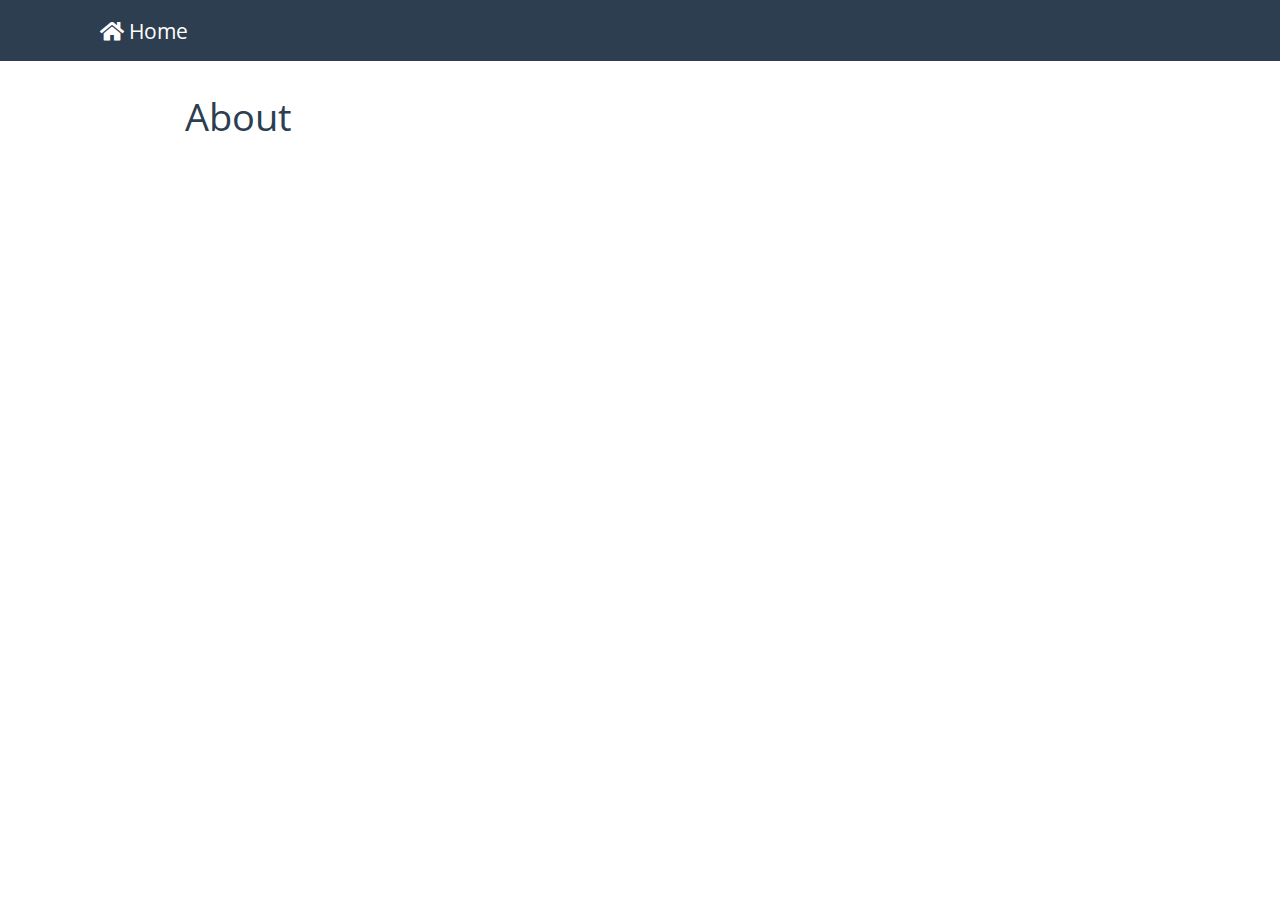
<file: about.html>
<!DOCTYPE html>

<html>

<head>

<meta charset="utf-8" />
<meta name="generator" content="pandoc" />
<meta http-equiv="X-UA-Compatible" content="IE=EDGE" />




<title>About</title>

<script src="site_libs/header-attrs-2.13/header-attrs.js"></script>
<script src="site_libs/jquery-3.6.0/jquery-3.6.0.min.js"></script>
<meta name="viewport" content="width=device-width, initial-scale=1" />
<link href="site_libs/bootstrap-3.3.5/css/flatly.min.css" rel="stylesheet" />
<script src="site_libs/bootstrap-3.3.5/js/bootstrap.min.js"></script>
<script src="site_libs/bootstrap-3.3.5/shim/html5shiv.min.js"></script>
<script src="site_libs/bootstrap-3.3.5/shim/respond.min.js"></script>
<style>h1 {font-size: 34px;}
       h1.title {font-size: 38px;}
       h2 {font-size: 30px;}
       h3 {font-size: 24px;}
       h4 {font-size: 18px;}
       h5 {font-size: 16px;}
       h6 {font-size: 12px;}
       code {color: inherit; background-color: rgba(0, 0, 0, 0.04);}
       pre:not([class]) { background-color: white }</style>
<script src="site_libs/navigation-1.1/tabsets.js"></script>
<link href="site_libs/highlightjs-9.12.0/default.css" rel="stylesheet" />
<script src="site_libs/highlightjs-9.12.0/highlight.js"></script>
<link href="site_libs/font-awesome-5.1.0/css/all.css" rel="stylesheet" />
<link href="site_libs/font-awesome-5.1.0/css/v4-shims.css" rel="stylesheet" />

<style type="text/css">
  code{white-space: pre-wrap;}
  span.smallcaps{font-variant: small-caps;}
  span.underline{text-decoration: underline;}
  div.column{display: inline-block; vertical-align: top; width: 50%;}
  div.hanging-indent{margin-left: 1.5em; text-indent: -1.5em;}
  ul.task-list{list-style: none;}
    </style>

<style type="text/css">code{white-space: pre;}</style>
<script type="text/javascript">
if (window.hljs) {
  hljs.configure({languages: []});
  hljs.initHighlightingOnLoad();
  if (document.readyState && document.readyState === "complete") {
    window.setTimeout(function() { hljs.initHighlighting(); }, 0);
  }
}
</script>






<link rel="stylesheet" href="style.css" type="text/css" />



<style type = "text/css">
.main-container {
  max-width: 940px;
  margin-left: auto;
  margin-right: auto;
}
img {
  max-width:100%;
}
.tabbed-pane {
  padding-top: 12px;
}
.html-widget {
  margin-bottom: 20px;
}
button.code-folding-btn:focus {
  outline: none;
}
summary {
  display: list-item;
}
details > summary > p:only-child {
  display: inline;
}
pre code {
  padding: 0;
}
</style>


<style type="text/css">
.dropdown-submenu {
  position: relative;
}
.dropdown-submenu>.dropdown-menu {
  top: 0;
  left: 100%;
  margin-top: -6px;
  margin-left: -1px;
  border-radius: 0 6px 6px 6px;
}
.dropdown-submenu:hover>.dropdown-menu {
  display: block;
}
.dropdown-submenu>a:after {
  display: block;
  content: " ";
  float: right;
  width: 0;
  height: 0;
  border-color: transparent;
  border-style: solid;
  border-width: 5px 0 5px 5px;
  border-left-color: #cccccc;
  margin-top: 5px;
  margin-right: -10px;
}
.dropdown-submenu:hover>a:after {
  border-left-color: #adb5bd;
}
.dropdown-submenu.pull-left {
  float: none;
}
.dropdown-submenu.pull-left>.dropdown-menu {
  left: -100%;
  margin-left: 10px;
  border-radius: 6px 0 6px 6px;
}
</style>

<script type="text/javascript">
// manage active state of menu based on current page
$(document).ready(function () {
  // active menu anchor
  href = window.location.pathname
  href = href.substr(href.lastIndexOf('/') + 1)
  if (href === "")
    href = "index.html";
  var menuAnchor = $('a[href="' + href + '"]');

  // mark it active
  menuAnchor.tab('show');

  // if it's got a parent navbar menu mark it active as well
  menuAnchor.closest('li.dropdown').addClass('active');

  // Navbar adjustments
  var navHeight = $(".navbar").first().height() + 15;
  var style = document.createElement('style');
  var pt = "padding-top: " + navHeight + "px; ";
  var mt = "margin-top: -" + navHeight + "px; ";
  var css = "";
  // offset scroll position for anchor links (for fixed navbar)
  for (var i = 1; i <= 6; i++) {
    css += ".section h" + i + "{ " + pt + mt + "}\n";
  }
  style.innerHTML = "body {" + pt + "padding-bottom: 40px; }\n" + css;
  document.head.appendChild(style);
});
</script>

<!-- tabsets -->

<style type="text/css">
.tabset-dropdown > .nav-tabs {
  display: inline-table;
  max-height: 500px;
  min-height: 44px;
  overflow-y: auto;
  border: 1px solid #ddd;
  border-radius: 4px;
}

.tabset-dropdown > .nav-tabs > li.active:before {
  content: "";
  font-family: 'Glyphicons Halflings';
  display: inline-block;
  padding: 10px;
  border-right: 1px solid #ddd;
}

.tabset-dropdown > .nav-tabs.nav-tabs-open > li.active:before {
  content: "&#xe258;";
  border: none;
}

.tabset-dropdown > .nav-tabs.nav-tabs-open:before {
  content: "";
  font-family: 'Glyphicons Halflings';
  display: inline-block;
  padding: 10px;
  border-right: 1px solid #ddd;
}

.tabset-dropdown > .nav-tabs > li.active {
  display: block;
}

.tabset-dropdown > .nav-tabs > li > a,
.tabset-dropdown > .nav-tabs > li > a:focus,
.tabset-dropdown > .nav-tabs > li > a:hover {
  border: none;
  display: inline-block;
  border-radius: 4px;
  background-color: transparent;
}

.tabset-dropdown > .nav-tabs.nav-tabs-open > li {
  display: block;
  float: none;
}

.tabset-dropdown > .nav-tabs > li {
  display: none;
}
</style>

<!-- code folding -->




</head>

<body>


<div class="container-fluid main-container">




<div class="navbar navbar-default  navbar-fixed-top" role="navigation">
  <div class="container">
    <div class="navbar-header">
      <button type="button" class="navbar-toggle collapsed" data-toggle="collapse" data-bs-toggle="collapse" data-target="#navbar" data-bs-target="#navbar">
        <span class="icon-bar"></span>
        <span class="icon-bar"></span>
        <span class="icon-bar"></span>
      </button>
      <a class="navbar-brand" href="index.html"></a>
    </div>
    <div id="navbar" class="navbar-collapse collapse">
      <ul class="nav navbar-nav">
        <li>
  <a href="index.html">
    <span class="fa fa-home"></span>
     
    Home
  </a>
</li>
      </ul>
      <ul class="nav navbar-nav navbar-right">
        
      </ul>
    </div><!--/.nav-collapse -->
  </div><!--/.container -->
</div><!--/.navbar -->

<div id="header">



<h1 class="title toc-ignore">About</h1>

</div>







</div>

<script>

// add bootstrap table styles to pandoc tables
function bootstrapStylePandocTables() {
  $('tr.odd').parent('tbody').parent('table').addClass('table table-condensed');
}
$(document).ready(function () {
  bootstrapStylePandocTables();
});


</script>

<!-- tabsets -->

<script>
$(document).ready(function () {
  window.buildTabsets("TOC");
});

$(document).ready(function () {
  $('.tabset-dropdown > .nav-tabs > li').click(function () {
    $(this).parent().toggleClass('nav-tabs-open');
  });
});
</script>

<!-- code folding -->


<!-- dynamically load mathjax for compatibility with self-contained -->
<script>
  (function () {
    var script = document.createElement("script");
    script.type = "text/javascript";
    script.src  = "https://mathjax.rstudio.com/latest/MathJax.js?config=TeX-AMS-MML_HTMLorMML";
    document.getElementsByTagName("head")[0].appendChild(script);
  })();
</script>

</body>
</html>
</file>
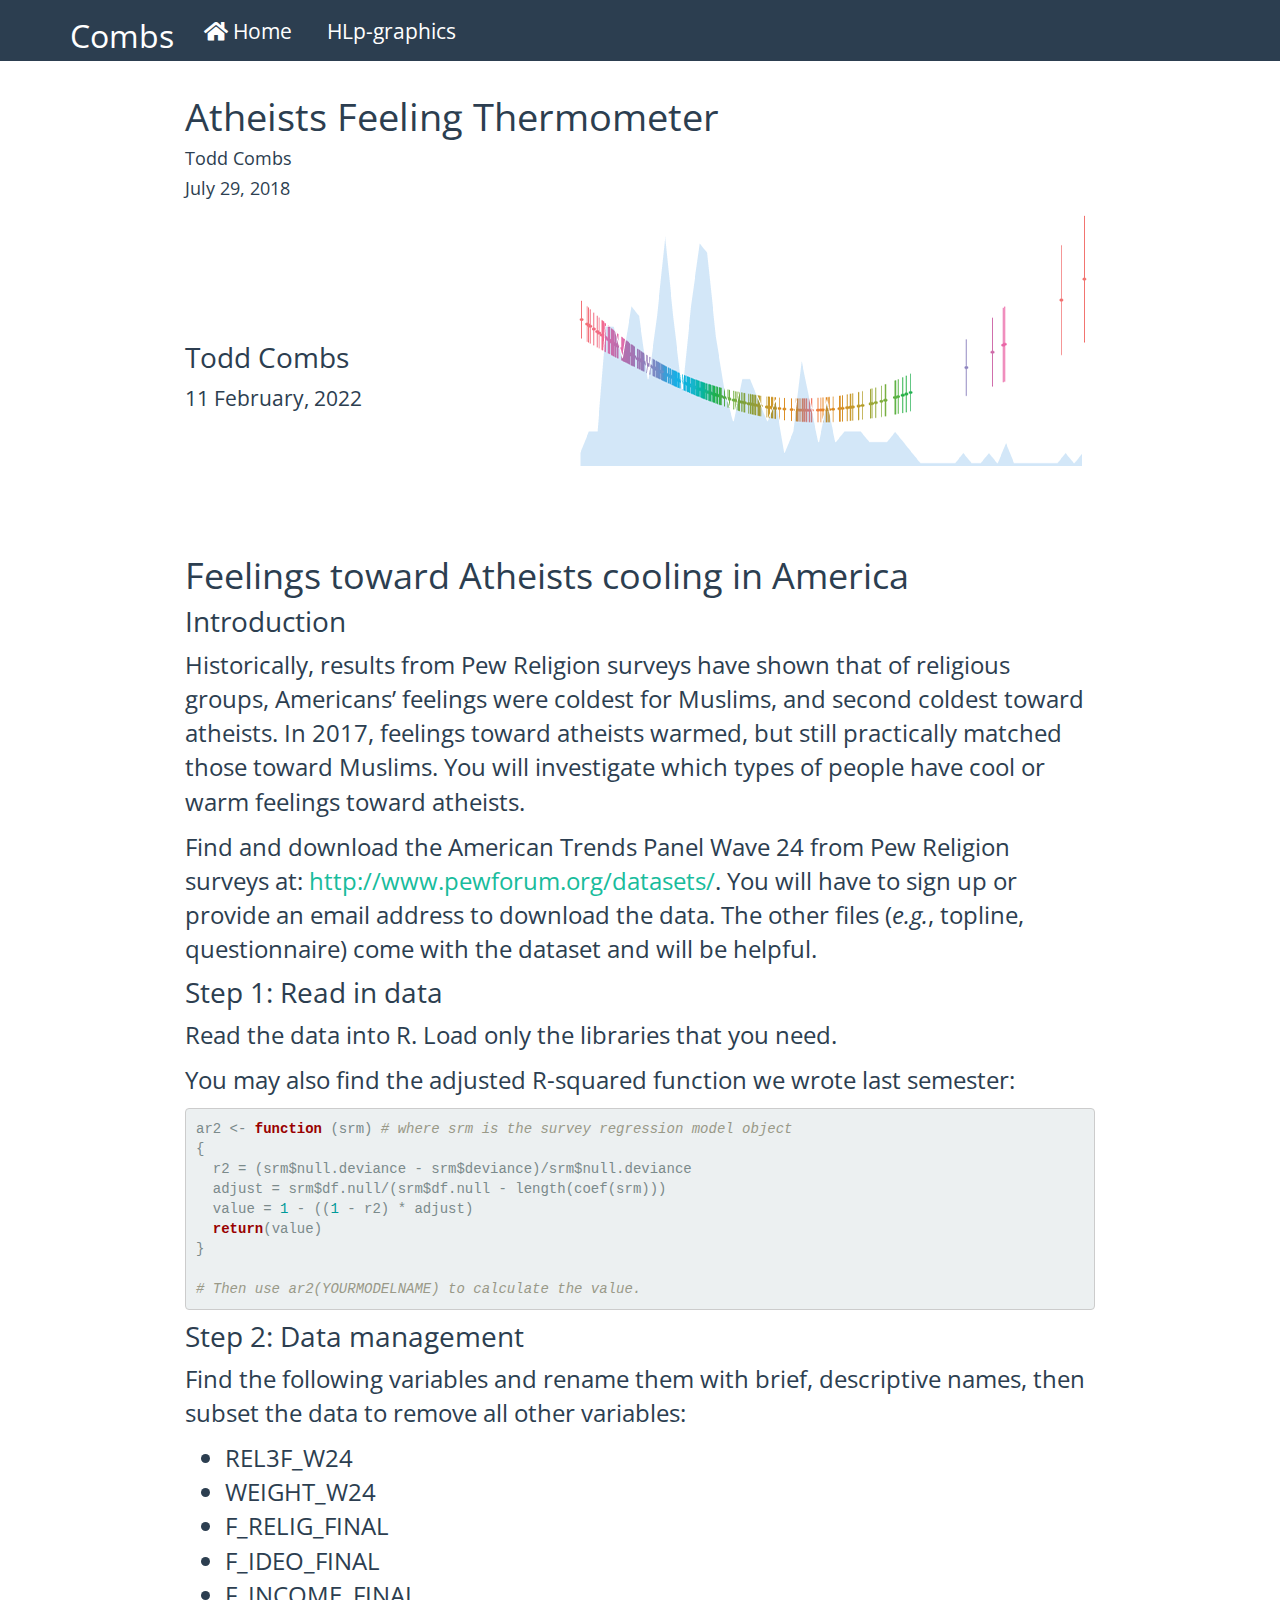
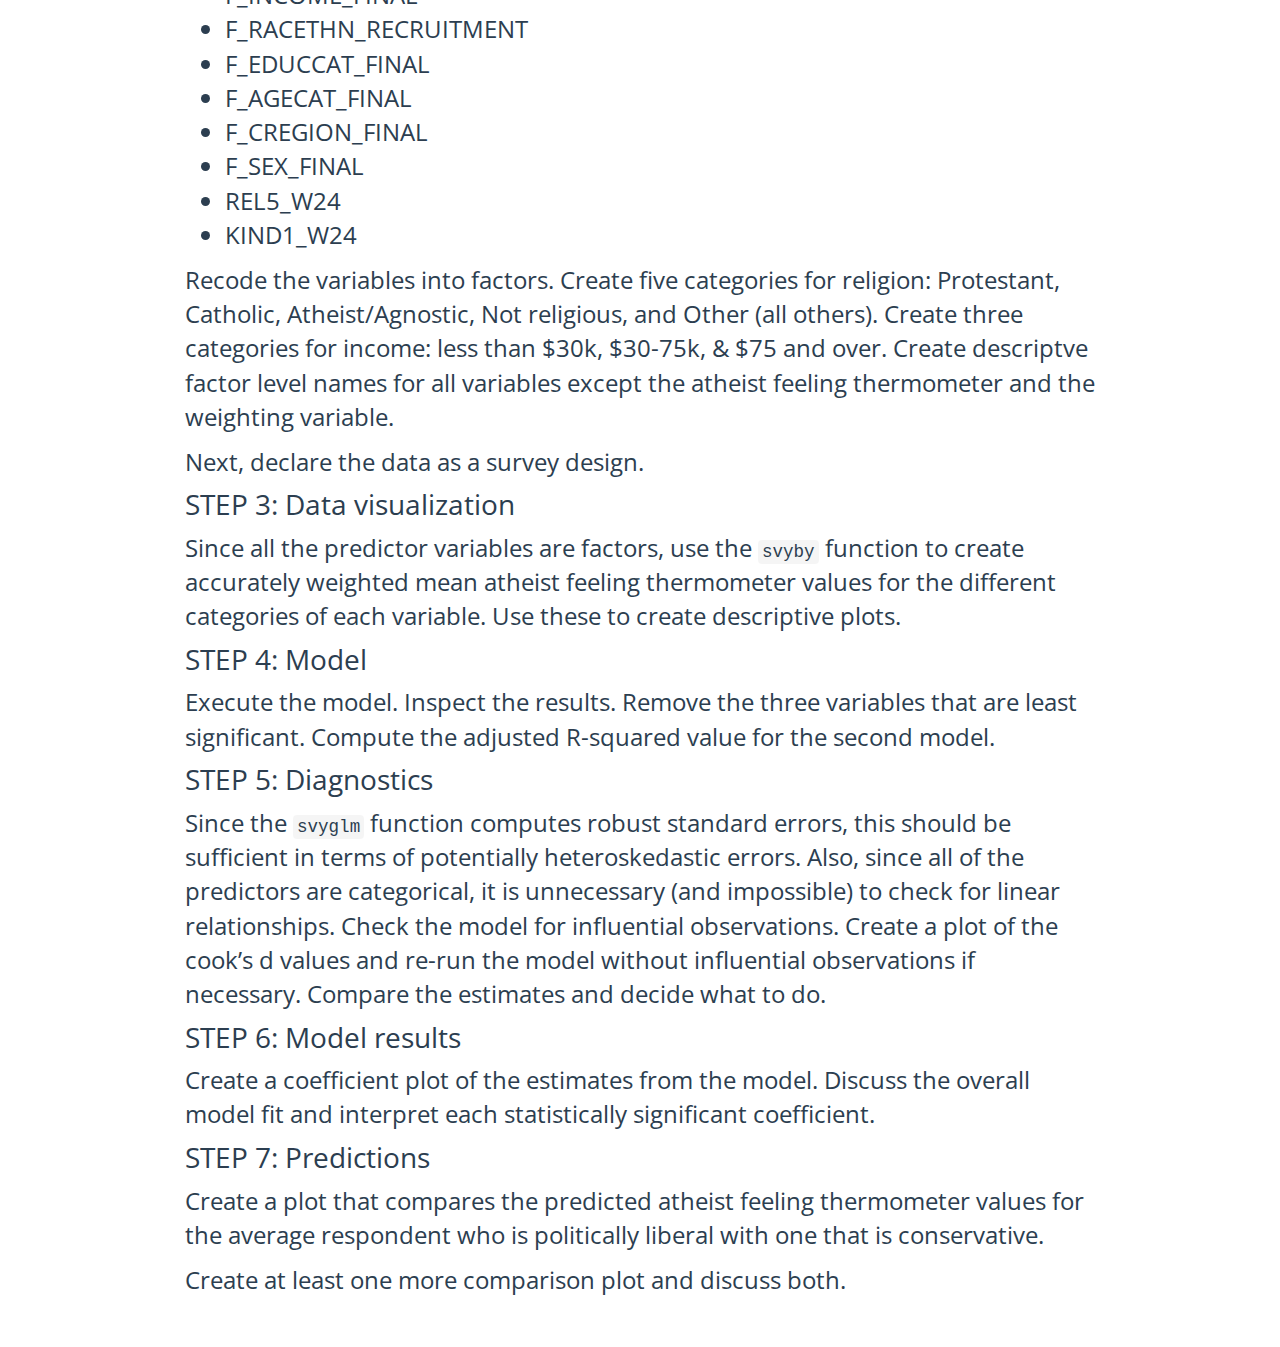
<file: Atheists.html>
<!DOCTYPE html>

<html>

<head>

<meta charset="utf-8" />
<meta name="generator" content="pandoc" />
<meta http-equiv="X-UA-Compatible" content="IE=EDGE" />


<meta name="author" content="Todd Combs" />

<meta name="date" content="2018-07-29" />

<title>Atheists Feeling Thermometer</title>

<script src="site_libs/header-attrs-2.11/header-attrs.js"></script>
<script src="site_libs/jquery-3.6.0/jquery-3.6.0.min.js"></script>
<meta name="viewport" content="width=device-width, initial-scale=1" />
<link href="site_libs/bootstrap-3.3.5/css/flatly.min.css" rel="stylesheet" />
<script src="site_libs/bootstrap-3.3.5/js/bootstrap.min.js"></script>
<script src="site_libs/bootstrap-3.3.5/shim/html5shiv.min.js"></script>
<script src="site_libs/bootstrap-3.3.5/shim/respond.min.js"></script>
<style>h1 {font-size: 34px;}
       h1.title {font-size: 38px;}
       h2 {font-size: 30px;}
       h3 {font-size: 24px;}
       h4 {font-size: 18px;}
       h5 {font-size: 16px;}
       h6 {font-size: 12px;}
       code {color: inherit; background-color: rgba(0, 0, 0, 0.04);}
       pre:not([class]) { background-color: white }</style>
<script src="site_libs/navigation-1.1/tabsets.js"></script>
<link href="site_libs/highlightjs-9.12.0/default.css" rel="stylesheet" />
<script src="site_libs/highlightjs-9.12.0/highlight.js"></script>
<link href="site_libs/font-awesome-5.1.0/css/all.css" rel="stylesheet" />
<link href="site_libs/font-awesome-5.1.0/css/v4-shims.css" rel="stylesheet" />

<style type="text/css">
  code{white-space: pre-wrap;}
  span.smallcaps{font-variant: small-caps;}
  span.underline{text-decoration: underline;}
  div.column{display: inline-block; vertical-align: top; width: 50%;}
  div.hanging-indent{margin-left: 1.5em; text-indent: -1.5em;}
  ul.task-list{list-style: none;}
    </style>

<style type="text/css">code{white-space: pre;}</style>
<script type="text/javascript">
if (window.hljs) {
  hljs.configure({languages: []});
  hljs.initHighlightingOnLoad();
  if (document.readyState && document.readyState === "complete") {
    window.setTimeout(function() { hljs.initHighlighting(); }, 0);
  }
}
</script>





<link rel="stylesheet" href="style.css" type="text/css" />



<style type = "text/css">
.main-container {
  max-width: 940px;
  margin-left: auto;
  margin-right: auto;
}
img {
  max-width:100%;
}
.tabbed-pane {
  padding-top: 12px;
}
.html-widget {
  margin-bottom: 20px;
}
button.code-folding-btn:focus {
  outline: none;
}
summary {
  display: list-item;
}
pre code {
  padding: 0;
}
</style>


<style type="text/css">
.dropdown-submenu {
  position: relative;
}
.dropdown-submenu>.dropdown-menu {
  top: 0;
  left: 100%;
  margin-top: -6px;
  margin-left: -1px;
  border-radius: 0 6px 6px 6px;
}
.dropdown-submenu:hover>.dropdown-menu {
  display: block;
}
.dropdown-submenu>a:after {
  display: block;
  content: " ";
  float: right;
  width: 0;
  height: 0;
  border-color: transparent;
  border-style: solid;
  border-width: 5px 0 5px 5px;
  border-left-color: #cccccc;
  margin-top: 5px;
  margin-right: -10px;
}
.dropdown-submenu:hover>a:after {
  border-left-color: #adb5bd;
}
.dropdown-submenu.pull-left {
  float: none;
}
.dropdown-submenu.pull-left>.dropdown-menu {
  left: -100%;
  margin-left: 10px;
  border-radius: 6px 0 6px 6px;
}
</style>

<script type="text/javascript">
// manage active state of menu based on current page
$(document).ready(function () {
  // active menu anchor
  href = window.location.pathname
  href = href.substr(href.lastIndexOf('/') + 1)
  if (href === "")
    href = "index.html";
  var menuAnchor = $('a[href="' + href + '"]');

  // mark it active
  menuAnchor.tab('show');

  // if it's got a parent navbar menu mark it active as well
  menuAnchor.closest('li.dropdown').addClass('active');

  // Navbar adjustments
  var navHeight = $(".navbar").first().height() + 15;
  var style = document.createElement('style');
  var pt = "padding-top: " + navHeight + "px; ";
  var mt = "margin-top: -" + navHeight + "px; ";
  var css = "";
  // offset scroll position for anchor links (for fixed navbar)
  for (var i = 1; i <= 6; i++) {
    css += ".section h" + i + "{ " + pt + mt + "}\n";
  }
  style.innerHTML = "body {" + pt + "padding-bottom: 40px; }\n" + css;
  document.head.appendChild(style);
});
</script>

<!-- tabsets -->

<style type="text/css">
.tabset-dropdown > .nav-tabs {
  display: inline-table;
  max-height: 500px;
  min-height: 44px;
  overflow-y: auto;
  border: 1px solid #ddd;
  border-radius: 4px;
}

.tabset-dropdown > .nav-tabs > li.active:before {
  content: "";
  font-family: 'Glyphicons Halflings';
  display: inline-block;
  padding: 10px;
  border-right: 1px solid #ddd;
}

.tabset-dropdown > .nav-tabs.nav-tabs-open > li.active:before {
  content: "&#xe258;";
  border: none;
}

.tabset-dropdown > .nav-tabs.nav-tabs-open:before {
  content: "";
  font-family: 'Glyphicons Halflings';
  display: inline-block;
  padding: 10px;
  border-right: 1px solid #ddd;
}

.tabset-dropdown > .nav-tabs > li.active {
  display: block;
}

.tabset-dropdown > .nav-tabs > li > a,
.tabset-dropdown > .nav-tabs > li > a:focus,
.tabset-dropdown > .nav-tabs > li > a:hover {
  border: none;
  display: inline-block;
  border-radius: 4px;
  background-color: transparent;
}

.tabset-dropdown > .nav-tabs.nav-tabs-open > li {
  display: block;
  float: none;
}

.tabset-dropdown > .nav-tabs > li {
  display: none;
}
</style>

<!-- code folding -->




</head>

<body>


<div class="container-fluid main-container">




<div class="navbar navbar-default  navbar-fixed-top" role="navigation">
  <div class="container">
    <div class="navbar-header">
      <button type="button" class="navbar-toggle collapsed" data-toggle="collapse" data-target="#navbar">
        <span class="icon-bar"></span>
        <span class="icon-bar"></span>
        <span class="icon-bar"></span>
      </button>
      <a class="navbar-brand" href="index.html">Combs</a>
    </div>
    <div id="navbar" class="navbar-collapse collapse">
      <ul class="nav navbar-nav">
        <li>
  <a href="index.html">
    <span class="fa fa-home"></span>
     
    Home
  </a>
</li>
<li>
  <a href="Seeser_HLpViz.html">
    <span class="fa fa-grid"></span>
     
    HLp-graphics
  </a>
</li>
      </ul>
      <ul class="nav navbar-nav navbar-right">
        
      </ul>
    </div><!--/.nav-collapse -->
  </div><!--/.container -->
</div><!--/.navbar -->

<div id="header">



<h1 class="title toc-ignore">Atheists Feeling Thermometer</h1>
<h4 class="author">Todd Combs</h4>
<h4 class="date">July 29, 2018</h4>

</div>


<style type="text/css">

@import url('https://fonts.googleapis.com/css?family=Open+Sans+Condensed:300,300i,700');

h1, h2, h3, h4, h5, body {
font-family: 'Open Sans Condensed', sans-serif;
}

body{ 
      font-size: 16pt;
      counter-reset:table figure;
  }

.table{
  width:auto;
  font-size:26px;
}

th, td {
    padding-right: 30px;
}

caption::before{
  counter-increment: table;
  content: "Table " counter(table) ": ";
}

.caption::before{
  counter-increment: figure;
  content: "Figure " counter(figure) ": ";
}

caption, .caption{
  font-style:italic;
  font-size: 16px;
  margin-top:0.5em;
  margin-bottom:0.5em;
  width:80%;
  text-align: left;
}

#TOC {
  font-size: 17px;
  width: 100%;
}



</style>
<p><img src="RnRlogo.png" alt="Regression in R logo" style="float: right;"></p>
<p><br> <br> <br> <br></p>
<div id="todd-combs" class="section level2">
<h2>Todd Combs</h2>
<p>11 February, 2022</p>
<p><br> <br> <br> <br></p>
</div>
<div id="feelings-toward-atheists-cooling-in-america" class="section level1">
<h1>Feelings toward Atheists cooling in America</h1>
<div id="introduction" class="section level2">
<h2>Introduction</h2>
<p><font size="5"></p>
<p>Historically, results from Pew Religion surveys have shown that of religious groups, Americans’ feelings were coldest for Muslims, and second coldest toward atheists. In 2017, feelings toward atheists warmed, but still practically matched those toward Muslims. You will investigate which types of people have cool or warm feelings toward atheists.</p>
<p>Find and download the American Trends Panel Wave 24 from Pew Religion surveys at: <a href="http://www.pewforum.org/datasets/" class="uri">http://www.pewforum.org/datasets/</a>. You will have to sign up or provide an email address to download the data. The other files (<em>e.g.</em>, topline, questionnaire) come with the dataset and will be helpful.</p>
</div>
<div id="step-1-read-in-data" class="section level2">
<h2>Step 1: Read in data</h2>
<p>Read the data into R. Load only the libraries that you need.</p>
<p>You may also find the adjusted R-squared function we wrote last semester:</p>
<pre class="r"><code>ar2 &lt;- function (srm) # where srm is the survey regression model object
{
  r2 = (srm$null.deviance - srm$deviance)/srm$null.deviance
  adjust = srm$df.null/(srm$df.null - length(coef(srm)))
  value = 1 - ((1 - r2) * adjust)
  return(value)
} 

# Then use ar2(YOURMODELNAME) to calculate the value.</code></pre>
</div>
<div id="step-2-data-management" class="section level2">
<h2>Step 2: Data management</h2>
<p>Find the following variables and rename them with brief, descriptive names, then subset the data to remove all other variables:</p>
<ul>
<li>REL3F_W24</li>
<li>WEIGHT_W24</li>
<li>F_RELIG_FINAL</li>
<li>F_IDEO_FINAL</li>
<li>F_INCOME_FINAL</li>
<li>F_RACETHN_RECRUITMENT</li>
<li>F_EDUCCAT_FINAL</li>
<li>F_AGECAT_FINAL</li>
<li>F_CREGION_FINAL</li>
<li>F_SEX_FINAL</li>
<li>REL5_W24</li>
<li>KIND1_W24</li>
</ul>
<p>Recode the variables into factors. Create five categories for religion: Protestant, Catholic, Atheist/Agnostic, Not religious, and Other (all others). Create three categories for income: less than $30k, $30-75k, &amp; $75 and over. Create descriptve factor level names for all variables except the atheist feeling thermometer and the weighting variable.</p>
<p>Next, declare the data as a survey design.</p>
</div>
<div id="step-3-data-visualization" class="section level2">
<h2>STEP 3: Data visualization</h2>
<p>Since all the predictor variables are factors, use the <code>svyby</code> function to create accurately weighted mean atheist feeling thermometer values for the different categories of each variable. Use these to create descriptive plots.</p>
</div>
<div id="step-4-model" class="section level2">
<h2>STEP 4: Model</h2>
<p>Execute the model. Inspect the results. Remove the three variables that are least significant. Compute the adjusted R-squared value for the second model.</p>
</div>
<div id="step-5-diagnostics" class="section level2">
<h2>STEP 5: Diagnostics</h2>
<p>Since the <code>svyglm</code> function computes robust standard errors, this should be sufficient in terms of potentially heteroskedastic errors. Also, since all of the predictors are categorical, it is unnecessary (and impossible) to check for linear relationships. Check the model for influential observations. Create a plot of the cook’s d values and re-run the model without influential observations if necessary. Compare the estimates and decide what to do.</p>
</div>
<div id="step-6-model-results" class="section level2">
<h2>STEP 6: Model results</h2>
<p>Create a coefficient plot of the estimates from the model. Discuss the overall model fit and interpret each statistically significant coefficient.</p>
</div>
<div id="step-7-predictions" class="section level2">
<h2>STEP 7: Predictions</h2>
<p>Create a plot that compares the predicted atheist feeling thermometer values for the average respondent who is politically liberal with one that is conservative.</p>
<p>Create at least one more comparison plot and discuss both.</p>
</div>
</div>




</div>

<script>

// add bootstrap table styles to pandoc tables
function bootstrapStylePandocTables() {
  $('tr.odd').parent('tbody').parent('table').addClass('table table-condensed');
}
$(document).ready(function () {
  bootstrapStylePandocTables();
});


</script>

<!-- tabsets -->

<script>
$(document).ready(function () {
  window.buildTabsets("TOC");
});

$(document).ready(function () {
  $('.tabset-dropdown > .nav-tabs > li').click(function () {
    $(this).parent().toggleClass('nav-tabs-open');
  });
});
</script>

<!-- code folding -->


<!-- dynamically load mathjax for compatibility with self-contained -->
<script>
  (function () {
    var script = document.createElement("script");
    script.type = "text/javascript";
    script.src  = "https://mathjax.rstudio.com/latest/MathJax.js?config=TeX-AMS-MML_HTMLorMML";
    document.getElementsByTagName("head")[0].appendChild(script);
  })();
</script>

</body>
</html>
</file>
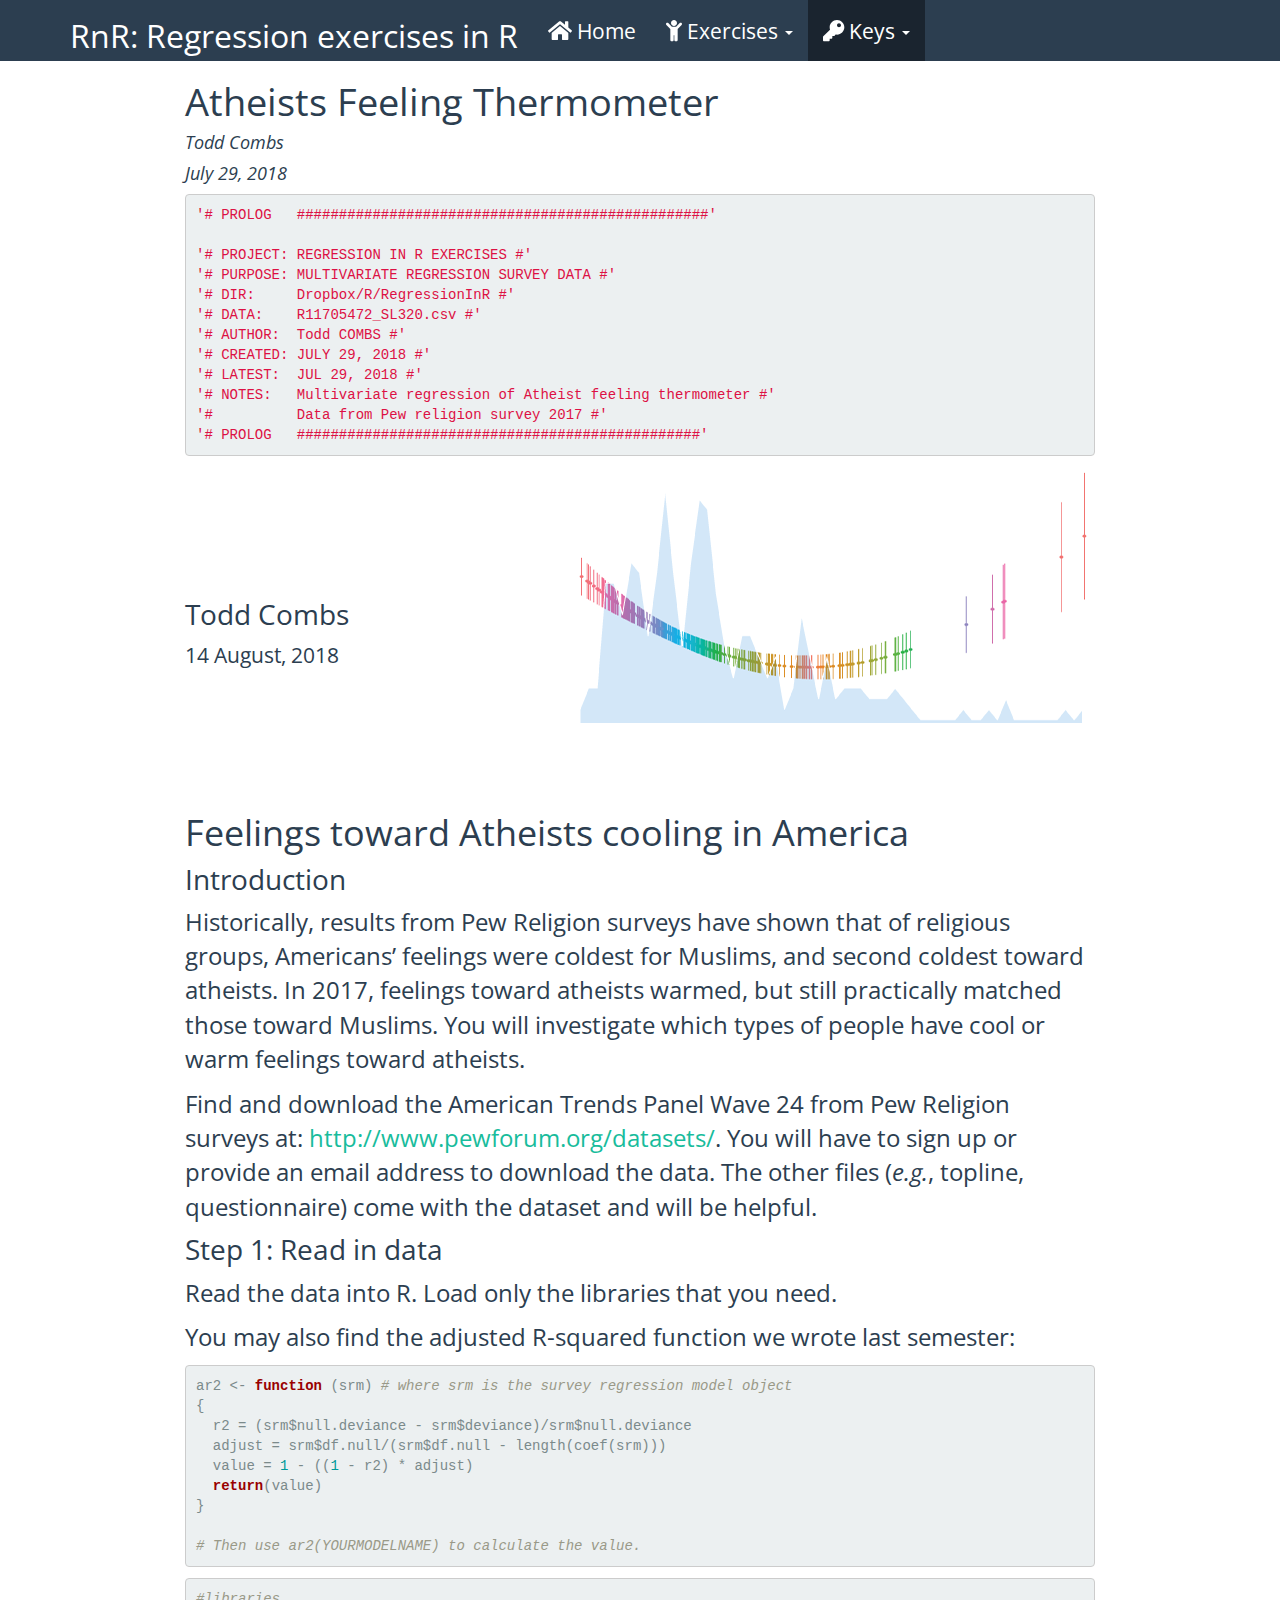
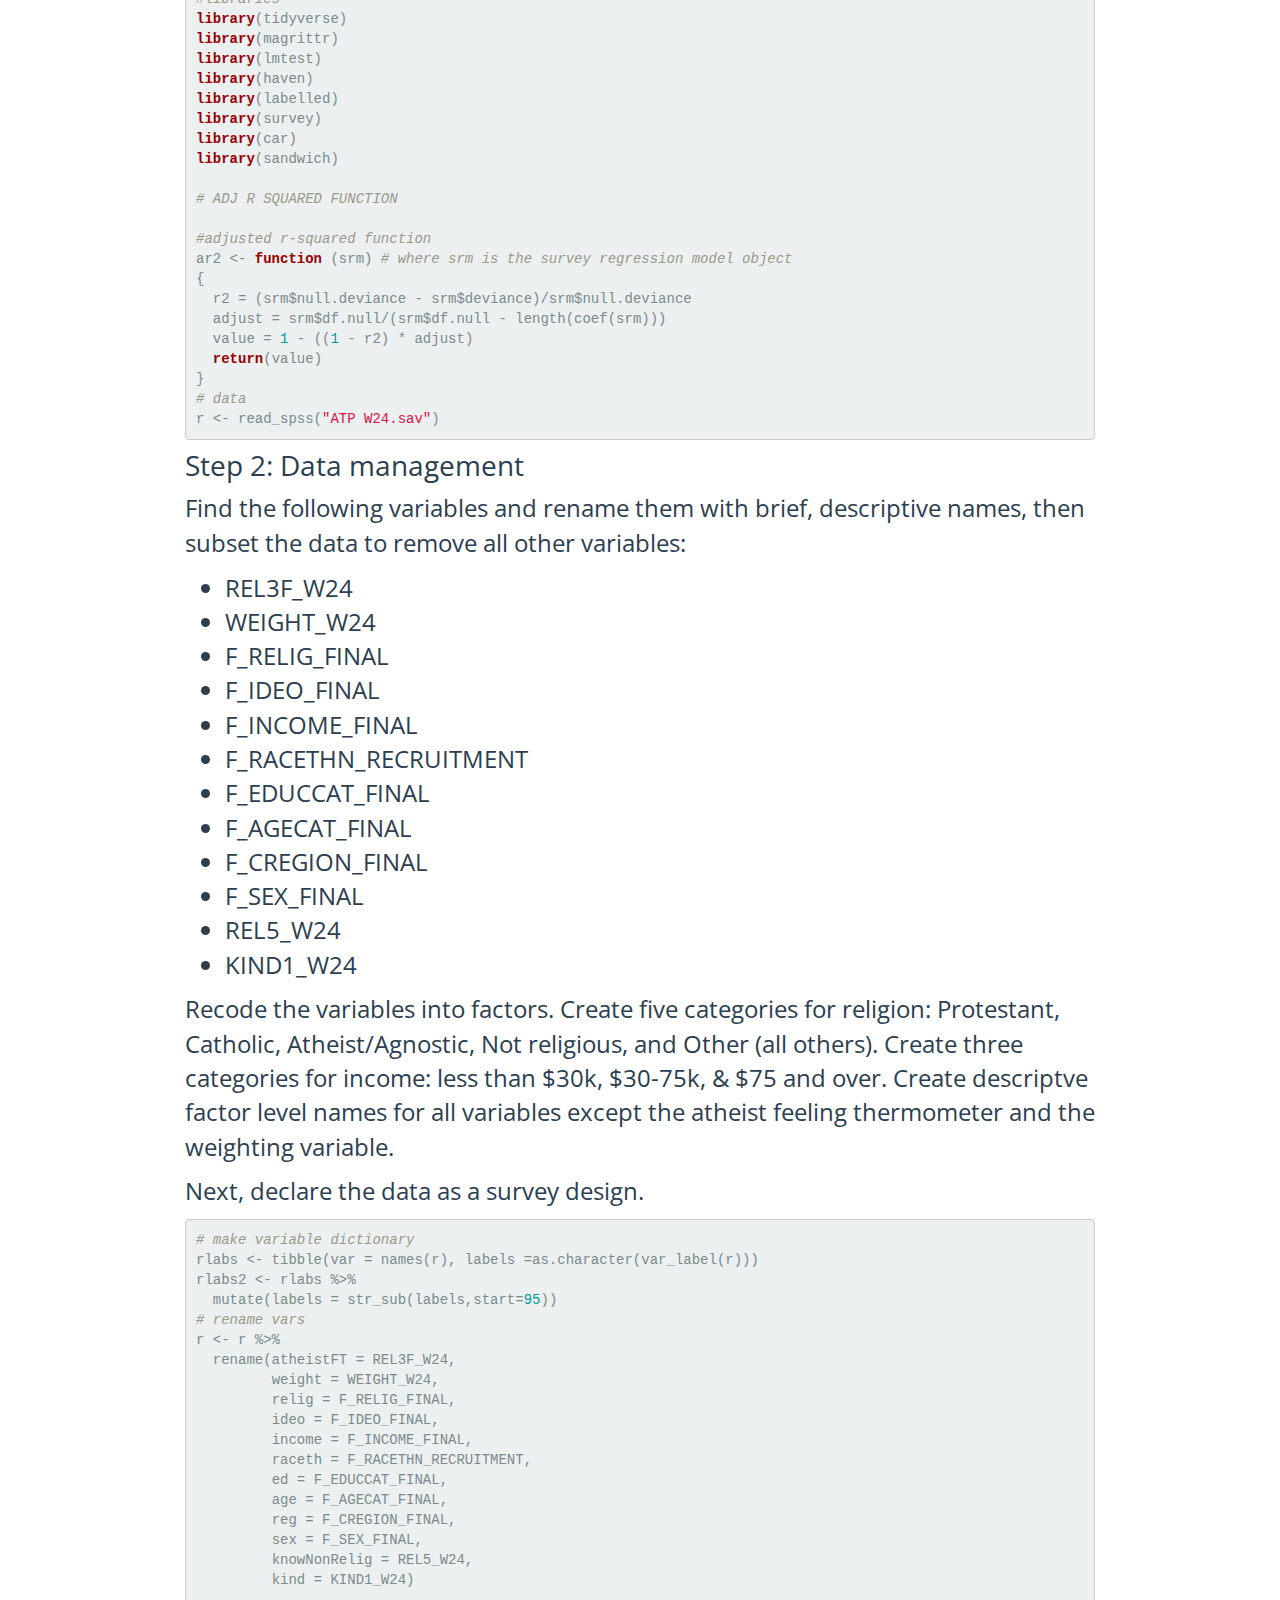
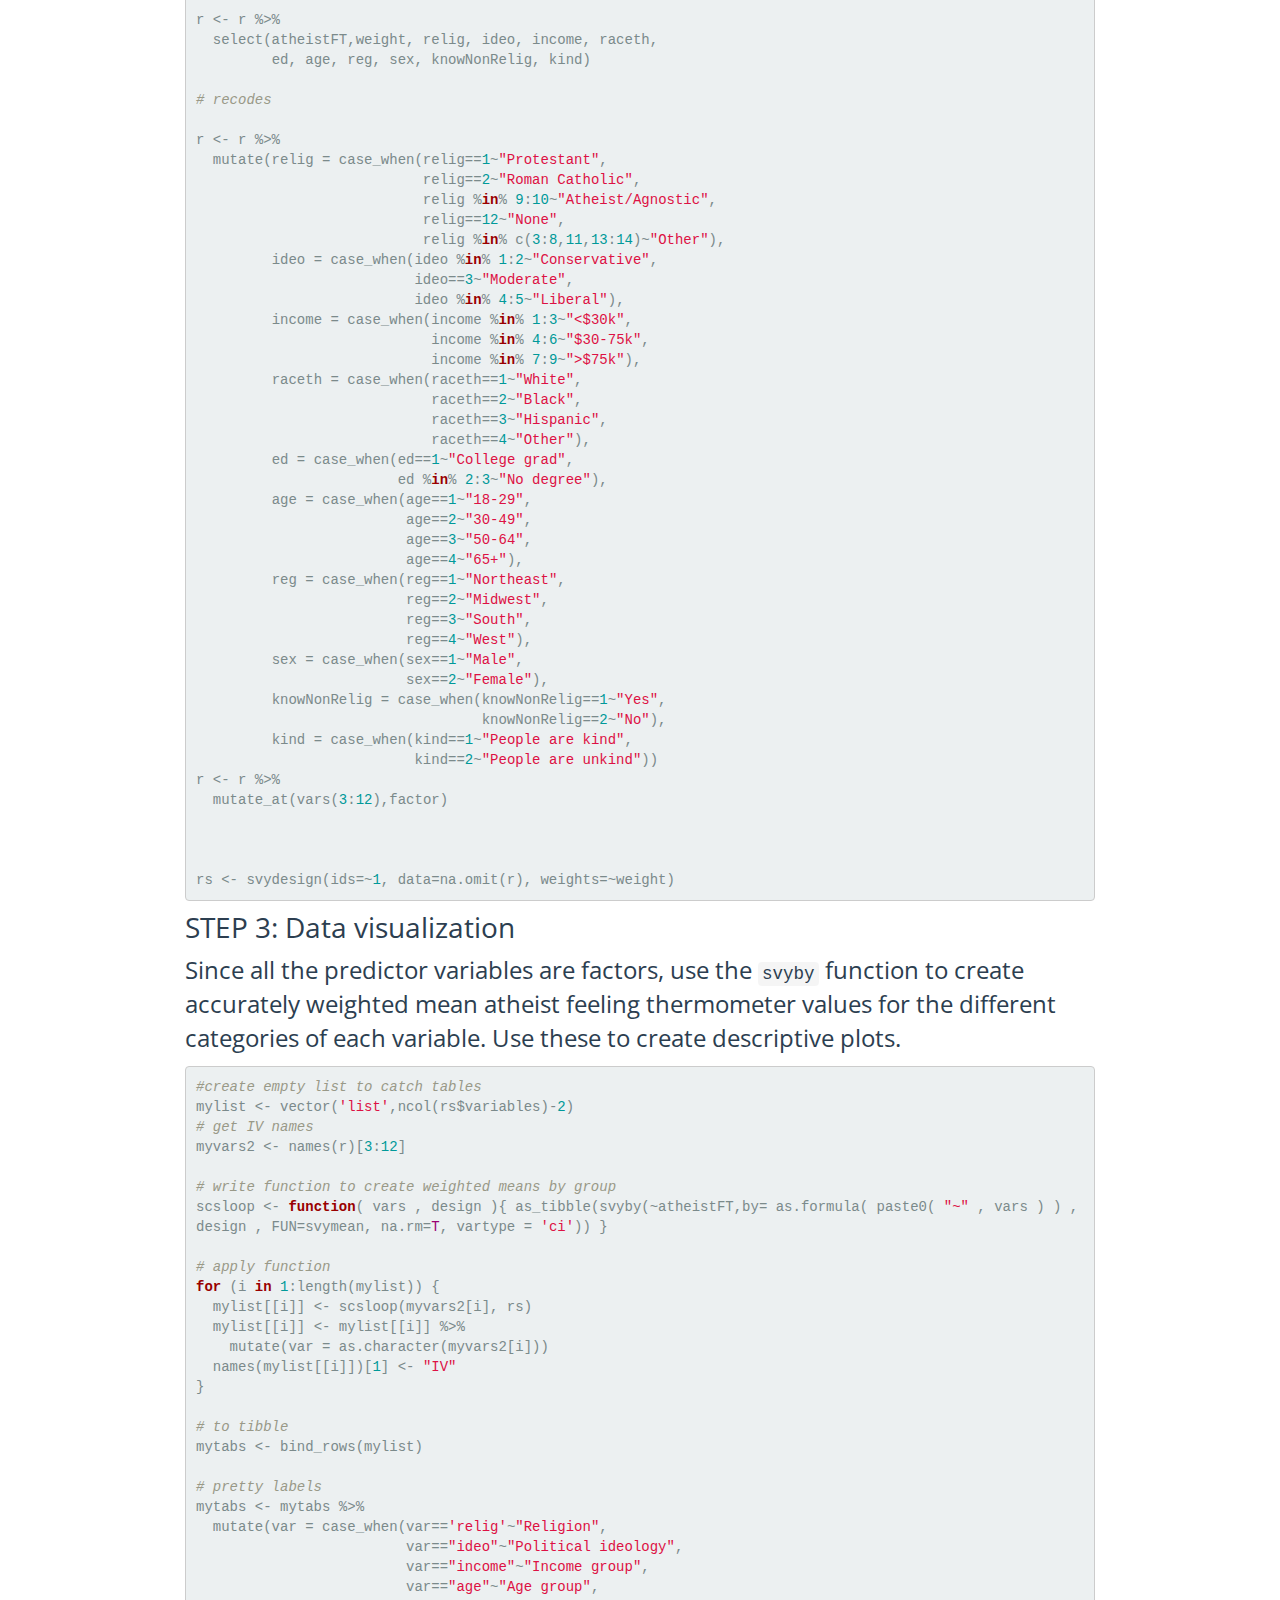
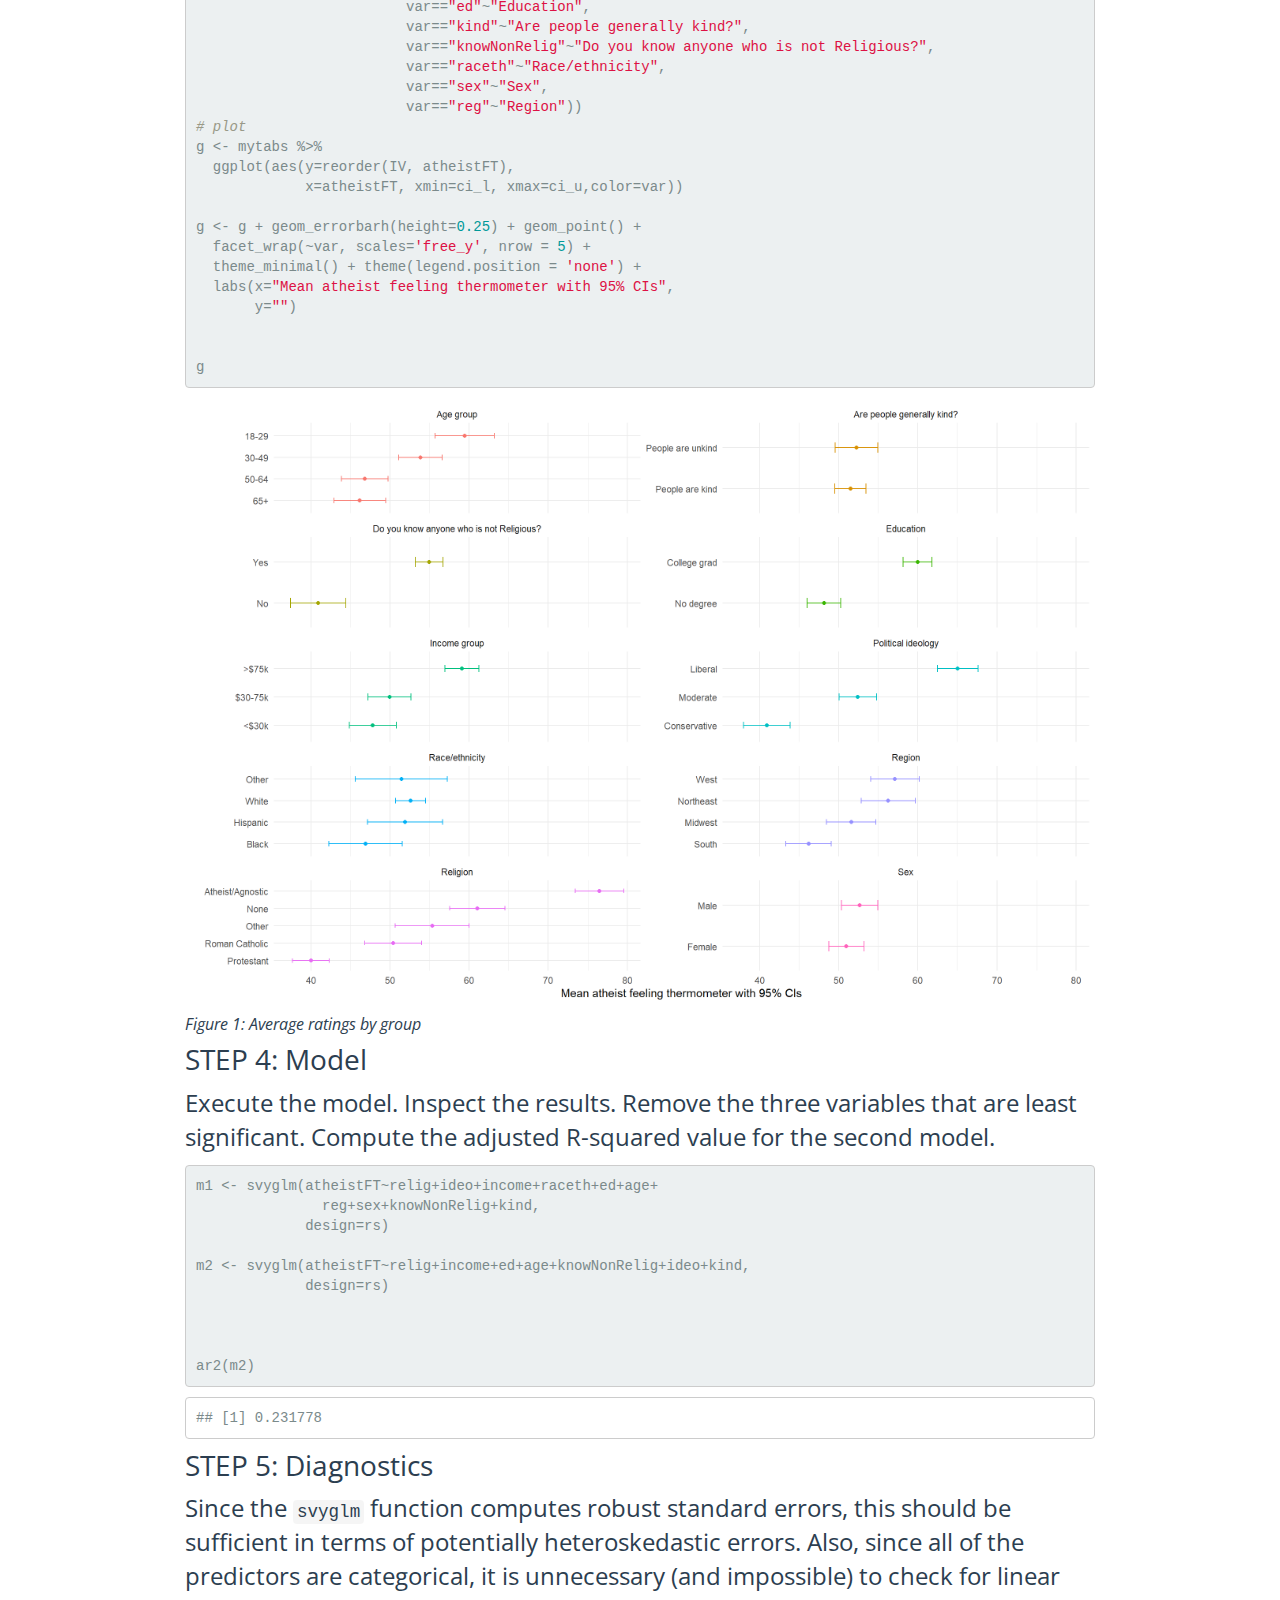
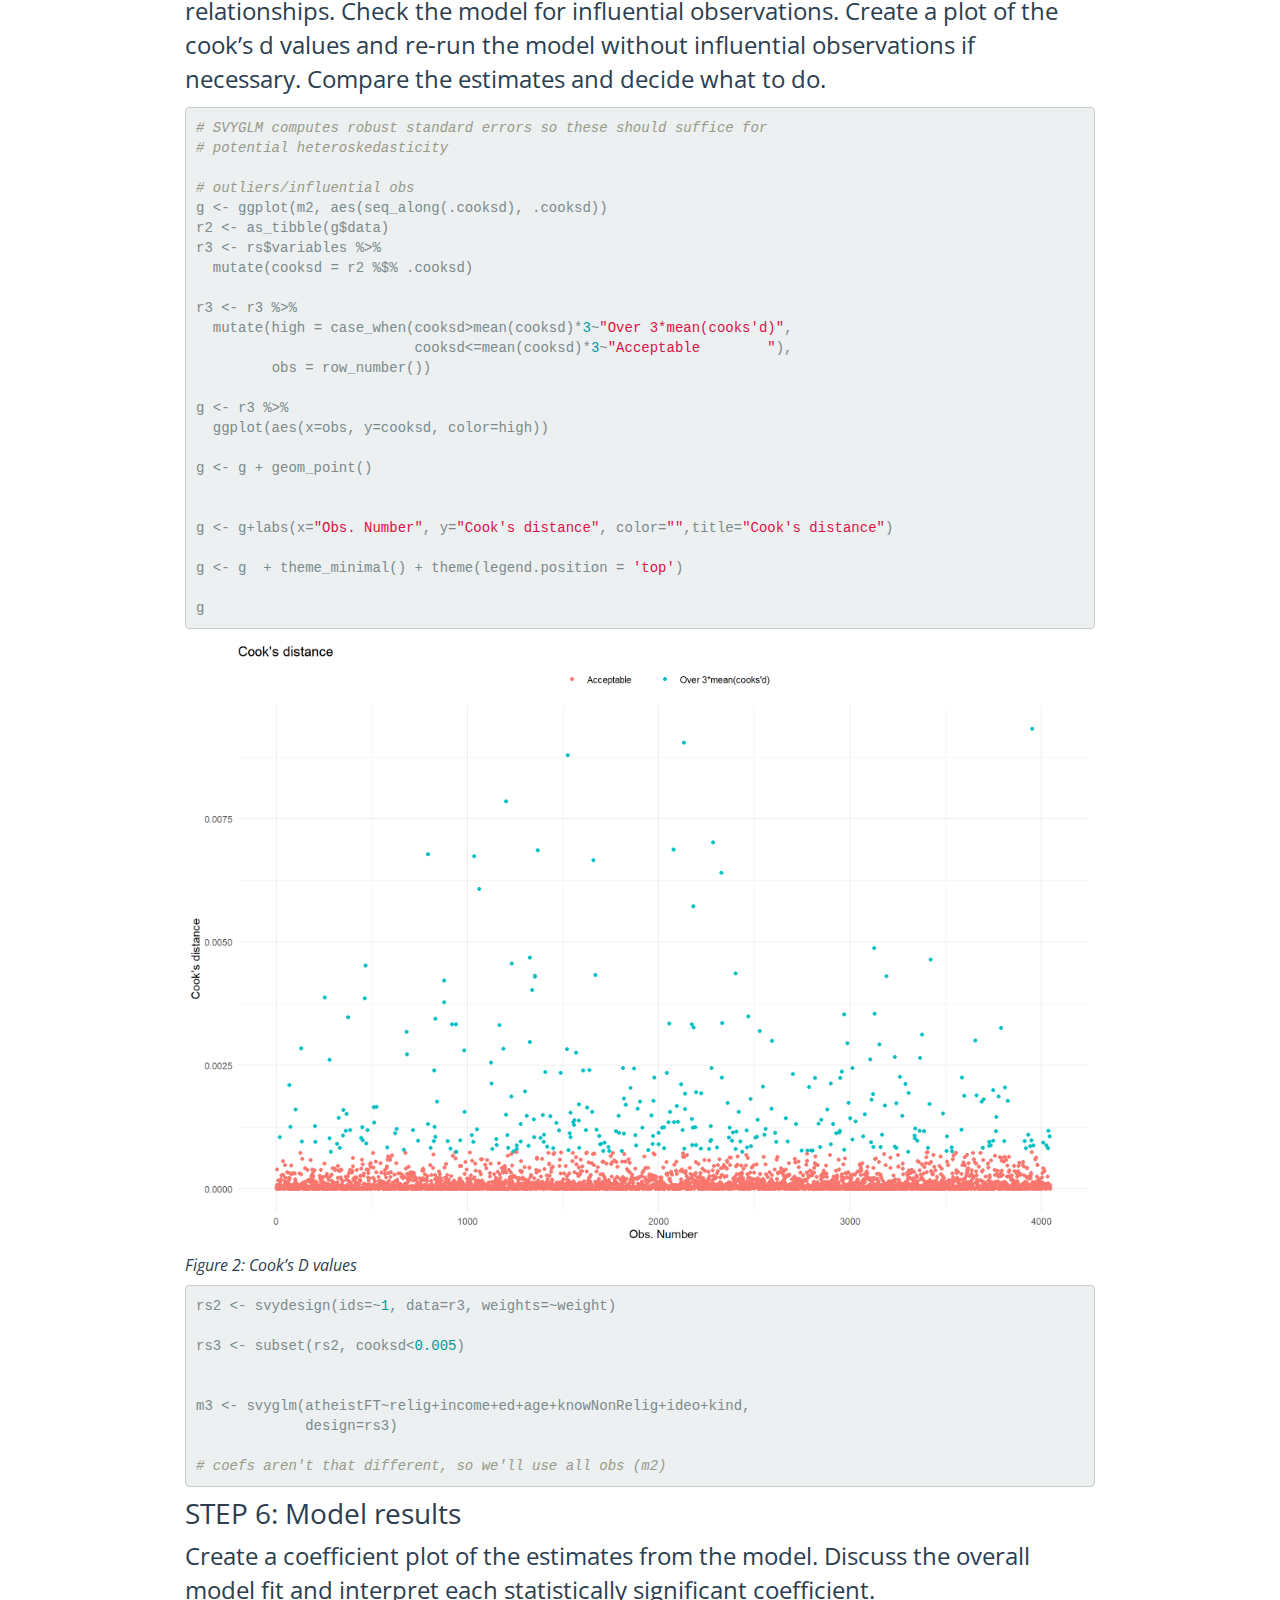
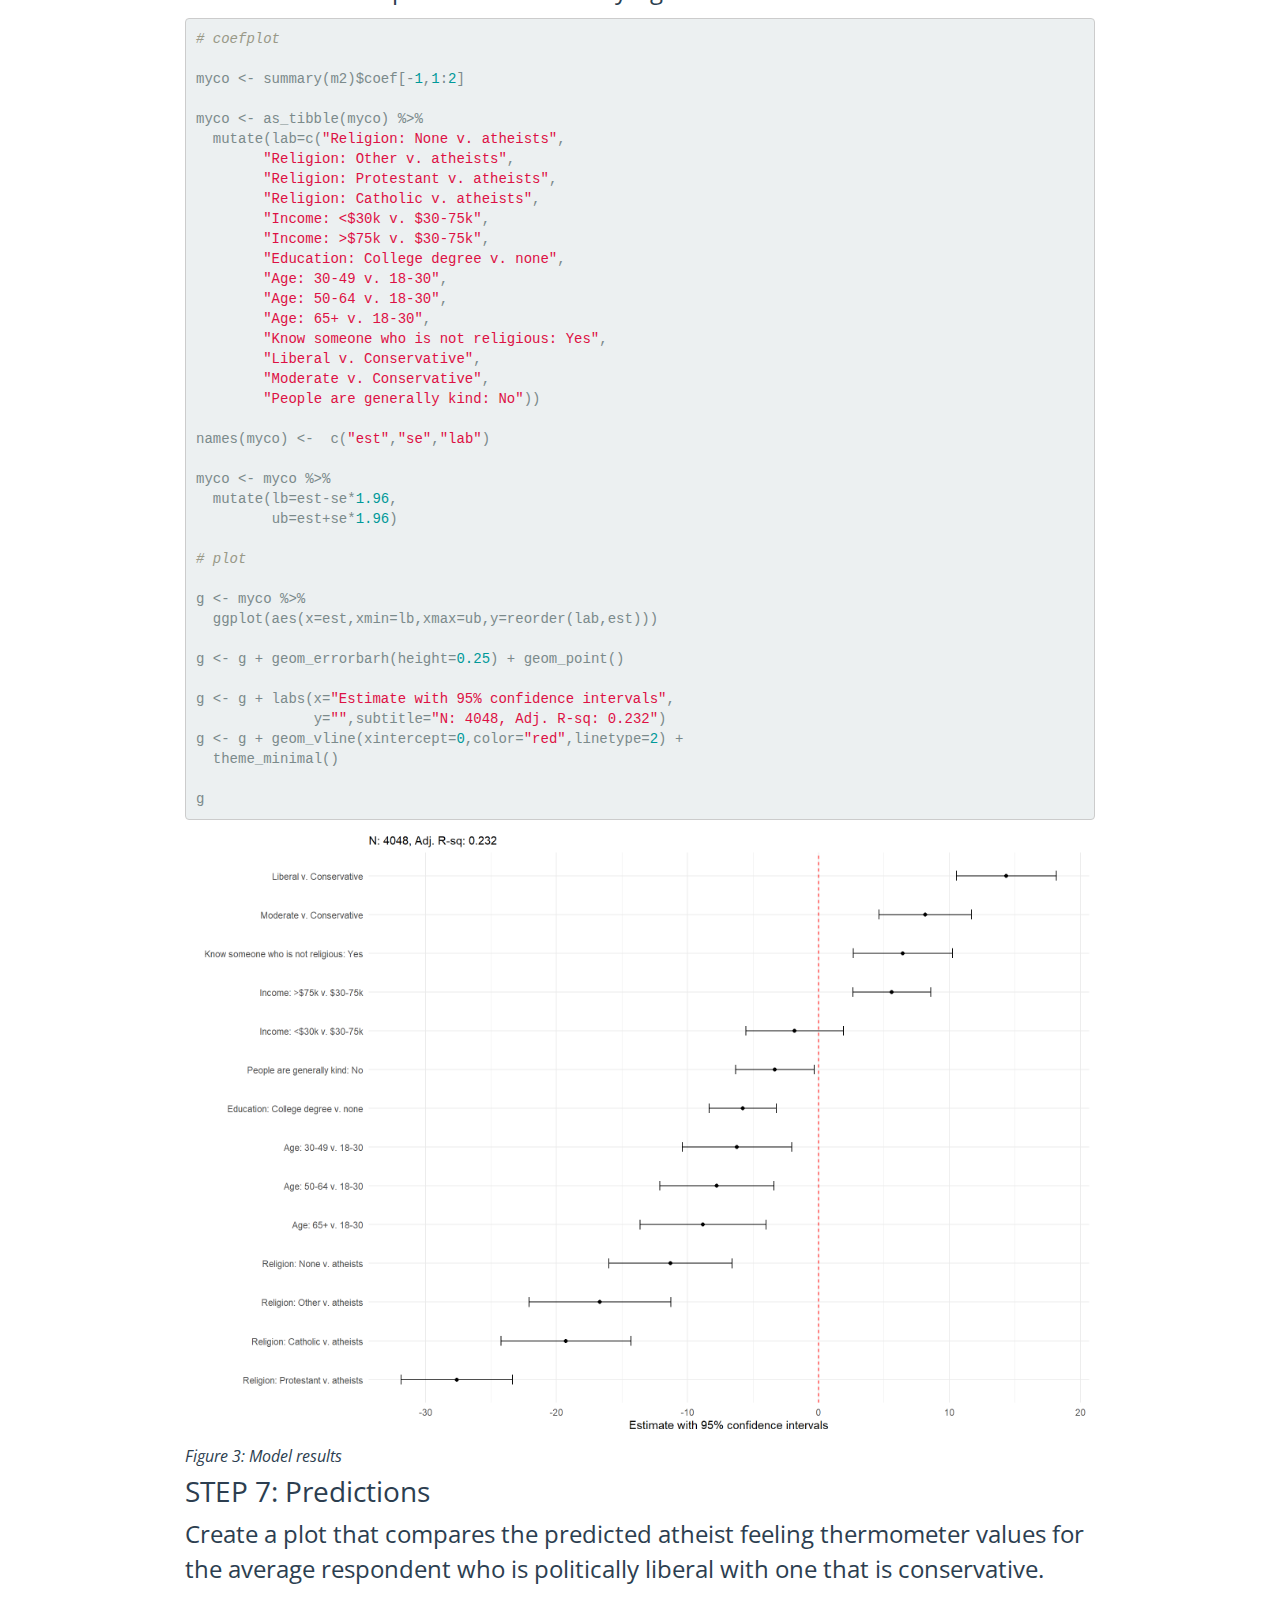
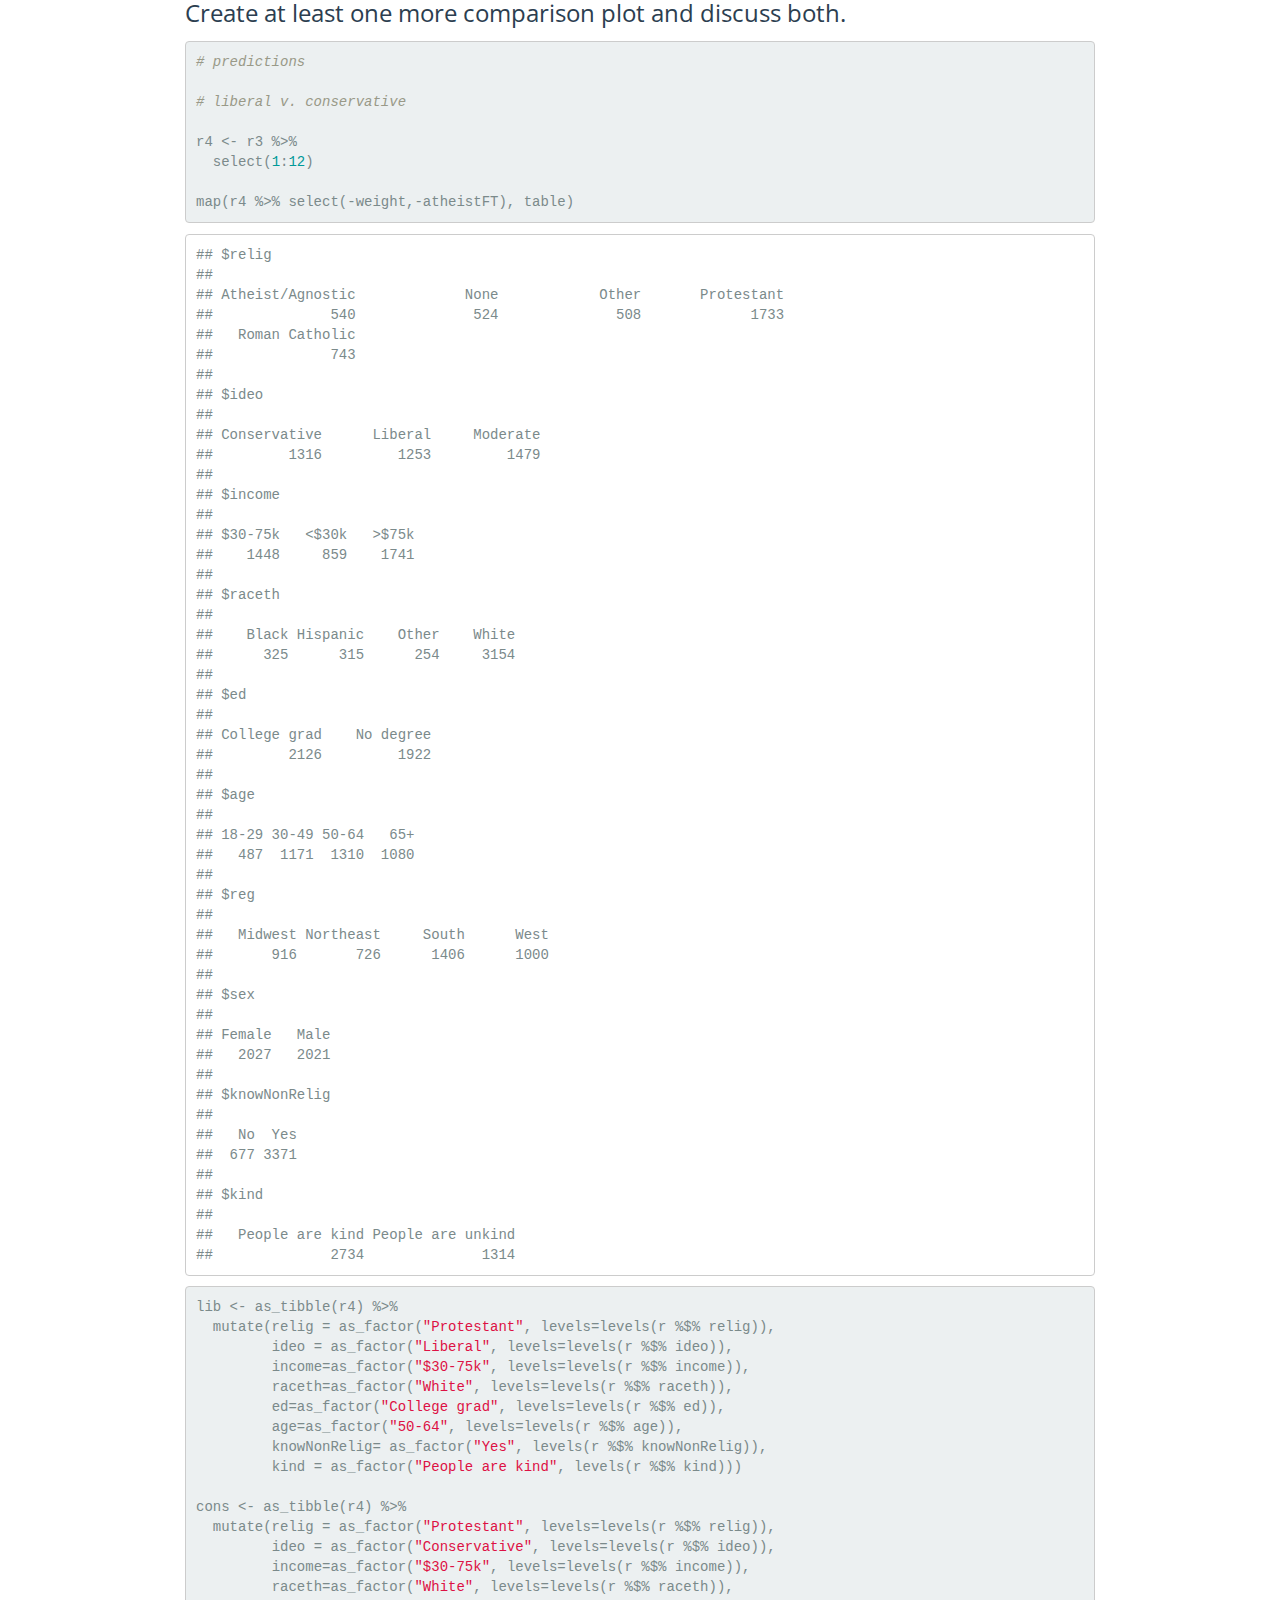
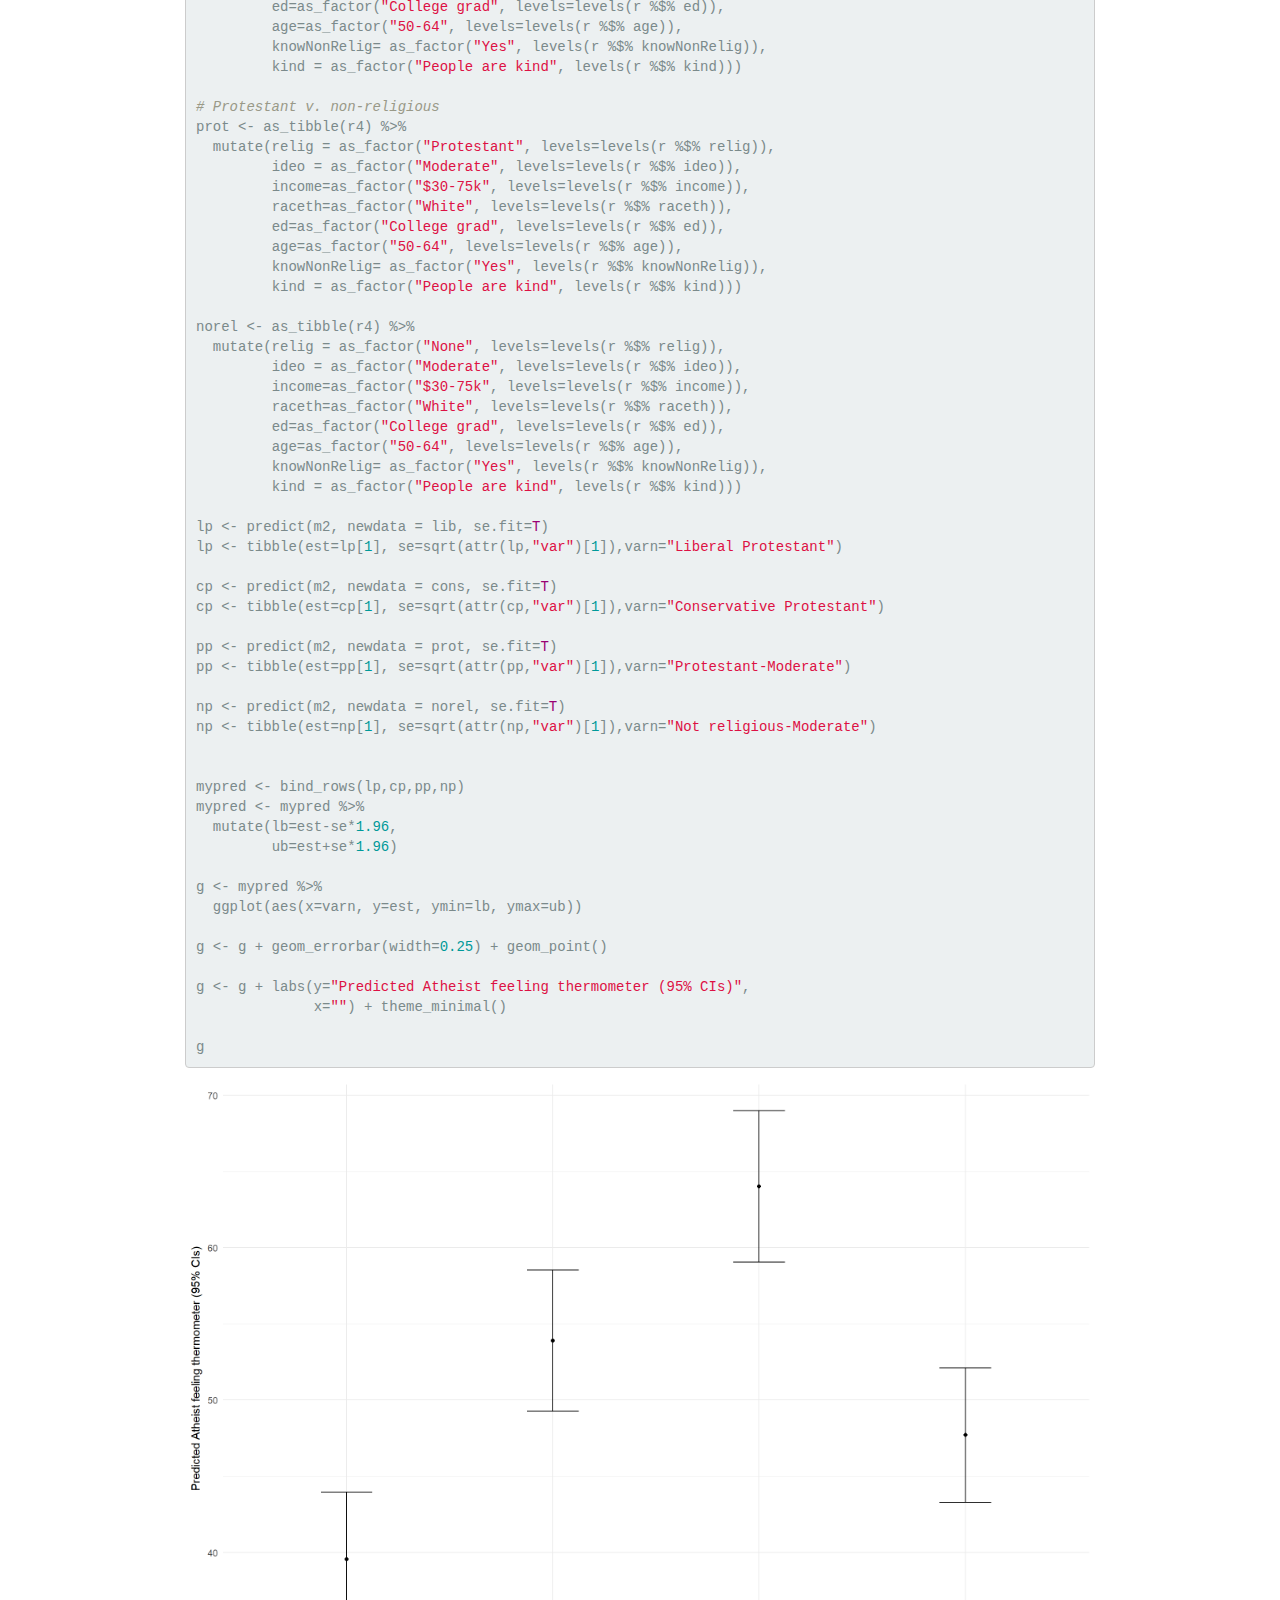
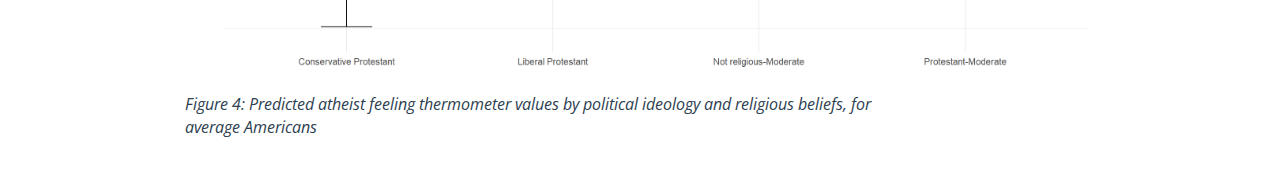
<file: Atheists_key.html>
<!DOCTYPE html>

<html xmlns="http://www.w3.org/1999/xhtml">

<head>

<meta charset="utf-8" />
<meta http-equiv="Content-Type" content="text/html; charset=utf-8" />
<meta name="generator" content="pandoc" />


<meta name="author" content="Todd Combs" />

<meta name="date" content="2018-07-29" />

<title>Atheists Feeling Thermometer</title>

<script src="site_libs/jquery-1.11.3/jquery.min.js"></script>
<meta name="viewport" content="width=device-width, initial-scale=1" />
<link href="site_libs/bootstrap-3.3.5/css/flatly.min.css" rel="stylesheet" />
<script src="site_libs/bootstrap-3.3.5/js/bootstrap.min.js"></script>
<script src="site_libs/bootstrap-3.3.5/shim/html5shiv.min.js"></script>
<script src="site_libs/bootstrap-3.3.5/shim/respond.min.js"></script>
<script src="site_libs/navigation-1.1/tabsets.js"></script>
<link href="site_libs/highlightjs-9.12.0/default.css" rel="stylesheet" />
<script src="site_libs/highlightjs-9.12.0/highlight.js"></script>
<link href="site_libs/font-awesome-5.0.13/css/fa-svg-with-js.css" rel="stylesheet" />
<script src="site_libs/font-awesome-5.0.13/js/fontawesome-all.min.js"></script>
<script src="site_libs/font-awesome-5.0.13/js/fa-v4-shims.min.js"></script>

<style type="text/css">code{white-space: pre;}</style>
<style type="text/css">
  pre:not([class]) {
    background-color: white;
  }
</style>
<script type="text/javascript">
if (window.hljs) {
  hljs.configure({languages: []});
  hljs.initHighlightingOnLoad();
  if (document.readyState && document.readyState === "complete") {
    window.setTimeout(function() { hljs.initHighlighting(); }, 0);
  }
}
</script>



<style type="text/css">
h1 {
  font-size: 34px;
}
h1.title {
  font-size: 38px;
}
h2 {
  font-size: 30px;
}
h3 {
  font-size: 24px;
}
h4 {
  font-size: 18px;
}
h5 {
  font-size: 16px;
}
h6 {
  font-size: 12px;
}
.table th:not([align]) {
  text-align: left;
}
</style>

<link rel="stylesheet" href="style.css" type="text/css" />

</head>

<body>

<style type = "text/css">
.main-container {
  max-width: 940px;
  margin-left: auto;
  margin-right: auto;
}
code {
  color: inherit;
  background-color: rgba(0, 0, 0, 0.04);
}
img {
  max-width:100%;
  height: auto;
}
.tabbed-pane {
  padding-top: 12px;
}
.html-widget {
  margin-bottom: 20px;
}
button.code-folding-btn:focus {
  outline: none;
}
</style>


<style type="text/css">
/* padding for bootstrap navbar */
body {
  padding-top: 60px;
  padding-bottom: 40px;
}
/* offset scroll position for anchor links (for fixed navbar)  */
.section h1 {
  padding-top: 65px;
  margin-top: -65px;
}

.section h2 {
  padding-top: 65px;
  margin-top: -65px;
}
.section h3 {
  padding-top: 65px;
  margin-top: -65px;
}
.section h4 {
  padding-top: 65px;
  margin-top: -65px;
}
.section h5 {
  padding-top: 65px;
  margin-top: -65px;
}
.section h6 {
  padding-top: 65px;
  margin-top: -65px;
}
</style>

<script>
// manage active state of menu based on current page
$(document).ready(function () {
  // active menu anchor
  href = window.location.pathname
  href = href.substr(href.lastIndexOf('/') + 1)
  if (href === "")
    href = "index.html";
  var menuAnchor = $('a[href="' + href + '"]');

  // mark it active
  menuAnchor.parent().addClass('active');

  // if it's got a parent navbar menu mark it active as well
  menuAnchor.closest('li.dropdown').addClass('active');
});
</script>


<div class="container-fluid main-container">

<!-- tabsets -->
<script>
$(document).ready(function () {
  window.buildTabsets("TOC");
});
</script>

<!-- code folding -->






<div class="navbar navbar-default  navbar-fixed-top" role="navigation">
  <div class="container">
    <div class="navbar-header">
      <button type="button" class="navbar-toggle collapsed" data-toggle="collapse" data-target="#navbar">
        <span class="icon-bar"></span>
        <span class="icon-bar"></span>
        <span class="icon-bar"></span>
      </button>
      <a class="navbar-brand" href="index.html">RnR: Regression exercises in R</a>
    </div>
    <div id="navbar" class="navbar-collapse collapse">
      <ul class="nav navbar-nav">
        <li>
  <a href="index.html">
    <span class="fa fa-home"></span>
     
    Home
  </a>
</li>
<li class="dropdown">
  <a href="#" class="dropdown-toggle" data-toggle="dropdown" role="button" aria-expanded="false">
    <span class="fa fa-child"></span>
     
    Exercises
     
    <span class="caret"></span>
  </a>
  <ul class="dropdown-menu" role="menu">
    <li>
      <a href="STLinequality.html">Exercise 1</a>
    </li>
    <li>
      <a href="ChildPovMSA.html">Exercise 2</a>
    </li>
    <li>
      <a href="Atheists.html">Exercise 3</a>
    </li>
  </ul>
</li>
<li class="dropdown">
  <a href="#" class="dropdown-toggle" data-toggle="dropdown" role="button" aria-expanded="false">
    <span class="fa fa-key"></span>
     
    Keys
     
    <span class="caret"></span>
  </a>
  <ul class="dropdown-menu" role="menu">
    <li>
      <a href="STLinequality_key.html">Exercise 1</a>
    </li>
    <li>
      <a href="ChildPovMSA_key2.html">Exercise 2</a>
    </li>
    <li>
      <a href="Atheists_key.html">Exercise 3</a>
    </li>
  </ul>
</li>
      </ul>
      <ul class="nav navbar-nav navbar-right">
        
      </ul>
    </div><!--/.nav-collapse -->
  </div><!--/.container -->
</div><!--/.navbar -->

<div class="fluid-row" id="header">



<h1 class="title toc-ignore">Atheists Feeling Thermometer</h1>
<h4 class="author"><em>Todd Combs</em></h4>
<h4 class="date"><em>July 29, 2018</em></h4>

</div>


<style type="text/css">

@import url('https://fonts.googleapis.com/css?family=Open+Sans+Condensed:300,300i,700');

h1, h2, h3, h4, h5, body {
font-family: 'Open Sans Condensed', sans-serif;
}

body{ 
      font-size: 16pt;
      counter-reset:table figure;
  }

.table{
  width:auto;
  font-size:26px;
}

th, td {
    padding-right: 30px;
}

caption::before{
  counter-increment: table;
  content: "Table " counter(table) ": ";
}

.caption::before{
  counter-increment: figure;
  content: "Figure " counter(figure) ": ";
}

caption, .caption{
  font-style:italic;
  font-size: 16px;
  margin-top:0.5em;
  margin-bottom:0.5em;
  width:80%;
  text-align: left;
}

#TOC {
  font-size: 17px;
  width: 100%;
}



</style>
<pre class="r"><code>&#39;# PROLOG   #################################################&#39;   

&#39;# PROJECT: REGRESSION IN R EXERCISES #&#39;   
&#39;# PURPOSE: MULTIVARIATE REGRESSION SURVEY DATA #&#39;   
&#39;# DIR:     Dropbox/R/RegressionInR #&#39;   
&#39;# DATA:    R11705472_SL320.csv #&#39;   
&#39;# AUTHOR:  Todd COMBS #&#39;   
&#39;# CREATED: JULY 29, 2018 #&#39;   
&#39;# LATEST:  JUL 29, 2018 #&#39;   
&#39;# NOTES:   Multivariate regression of Atheist feeling thermometer #&#39;   
&#39;#          Data from Pew religion survey 2017 #&#39;
&#39;# PROLOG   ################################################&#39;  </code></pre>
<p><img src="RnRlogo.png" alt="Regression in R logo" style="float: right;"></p>
<p><br> <br> <br> <br></p>
<div id="todd-combs" class="section level2">
<h2>Todd Combs</h2>
<p>14 August, 2018</p>
<p><br> <br> <br> <br></p>
</div>
<div id="feelings-toward-atheists-cooling-in-america" class="section level1">
<h1>Feelings toward Atheists cooling in America</h1>
<div id="introduction" class="section level2">
<h2>Introduction</h2>
<p><font size="5"></p>
<p>Historically, results from Pew Religion surveys have shown that of religious groups, Americans’ feelings were coldest for Muslims, and second coldest toward atheists. In 2017, feelings toward atheists warmed, but still practically matched those toward Muslims. You will investigate which types of people have cool or warm feelings toward atheists.</p>
<p>Find and download the American Trends Panel Wave 24 from Pew Religion surveys at: <a href="http://www.pewforum.org/datasets/" class="uri">http://www.pewforum.org/datasets/</a>. You will have to sign up or provide an email address to download the data. The other files (<em>e.g.</em>, topline, questionnaire) come with the dataset and will be helpful.</p>
</div>
<div id="step-1-read-in-data" class="section level2">
<h2>Step 1: Read in data</h2>
<p>Read the data into R. Load only the libraries that you need.</p>
<p>You may also find the adjusted R-squared function we wrote last semester:</p>
<pre class="r"><code>ar2 &lt;- function (srm) # where srm is the survey regression model object
{
  r2 = (srm$null.deviance - srm$deviance)/srm$null.deviance
  adjust = srm$df.null/(srm$df.null - length(coef(srm)))
  value = 1 - ((1 - r2) * adjust)
  return(value)
} 

# Then use ar2(YOURMODELNAME) to calculate the value.</code></pre>
<pre class="r"><code>#libraries
library(tidyverse)
library(magrittr)
library(lmtest)
library(haven)
library(labelled)
library(survey)
library(car)
library(sandwich)

# ADJ R SQUARED FUNCTION 

#adjusted r-squared function
ar2 &lt;- function (srm) # where srm is the survey regression model object
{
  r2 = (srm$null.deviance - srm$deviance)/srm$null.deviance
  adjust = srm$df.null/(srm$df.null - length(coef(srm)))
  value = 1 - ((1 - r2) * adjust)
  return(value)
}  
# data
r &lt;- read_spss(&quot;ATP W24.sav&quot;)</code></pre>
</div>
<div id="step-2-data-management" class="section level2">
<h2>Step 2: Data management</h2>
<p>Find the following variables and rename them with brief, descriptive names, then subset the data to remove all other variables:</p>
<ul>
<li>REL3F_W24</li>
<li>WEIGHT_W24</li>
<li>F_RELIG_FINAL</li>
<li>F_IDEO_FINAL</li>
<li>F_INCOME_FINAL</li>
<li>F_RACETHN_RECRUITMENT</li>
<li>F_EDUCCAT_FINAL</li>
<li>F_AGECAT_FINAL</li>
<li>F_CREGION_FINAL</li>
<li>F_SEX_FINAL</li>
<li>REL5_W24</li>
<li>KIND1_W24</li>
</ul>
<p>Recode the variables into factors. Create five categories for religion: Protestant, Catholic, Atheist/Agnostic, Not religious, and Other (all others). Create three categories for income: less than $30k, $30-75k, &amp; $75 and over. Create descriptve factor level names for all variables except the atheist feeling thermometer and the weighting variable.</p>
<p>Next, declare the data as a survey design.</p>
<pre class="r"><code># make variable dictionary
rlabs &lt;- tibble(var = names(r), labels =as.character(var_label(r)))
rlabs2 &lt;- rlabs %&gt;%
  mutate(labels = str_sub(labels,start=95))
# rename vars
r &lt;- r %&gt;%
  rename(atheistFT = REL3F_W24, 
         weight = WEIGHT_W24,
         relig = F_RELIG_FINAL,
         ideo = F_IDEO_FINAL,
         income = F_INCOME_FINAL,
         raceth = F_RACETHN_RECRUITMENT,
         ed = F_EDUCCAT_FINAL,
         age = F_AGECAT_FINAL,
         reg = F_CREGION_FINAL,
         sex = F_SEX_FINAL,
         knowNonRelig = REL5_W24,
         kind = KIND1_W24)

r &lt;- r %&gt;%
  select(atheistFT,weight, relig, ideo, income, raceth,
         ed, age, reg, sex, knowNonRelig, kind)

# recodes

r &lt;- r %&gt;%
  mutate(relig = case_when(relig==1~&quot;Protestant&quot;,
                           relig==2~&quot;Roman Catholic&quot;,
                           relig %in% 9:10~&quot;Atheist/Agnostic&quot;,
                           relig==12~&quot;None&quot;,
                           relig %in% c(3:8,11,13:14)~&quot;Other&quot;),
         ideo = case_when(ideo %in% 1:2~&quot;Conservative&quot;,
                          ideo==3~&quot;Moderate&quot;,
                          ideo %in% 4:5~&quot;Liberal&quot;),
         income = case_when(income %in% 1:3~&quot;&lt;$30k&quot;,
                            income %in% 4:6~&quot;$30-75k&quot;,
                            income %in% 7:9~&quot;&gt;$75k&quot;),
         raceth = case_when(raceth==1~&quot;White&quot;,
                            raceth==2~&quot;Black&quot;,
                            raceth==3~&quot;Hispanic&quot;,
                            raceth==4~&quot;Other&quot;),
         ed = case_when(ed==1~&quot;College grad&quot;,
                        ed %in% 2:3~&quot;No degree&quot;),
         age = case_when(age==1~&quot;18-29&quot;,
                         age==2~&quot;30-49&quot;,
                         age==3~&quot;50-64&quot;,
                         age==4~&quot;65+&quot;),
         reg = case_when(reg==1~&quot;Northeast&quot;,
                         reg==2~&quot;Midwest&quot;,
                         reg==3~&quot;South&quot;,
                         reg==4~&quot;West&quot;),
         sex = case_when(sex==1~&quot;Male&quot;,
                         sex==2~&quot;Female&quot;),
         knowNonRelig = case_when(knowNonRelig==1~&quot;Yes&quot;,
                                  knowNonRelig==2~&quot;No&quot;),
         kind = case_when(kind==1~&quot;People are kind&quot;,
                          kind==2~&quot;People are unkind&quot;))
r &lt;- r %&gt;%
  mutate_at(vars(3:12),factor)
  
 
 
rs &lt;- svydesign(ids=~1, data=na.omit(r), weights=~weight)  </code></pre>
</div>
<div id="step-3-data-visualization" class="section level2">
<h2>STEP 3: Data visualization</h2>
<p>Since all the predictor variables are factors, use the <code>svyby</code> function to create accurately weighted mean atheist feeling thermometer values for the different categories of each variable. Use these to create descriptive plots.</p>
<pre class="r"><code>#create empty list to catch tables
mylist &lt;- vector(&#39;list&#39;,ncol(rs$variables)-2)
# get IV names
myvars2 &lt;- names(r)[3:12]

# write function to create weighted means by group
scsloop &lt;- function( vars , design ){ as_tibble(svyby(~atheistFT,by= as.formula( paste0( &quot;~&quot; , vars ) ) , design , FUN=svymean, na.rm=T, vartype = &#39;ci&#39;)) }

# apply function
for (i in 1:length(mylist)) {
  mylist[[i]] &lt;- scsloop(myvars2[i], rs)
  mylist[[i]] &lt;- mylist[[i]] %&gt;%
    mutate(var = as.character(myvars2[i]))
  names(mylist[[i]])[1] &lt;- &quot;IV&quot;
}

# to tibble
mytabs &lt;- bind_rows(mylist)

# pretty labels
mytabs &lt;- mytabs %&gt;%
  mutate(var = case_when(var==&#39;relig&#39;~&quot;Religion&quot;,
                         var==&quot;ideo&quot;~&quot;Political ideology&quot;,
                         var==&quot;income&quot;~&quot;Income group&quot;,
                         var==&quot;age&quot;~&quot;Age group&quot;,
                         var==&quot;ed&quot;~&quot;Education&quot;,
                         var==&quot;kind&quot;~&quot;Are people generally kind?&quot;,
                         var==&quot;knowNonRelig&quot;~&quot;Do you know anyone who is not Religious?&quot;,
                         var==&quot;raceth&quot;~&quot;Race/ethnicity&quot;,
                         var==&quot;sex&quot;~&quot;Sex&quot;, 
                         var==&quot;reg&quot;~&quot;Region&quot;))
# plot
g &lt;- mytabs %&gt;%
  ggplot(aes(y=reorder(IV, atheistFT),
             x=atheistFT, xmin=ci_l, xmax=ci_u,color=var))

g &lt;- g + geom_errorbarh(height=0.25) + geom_point() +
  facet_wrap(~var, scales=&#39;free_y&#39;, nrow = 5) + 
  theme_minimal() + theme(legend.position = &#39;none&#39;) +
  labs(x=&quot;Mean atheist feeling thermometer with 95% CIs&quot;,
       y=&quot;&quot;)


g</code></pre>
<div class="figure">
<img src="Atheists_key_files/figure-html/dataViz-1.png" alt="Average ratings by group" width="1152" />
<p class="caption">
Average ratings by group
</p>
</div>
</div>
<div id="step-4-model" class="section level2">
<h2>STEP 4: Model</h2>
<p>Execute the model. Inspect the results. Remove the three variables that are least significant. Compute the adjusted R-squared value for the second model.</p>
<pre class="r"><code>m1 &lt;- svyglm(atheistFT~relig+ideo+income+raceth+ed+age+
               reg+sex+knowNonRelig+kind,
             design=rs)  
  
m2 &lt;- svyglm(atheistFT~relig+income+ed+age+knowNonRelig+ideo+kind,
             design=rs)  



ar2(m2)</code></pre>
<pre><code>## [1] 0.231778</code></pre>
</div>
<div id="step-5-diagnostics" class="section level2">
<h2>STEP 5: Diagnostics</h2>
<p>Since the <code>svyglm</code> function computes robust standard errors, this should be sufficient in terms of potentially heteroskedastic errors. Also, since all of the predictors are categorical, it is unnecessary (and impossible) to check for linear relationships. Check the model for influential observations. Create a plot of the cook’s d values and re-run the model without influential observations if necessary. Compare the estimates and decide what to do.</p>
<pre class="r"><code># SVYGLM computes robust standard errors so these should suffice for
# potential heteroskedasticity

# outliers/influential obs
g &lt;- ggplot(m2, aes(seq_along(.cooksd), .cooksd))
r2 &lt;- as_tibble(g$data)
r3 &lt;- rs$variables %&gt;%
  mutate(cooksd = r2 %$% .cooksd)

r3 &lt;- r3 %&gt;%
  mutate(high = case_when(cooksd&gt;mean(cooksd)*3~&quot;Over 3*mean(cooks&#39;d)&quot;,
                          cooksd&lt;=mean(cooksd)*3~&quot;Acceptable        &quot;),
         obs = row_number()) 

g &lt;- r3 %&gt;%
  ggplot(aes(x=obs, y=cooksd, color=high))

g &lt;- g + geom_point()


g &lt;- g+labs(x=&quot;Obs. Number&quot;, y=&quot;Cook&#39;s distance&quot;, color=&quot;&quot;,title=&quot;Cook&#39;s distance&quot;)

g &lt;- g  + theme_minimal() + theme(legend.position = &#39;top&#39;)

g</code></pre>
<div class="figure">
<img src="Atheists_key_files/figure-html/infOut-1.png" alt="Cook's D values" width="1152" />
<p class="caption">
Cook’s D values
</p>
</div>
<pre class="r"><code>rs2 &lt;- svydesign(ids=~1, data=r3, weights=~weight)

rs3 &lt;- subset(rs2, cooksd&lt;0.005)


m3 &lt;- svyglm(atheistFT~relig+income+ed+age+knowNonRelig+ideo+kind,
             design=rs3)  

# coefs aren&#39;t that different, so we&#39;ll use all obs (m2)</code></pre>
</div>
<div id="step-6-model-results" class="section level2">
<h2>STEP 6: Model results</h2>
<p>Create a coefficient plot of the estimates from the model. Discuss the overall model fit and interpret each statistically significant coefficient.</p>
<pre class="r"><code># coefplot

myco &lt;- summary(m2)$coef[-1,1:2]

myco &lt;- as_tibble(myco) %&gt;%
  mutate(lab=c(&quot;Religion: None v. atheists&quot;,
        &quot;Religion: Other v. atheists&quot;,
        &quot;Religion: Protestant v. atheists&quot;,
        &quot;Religion: Catholic v. atheists&quot;,
        &quot;Income: &lt;$30k v. $30-75k&quot;,
        &quot;Income: &gt;$75k v. $30-75k&quot;,
        &quot;Education: College degree v. none&quot;,
        &quot;Age: 30-49 v. 18-30&quot;,
        &quot;Age: 50-64 v. 18-30&quot;,
        &quot;Age: 65+ v. 18-30&quot;,
        &quot;Know someone who is not religious: Yes&quot;,
        &quot;Liberal v. Conservative&quot;,
        &quot;Moderate v. Conservative&quot;,
        &quot;People are generally kind: No&quot;))

names(myco) &lt;-  c(&quot;est&quot;,&quot;se&quot;,&quot;lab&quot;)

myco &lt;- myco %&gt;%
  mutate(lb=est-se*1.96,
         ub=est+se*1.96)
  
# plot

g &lt;- myco %&gt;%
  ggplot(aes(x=est,xmin=lb,xmax=ub,y=reorder(lab,est)))

g &lt;- g + geom_errorbarh(height=0.25) + geom_point()

g &lt;- g + labs(x=&quot;Estimate with 95% confidence intervals&quot;,
              y=&quot;&quot;,subtitle=&quot;N: 4048, Adj. R-sq: 0.232&quot;)
g &lt;- g + geom_vline(xintercept=0,color=&quot;red&quot;,linetype=2) +
  theme_minimal()

g</code></pre>
<div class="figure">
<img src="Atheists_key_files/figure-html/coefPlot-1.png" alt="Model results" width="1152" />
<p class="caption">
Model results
</p>
</div>
</div>
<div id="step-7-predictions" class="section level2">
<h2>STEP 7: Predictions</h2>
<p>Create a plot that compares the predicted atheist feeling thermometer values for the average respondent who is politically liberal with one that is conservative.</p>
<p>Create at least one more comparison plot and discuss both.</p>
<pre class="r"><code># predictions

# liberal v. conservative

r4 &lt;- r3 %&gt;%
  select(1:12)

map(r4 %&gt;% select(-weight,-atheistFT), table)</code></pre>
<pre><code>## $relig
## 
## Atheist/Agnostic             None            Other       Protestant 
##              540              524              508             1733 
##   Roman Catholic 
##              743 
## 
## $ideo
## 
## Conservative      Liberal     Moderate 
##         1316         1253         1479 
## 
## $income
## 
## $30-75k   &lt;$30k   &gt;$75k 
##    1448     859    1741 
## 
## $raceth
## 
##    Black Hispanic    Other    White 
##      325      315      254     3154 
## 
## $ed
## 
## College grad    No degree 
##         2126         1922 
## 
## $age
## 
## 18-29 30-49 50-64   65+ 
##   487  1171  1310  1080 
## 
## $reg
## 
##   Midwest Northeast     South      West 
##       916       726      1406      1000 
## 
## $sex
## 
## Female   Male 
##   2027   2021 
## 
## $knowNonRelig
## 
##   No  Yes 
##  677 3371 
## 
## $kind
## 
##   People are kind People are unkind 
##              2734              1314</code></pre>
<pre class="r"><code>lib &lt;- as_tibble(r4) %&gt;%
  mutate(relig = as_factor(&quot;Protestant&quot;, levels=levels(r %$% relig)),
         ideo = as_factor(&quot;Liberal&quot;, levels=levels(r %$% ideo)),
         income=as_factor(&quot;$30-75k&quot;, levels=levels(r %$% income)),
         raceth=as_factor(&quot;White&quot;, levels=levels(r %$% raceth)),
         ed=as_factor(&quot;College grad&quot;, levels=levels(r %$% ed)),
         age=as_factor(&quot;50-64&quot;, levels=levels(r %$% age)),
         knowNonRelig= as_factor(&quot;Yes&quot;, levels(r %$% knowNonRelig)),
         kind = as_factor(&quot;People are kind&quot;, levels(r %$% kind)))

cons &lt;- as_tibble(r4) %&gt;%
  mutate(relig = as_factor(&quot;Protestant&quot;, levels=levels(r %$% relig)),
         ideo = as_factor(&quot;Conservative&quot;, levels=levels(r %$% ideo)),
         income=as_factor(&quot;$30-75k&quot;, levels=levels(r %$% income)),
         raceth=as_factor(&quot;White&quot;, levels=levels(r %$% raceth)),
         ed=as_factor(&quot;College grad&quot;, levels=levels(r %$% ed)),
         age=as_factor(&quot;50-64&quot;, levels=levels(r %$% age)),
         knowNonRelig= as_factor(&quot;Yes&quot;, levels(r %$% knowNonRelig)),
         kind = as_factor(&quot;People are kind&quot;, levels(r %$% kind)))

# Protestant v. non-religious
prot &lt;- as_tibble(r4) %&gt;%
  mutate(relig = as_factor(&quot;Protestant&quot;, levels=levels(r %$% relig)),
         ideo = as_factor(&quot;Moderate&quot;, levels=levels(r %$% ideo)),
         income=as_factor(&quot;$30-75k&quot;, levels=levels(r %$% income)),
         raceth=as_factor(&quot;White&quot;, levels=levels(r %$% raceth)),
         ed=as_factor(&quot;College grad&quot;, levels=levels(r %$% ed)),
         age=as_factor(&quot;50-64&quot;, levels=levels(r %$% age)),
         knowNonRelig= as_factor(&quot;Yes&quot;, levels(r %$% knowNonRelig)),
         kind = as_factor(&quot;People are kind&quot;, levels(r %$% kind)))

norel &lt;- as_tibble(r4) %&gt;%
  mutate(relig = as_factor(&quot;None&quot;, levels=levels(r %$% relig)),
         ideo = as_factor(&quot;Moderate&quot;, levels=levels(r %$% ideo)),
         income=as_factor(&quot;$30-75k&quot;, levels=levels(r %$% income)),
         raceth=as_factor(&quot;White&quot;, levels=levels(r %$% raceth)),
         ed=as_factor(&quot;College grad&quot;, levels=levels(r %$% ed)),
         age=as_factor(&quot;50-64&quot;, levels=levels(r %$% age)),
         knowNonRelig= as_factor(&quot;Yes&quot;, levels(r %$% knowNonRelig)),
         kind = as_factor(&quot;People are kind&quot;, levels(r %$% kind)))

lp &lt;- predict(m2, newdata = lib, se.fit=T)
lp &lt;- tibble(est=lp[1], se=sqrt(attr(lp,&quot;var&quot;)[1]),varn=&quot;Liberal Protestant&quot;)

cp &lt;- predict(m2, newdata = cons, se.fit=T)
cp &lt;- tibble(est=cp[1], se=sqrt(attr(cp,&quot;var&quot;)[1]),varn=&quot;Conservative Protestant&quot;)

pp &lt;- predict(m2, newdata = prot, se.fit=T)
pp &lt;- tibble(est=pp[1], se=sqrt(attr(pp,&quot;var&quot;)[1]),varn=&quot;Protestant-Moderate&quot;)

np &lt;- predict(m2, newdata = norel, se.fit=T)
np &lt;- tibble(est=np[1], se=sqrt(attr(np,&quot;var&quot;)[1]),varn=&quot;Not religious-Moderate&quot;)


mypred &lt;- bind_rows(lp,cp,pp,np)
mypred &lt;- mypred %&gt;%
  mutate(lb=est-se*1.96,
         ub=est+se*1.96)

g &lt;- mypred %&gt;%
  ggplot(aes(x=varn, y=est, ymin=lb, ymax=ub))

g &lt;- g + geom_errorbar(width=0.25) + geom_point()

g &lt;- g + labs(y=&quot;Predicted Atheist feeling thermometer (95% CIs)&quot;,
              x=&quot;&quot;) + theme_minimal()

g</code></pre>
<div class="figure">
<img src="Atheists_key_files/figure-html/preds-1.png" alt="Predicted atheist feeling thermometer values by political ideology and religious beliefs, for average Americans" width="1152" />
<p class="caption">
Predicted atheist feeling thermometer values by political ideology and religious beliefs, for average Americans
</p>
</div>
</div>
</div>




</div>

<script>

// add bootstrap table styles to pandoc tables
function bootstrapStylePandocTables() {
  $('tr.header').parent('thead').parent('table').addClass('table table-condensed');
}
$(document).ready(function () {
  bootstrapStylePandocTables();
});


</script>

<!-- dynamically load mathjax for compatibility with self-contained -->
<script>
  (function () {
    var script = document.createElement("script");
    script.type = "text/javascript";
    script.src  = "https://mathjax.rstudio.com/latest/MathJax.js?config=TeX-AMS-MML_HTMLorMML";
    document.getElementsByTagName("head")[0].appendChild(script);
  })();
</script>

</body>
</html>
</file>
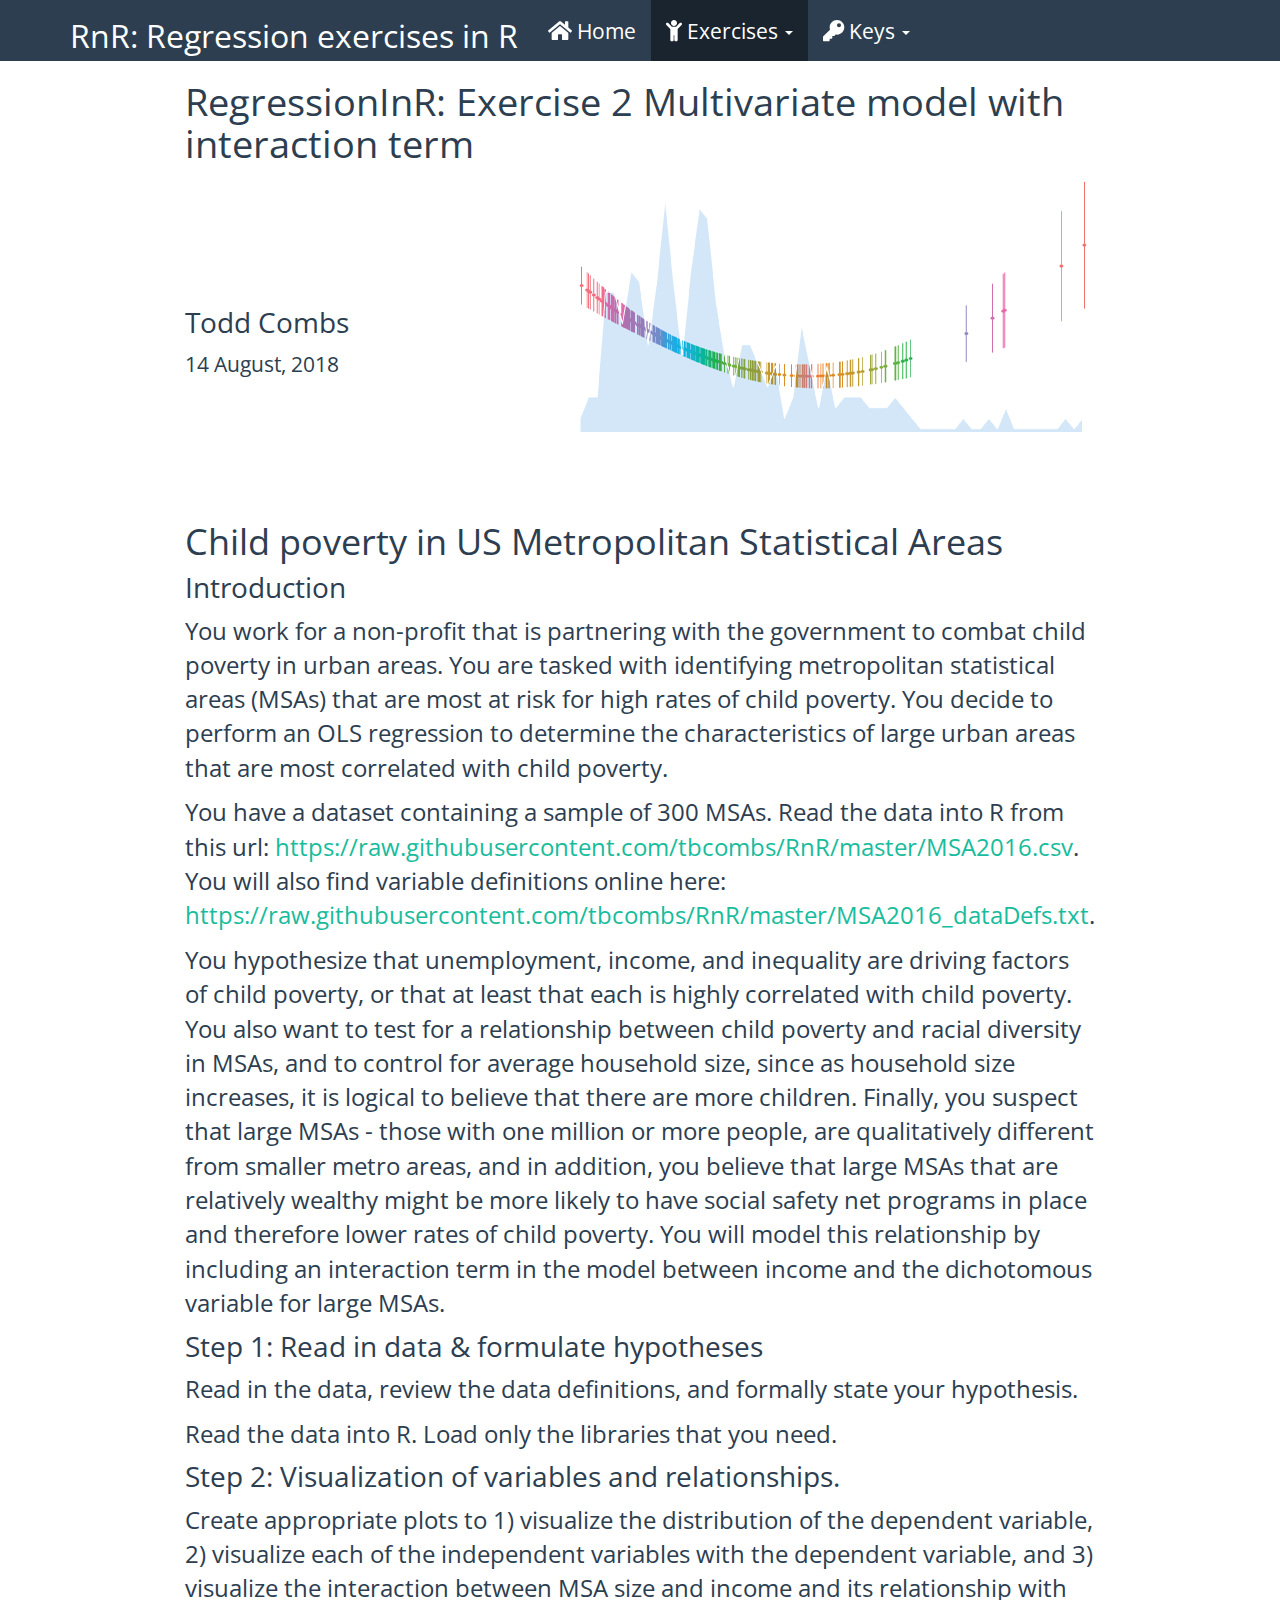
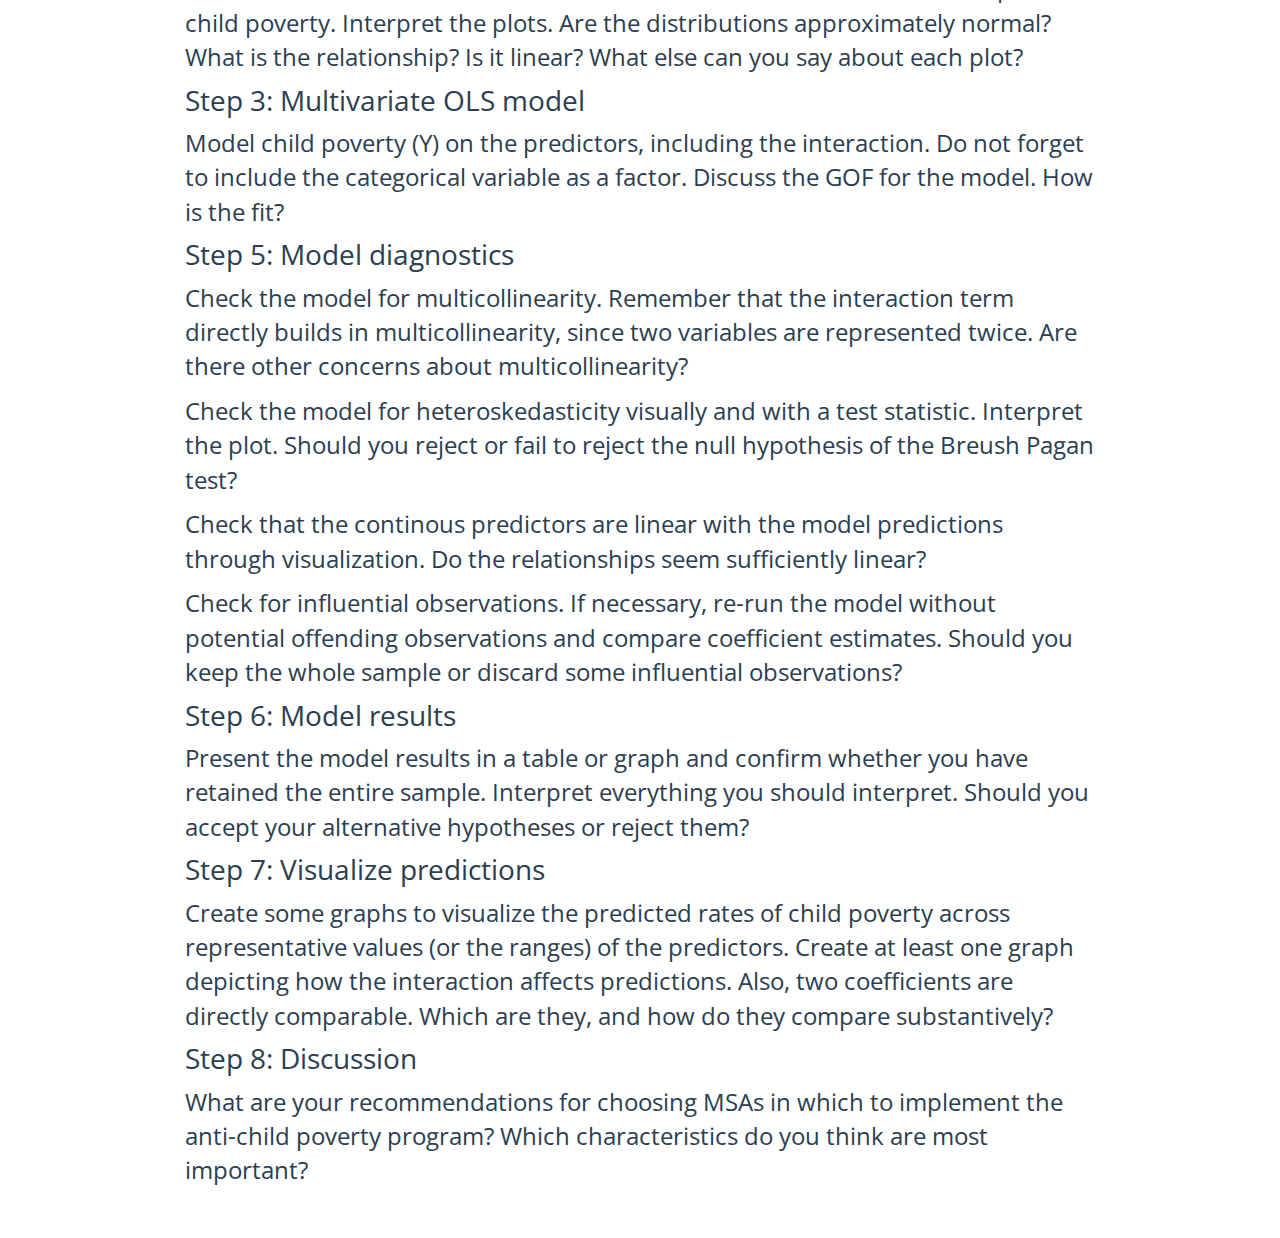
<file: ChildPovMSA.html>
<!DOCTYPE html>

<html xmlns="http://www.w3.org/1999/xhtml">

<head>

<meta charset="utf-8" />
<meta http-equiv="Content-Type" content="text/html; charset=utf-8" />
<meta name="generator" content="pandoc" />




<title>RegressionInR: Exercise 2 Multivariate model with interaction term</title>

<script src="site_libs/jquery-1.11.3/jquery.min.js"></script>
<meta name="viewport" content="width=device-width, initial-scale=1" />
<link href="site_libs/bootstrap-3.3.5/css/flatly.min.css" rel="stylesheet" />
<script src="site_libs/bootstrap-3.3.5/js/bootstrap.min.js"></script>
<script src="site_libs/bootstrap-3.3.5/shim/html5shiv.min.js"></script>
<script src="site_libs/bootstrap-3.3.5/shim/respond.min.js"></script>
<script src="site_libs/navigation-1.1/tabsets.js"></script>
<link href="site_libs/highlightjs-9.12.0/default.css" rel="stylesheet" />
<script src="site_libs/highlightjs-9.12.0/highlight.js"></script>
<link href="site_libs/font-awesome-5.0.13/css/fa-svg-with-js.css" rel="stylesheet" />
<script src="site_libs/font-awesome-5.0.13/js/fontawesome-all.min.js"></script>
<script src="site_libs/font-awesome-5.0.13/js/fa-v4-shims.min.js"></script>

<style type="text/css">code{white-space: pre;}</style>
<style type="text/css">
  pre:not([class]) {
    background-color: white;
  }
</style>
<script type="text/javascript">
if (window.hljs) {
  hljs.configure({languages: []});
  hljs.initHighlightingOnLoad();
  if (document.readyState && document.readyState === "complete") {
    window.setTimeout(function() { hljs.initHighlighting(); }, 0);
  }
}
</script>



<style type="text/css">
h1 {
  font-size: 34px;
}
h1.title {
  font-size: 38px;
}
h2 {
  font-size: 30px;
}
h3 {
  font-size: 24px;
}
h4 {
  font-size: 18px;
}
h5 {
  font-size: 16px;
}
h6 {
  font-size: 12px;
}
.table th:not([align]) {
  text-align: left;
}
</style>

<link rel="stylesheet" href="style.css" type="text/css" />

</head>

<body>

<style type = "text/css">
.main-container {
  max-width: 940px;
  margin-left: auto;
  margin-right: auto;
}
code {
  color: inherit;
  background-color: rgba(0, 0, 0, 0.04);
}
img {
  max-width:100%;
  height: auto;
}
.tabbed-pane {
  padding-top: 12px;
}
.html-widget {
  margin-bottom: 20px;
}
button.code-folding-btn:focus {
  outline: none;
}
</style>


<style type="text/css">
/* padding for bootstrap navbar */
body {
  padding-top: 60px;
  padding-bottom: 40px;
}
/* offset scroll position for anchor links (for fixed navbar)  */
.section h1 {
  padding-top: 65px;
  margin-top: -65px;
}

.section h2 {
  padding-top: 65px;
  margin-top: -65px;
}
.section h3 {
  padding-top: 65px;
  margin-top: -65px;
}
.section h4 {
  padding-top: 65px;
  margin-top: -65px;
}
.section h5 {
  padding-top: 65px;
  margin-top: -65px;
}
.section h6 {
  padding-top: 65px;
  margin-top: -65px;
}
</style>

<script>
// manage active state of menu based on current page
$(document).ready(function () {
  // active menu anchor
  href = window.location.pathname
  href = href.substr(href.lastIndexOf('/') + 1)
  if (href === "")
    href = "index.html";
  var menuAnchor = $('a[href="' + href + '"]');

  // mark it active
  menuAnchor.parent().addClass('active');

  // if it's got a parent navbar menu mark it active as well
  menuAnchor.closest('li.dropdown').addClass('active');
});
</script>


<div class="container-fluid main-container">

<!-- tabsets -->
<script>
$(document).ready(function () {
  window.buildTabsets("TOC");
});
</script>

<!-- code folding -->






<div class="navbar navbar-default  navbar-fixed-top" role="navigation">
  <div class="container">
    <div class="navbar-header">
      <button type="button" class="navbar-toggle collapsed" data-toggle="collapse" data-target="#navbar">
        <span class="icon-bar"></span>
        <span class="icon-bar"></span>
        <span class="icon-bar"></span>
      </button>
      <a class="navbar-brand" href="index.html">RnR: Regression exercises in R</a>
    </div>
    <div id="navbar" class="navbar-collapse collapse">
      <ul class="nav navbar-nav">
        <li>
  <a href="index.html">
    <span class="fa fa-home"></span>
     
    Home
  </a>
</li>
<li class="dropdown">
  <a href="#" class="dropdown-toggle" data-toggle="dropdown" role="button" aria-expanded="false">
    <span class="fa fa-child"></span>
     
    Exercises
     
    <span class="caret"></span>
  </a>
  <ul class="dropdown-menu" role="menu">
    <li>
      <a href="STLinequality.html">Exercise 1</a>
    </li>
    <li>
      <a href="ChildPovMSA.html">Exercise 2</a>
    </li>
    <li>
      <a href="Atheists.html">Exercise 3</a>
    </li>
  </ul>
</li>
<li class="dropdown">
  <a href="#" class="dropdown-toggle" data-toggle="dropdown" role="button" aria-expanded="false">
    <span class="fa fa-key"></span>
     
    Keys
     
    <span class="caret"></span>
  </a>
  <ul class="dropdown-menu" role="menu">
    <li>
      <a href="STLinequality_key.html">Exercise 1</a>
    </li>
    <li>
      <a href="ChildPovMSA_key2.html">Exercise 2</a>
    </li>
    <li>
      <a href="Atheists_key.html">Exercise 3</a>
    </li>
  </ul>
</li>
      </ul>
      <ul class="nav navbar-nav navbar-right">
        
      </ul>
    </div><!--/.nav-collapse -->
  </div><!--/.container -->
</div><!--/.navbar -->

<div class="fluid-row" id="header">



<h1 class="title toc-ignore">RegressionInR: Exercise 2 Multivariate model with interaction term</h1>

</div>


<style type="text/css">

@import url('https://fonts.googleapis.com/css?family=Open+Sans+Condensed:300,300i,700');

h1, h2, h3, h4, h5, body {
font-family: 'Open Sans Condensed', sans-serif;
}

body{ 
      font-size: 16pt;
      counter-reset:table figure;
  }

.table{
  width:auto;
  font-size:26px;
}

caption::before{
  counter-increment: table;
  content: "Table " counter(table) ": ";
}

.caption::before{
  counter-increment: figure;
  content: "Figure " counter(figure) ": ";
}

caption, .caption{
  font-style:italic;
  font-size: 16px;
  margin-top:0.5em;
  margin-bottom:0.5em;
  width:80%;
  text-align: left;
}

#TOC {
  font-size: 17px;
  width: 100%;
}



</style>
<p><img src="RnRlogo.png" alt="Regression in R logo" style="float: right;"></p>
<p><br> <br> <br> <br></p>
<div id="todd-combs" class="section level2">
<h2>Todd Combs</h2>
<p>14 August, 2018</p>
<p><br> <br> <br> <br></p>
</div>
<div id="child-poverty-in-us-metropolitan-statistical-areas" class="section level1">
<h1>Child poverty in US Metropolitan Statistical Areas</h1>
<div id="introduction" class="section level2">
<h2>Introduction</h2>
<p><font size="5"> You work for a non-profit that is partnering with the government to combat child poverty in urban areas. You are tasked with identifying metropolitan statistical areas (MSAs) that are most at risk for high rates of child poverty. You decide to perform an OLS regression to determine the characteristics of large urban areas that are most correlated with child poverty.</p>
<p>You have a dataset containing a sample of 300 MSAs. Read the data into R from this url: <a href="https://raw.githubusercontent.com/tbcombs/RnR/master/MSA2016.csv" class="uri">https://raw.githubusercontent.com/tbcombs/RnR/master/MSA2016.csv</a>. You will also find variable definitions online here: <a href="https://raw.githubusercontent.com/tbcombs/RnR/master/MSA2016_dataDefs.txt" class="uri">https://raw.githubusercontent.com/tbcombs/RnR/master/MSA2016_dataDefs.txt</a>.</p>
<p>You hypothesize that unemployment, income, and inequality are driving factors of child poverty, or that at least that each is highly correlated with child poverty. You also want to test for a relationship between child poverty and racial diversity in MSAs, and to control for average household size, since as household size increases, it is logical to believe that there are more children. Finally, you suspect that large MSAs - those with one million or more people, are qualitatively different from smaller metro areas, and in addition, you believe that large MSAs that are relatively wealthy might be more likely to have social safety net programs in place and therefore lower rates of child poverty. You will model this relationship by including an interaction term in the model between income and the dichotomous variable for large MSAs.</p>
</div>
<div id="step-1-read-in-data-formulate-hypotheses" class="section level2">
<h2>Step 1: Read in data &amp; formulate hypotheses</h2>
<p>Read in the data, review the data definitions, and formally state your hypothesis.</p>
<p>Read the data into R. Load only the libraries that you need.</p>
</div>
<div id="step-2-visualization-of-variables-and-relationships." class="section level2">
<h2>Step 2: Visualization of variables and relationships.</h2>
<p>Create appropriate plots to 1) visualize the distribution of the dependent variable, 2) visualize each of the independent variables with the dependent variable, and 3) visualize the interaction between MSA size and income and its relationship with child poverty. Interpret the plots. Are the distributions approximately normal? What is the relationship? Is it linear? What else can you say about each plot?</p>
</div>
<div id="step-3-multivariate-ols-model" class="section level2">
<h2>Step 3: Multivariate OLS model</h2>
<p>Model child poverty (Y) on the predictors, including the interaction. Do not forget to include the categorical variable as a factor. Discuss the GOF for the model. How is the fit?</p>
</div>
<div id="step-5-model-diagnostics" class="section level2">
<h2>Step 5: Model diagnostics</h2>
<p>Check the model for multicollinearity. Remember that the interaction term directly builds in multicollinearity, since two variables are represented twice. Are there other concerns about multicollinearity?</p>
<p>Check the model for heteroskedasticity visually and with a test statistic. Interpret the plot. Should you reject or fail to reject the null hypothesis of the Breush Pagan test?</p>
<p>Check that the continous predictors are linear with the model predictions through visualization. Do the relationships seem sufficiently linear?</p>
<p>Check for influential observations. If necessary, re-run the model without potential offending observations and compare coefficient estimates. Should you keep the whole sample or discard some influential observations?</p>
</div>
<div id="step-6-model-results" class="section level2">
<h2>Step 6: Model results</h2>
<p>Present the model results in a table or graph and confirm whether you have retained the entire sample. Interpret everything you should interpret. Should you accept your alternative hypotheses or reject them?</p>
</div>
<div id="step-7-visualize-predictions" class="section level2">
<h2>Step 7: Visualize predictions</h2>
<p>Create some graphs to visualize the predicted rates of child poverty across representative values (or the ranges) of the predictors. Create at least one graph depicting how the interaction affects predictions. Also, two coefficients are directly comparable. Which are they, and how do they compare substantively?</p>
</div>
<div id="step-8-discussion" class="section level2">
<h2>Step 8: Discussion</h2>
<p>What are your recommendations for choosing MSAs in which to implement the anti-child poverty program? Which characteristics do you think are most important?</p>
</div>
</div>




</div>

<script>

// add bootstrap table styles to pandoc tables
function bootstrapStylePandocTables() {
  $('tr.header').parent('thead').parent('table').addClass('table table-condensed');
}
$(document).ready(function () {
  bootstrapStylePandocTables();
});


</script>

<!-- dynamically load mathjax for compatibility with self-contained -->
<script>
  (function () {
    var script = document.createElement("script");
    script.type = "text/javascript";
    script.src  = "https://mathjax.rstudio.com/latest/MathJax.js?config=TeX-AMS-MML_HTMLorMML";
    document.getElementsByTagName("head")[0].appendChild(script);
  })();
</script>

</body>
</html>
</file>
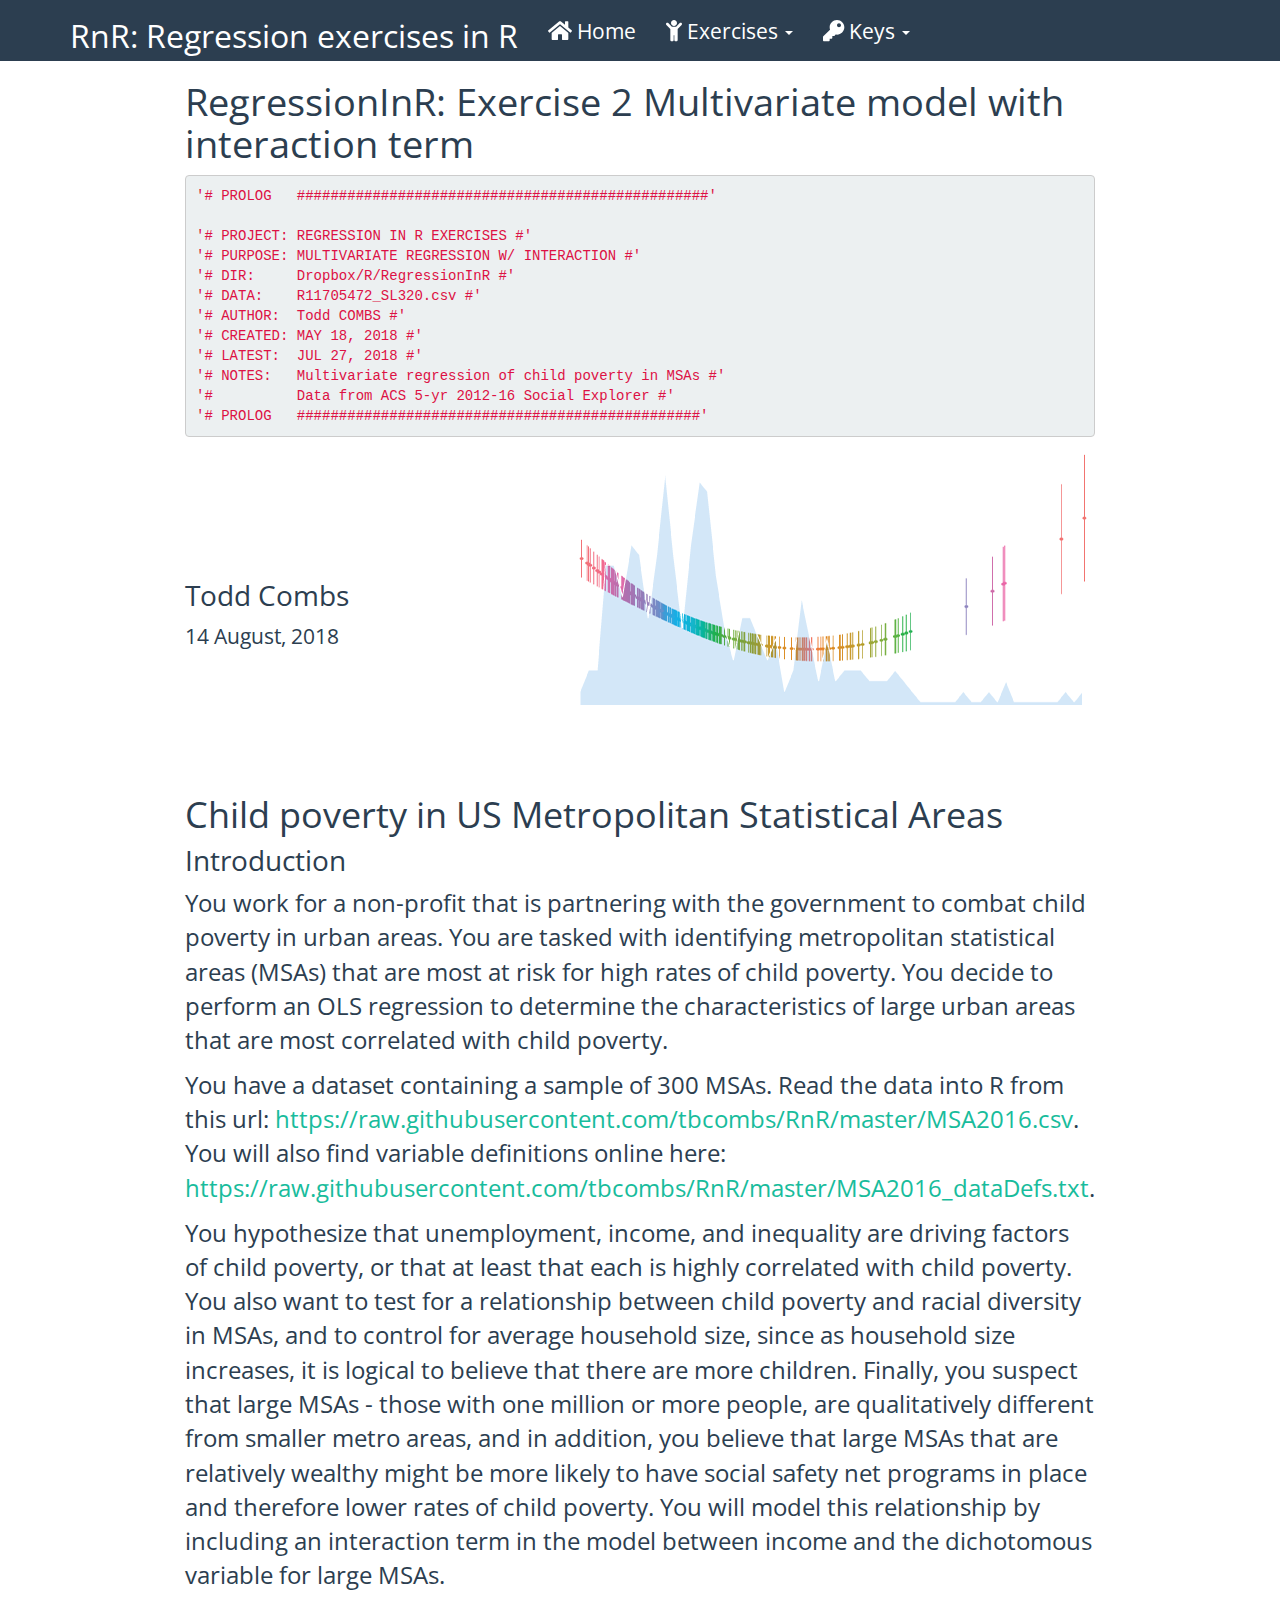
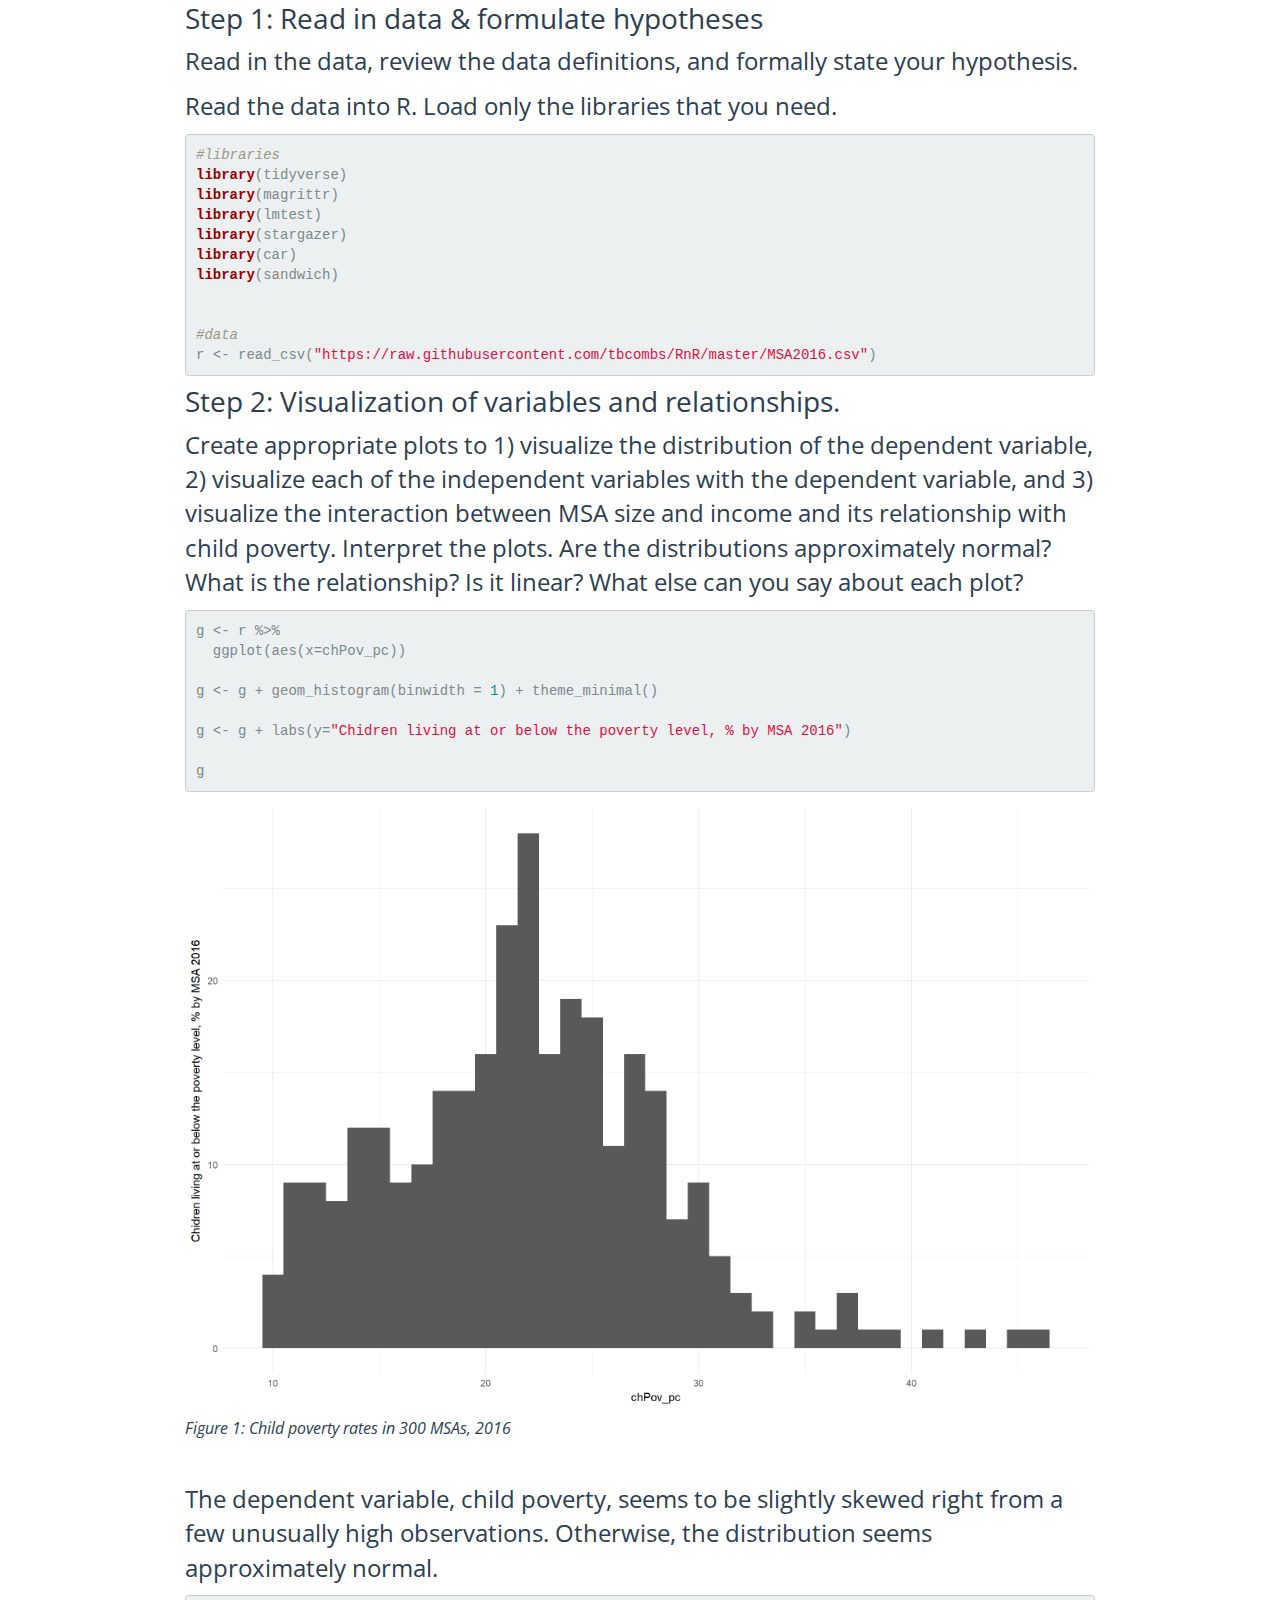
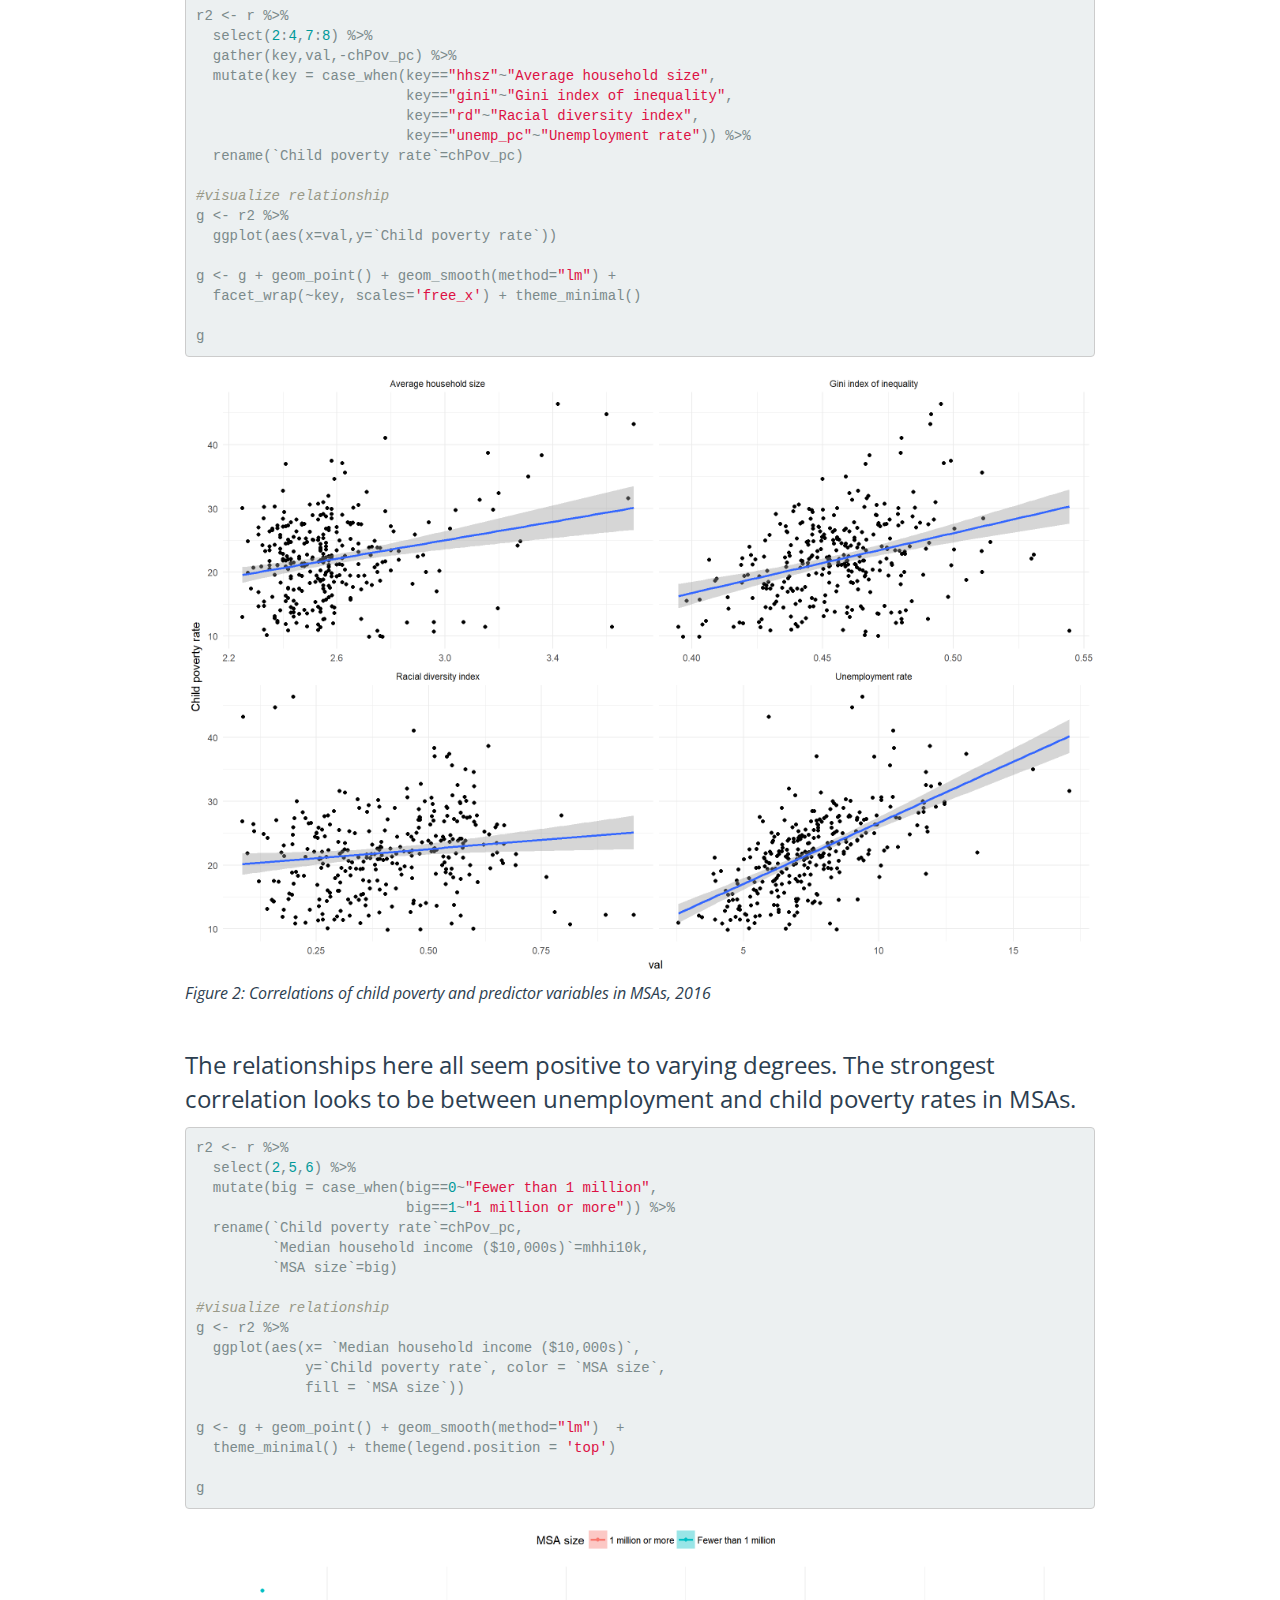
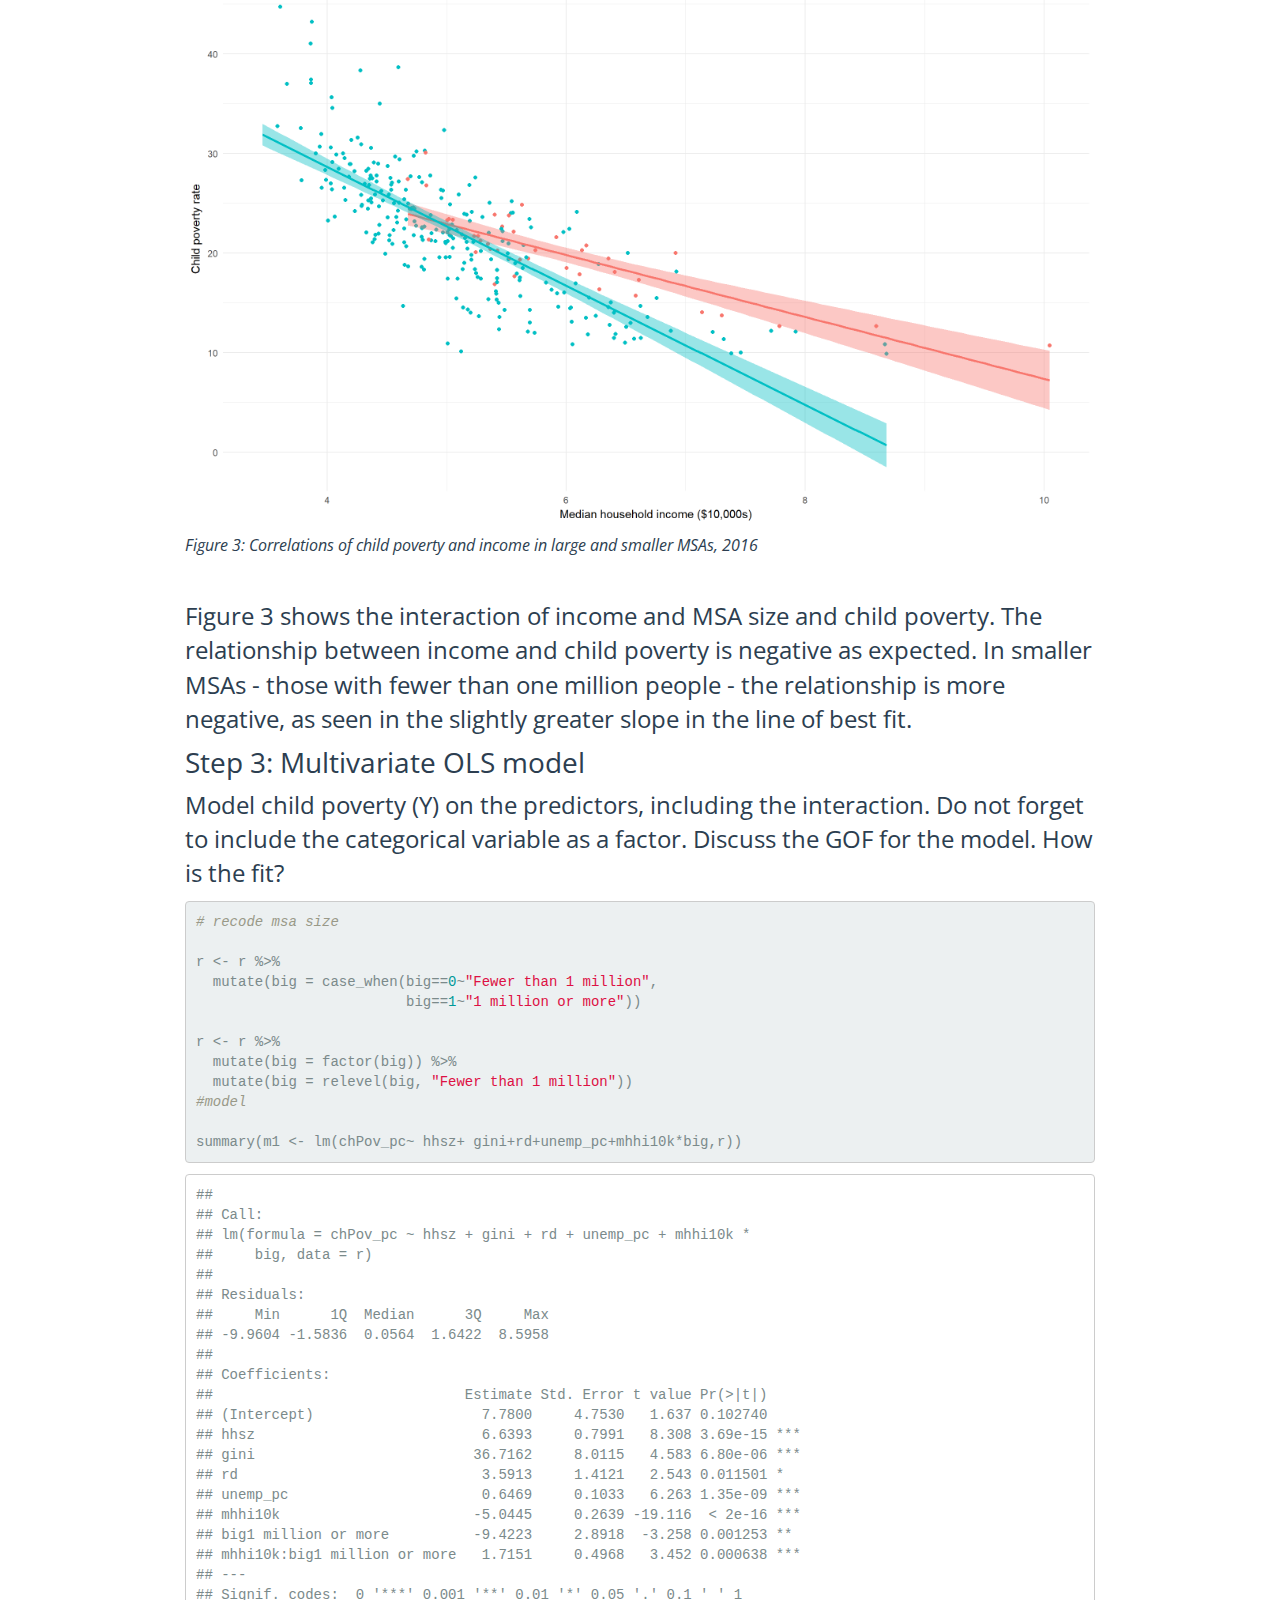
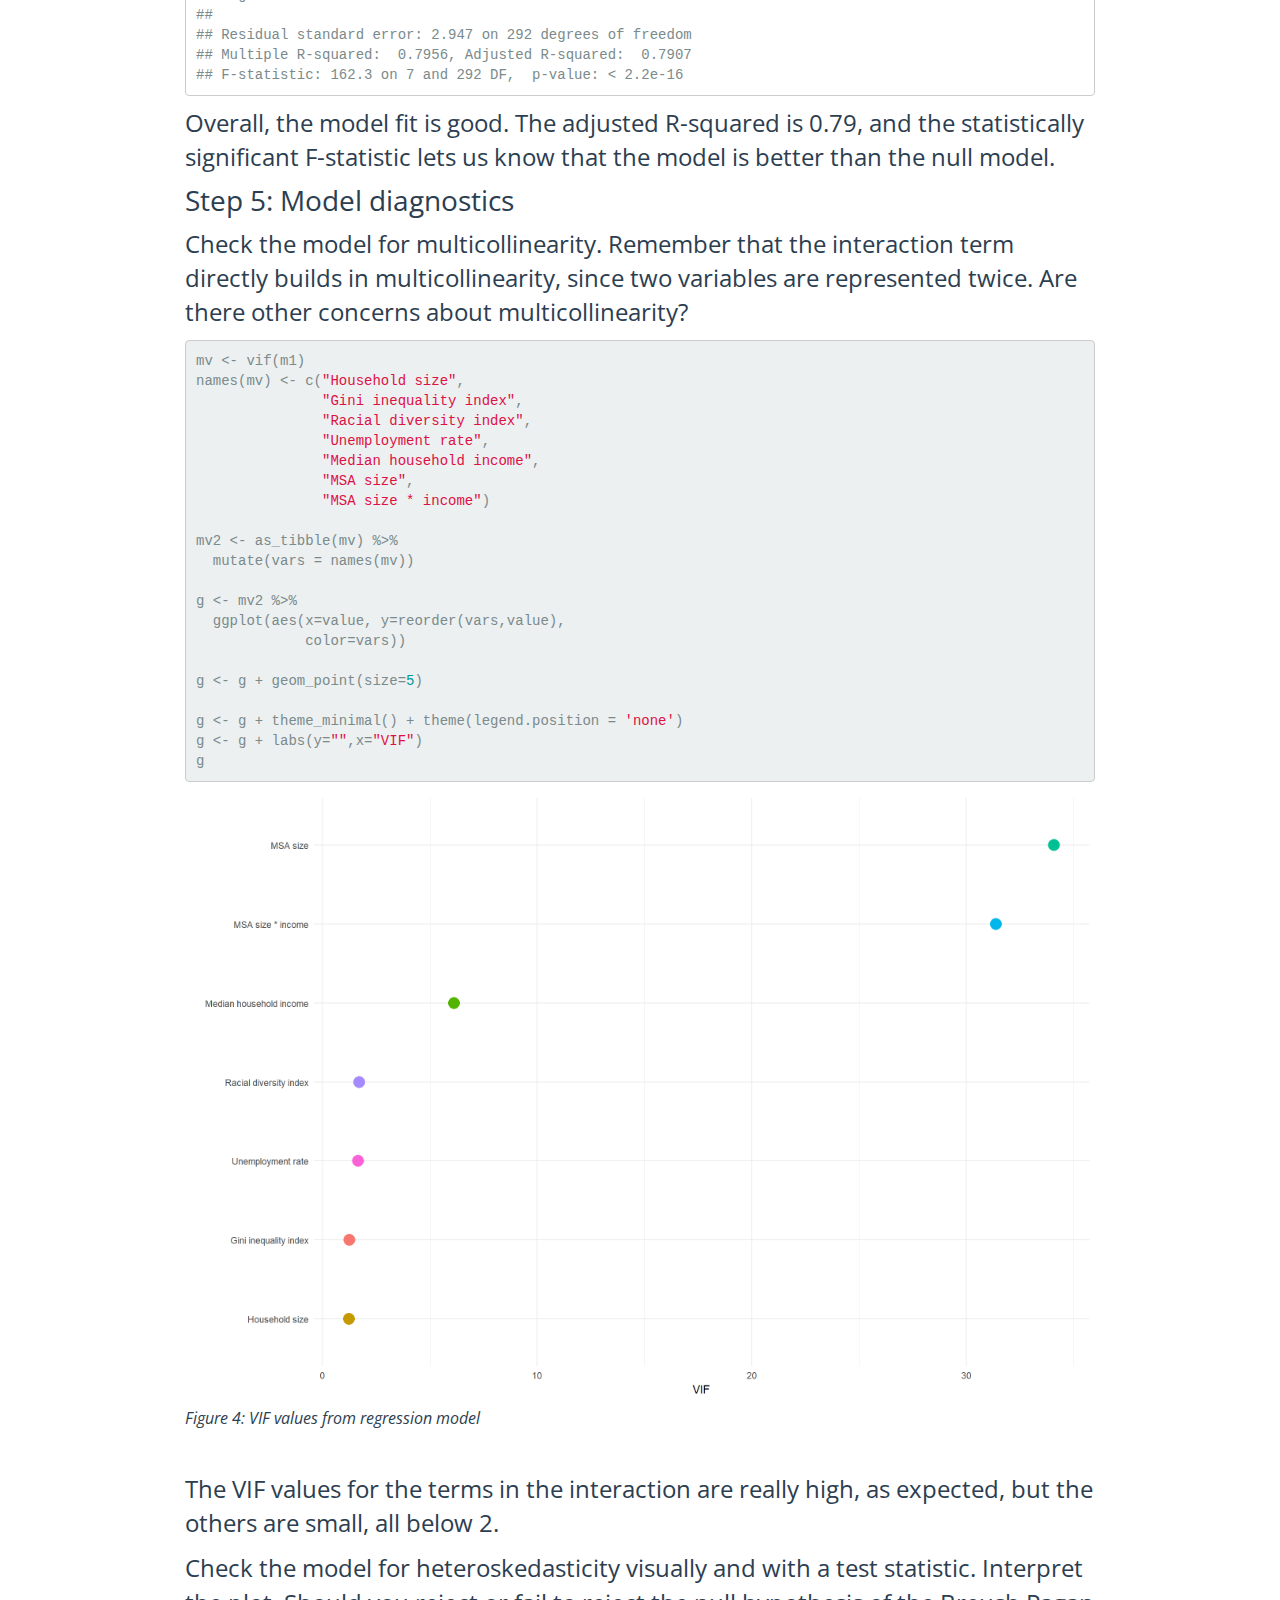
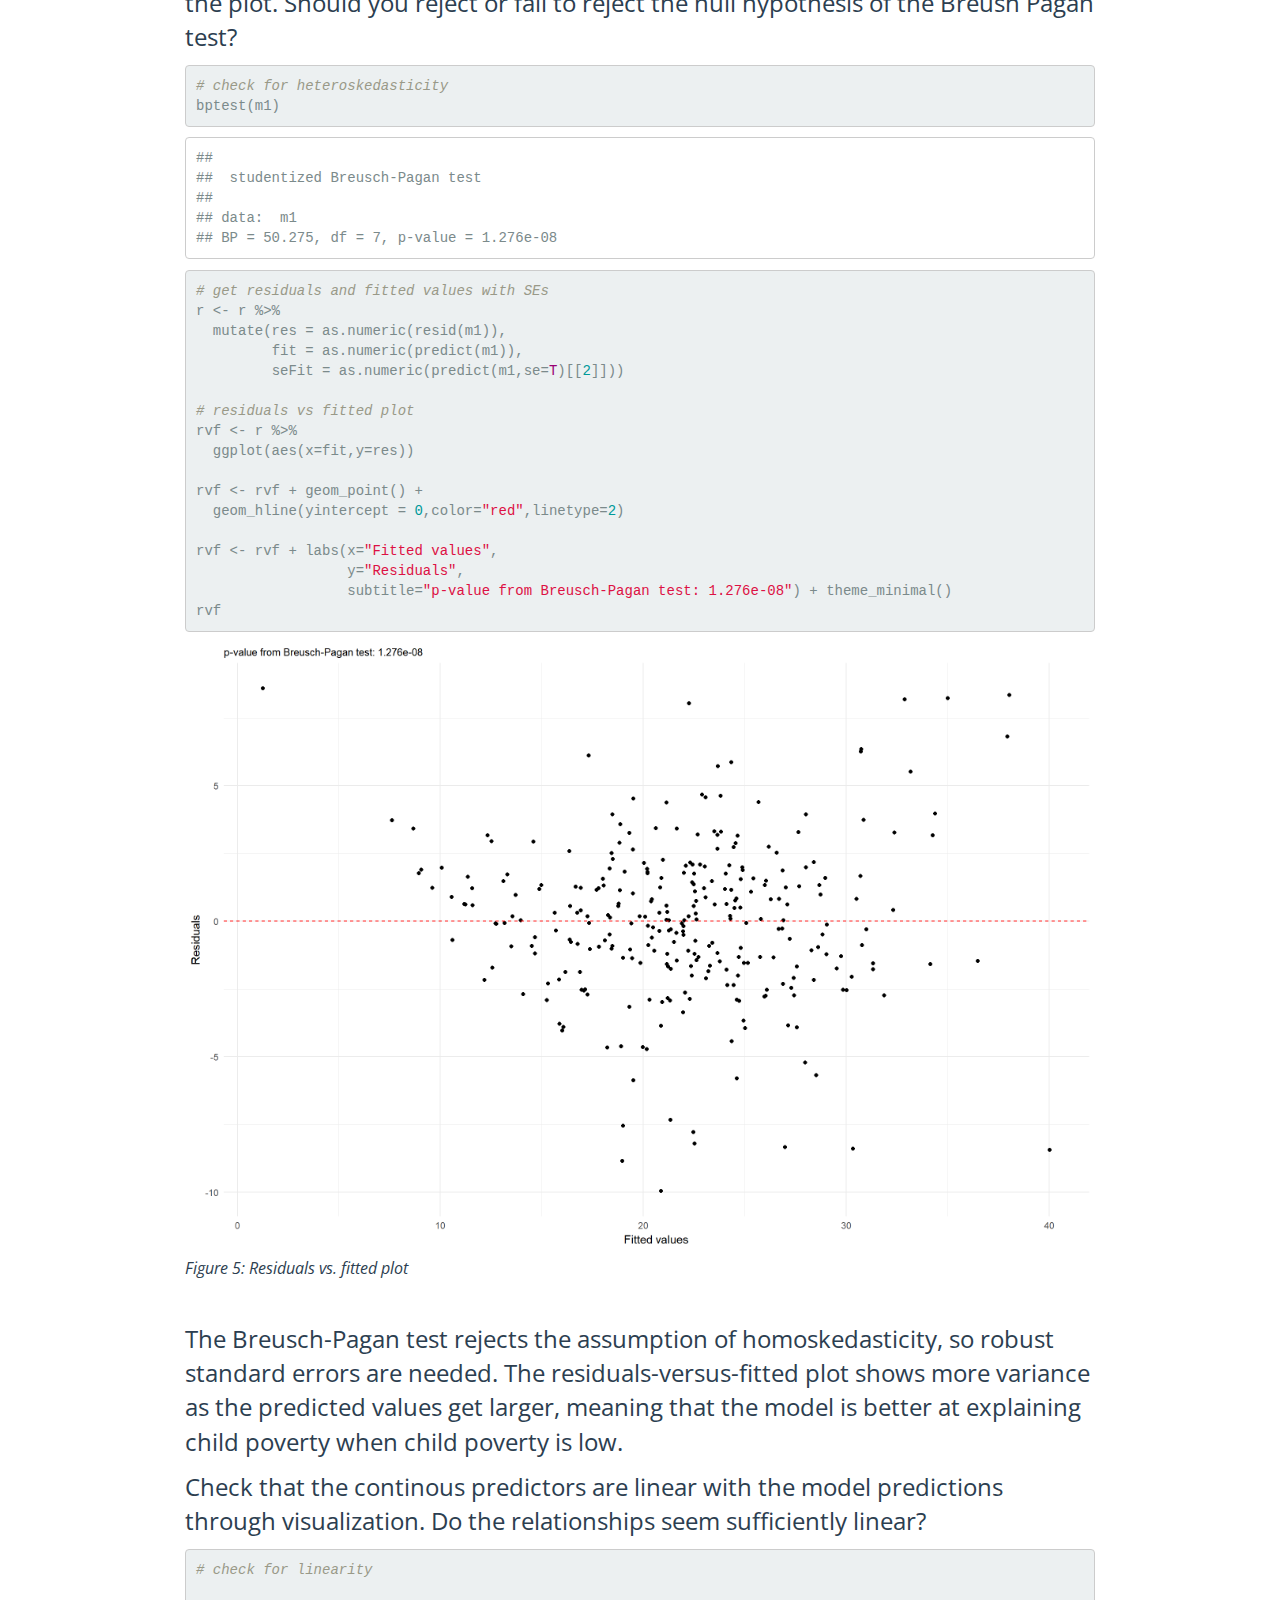
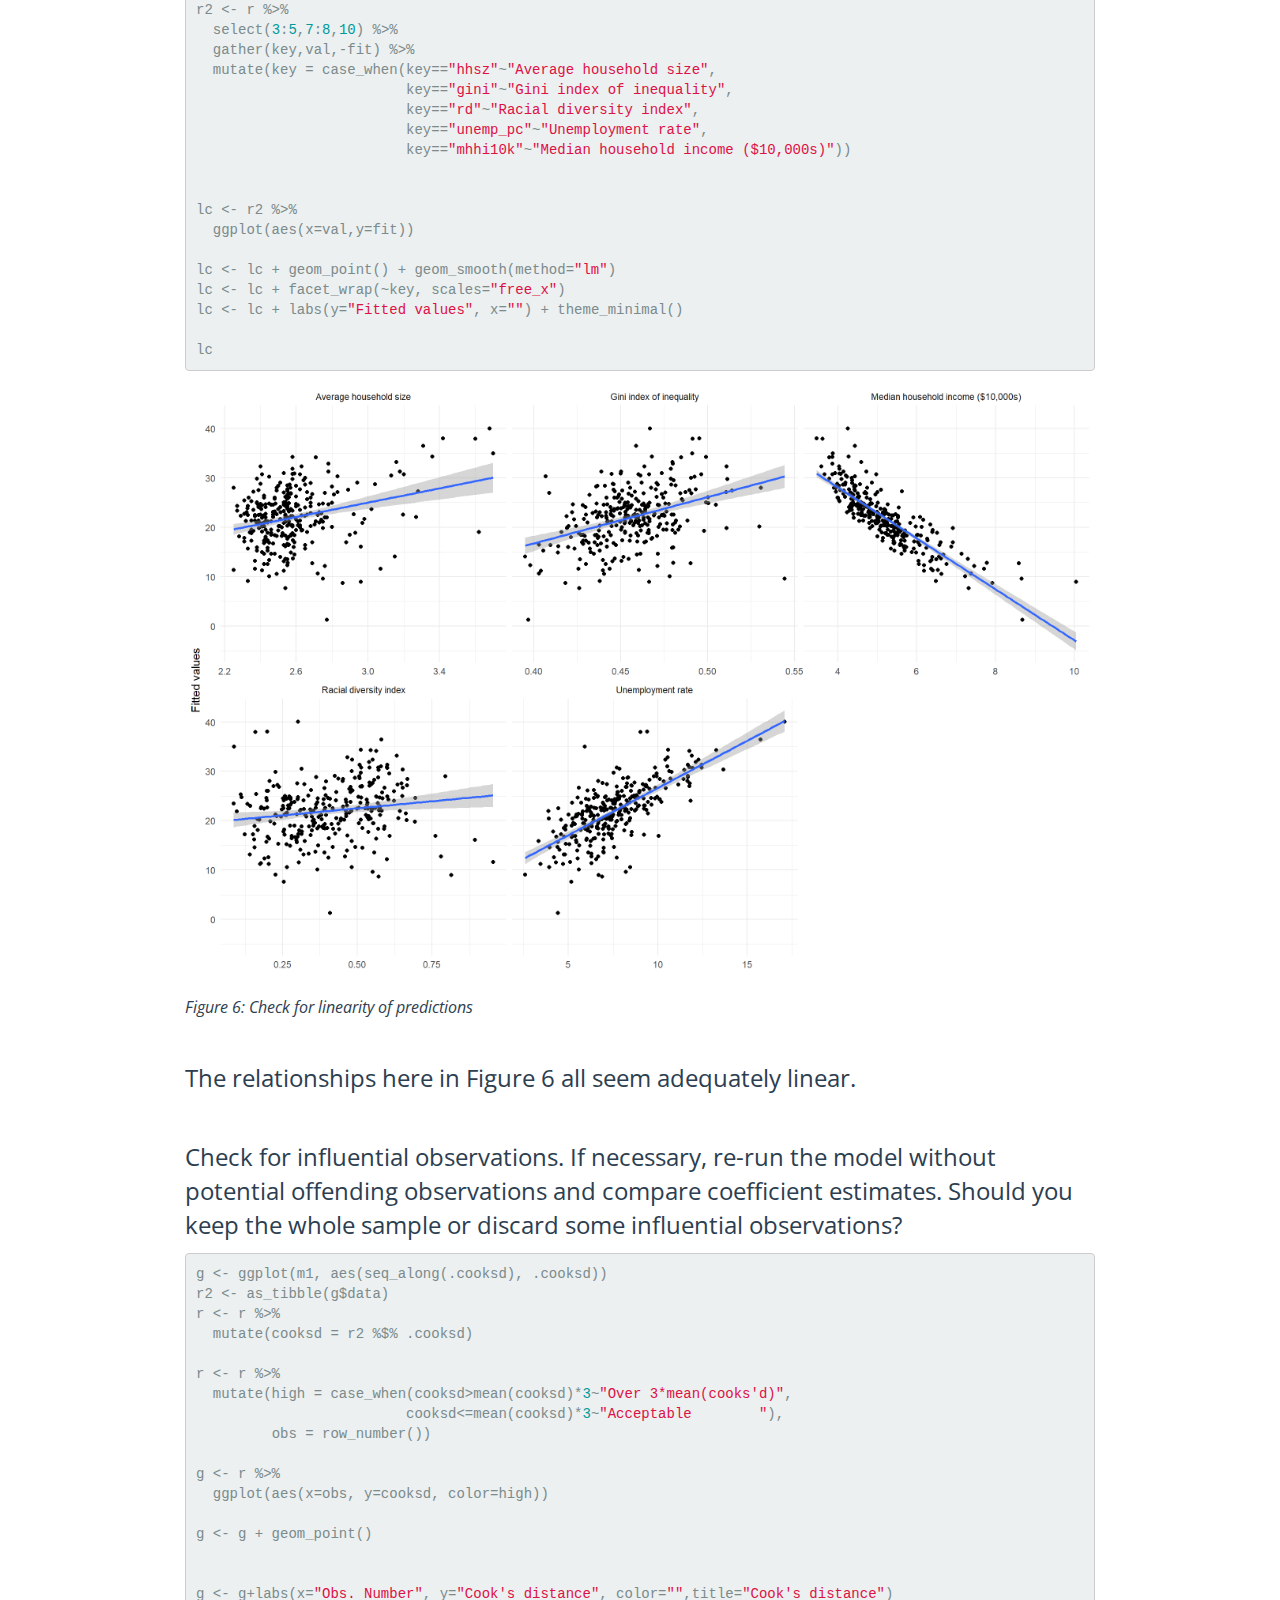
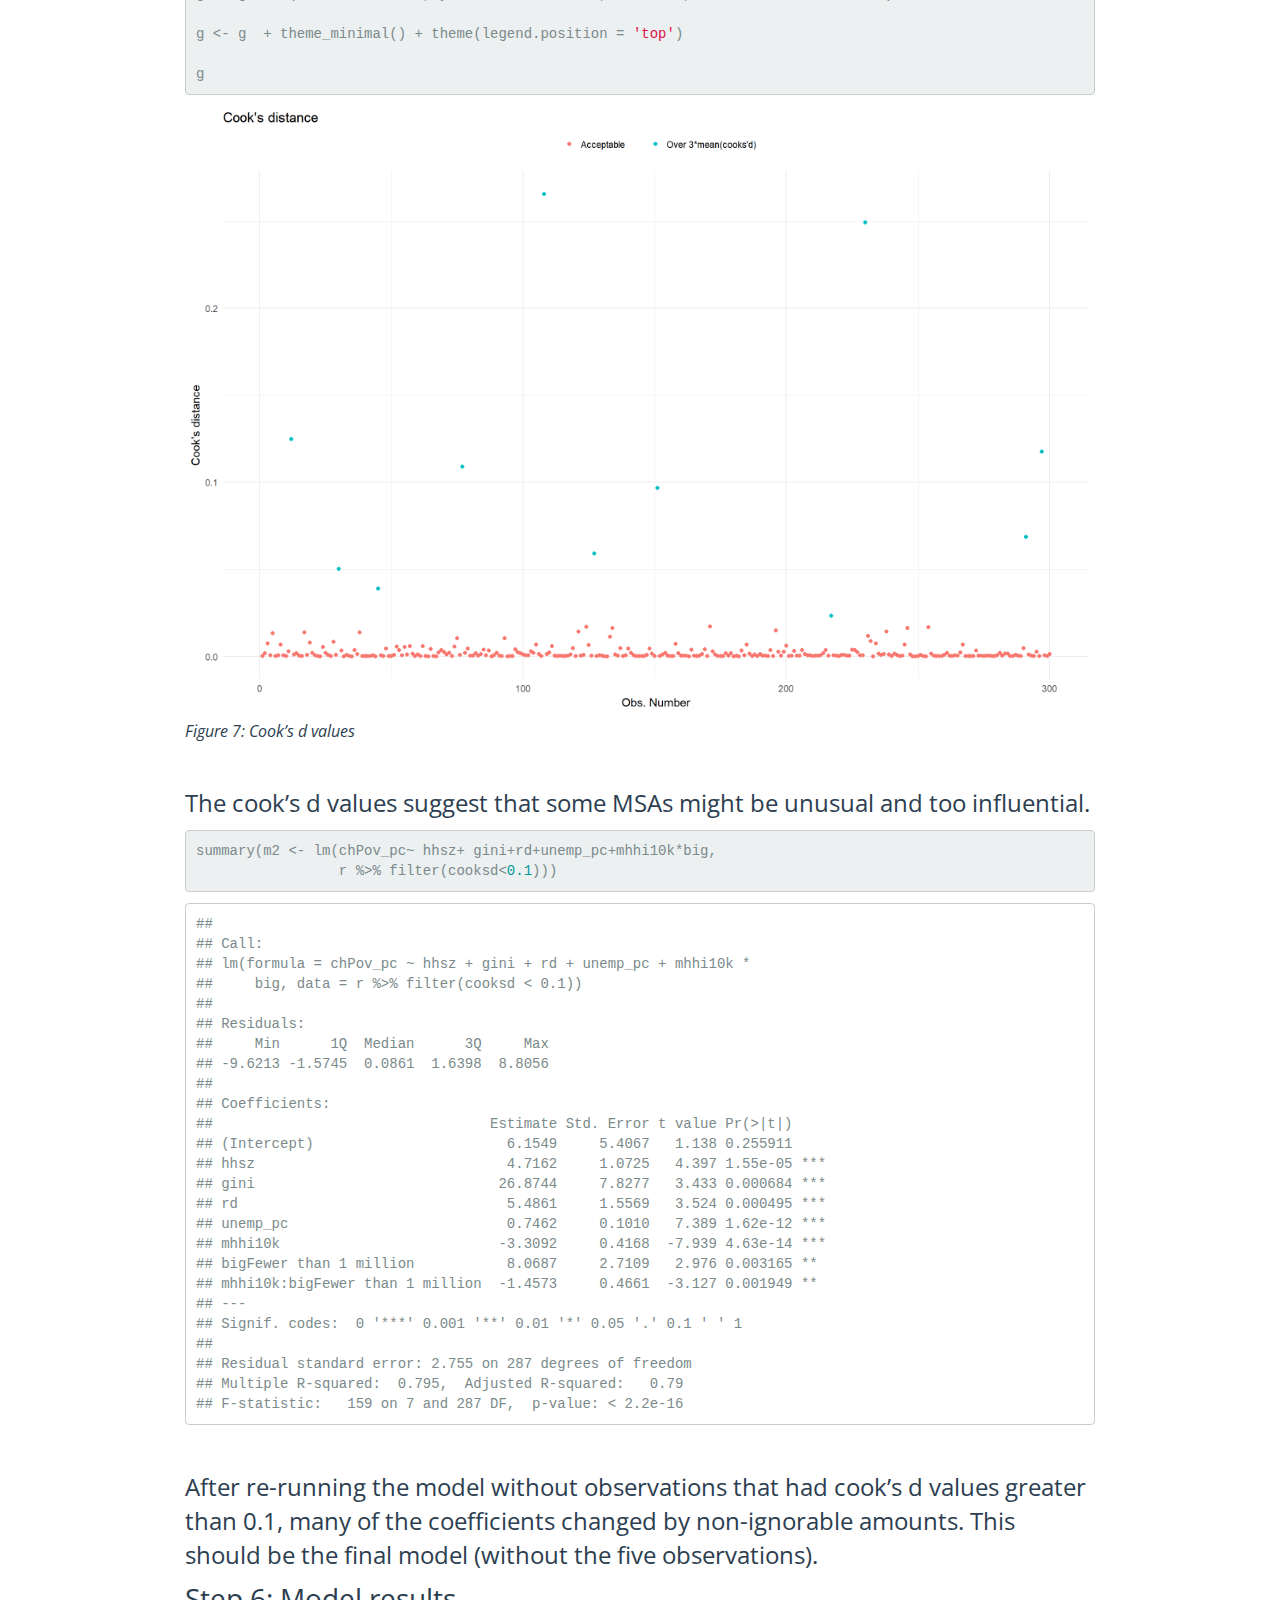
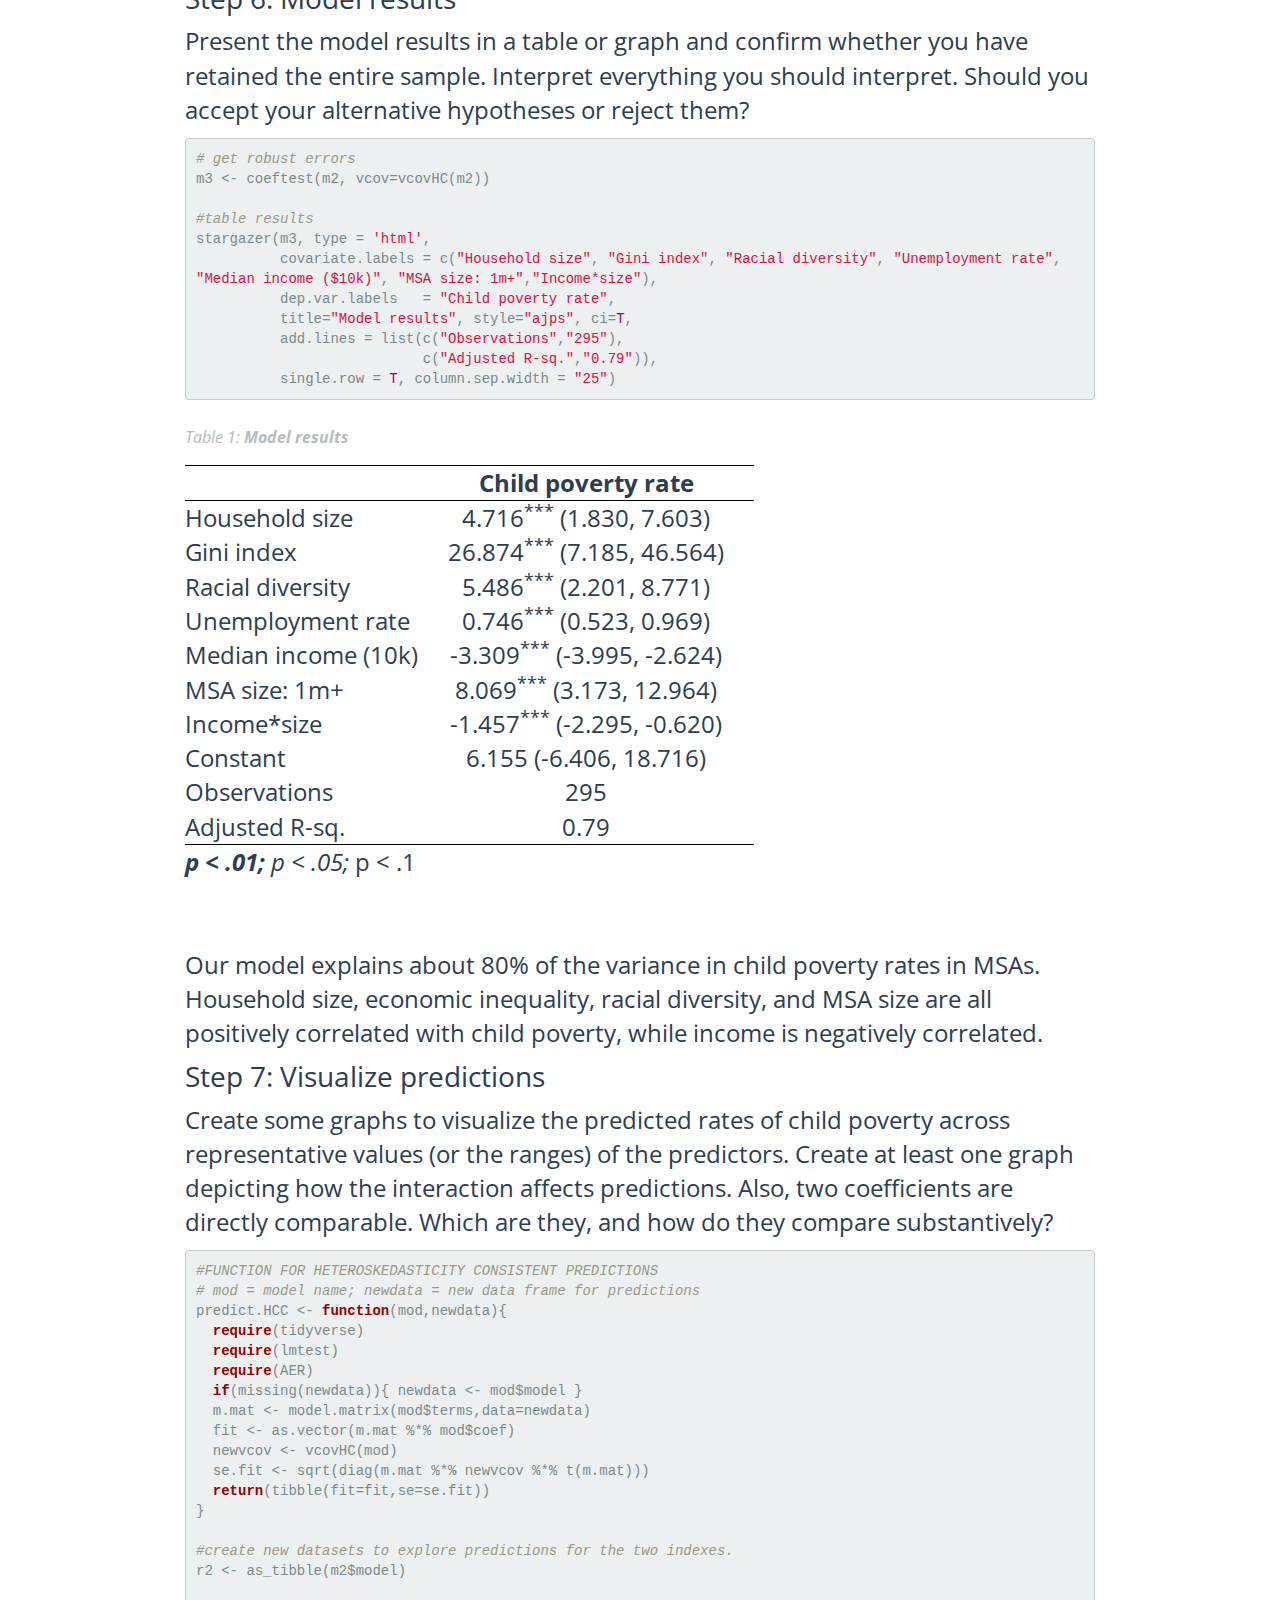
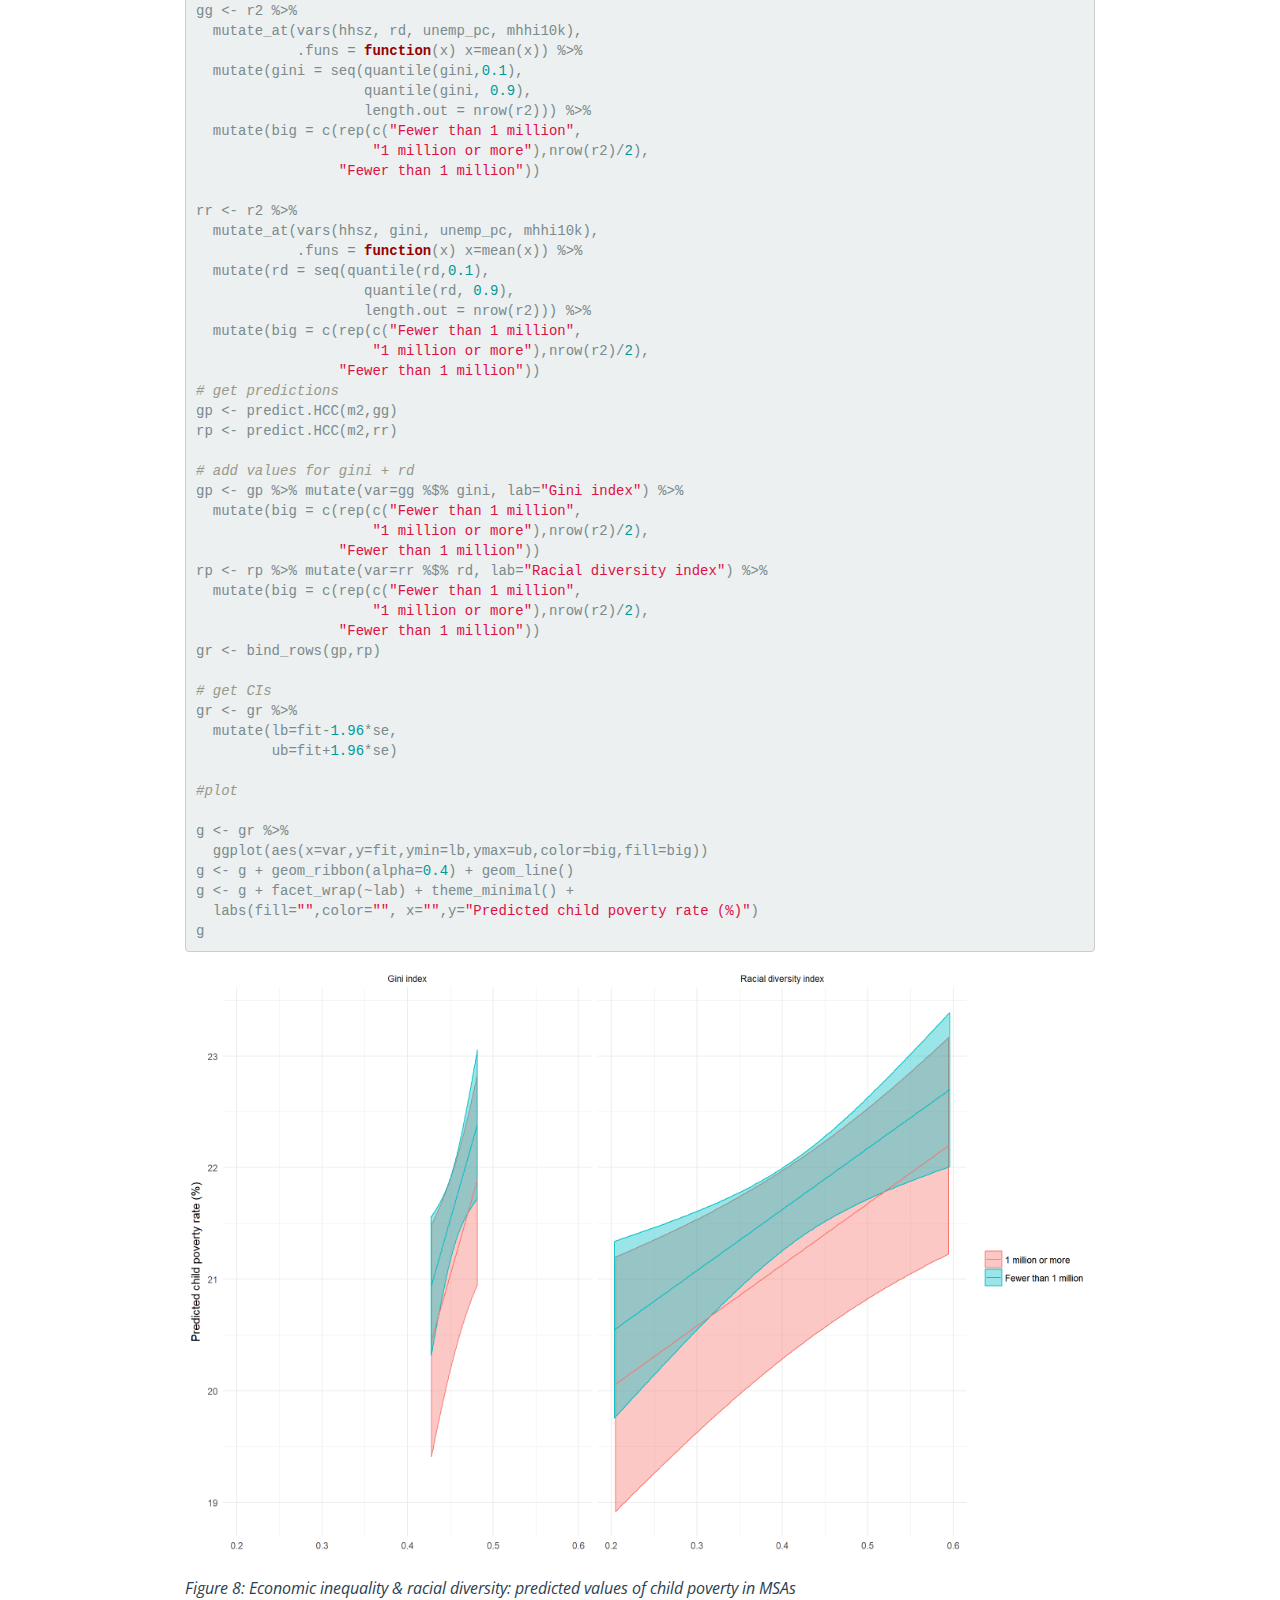
<file: ChildPovMSA_key.html>
<!DOCTYPE html>

<html xmlns="http://www.w3.org/1999/xhtml">

<head>

<meta charset="utf-8" />
<meta http-equiv="Content-Type" content="text/html; charset=utf-8" />
<meta name="generator" content="pandoc" />




<title>RegressionInR: Exercise 2 Multivariate model with interaction term</title>

<script src="site_libs/jquery-1.11.3/jquery.min.js"></script>
<meta name="viewport" content="width=device-width, initial-scale=1" />
<link href="site_libs/bootstrap-3.3.5/css/flatly.min.css" rel="stylesheet" />
<script src="site_libs/bootstrap-3.3.5/js/bootstrap.min.js"></script>
<script src="site_libs/bootstrap-3.3.5/shim/html5shiv.min.js"></script>
<script src="site_libs/bootstrap-3.3.5/shim/respond.min.js"></script>
<script src="site_libs/navigation-1.1/tabsets.js"></script>
<link href="site_libs/highlightjs-9.12.0/default.css" rel="stylesheet" />
<script src="site_libs/highlightjs-9.12.0/highlight.js"></script>
<link href="site_libs/font-awesome-5.0.13/css/fa-svg-with-js.css" rel="stylesheet" />
<script src="site_libs/font-awesome-5.0.13/js/fontawesome-all.min.js"></script>
<script src="site_libs/font-awesome-5.0.13/js/fa-v4-shims.min.js"></script>

<style type="text/css">code{white-space: pre;}</style>
<style type="text/css">
  pre:not([class]) {
    background-color: white;
  }
</style>
<script type="text/javascript">
if (window.hljs) {
  hljs.configure({languages: []});
  hljs.initHighlightingOnLoad();
  if (document.readyState && document.readyState === "complete") {
    window.setTimeout(function() { hljs.initHighlighting(); }, 0);
  }
}
</script>



<style type="text/css">
h1 {
  font-size: 34px;
}
h1.title {
  font-size: 38px;
}
h2 {
  font-size: 30px;
}
h3 {
  font-size: 24px;
}
h4 {
  font-size: 18px;
}
h5 {
  font-size: 16px;
}
h6 {
  font-size: 12px;
}
.table th:not([align]) {
  text-align: left;
}
</style>

<link rel="stylesheet" href="style.css" type="text/css" />

</head>

<body>

<style type = "text/css">
.main-container {
  max-width: 940px;
  margin-left: auto;
  margin-right: auto;
}
code {
  color: inherit;
  background-color: rgba(0, 0, 0, 0.04);
}
img {
  max-width:100%;
  height: auto;
}
.tabbed-pane {
  padding-top: 12px;
}
.html-widget {
  margin-bottom: 20px;
}
button.code-folding-btn:focus {
  outline: none;
}
</style>


<style type="text/css">
/* padding for bootstrap navbar */
body {
  padding-top: 60px;
  padding-bottom: 40px;
}
/* offset scroll position for anchor links (for fixed navbar)  */
.section h1 {
  padding-top: 65px;
  margin-top: -65px;
}

.section h2 {
  padding-top: 65px;
  margin-top: -65px;
}
.section h3 {
  padding-top: 65px;
  margin-top: -65px;
}
.section h4 {
  padding-top: 65px;
  margin-top: -65px;
}
.section h5 {
  padding-top: 65px;
  margin-top: -65px;
}
.section h6 {
  padding-top: 65px;
  margin-top: -65px;
}
</style>

<script>
// manage active state of menu based on current page
$(document).ready(function () {
  // active menu anchor
  href = window.location.pathname
  href = href.substr(href.lastIndexOf('/') + 1)
  if (href === "")
    href = "index.html";
  var menuAnchor = $('a[href="' + href + '"]');

  // mark it active
  menuAnchor.parent().addClass('active');

  // if it's got a parent navbar menu mark it active as well
  menuAnchor.closest('li.dropdown').addClass('active');
});
</script>


<div class="container-fluid main-container">

<!-- tabsets -->
<script>
$(document).ready(function () {
  window.buildTabsets("TOC");
});
</script>

<!-- code folding -->






<div class="navbar navbar-default  navbar-fixed-top" role="navigation">
  <div class="container">
    <div class="navbar-header">
      <button type="button" class="navbar-toggle collapsed" data-toggle="collapse" data-target="#navbar">
        <span class="icon-bar"></span>
        <span class="icon-bar"></span>
        <span class="icon-bar"></span>
      </button>
      <a class="navbar-brand" href="index.html">RnR: Regression exercises in R</a>
    </div>
    <div id="navbar" class="navbar-collapse collapse">
      <ul class="nav navbar-nav">
        <li>
  <a href="index.html">
    <span class="fa fa-home"></span>
     
    Home
  </a>
</li>
<li class="dropdown">
  <a href="#" class="dropdown-toggle" data-toggle="dropdown" role="button" aria-expanded="false">
    <span class="fa fa-child"></span>
     
    Exercises
     
    <span class="caret"></span>
  </a>
  <ul class="dropdown-menu" role="menu">
    <li>
      <a href="STLinequality.html">Exercise 1</a>
    </li>
    <li>
      <a href="ChildPovMSA.html">Exercise 2</a>
    </li>
    <li>
      <a href="Atheists.html">Exercise 3</a>
    </li>
  </ul>
</li>
<li class="dropdown">
  <a href="#" class="dropdown-toggle" data-toggle="dropdown" role="button" aria-expanded="false">
    <span class="fa fa-key"></span>
     
    Keys
     
    <span class="caret"></span>
  </a>
  <ul class="dropdown-menu" role="menu">
    <li>
      <a href="STLinequality_key.html">Exercise 1</a>
    </li>
    <li>
      <a href="ChildPovMSA_key2.html">Exercise 2</a>
    </li>
    <li>
      <a href="Atheists_key.html">Exercise 3</a>
    </li>
  </ul>
</li>
      </ul>
      <ul class="nav navbar-nav navbar-right">
        
      </ul>
    </div><!--/.nav-collapse -->
  </div><!--/.container -->
</div><!--/.navbar -->

<div class="fluid-row" id="header">



<h1 class="title toc-ignore">RegressionInR: Exercise 2 Multivariate model with interaction term</h1>

</div>


<style type="text/css">

@import url('https://fonts.googleapis.com/css?family=Open+Sans+Condensed:300,300i,700');

h1, h2, h3, h4, h5, body {
font-family: 'Open Sans Condensed', sans-serif;
}

body{ 
      font-size: 16pt;
      counter-reset:table figure;
  }

.table{
  width:auto;
  font-size:26px;
}

th, td {
    padding-right: 30px;
}

caption::before{
  counter-increment: table;
  content: "Table " counter(table) ": ";
}

.caption::before{
  counter-increment: figure;
  content: "Figure " counter(figure) ": ";
}

caption, .caption{
  font-style:italic;
  font-size: 16px;
  margin-top:0.5em;
  margin-bottom:0.5em;
  width:80%;
  text-align: left;
}

#TOC {
  font-size: 17px;
  width: 100%;
}



</style>
<pre class="r"><code>&#39;# PROLOG   #################################################&#39;   

&#39;# PROJECT: REGRESSION IN R EXERCISES #&#39;   
&#39;# PURPOSE: MULTIVARIATE REGRESSION W/ INTERACTION #&#39;   
&#39;# DIR:     Dropbox/R/RegressionInR #&#39;   
&#39;# DATA:    R11705472_SL320.csv #&#39;   
&#39;# AUTHOR:  Todd COMBS #&#39;   
&#39;# CREATED: MAY 18, 2018 #&#39;   
&#39;# LATEST:  JUL 27, 2018 #&#39;   
&#39;# NOTES:   Multivariate regression of child poverty in MSAs #&#39;   
&#39;#          Data from ACS 5-yr 2012-16 Social Explorer #&#39;
&#39;# PROLOG   ################################################&#39;  </code></pre>
<p><img src="RnRlogo.png" alt="Regression in R logo" style="float: right;"></p>
<p><br> <br> <br> <br></p>
<div id="todd-combs" class="section level2">
<h2>Todd Combs</h2>
<p>14 August, 2018</p>
<p><br> <br> <br> <br></p>
</div>
<div id="child-poverty-in-us-metropolitan-statistical-areas" class="section level1">
<h1>Child poverty in US Metropolitan Statistical Areas</h1>
<div id="introduction" class="section level2">
<h2>Introduction</h2>
<p><font size="5"> You work for a non-profit that is partnering with the government to combat child poverty in urban areas. You are tasked with identifying metropolitan statistical areas (MSAs) that are most at risk for high rates of child poverty. You decide to perform an OLS regression to determine the characteristics of large urban areas that are most correlated with child poverty.</p>
<p>You have a dataset containing a sample of 300 MSAs. Read the data into R from this url: <a href="https://raw.githubusercontent.com/tbcombs/RnR/master/MSA2016.csv" class="uri">https://raw.githubusercontent.com/tbcombs/RnR/master/MSA2016.csv</a>. You will also find variable definitions online here: <a href="https://raw.githubusercontent.com/tbcombs/RnR/master/MSA2016_dataDefs.txt" class="uri">https://raw.githubusercontent.com/tbcombs/RnR/master/MSA2016_dataDefs.txt</a>.</p>
<p>You hypothesize that unemployment, income, and inequality are driving factors of child poverty, or that at least that each is highly correlated with child poverty. You also want to test for a relationship between child poverty and racial diversity in MSAs, and to control for average household size, since as household size increases, it is logical to believe that there are more children. Finally, you suspect that large MSAs - those with one million or more people, are qualitatively different from smaller metro areas, and in addition, you believe that large MSAs that are relatively wealthy might be more likely to have social safety net programs in place and therefore lower rates of child poverty. You will model this relationship by including an interaction term in the model between income and the dichotomous variable for large MSAs.</p>
</div>
<div id="step-1-read-in-data-formulate-hypotheses" class="section level2">
<h2>Step 1: Read in data &amp; formulate hypotheses</h2>
<p>Read in the data, review the data definitions, and formally state your hypothesis.</p>
<p>Read the data into R. Load only the libraries that you need.</p>
<pre class="r"><code>#libraries
library(tidyverse)
library(magrittr)
library(lmtest)
library(stargazer)
library(car)
library(sandwich)


#data
r &lt;- read_csv(&quot;https://raw.githubusercontent.com/tbcombs/RnR/master/MSA2016.csv&quot;)</code></pre>
</div>
<div id="step-2-visualization-of-variables-and-relationships." class="section level2">
<h2>Step 2: Visualization of variables and relationships.</h2>
<p>Create appropriate plots to 1) visualize the distribution of the dependent variable, 2) visualize each of the independent variables with the dependent variable, and 3) visualize the interaction between MSA size and income and its relationship with child poverty. Interpret the plots. Are the distributions approximately normal? What is the relationship? Is it linear? What else can you say about each plot?</p>
<pre class="r"><code>g &lt;- r %&gt;%
  ggplot(aes(x=chPov_pc))

g &lt;- g + geom_histogram(binwidth = 1) + theme_minimal() 

g &lt;- g + labs(y=&quot;Chidren living at or below the poverty level, % by MSA 2016&quot;)

g</code></pre>
<div class="figure">
<img src="ChildPovMSA_key_files/figure-html/vizVars-1.png" alt="Child poverty rates in 300 MSAs, 2016" width="1152" />
<p class="caption">
Child poverty rates in 300 MSAs, 2016
</p>
</div>
<p><br> The dependent variable, child poverty, seems to be slightly skewed right from a few unusually high observations. Otherwise, the distribution seems approximately normal.</p>
<pre class="r"><code>r2 &lt;- r %&gt;%
  select(2:4,7:8) %&gt;%
  gather(key,val,-chPov_pc) %&gt;%
  mutate(key = case_when(key==&quot;hhsz&quot;~&quot;Average household size&quot;,
                         key==&quot;gini&quot;~&quot;Gini index of inequality&quot;,
                         key==&quot;rd&quot;~&quot;Racial diversity index&quot;,
                         key==&quot;unemp_pc&quot;~&quot;Unemployment rate&quot;)) %&gt;%
  rename(`Child poverty rate`=chPov_pc)

#visualize relationship
g &lt;- r2 %&gt;%
  ggplot(aes(x=val,y=`Child poverty rate`))

g &lt;- g + geom_point() + geom_smooth(method=&quot;lm&quot;) + 
  facet_wrap(~key, scales=&#39;free_x&#39;) + theme_minimal()

g</code></pre>
<div class="figure">
<img src="ChildPovMSA_key_files/figure-html/vizRelation-1.png" alt="Correlations of child poverty and predictor variables in MSAs, 2016" width="1152" />
<p class="caption">
Correlations of child poverty and predictor variables in MSAs, 2016
</p>
</div>
<p><br> The relationships here all seem positive to varying degrees. The strongest correlation looks to be between unemployment and child poverty rates in MSAs.</p>
<pre class="r"><code>r2 &lt;- r %&gt;%
  select(2,5,6) %&gt;%
  mutate(big = case_when(big==0~&quot;Fewer than 1 million&quot;,
                         big==1~&quot;1 million or more&quot;)) %&gt;%
  rename(`Child poverty rate`=chPov_pc,
         `Median household income ($10,000s)`=mhhi10k,
         `MSA size`=big)

#visualize relationship
g &lt;- r2 %&gt;%
  ggplot(aes(x= `Median household income ($10,000s)`,
             y=`Child poverty rate`, color = `MSA size`,
             fill = `MSA size`))

g &lt;- g + geom_point() + geom_smooth(method=&quot;lm&quot;)  +
  theme_minimal() + theme(legend.position = &#39;top&#39;)

g</code></pre>
<div class="figure">
<img src="ChildPovMSA_key_files/figure-html/vizRelation2-1.png" alt="Correlations of child poverty and income in large and smaller MSAs, 2016" width="1152" />
<p class="caption">
Correlations of child poverty and income in large and smaller MSAs, 2016
</p>
</div>
<p><br> Figure 3 shows the interaction of income and MSA size and child poverty. The relationship between income and child poverty is negative as expected. In smaller MSAs - those with fewer than one million people - the relationship is more negative, as seen in the slightly greater slope in the line of best fit.</p>
</div>
<div id="step-3-multivariate-ols-model" class="section level2">
<h2>Step 3: Multivariate OLS model</h2>
<p>Model child poverty (Y) on the predictors, including the interaction. Do not forget to include the categorical variable as a factor. Discuss the GOF for the model. How is the fit?</p>
<pre class="r"><code># recode msa size

r &lt;- r %&gt;%
  mutate(big = case_when(big==0~&quot;Fewer than 1 million&quot;,
                         big==1~&quot;1 million or more&quot;))

r &lt;- r %&gt;% 
  mutate(big = factor(big)) %&gt;%
  mutate(big = relevel(big, &quot;Fewer than 1 million&quot;))
#model 

summary(m1 &lt;- lm(chPov_pc~ hhsz+ gini+rd+unemp_pc+mhhi10k*big,r))</code></pre>
<pre><code>## 
## Call:
## lm(formula = chPov_pc ~ hhsz + gini + rd + unemp_pc + mhhi10k * 
##     big, data = r)
## 
## Residuals:
##     Min      1Q  Median      3Q     Max 
## -9.9604 -1.5836  0.0564  1.6422  8.5958 
## 
## Coefficients:
##                              Estimate Std. Error t value Pr(&gt;|t|)    
## (Intercept)                    7.7800     4.7530   1.637 0.102740    
## hhsz                           6.6393     0.7991   8.308 3.69e-15 ***
## gini                          36.7162     8.0115   4.583 6.80e-06 ***
## rd                             3.5913     1.4121   2.543 0.011501 *  
## unemp_pc                       0.6469     0.1033   6.263 1.35e-09 ***
## mhhi10k                       -5.0445     0.2639 -19.116  &lt; 2e-16 ***
## big1 million or more          -9.4223     2.8918  -3.258 0.001253 ** 
## mhhi10k:big1 million or more   1.7151     0.4968   3.452 0.000638 ***
## ---
## Signif. codes:  0 &#39;***&#39; 0.001 &#39;**&#39; 0.01 &#39;*&#39; 0.05 &#39;.&#39; 0.1 &#39; &#39; 1
## 
## Residual standard error: 2.947 on 292 degrees of freedom
## Multiple R-squared:  0.7956, Adjusted R-squared:  0.7907 
## F-statistic: 162.3 on 7 and 292 DF,  p-value: &lt; 2.2e-16</code></pre>
<p>Overall, the model fit is good. The adjusted R-squared is 0.79, and the statistically significant F-statistic lets us know that the model is better than the null model.</p>
</div>
<div id="step-5-model-diagnostics" class="section level2">
<h2>Step 5: Model diagnostics</h2>
<p>Check the model for multicollinearity. Remember that the interaction term directly builds in multicollinearity, since two variables are represented twice. Are there other concerns about multicollinearity?</p>
<pre class="r"><code>mv &lt;- vif(m1)
names(mv) &lt;- c(&quot;Household size&quot;,
               &quot;Gini inequality index&quot;,
               &quot;Racial diversity index&quot;,
               &quot;Unemployment rate&quot;,
               &quot;Median household income&quot;,
               &quot;MSA size&quot;,
               &quot;MSA size * income&quot;)

mv2 &lt;- as_tibble(mv) %&gt;%
  mutate(vars = names(mv))

g &lt;- mv2 %&gt;%
  ggplot(aes(x=value, y=reorder(vars,value),
             color=vars))

g &lt;- g + geom_point(size=5)

g &lt;- g + theme_minimal() + theme(legend.position = &#39;none&#39;)
g &lt;- g + labs(y=&quot;&quot;,x=&quot;VIF&quot;)
g</code></pre>
<div class="figure">
<img src="ChildPovMSA_key_files/figure-html/MC-1.png" alt="VIF values from regression model" width="1152" />
<p class="caption">
VIF values from regression model
</p>
</div>
<p><br> The VIF values for the terms in the interaction are really high, as expected, but the others are small, all below 2.</p>
<p>Check the model for heteroskedasticity visually and with a test statistic. Interpret the plot. Should you reject or fail to reject the null hypothesis of the Breush Pagan test?</p>
<pre class="r"><code># check for heteroskedasticity
bptest(m1)</code></pre>
<pre><code>## 
##  studentized Breusch-Pagan test
## 
## data:  m1
## BP = 50.275, df = 7, p-value = 1.276e-08</code></pre>
<pre class="r"><code># get residuals and fitted values with SEs
r &lt;- r %&gt;%
  mutate(res = as.numeric(resid(m1)),
         fit = as.numeric(predict(m1)),
         seFit = as.numeric(predict(m1,se=T)[[2]]))

# residuals vs fitted plot
rvf &lt;- r %&gt;%
  ggplot(aes(x=fit,y=res))

rvf &lt;- rvf + geom_point() +
  geom_hline(yintercept = 0,color=&quot;red&quot;,linetype=2)

rvf &lt;- rvf + labs(x=&quot;Fitted values&quot;,
                  y=&quot;Residuals&quot;, 
                  subtitle=&quot;p-value from Breusch-Pagan test: 1.276e-08&quot;) + theme_minimal()
rvf</code></pre>
<div class="figure">
<img src="ChildPovMSA_key_files/figure-html/diags1-1.png" alt="Residuals vs. fitted plot" width="1152" />
<p class="caption">
Residuals vs. fitted plot
</p>
</div>
<p><br> The Breusch-Pagan test rejects the assumption of homoskedasticity, so robust standard errors are needed. The residuals-versus-fitted plot shows more variance as the predicted values get larger, meaning that the model is better at explaining child poverty when child poverty is low.</p>
<p>Check that the continous predictors are linear with the model predictions through visualization. Do the relationships seem sufficiently linear?</p>
<pre class="r"><code># check for linearity

r2 &lt;- r %&gt;%
  select(3:5,7:8,10) %&gt;%
  gather(key,val,-fit) %&gt;%
  mutate(key = case_when(key==&quot;hhsz&quot;~&quot;Average household size&quot;,
                         key==&quot;gini&quot;~&quot;Gini index of inequality&quot;,
                         key==&quot;rd&quot;~&quot;Racial diversity index&quot;,
                         key==&quot;unemp_pc&quot;~&quot;Unemployment rate&quot;,
                         key==&quot;mhhi10k&quot;~&quot;Median household income ($10,000s)&quot;)) 
 
  
lc &lt;- r2 %&gt;%
  ggplot(aes(x=val,y=fit))

lc &lt;- lc + geom_point() + geom_smooth(method=&quot;lm&quot;)
lc &lt;- lc + facet_wrap(~key, scales=&quot;free_x&quot;)
lc &lt;- lc + labs(y=&quot;Fitted values&quot;, x=&quot;&quot;) + theme_minimal()

lc</code></pre>
<div class="figure">
<img src="ChildPovMSA_key_files/figure-html/diags2-1.png" alt="Check for linearity of predictions" width="1152" />
<p class="caption">
Check for linearity of predictions
</p>
</div>
<p><br> The relationships here in Figure 6 all seem adequately linear.</p>
<p><br> Check for influential observations. If necessary, re-run the model without potential offending observations and compare coefficient estimates. Should you keep the whole sample or discard some influential observations?</p>
<pre class="r"><code>g &lt;- ggplot(m1, aes(seq_along(.cooksd), .cooksd))
r2 &lt;- as_tibble(g$data)
r &lt;- r %&gt;%
  mutate(cooksd = r2 %$% .cooksd)

r &lt;- r %&gt;%
  mutate(high = case_when(cooksd&gt;mean(cooksd)*3~&quot;Over 3*mean(cooks&#39;d)&quot;,
                         cooksd&lt;=mean(cooksd)*3~&quot;Acceptable        &quot;),
         obs = row_number()) 

g &lt;- r %&gt;%
  ggplot(aes(x=obs, y=cooksd, color=high))

g &lt;- g + geom_point()
                    
                    
g &lt;- g+labs(x=&quot;Obs. Number&quot;, y=&quot;Cook&#39;s distance&quot;, color=&quot;&quot;,title=&quot;Cook&#39;s distance&quot;)

g &lt;- g  + theme_minimal() + theme(legend.position = &#39;top&#39;)

g</code></pre>
<div class="figure">
<img src="ChildPovMSA_key_files/figure-html/ios-1.png" alt="Cook's d values" width="1152" />
<p class="caption">
Cook’s d values
</p>
</div>
<p><br> The cook’s d values suggest that some MSAs might be unusual and too influential.</p>
<pre class="r"><code>summary(m2 &lt;- lm(chPov_pc~ hhsz+ gini+rd+unemp_pc+mhhi10k*big,
                 r %&gt;% filter(cooksd&lt;0.1)))</code></pre>
<pre><code>## 
## Call:
## lm(formula = chPov_pc ~ hhsz + gini + rd + unemp_pc + mhhi10k * 
##     big, data = r %&gt;% filter(cooksd &lt; 0.1))
## 
## Residuals:
##     Min      1Q  Median      3Q     Max 
## -9.6213 -1.5745  0.0861  1.6398  8.8056 
## 
## Coefficients:
##                                 Estimate Std. Error t value Pr(&gt;|t|)    
## (Intercept)                       6.1549     5.4067   1.138 0.255911    
## hhsz                              4.7162     1.0725   4.397 1.55e-05 ***
## gini                             26.8744     7.8277   3.433 0.000684 ***
## rd                                5.4861     1.5569   3.524 0.000495 ***
## unemp_pc                          0.7462     0.1010   7.389 1.62e-12 ***
## mhhi10k                          -3.3092     0.4168  -7.939 4.63e-14 ***
## bigFewer than 1 million           8.0687     2.7109   2.976 0.003165 ** 
## mhhi10k:bigFewer than 1 million  -1.4573     0.4661  -3.127 0.001949 ** 
## ---
## Signif. codes:  0 &#39;***&#39; 0.001 &#39;**&#39; 0.01 &#39;*&#39; 0.05 &#39;.&#39; 0.1 &#39; &#39; 1
## 
## Residual standard error: 2.755 on 287 degrees of freedom
## Multiple R-squared:  0.795,  Adjusted R-squared:   0.79 
## F-statistic:   159 on 7 and 287 DF,  p-value: &lt; 2.2e-16</code></pre>
<p><br> After re-running the model without observations that had cook’s d values greater than 0.1, many of the coefficients changed by non-ignorable amounts. This should be the final model (without the five observations).</p>
</div>
<div id="step-6-model-results" class="section level2">
<h2>Step 6: Model results</h2>
<p>Present the model results in a table or graph and confirm whether you have retained the entire sample. Interpret everything you should interpret. Should you accept your alternative hypotheses or reject them?</p>
<pre class="r"><code># get robust errors
m3 &lt;- coeftest(m2, vcov=vcovHC(m2))

#table results
stargazer(m3, type = &#39;html&#39;,
          covariate.labels = c(&quot;Household size&quot;, &quot;Gini index&quot;, &quot;Racial diversity&quot;, &quot;Unemployment rate&quot;, &quot;Median income ($10k)&quot;, &quot;MSA size: 1m+&quot;,&quot;Income*size&quot;),
          dep.var.labels   = &quot;Child poverty rate&quot;,
          title=&quot;Model results&quot;, style=&quot;ajps&quot;, ci=T,
          add.lines = list(c(&quot;Observations&quot;,&quot;295&quot;),
                           c(&quot;Adjusted R-sq.&quot;,&quot;0.79&quot;)),
          single.row = T, column.sep.width = &quot;25&quot;)</code></pre>
<table style="text-align:center">
<caption>
<strong>Model results</strong>
</caption>
<tr>
<td colspan="2" style="border-bottom: 1px solid black">
</td>
</tr>
<tr>
<td style="text-align:left">
</td>
<td>
<strong>Child poverty rate</strong>
</td>
</tr>
<tr>
<td colspan="2" style="border-bottom: 1px solid black">
</td>
</tr>
<tr>
<td style="text-align:left">
Household size
</td>
<td>
4.716<sup>***</sup> (1.830, 7.603)
</td>
</tr>
<tr>
<td style="text-align:left">
Gini index
</td>
<td>
26.874<sup>***</sup> (7.185, 46.564)
</td>
</tr>
<tr>
<td style="text-align:left">
Racial diversity
</td>
<td>
5.486<sup>***</sup> (2.201, 8.771)
</td>
</tr>
<tr>
<td style="text-align:left">
Unemployment rate
</td>
<td>
0.746<sup>***</sup> (0.523, 0.969)
</td>
</tr>
<tr>
<td style="text-align:left">
Median income (10k)
</td>
<td>
-3.309<sup>***</sup> (-3.995, -2.624)
</td>
</tr>
<tr>
<td style="text-align:left">
MSA size: 1m+
</td>
<td>
8.069<sup>***</sup> (3.173, 12.964)
</td>
</tr>
<tr>
<td style="text-align:left">
Income*size
</td>
<td>
-1.457<sup>***</sup> (-2.295, -0.620)
</td>
</tr>
<tr>
<td style="text-align:left">
Constant
</td>
<td>
6.155 (-6.406, 18.716)
</td>
</tr>
<tr>
<td style="text-align:left">
Observations
</td>
<td>
295
</td>
</tr>
<tr>
<td style="text-align:left">
Adjusted R-sq.
</td>
<td>
0.79
</td>
</tr>
<tr>
<td colspan="2" style="border-bottom: 1px solid black">
</td>
</tr>
<tr>
<td colspan="2" style="text-align:left">
<sup><em><strong></sup>p &lt; .01; <sup></strong></sup>p &lt; .05; <sup></em></sup>p &lt; .1
</td>
</tr>
</table>
<p><br> <br> Our model explains about 80% of the variance in child poverty rates in MSAs. Household size, economic inequality, racial diversity, and MSA size are all positively correlated with child poverty, while income is negatively correlated.</p>
</div>
<div id="step-7-visualize-predictions" class="section level2">
<h2>Step 7: Visualize predictions</h2>
<p>Create some graphs to visualize the predicted rates of child poverty across representative values (or the ranges) of the predictors. Create at least one graph depicting how the interaction affects predictions. Also, two coefficients are directly comparable. Which are they, and how do they compare substantively?</p>
<pre class="r"><code>#FUNCTION FOR HETEROSKEDASTICITY CONSISTENT PREDICTIONS
# mod = model name; newdata = new data frame for predictions
predict.HCC &lt;- function(mod,newdata){
  require(tidyverse)
  require(lmtest)
  require(AER)
  if(missing(newdata)){ newdata &lt;- mod$model }
  m.mat &lt;- model.matrix(mod$terms,data=newdata)
  fit &lt;- as.vector(m.mat %*% mod$coef)
  newvcov &lt;- vcovHC(mod)
  se.fit &lt;- sqrt(diag(m.mat %*% newvcov %*% t(m.mat)))
  return(tibble(fit=fit,se=se.fit))
}

#create new datasets to explore predictions for the two indexes.
r2 &lt;- as_tibble(m2$model)

gg &lt;- r2 %&gt;%
  mutate_at(vars(hhsz, rd, unemp_pc, mhhi10k),
            .funs = function(x) x=mean(x)) %&gt;%
  mutate(gini = seq(quantile(gini,0.1),
                    quantile(gini, 0.9),
                    length.out = nrow(r2))) %&gt;%
  mutate(big = c(rep(c(&quot;Fewer than 1 million&quot;,
                     &quot;1 million or more&quot;),nrow(r2)/2),
                 &quot;Fewer than 1 million&quot;))

rr &lt;- r2 %&gt;%
  mutate_at(vars(hhsz, gini, unemp_pc, mhhi10k),
            .funs = function(x) x=mean(x)) %&gt;%
  mutate(rd = seq(quantile(rd,0.1),
                    quantile(rd, 0.9),
                    length.out = nrow(r2))) %&gt;%
  mutate(big = c(rep(c(&quot;Fewer than 1 million&quot;,
                     &quot;1 million or more&quot;),nrow(r2)/2),
                 &quot;Fewer than 1 million&quot;))
# get predictions
gp &lt;- predict.HCC(m2,gg)
rp &lt;- predict.HCC(m2,rr)

# add values for gini + rd
gp &lt;- gp %&gt;% mutate(var=gg %$% gini, lab=&quot;Gini index&quot;) %&gt;%
  mutate(big = c(rep(c(&quot;Fewer than 1 million&quot;,
                     &quot;1 million or more&quot;),nrow(r2)/2),
                 &quot;Fewer than 1 million&quot;))
rp &lt;- rp %&gt;% mutate(var=rr %$% rd, lab=&quot;Racial diversity index&quot;) %&gt;%
  mutate(big = c(rep(c(&quot;Fewer than 1 million&quot;,
                     &quot;1 million or more&quot;),nrow(r2)/2),
                 &quot;Fewer than 1 million&quot;))
gr &lt;- bind_rows(gp,rp)

# get CIs
gr &lt;- gr %&gt;%
  mutate(lb=fit-1.96*se,
         ub=fit+1.96*se)

#plot

g &lt;- gr %&gt;%
  ggplot(aes(x=var,y=fit,ymin=lb,ymax=ub,color=big,fill=big))
g &lt;- g + geom_ribbon(alpha=0.4) + geom_line()
g &lt;- g + facet_wrap(~lab) + theme_minimal() +
  labs(fill=&quot;&quot;,color=&quot;&quot;, x=&quot;&quot;,y=&quot;Predicted child poverty rate (%)&quot;)
g</code></pre>
<div class="figure">
<img src="ChildPovMSA_key_files/figure-html/preds1-1.png" alt="Economic inequality &amp; racial diversity: predicted values of child poverty in MSAs" width="1152" />
<p class="caption">
Economic inequality &amp; racial diversity: predicted values of child poverty in MSAs
</p>
</div>
<p><br></p>
<p>Economic inequality (Gini) and the racial diversity index both are ratios between 0 and 1 and therefore their effects can be directly compared. Figure 8 shows the predicted values of child poverty in the average MSA. For each plot, all other variables were held at their mean, and only the variable in question was allowed to vary. Each ranges from its 10th to 90th percentile. We see that the slope for the Gini index is much steeper than that of the racial diversity index when the x-axis is forced to be the same in both plots. This illustrates the MUCH larger effect of economic inequality on child poverty than that of racial diversity. Indeed, the coefficient for the Gini index is more than five times that of racial diversity. In each of these plots, we see parallel lines for large or smaller MSAs, which is expected, since the interaction term was for income, not for either of these variables.</p>
<pre class="r"><code>#create new datasets to explore predictions for the two vars.
r2 &lt;- as_tibble(m2$model)

hh &lt;- r2 %&gt;%
  mutate_at(vars(gini, rd, unemp_pc, mhhi10k),
            .funs = function(x) x=mean(x)) %&gt;%
  mutate(hhsz = seq(quantile(hhsz,0.1),
                    quantile(hhsz, 0.9),
                    length.out = nrow(r2))) %&gt;%
  mutate(big = c(rep(c(&quot;Fewer than 1 million&quot;,
                     &quot;1 million or more&quot;),nrow(r2)/2),
                 &quot;Fewer than 1 million&quot;))

uu &lt;- r2 %&gt;%
  mutate_at(vars(hhsz, gini, rd, mhhi10k),
            .funs = function(x) x=mean(x)) %&gt;%
  mutate(unemp_pc = seq(quantile(unemp_pc,0.1),
                    quantile(unemp_pc, 0.9),
                    length.out = nrow(r2))) %&gt;%
  mutate(big = c(rep(c(&quot;Fewer than 1 million&quot;,
                     &quot;1 million or more&quot;),nrow(r2)/2),
                 &quot;Fewer than 1 million&quot;))
# get predictions
hp &lt;- predict.HCC(m2,hh)
up &lt;- predict.HCC(m2,uu)

# add values for unemp + hhsz
hp &lt;- hp %&gt;% mutate(var=hh %$% hhsz, lab=&quot;Household size&quot;) %&gt;%
  mutate(big = c(rep(c(&quot;Fewer than 1 million&quot;,
                     &quot;1 million or more&quot;),nrow(r2)/2),
                 &quot;Fewer than 1 million&quot;))
up &lt;- up %&gt;% mutate(var=uu %$% unemp_pc, lab=&quot;Unemployment rate&quot;) %&gt;%
  mutate(big = c(rep(c(&quot;Fewer than 1 million&quot;,
                     &quot;1 million or more&quot;),nrow(r2)/2),
                 &quot;Fewer than 1 million&quot;))
gr &lt;- bind_rows(hp,up)

# get CIs
gr &lt;- gr %&gt;%
  mutate(lb=fit-1.96*se,
         ub=fit+1.96*se)

#plot

g &lt;- gr %&gt;%
  ggplot(aes(x=var,y=fit,ymin=lb,ymax=ub,color=big,fill=big))
g &lt;- g + geom_ribbon(alpha=0.4) + geom_line()
g &lt;- g + facet_wrap(~lab, scales = &quot;free_x&quot;) + theme_minimal() +
  labs(fill=&quot;&quot;,color=&quot;&quot;, x=&quot;&quot;,y=&quot;Predicted child poverty rate (%)&quot;)
g</code></pre>
<div class="figure">
<img src="ChildPovMSA_key_files/figure-html/preds2-1.png" alt="Unemployment &amp; household size: predicted values of child poverty in MSAs" width="1152" />
<p class="caption">
Unemployment &amp; household size: predicted values of child poverty in MSAs
</p>
</div>
<p><br> Both household size and unemployment are positively related to child poverty, as expected (Figure 9). In large MSAs, we see that a 0.4 increase in the average household size predicts about a 2% increase in child poverty, all else equal. For unemployment, a difference of 4% (from 6 to 10% unemployment) predicts a difference of about 3%, all else equal.</p>
<pre class="r"><code>#create new dataset to explore predictions for the interaction.
r2 &lt;- as_tibble(m2$model)

inc &lt;- r2 %&gt;%
  mutate_at(vars(gini, rd, unemp_pc, hhsz),
            .funs = function(x) x=mean(x)) %&gt;%
  mutate(mhhi10k = seq(quantile(mhhi10k,0.1),
                    quantile(mhhi10k, 0.9),
                    length.out = nrow(r2))) %&gt;%
  mutate(big = c(rep(c(&quot;Fewer than 1 million&quot;,
                     &quot;1 million or more&quot;),nrow(r2)/2),
                 &quot;Fewer than 1 million&quot;))


# get predictions
ip &lt;- predict.HCC(m2,inc)

# add values for income
ip &lt;- ip %&gt;% mutate(var=inc %$% mhhi10k, lab=&quot;Median HH income ($10,000s&quot;) %&gt;%
  mutate(big = c(rep(c(&quot;Fewer than 1 million&quot;,
                     &quot;1 million or more&quot;),nrow(r2)/2),
                 &quot;Fewer than 1 million&quot;))


# get CIs
ip &lt;- ip %&gt;%
  mutate(lb=fit-1.96*se,
         ub=fit+1.96*se)

#plot

g &lt;- ip %&gt;%
  ggplot(aes(x=var,y=fit,ymin=lb,ymax=ub,color=big,fill=big))
g &lt;- g + geom_ribbon(alpha=0.4) + geom_line()
g &lt;- g  + theme_minimal() +
  labs(fill=&quot;&quot;,color=&quot;&quot;, x=&quot;Median HH income in $10,000s&quot;,
       y=&quot;Predicted child poverty rate (%)&quot;)
g</code></pre>
<div class="figure">
<img src="ChildPovMSA_key_files/figure-html/preds3-1.png" alt="Income &amp; MSA size: predicted values of child poverty in MSAs" width="1152" />
<p class="caption">
Income &amp; MSA size: predicted values of child poverty in MSAs
</p>
</div>
<p><br> Figure 10 shows the interaction of income and MSA size and the predicted values of child poverty. Though the confidence intervals overlap, we see a slightly larger negative slope in large MSAs, resulting in higher predictions versus smaller MSAs when incomes are lower, but lower predictions versus smaller MSAs when incomes are larger ($60k and above). We also see that the size of the MSA matters least when incomes are average (around the middle of the plot, or ~$52k). The predictions here for both sizes of MSA are closest and most overlapping.</p>
</div>
<div id="step-8-discussion" class="section level2">
<h2>Step 8: Discussion</h2>
<p>What are your recommendations for choosing MSAs in which to implement the anti-child poverty program? Which characteristics do you think are most important?</p>
<p>Recommendations should include looking at income, unemployment and economic inequality as important correlates of child poverty, also - to a lesser extent - providers should consider racial diversity when choosing program locations.</p>
</div>
</div>




</div>

<script>

// add bootstrap table styles to pandoc tables
function bootstrapStylePandocTables() {
  $('tr.header').parent('thead').parent('table').addClass('table table-condensed');
}
$(document).ready(function () {
  bootstrapStylePandocTables();
});


</script>

<!-- dynamically load mathjax for compatibility with self-contained -->
<script>
  (function () {
    var script = document.createElement("script");
    script.type = "text/javascript";
    script.src  = "https://mathjax.rstudio.com/latest/MathJax.js?config=TeX-AMS-MML_HTMLorMML";
    document.getElementsByTagName("head")[0].appendChild(script);
  })();
</script>

</body>
</html>
</file>
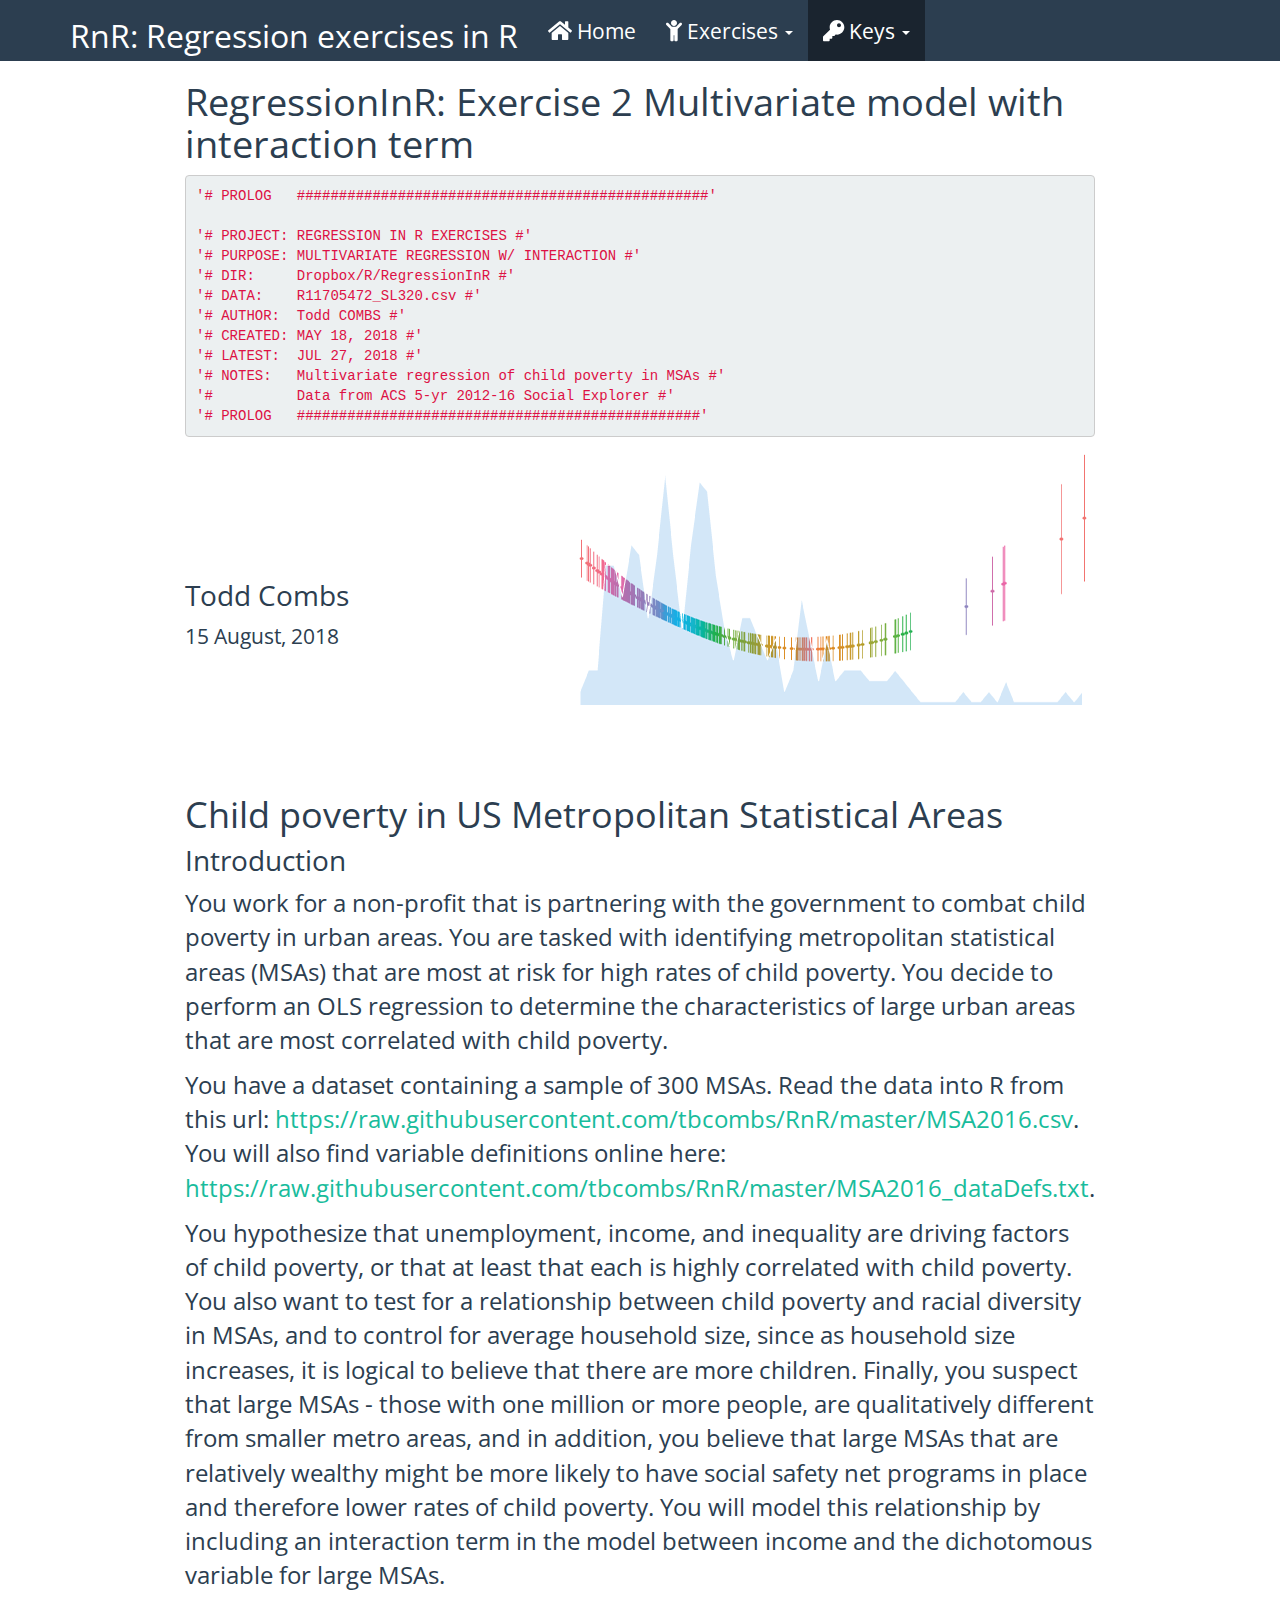
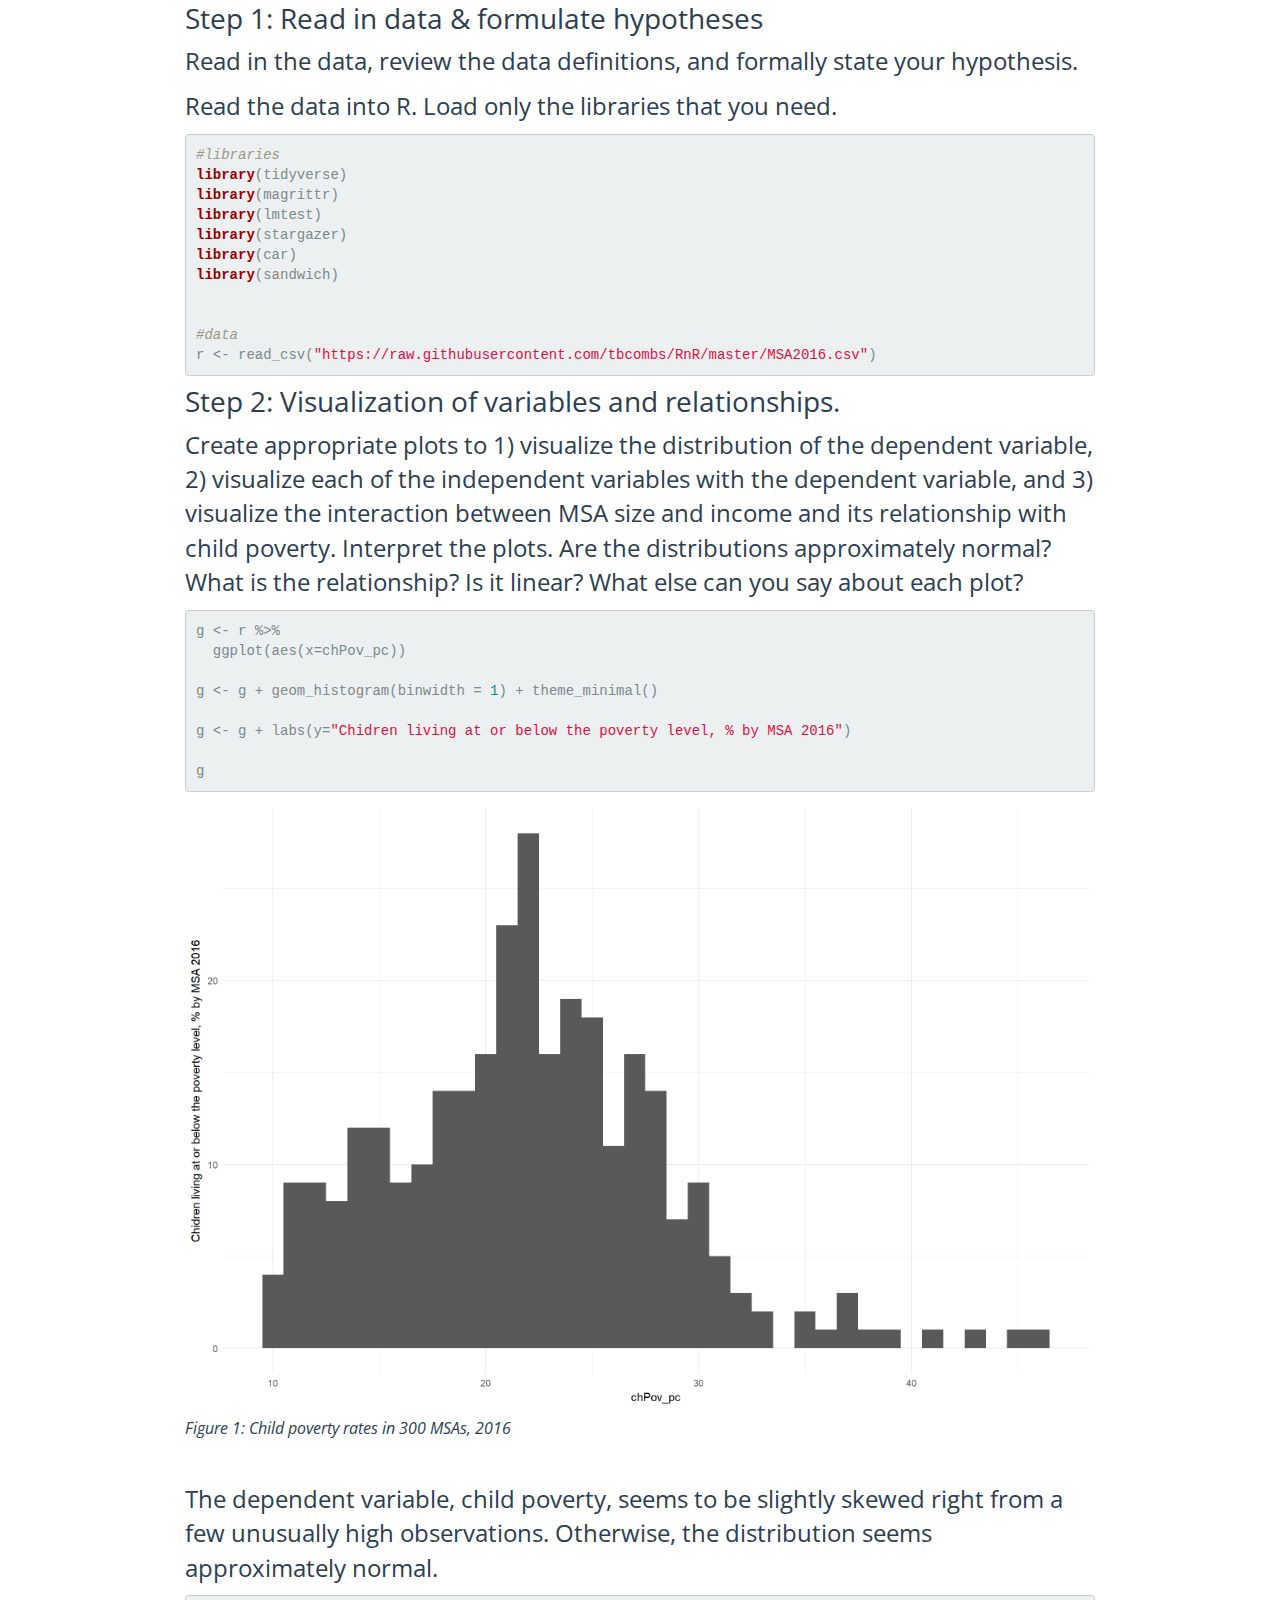
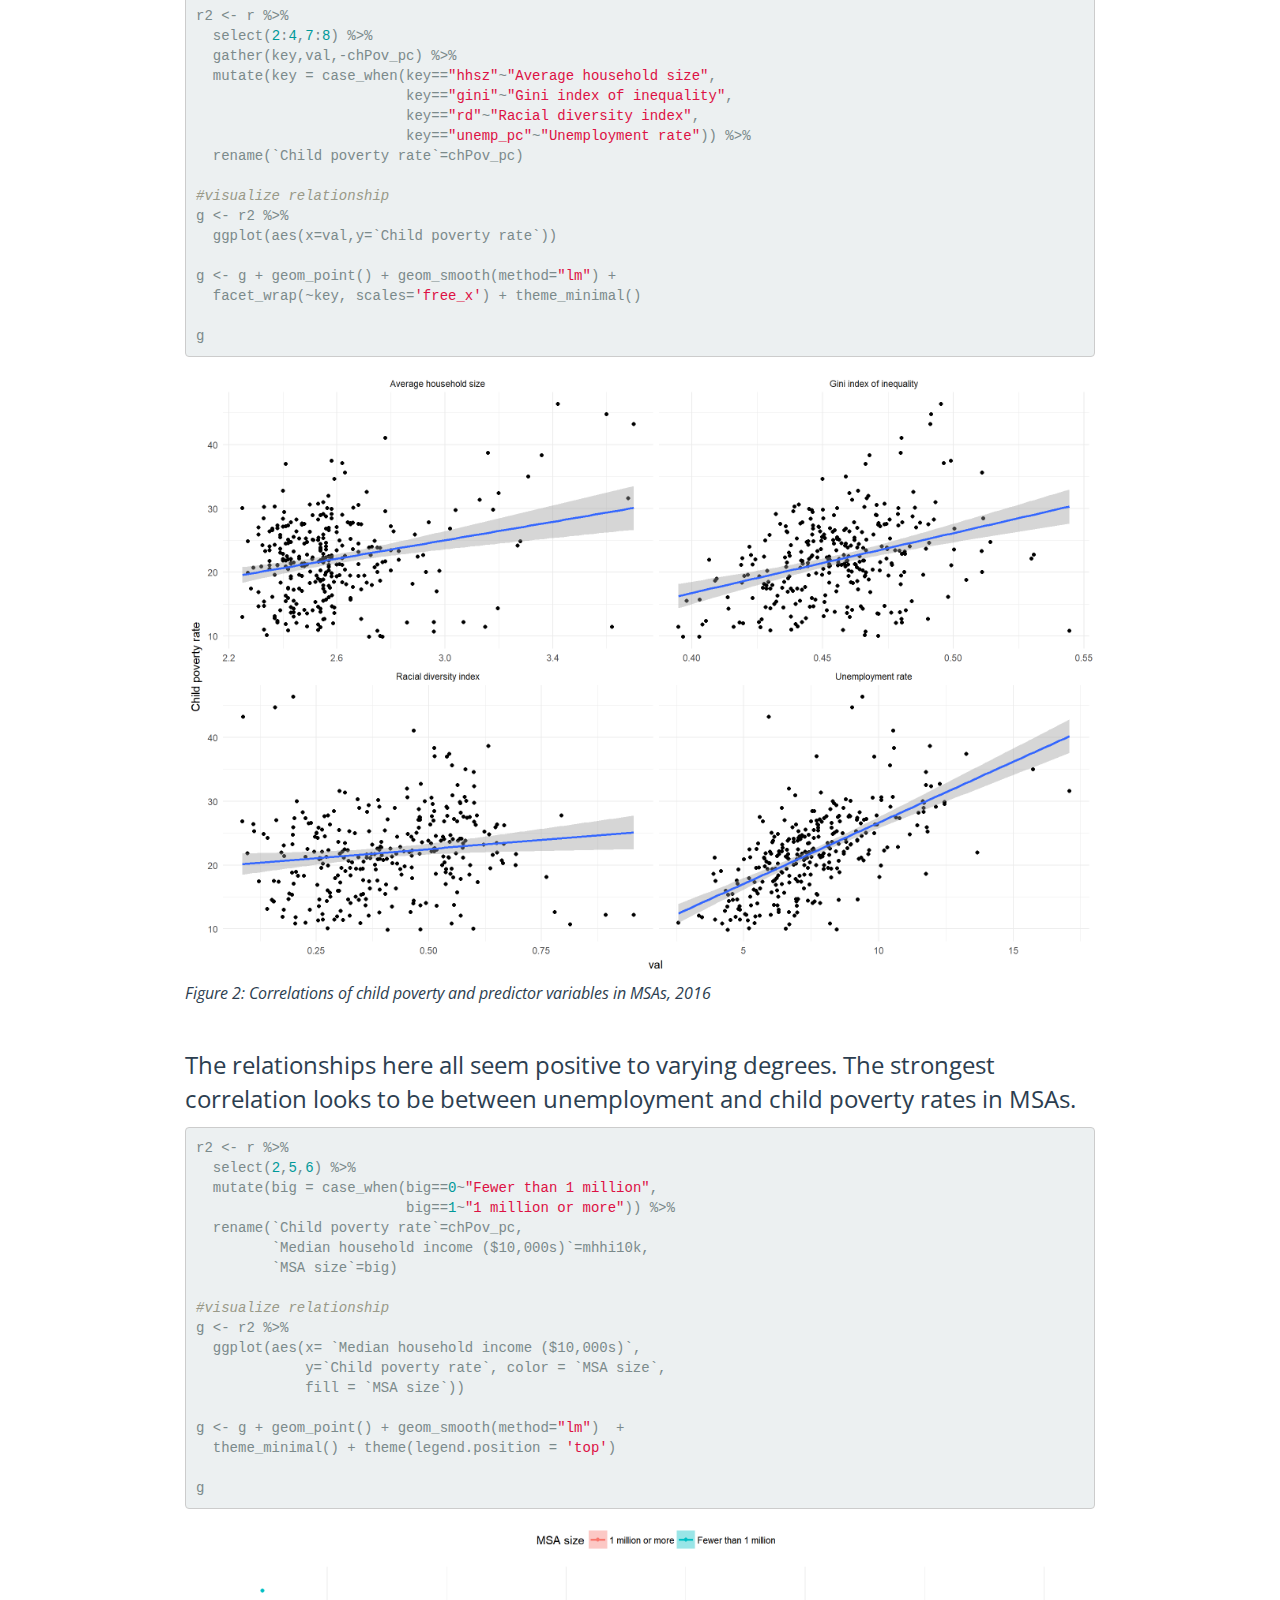
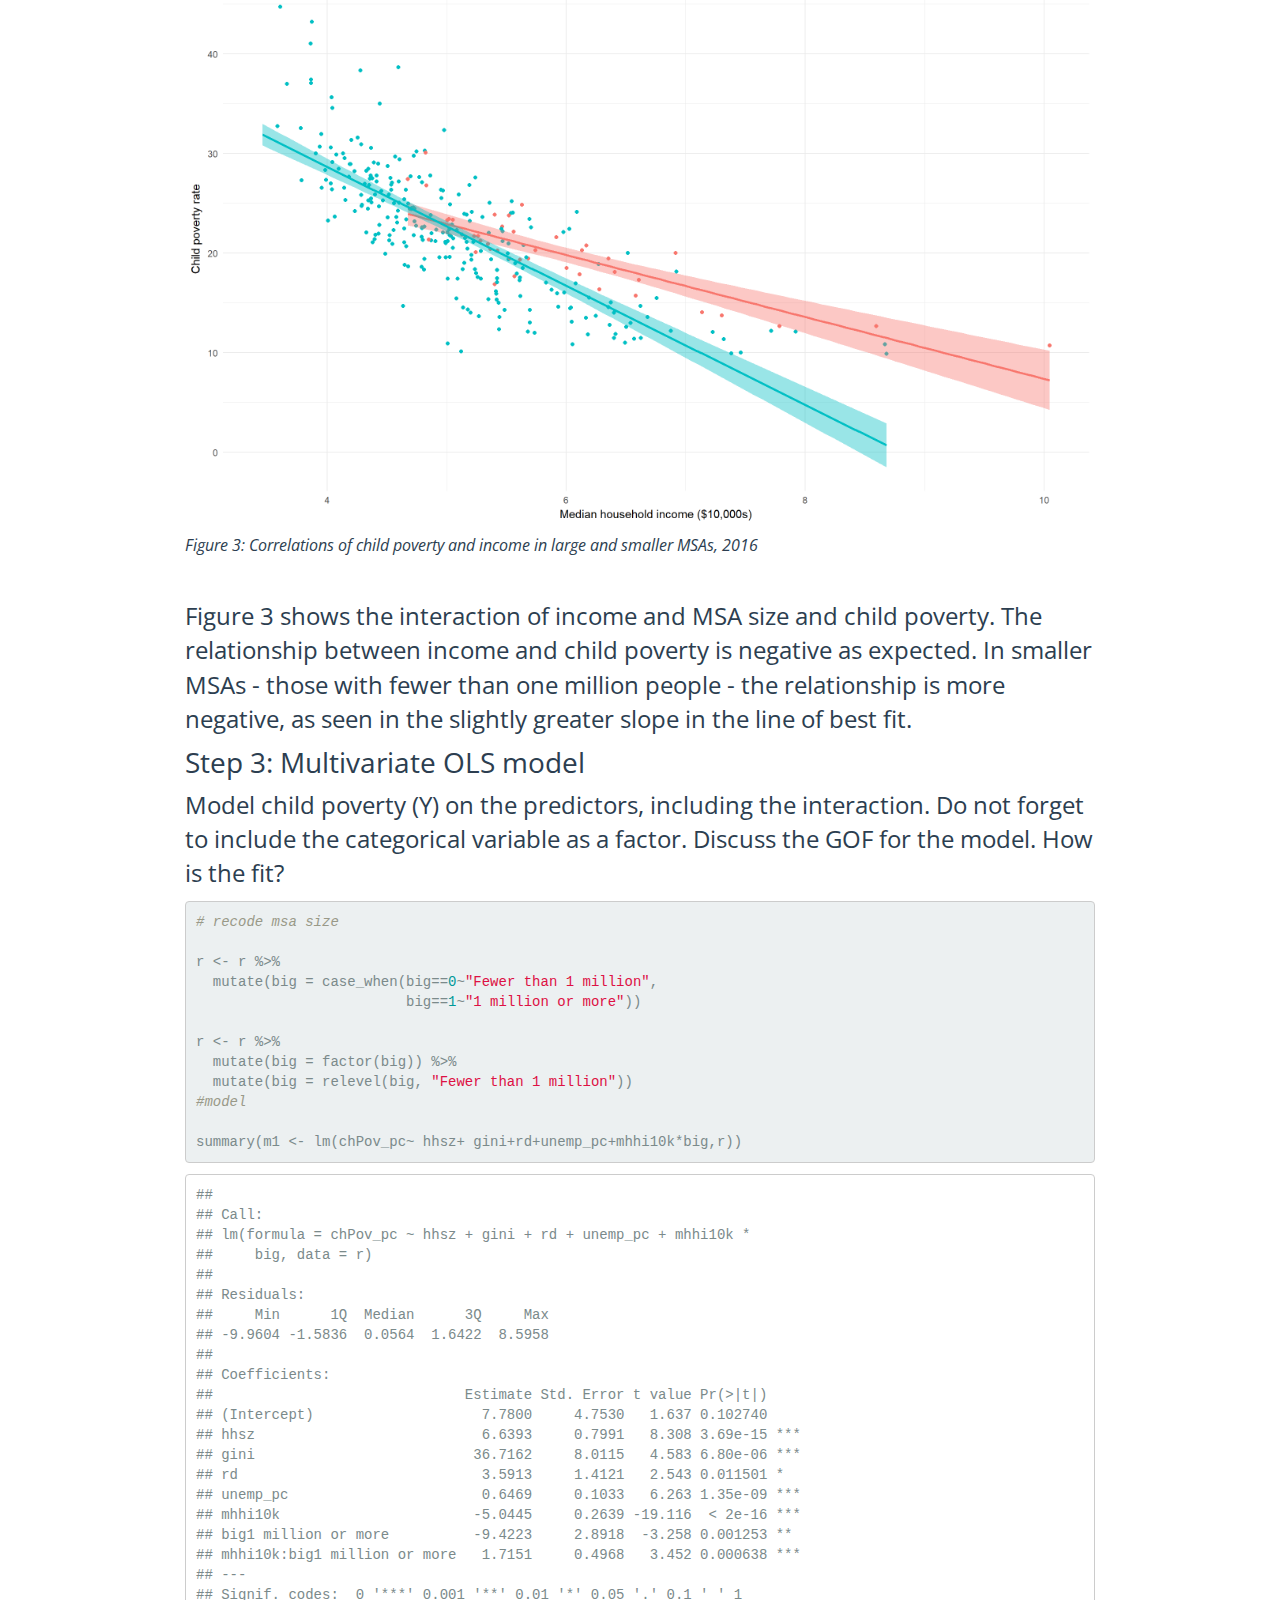
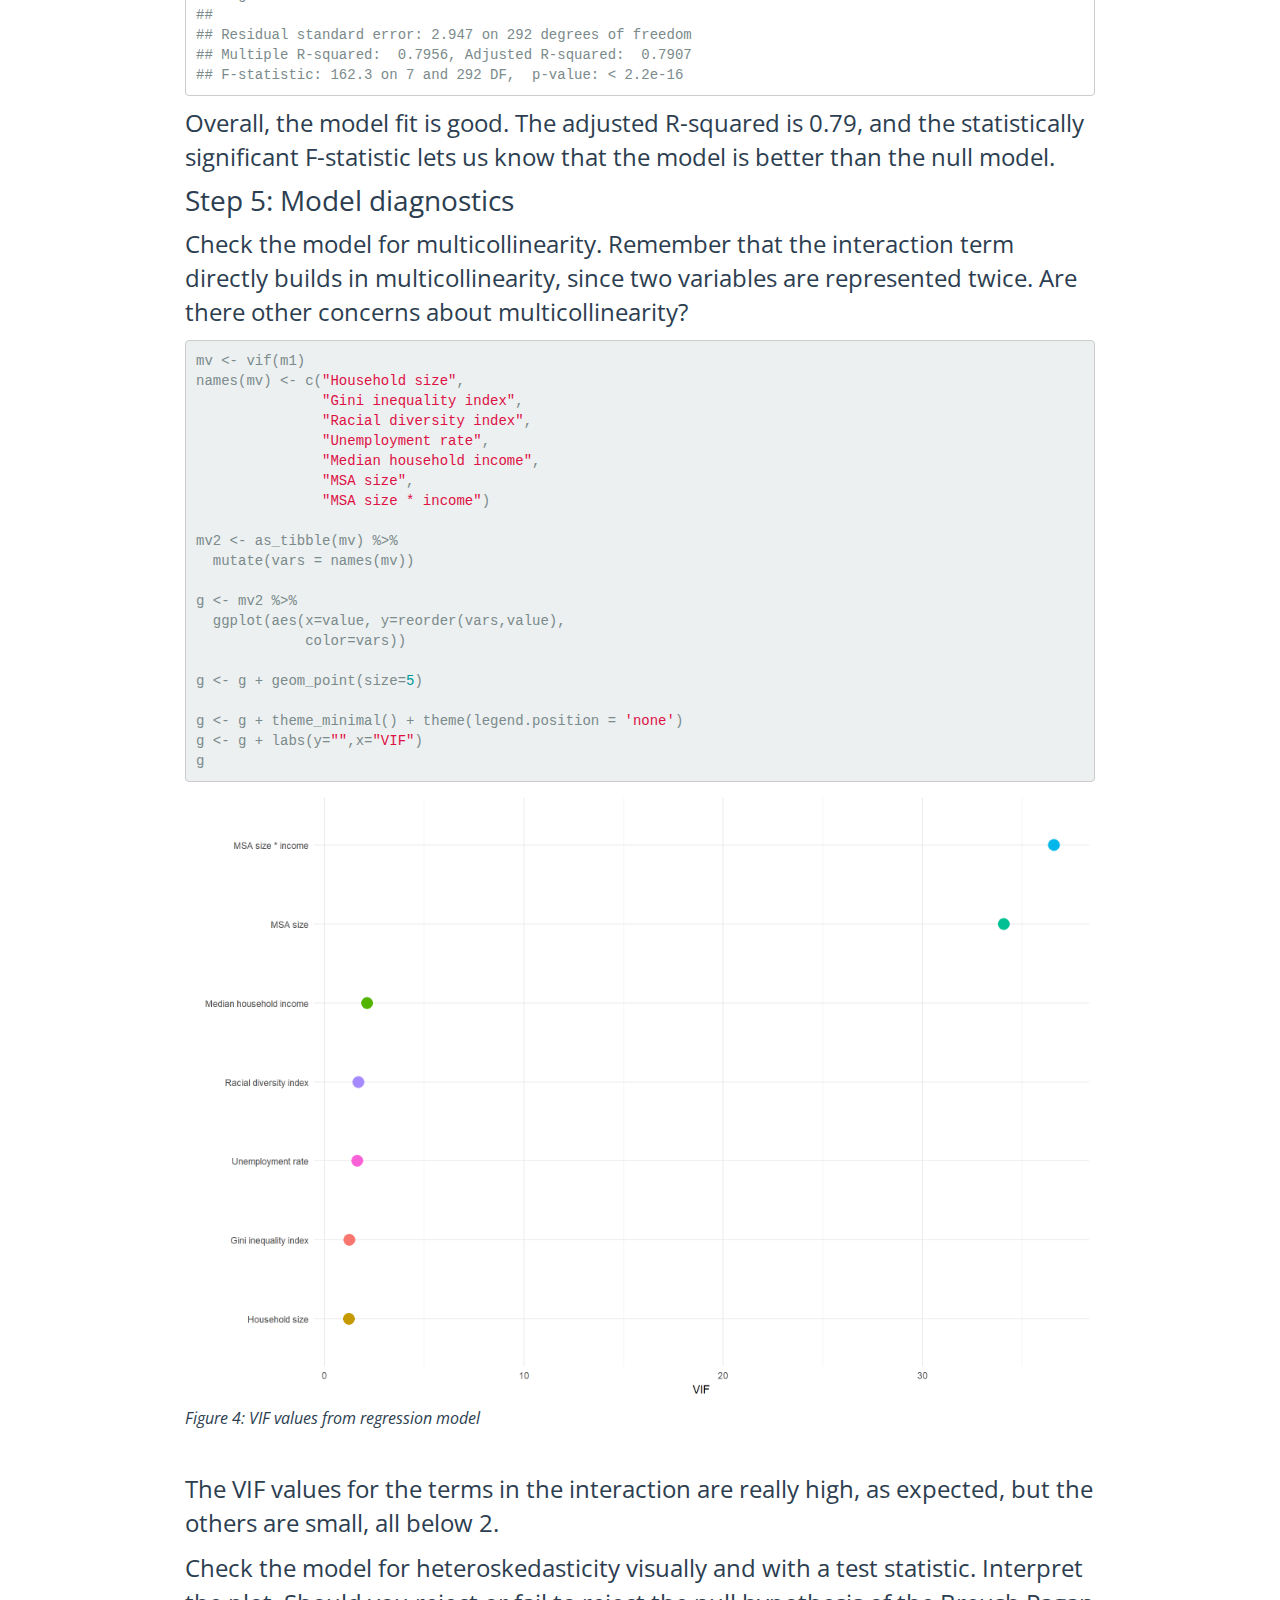
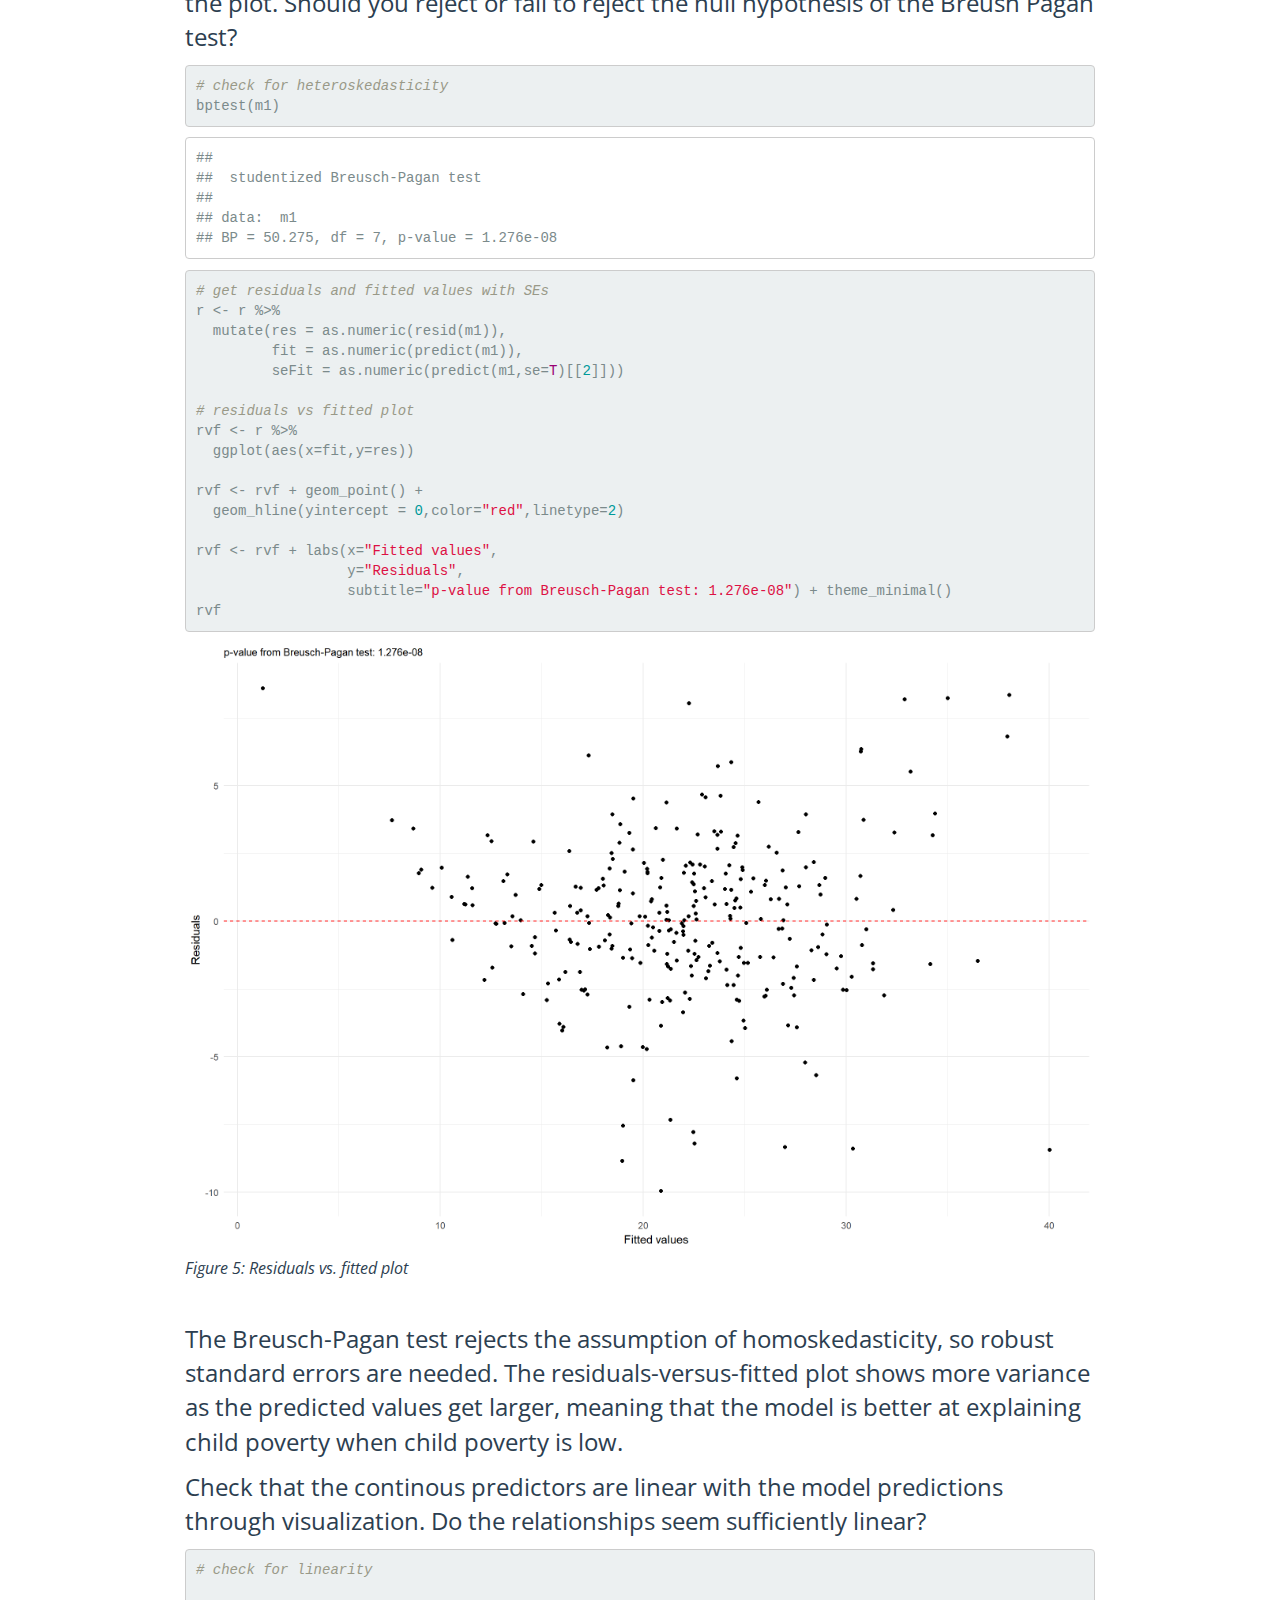
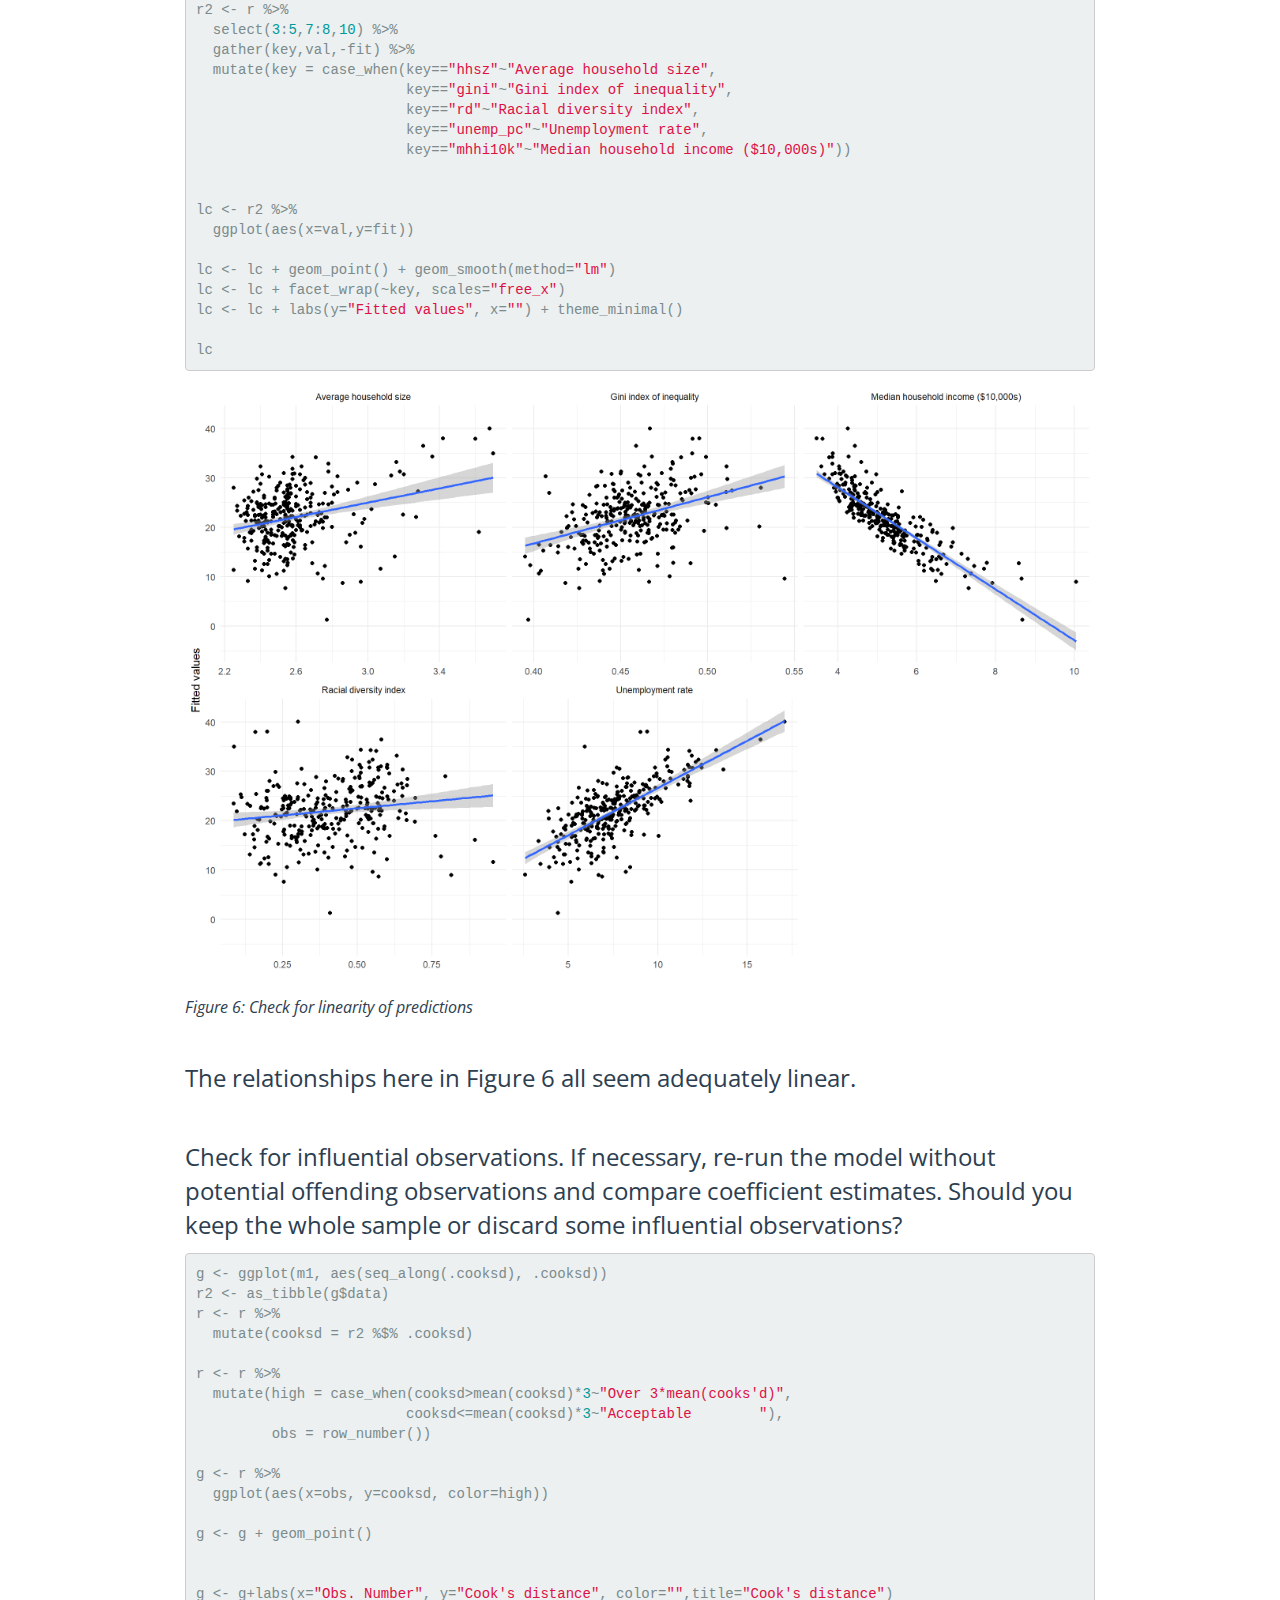
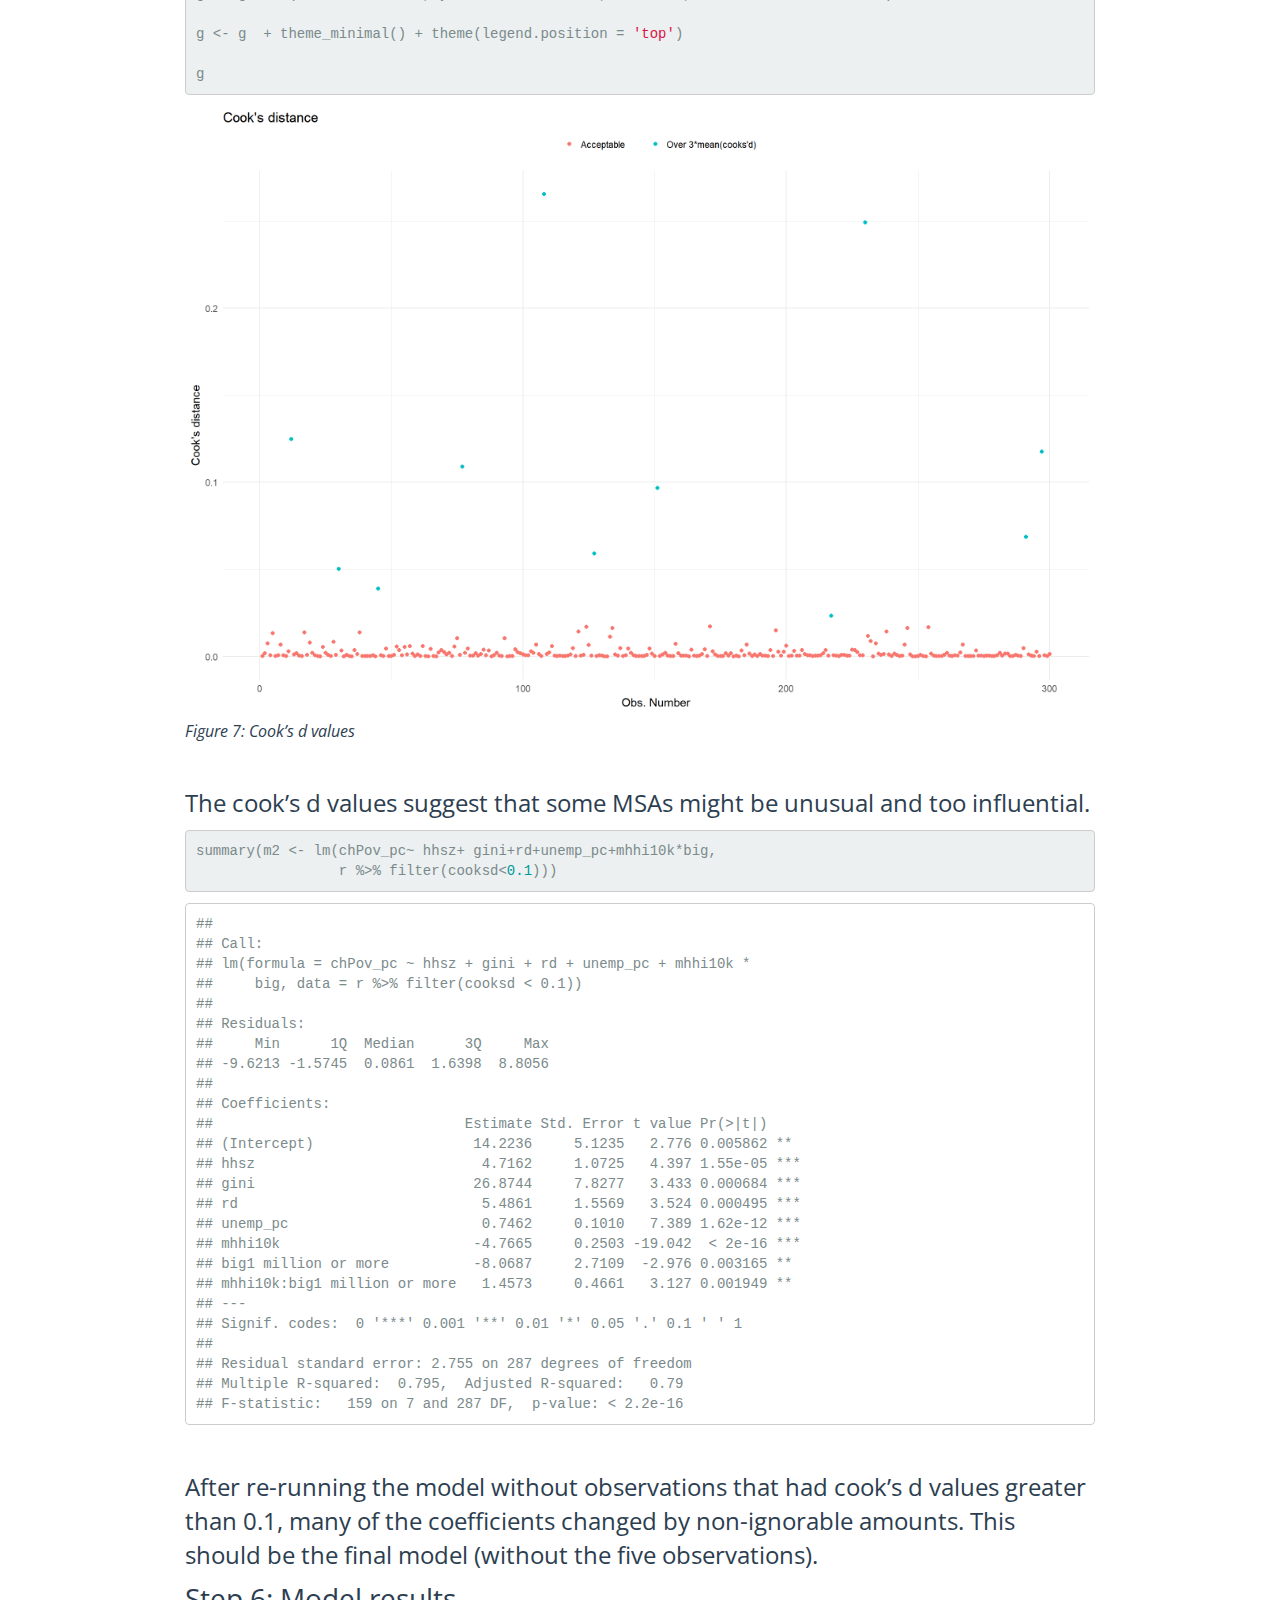
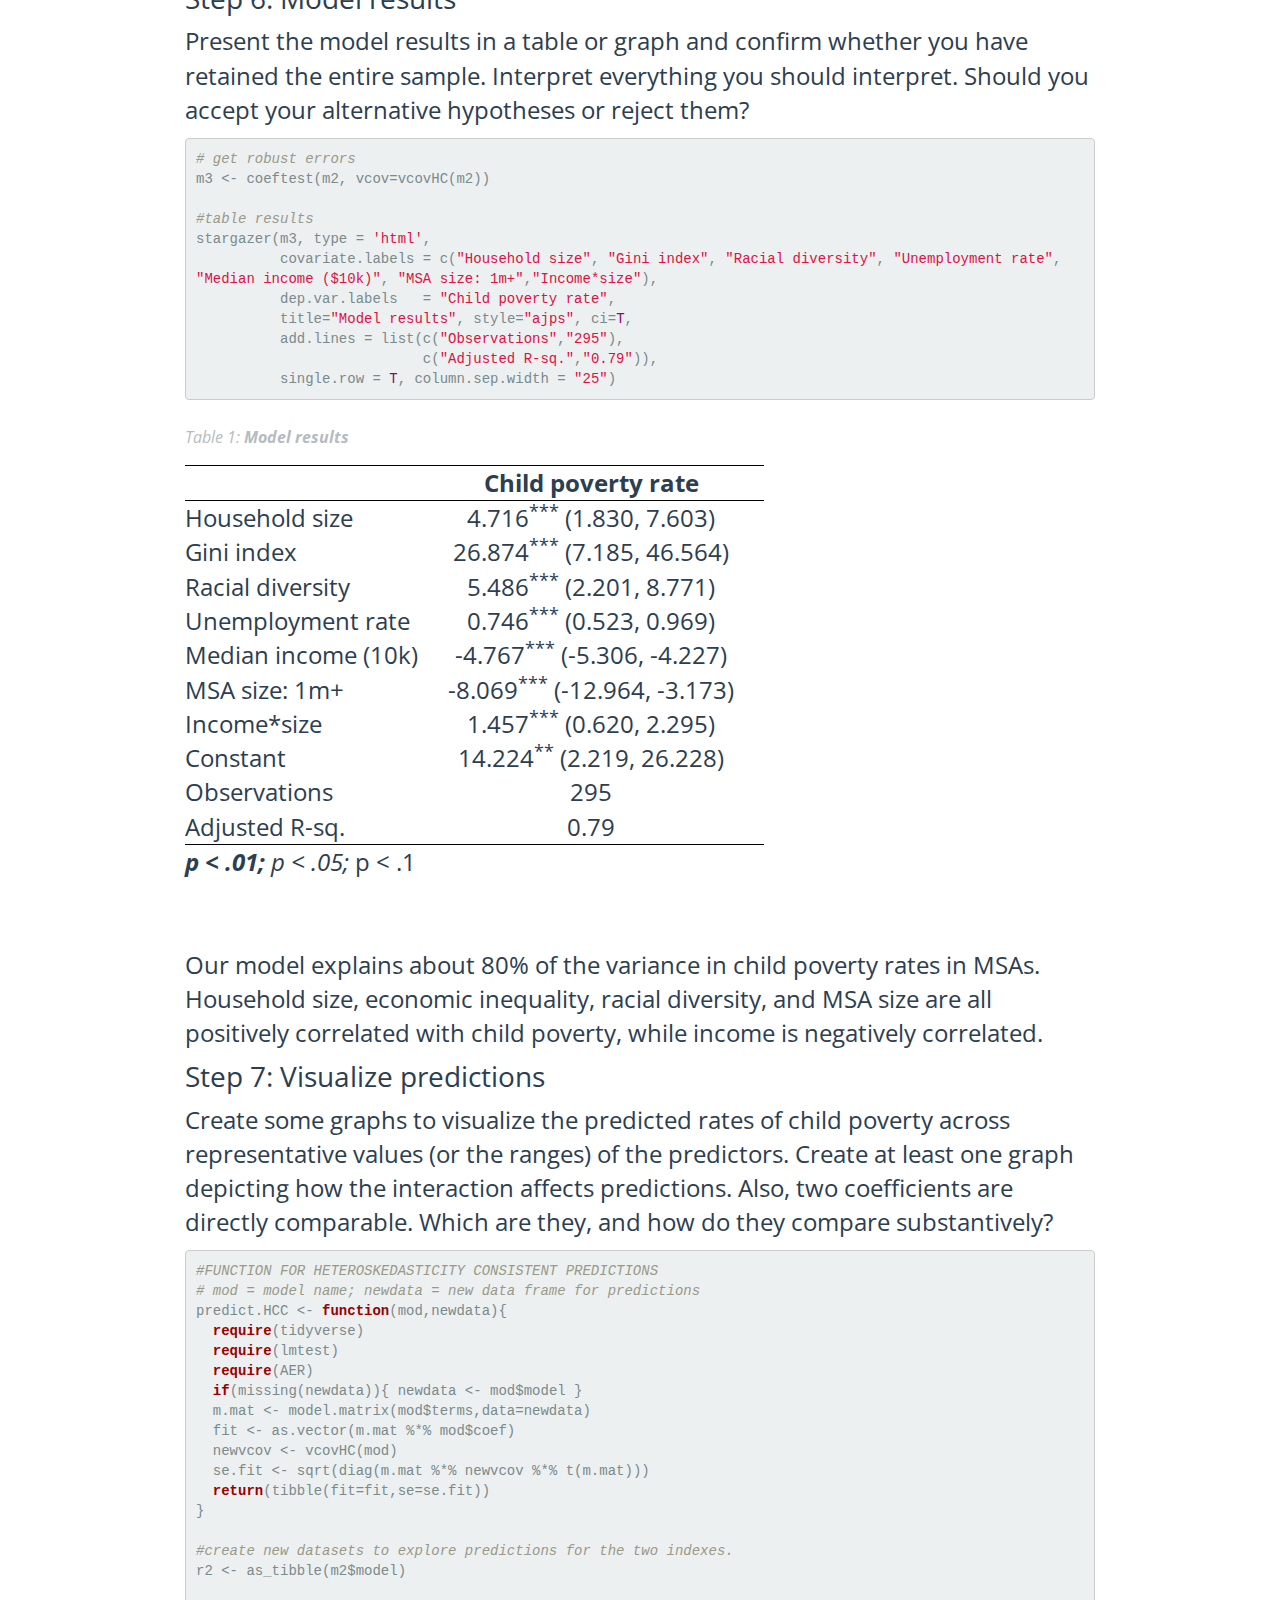
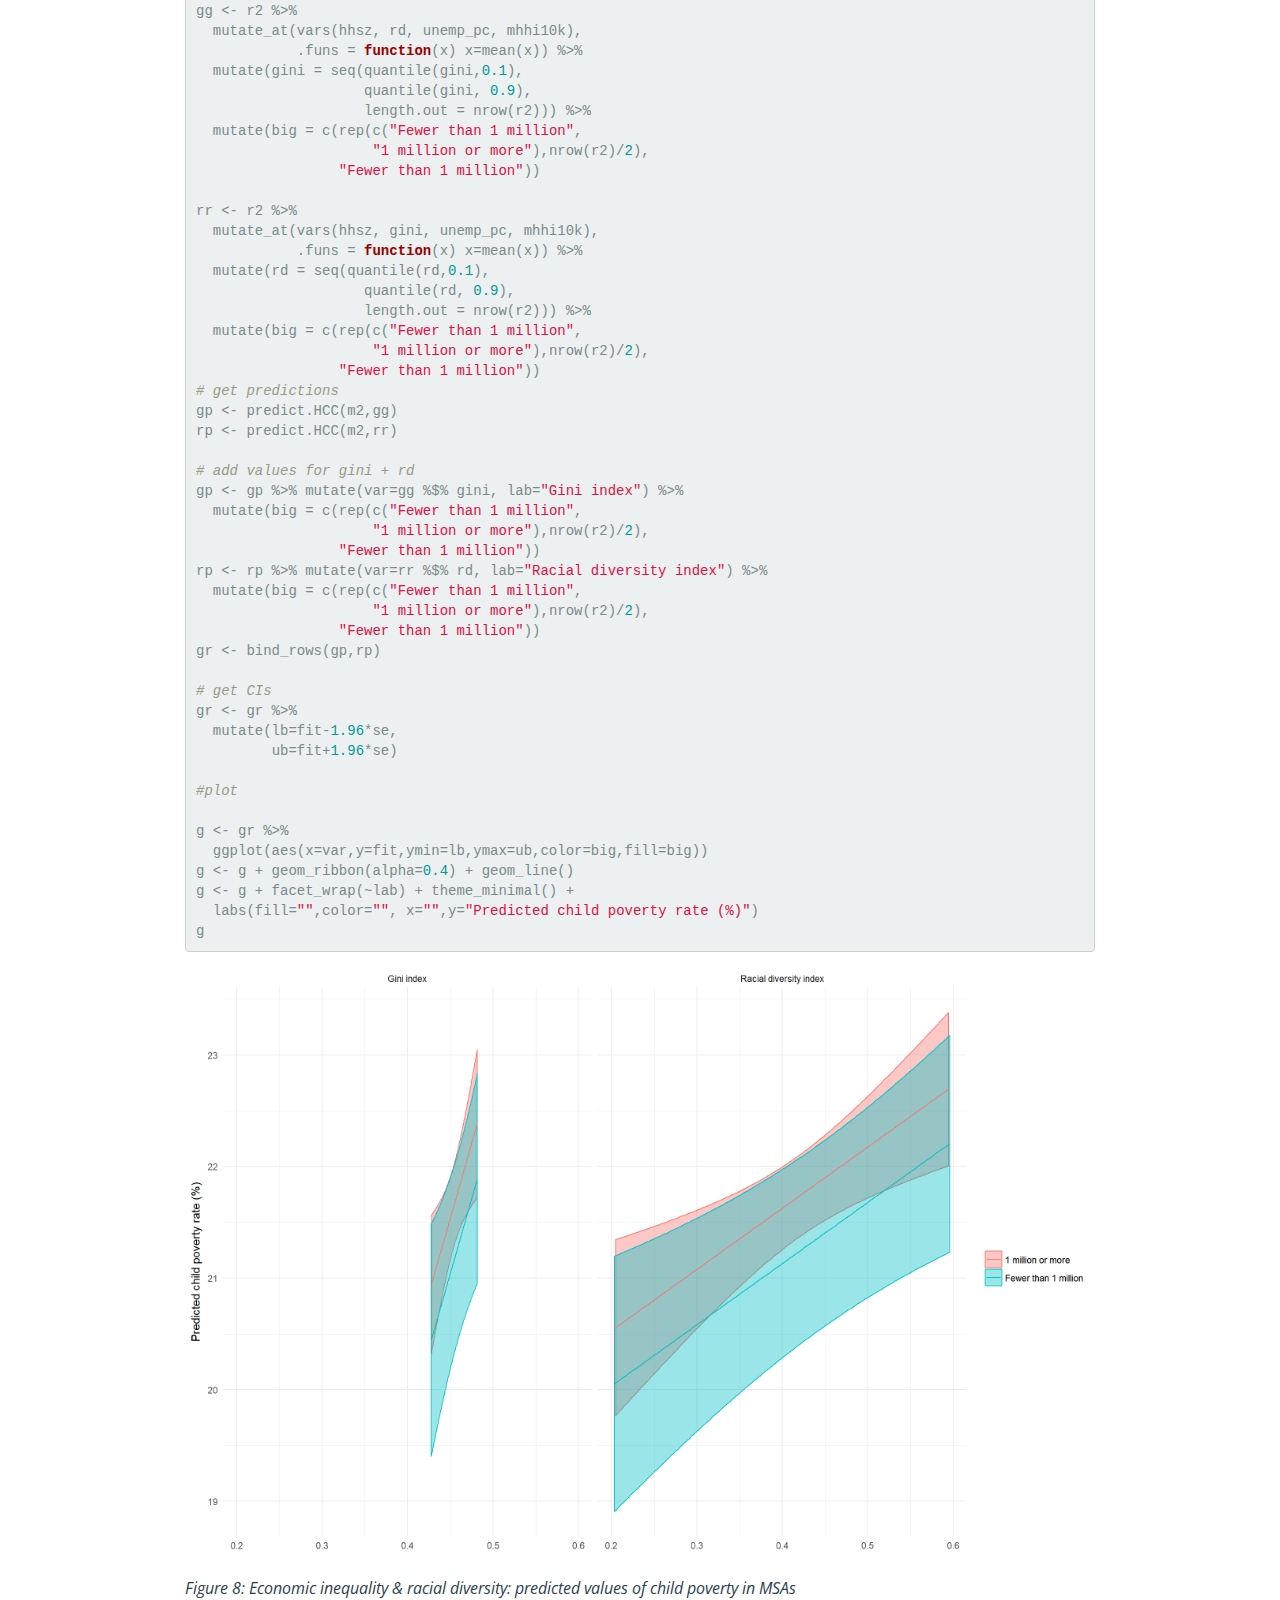
<file: ChildPovMSA_key2.html>
<!DOCTYPE html>

<html xmlns="http://www.w3.org/1999/xhtml">

<head>

<meta charset="utf-8" />
<meta http-equiv="Content-Type" content="text/html; charset=utf-8" />
<meta name="generator" content="pandoc" />




<title>RegressionInR: Exercise 2 Multivariate model with interaction term</title>

<script src="site_libs/jquery-1.11.3/jquery.min.js"></script>
<meta name="viewport" content="width=device-width, initial-scale=1" />
<link href="site_libs/bootstrap-3.3.5/css/flatly.min.css" rel="stylesheet" />
<script src="site_libs/bootstrap-3.3.5/js/bootstrap.min.js"></script>
<script src="site_libs/bootstrap-3.3.5/shim/html5shiv.min.js"></script>
<script src="site_libs/bootstrap-3.3.5/shim/respond.min.js"></script>
<script src="site_libs/navigation-1.1/tabsets.js"></script>
<link href="site_libs/highlightjs-9.12.0/default.css" rel="stylesheet" />
<script src="site_libs/highlightjs-9.12.0/highlight.js"></script>
<link href="site_libs/font-awesome-5.0.13/css/fa-svg-with-js.css" rel="stylesheet" />
<script src="site_libs/font-awesome-5.0.13/js/fontawesome-all.min.js"></script>
<script src="site_libs/font-awesome-5.0.13/js/fa-v4-shims.min.js"></script>

<style type="text/css">code{white-space: pre;}</style>
<style type="text/css">
  pre:not([class]) {
    background-color: white;
  }
</style>
<script type="text/javascript">
if (window.hljs) {
  hljs.configure({languages: []});
  hljs.initHighlightingOnLoad();
  if (document.readyState && document.readyState === "complete") {
    window.setTimeout(function() { hljs.initHighlighting(); }, 0);
  }
}
</script>



<style type="text/css">
h1 {
  font-size: 34px;
}
h1.title {
  font-size: 38px;
}
h2 {
  font-size: 30px;
}
h3 {
  font-size: 24px;
}
h4 {
  font-size: 18px;
}
h5 {
  font-size: 16px;
}
h6 {
  font-size: 12px;
}
.table th:not([align]) {
  text-align: left;
}
</style>

<link rel="stylesheet" href="style.css" type="text/css" />

</head>

<body>

<style type = "text/css">
.main-container {
  max-width: 940px;
  margin-left: auto;
  margin-right: auto;
}
code {
  color: inherit;
  background-color: rgba(0, 0, 0, 0.04);
}
img {
  max-width:100%;
  height: auto;
}
.tabbed-pane {
  padding-top: 12px;
}
.html-widget {
  margin-bottom: 20px;
}
button.code-folding-btn:focus {
  outline: none;
}
</style>


<style type="text/css">
/* padding for bootstrap navbar */
body {
  padding-top: 60px;
  padding-bottom: 40px;
}
/* offset scroll position for anchor links (for fixed navbar)  */
.section h1 {
  padding-top: 65px;
  margin-top: -65px;
}

.section h2 {
  padding-top: 65px;
  margin-top: -65px;
}
.section h3 {
  padding-top: 65px;
  margin-top: -65px;
}
.section h4 {
  padding-top: 65px;
  margin-top: -65px;
}
.section h5 {
  padding-top: 65px;
  margin-top: -65px;
}
.section h6 {
  padding-top: 65px;
  margin-top: -65px;
}
</style>

<script>
// manage active state of menu based on current page
$(document).ready(function () {
  // active menu anchor
  href = window.location.pathname
  href = href.substr(href.lastIndexOf('/') + 1)
  if (href === "")
    href = "index.html";
  var menuAnchor = $('a[href="' + href + '"]');

  // mark it active
  menuAnchor.parent().addClass('active');

  // if it's got a parent navbar menu mark it active as well
  menuAnchor.closest('li.dropdown').addClass('active');
});
</script>


<div class="container-fluid main-container">

<!-- tabsets -->
<script>
$(document).ready(function () {
  window.buildTabsets("TOC");
});
</script>

<!-- code folding -->






<div class="navbar navbar-default  navbar-fixed-top" role="navigation">
  <div class="container">
    <div class="navbar-header">
      <button type="button" class="navbar-toggle collapsed" data-toggle="collapse" data-target="#navbar">
        <span class="icon-bar"></span>
        <span class="icon-bar"></span>
        <span class="icon-bar"></span>
      </button>
      <a class="navbar-brand" href="index.html">RnR: Regression exercises in R</a>
    </div>
    <div id="navbar" class="navbar-collapse collapse">
      <ul class="nav navbar-nav">
        <li>
  <a href="index.html">
    <span class="fa fa-home"></span>
     
    Home
  </a>
</li>
<li class="dropdown">
  <a href="#" class="dropdown-toggle" data-toggle="dropdown" role="button" aria-expanded="false">
    <span class="fa fa-child"></span>
     
    Exercises
     
    <span class="caret"></span>
  </a>
  <ul class="dropdown-menu" role="menu">
    <li>
      <a href="STLinequality.html">Exercise 1</a>
    </li>
    <li>
      <a href="ChildPovMSA.html">Exercise 2</a>
    </li>
    <li>
      <a href="Atheists.html">Exercise 3</a>
    </li>
  </ul>
</li>
<li class="dropdown">
  <a href="#" class="dropdown-toggle" data-toggle="dropdown" role="button" aria-expanded="false">
    <span class="fa fa-key"></span>
     
    Keys
     
    <span class="caret"></span>
  </a>
  <ul class="dropdown-menu" role="menu">
    <li>
      <a href="STLinequality_key.html">Exercise 1</a>
    </li>
    <li>
      <a href="ChildPovMSA_key2.html">Exercise 2</a>
    </li>
    <li>
      <a href="Atheists_key.html">Exercise 3</a>
    </li>
  </ul>
</li>
      </ul>
      <ul class="nav navbar-nav navbar-right">
        
      </ul>
    </div><!--/.nav-collapse -->
  </div><!--/.container -->
</div><!--/.navbar -->

<div class="fluid-row" id="header">



<h1 class="title toc-ignore">RegressionInR: Exercise 2 Multivariate model with interaction term</h1>

</div>


<style type="text/css">

@import url('https://fonts.googleapis.com/css?family=Open+Sans+Condensed:300,300i,700');

h1, h2, h3, h4, h5, body {
font-family: 'Open Sans Condensed', sans-serif;
}

body{ 
      font-size: 16pt;
      counter-reset:table figure;
  }

.table{
  width:auto;
  font-size:26px;
}

th, td {
    padding-right: 30px;
}

caption::before{
  counter-increment: table;
  content: "Table " counter(table) ": ";
}

.caption::before{
  counter-increment: figure;
  content: "Figure " counter(figure) ": ";
}

caption, .caption{
  font-style:italic;
  font-size: 16px;
  margin-top:0.5em;
  margin-bottom:0.5em;
  width:80%;
  text-align: left;
}

#TOC {
  font-size: 17px;
  width: 100%;
}



</style>
<pre class="r"><code>&#39;# PROLOG   #################################################&#39;   

&#39;# PROJECT: REGRESSION IN R EXERCISES #&#39;   
&#39;# PURPOSE: MULTIVARIATE REGRESSION W/ INTERACTION #&#39;   
&#39;# DIR:     Dropbox/R/RegressionInR #&#39;   
&#39;# DATA:    R11705472_SL320.csv #&#39;   
&#39;# AUTHOR:  Todd COMBS #&#39;   
&#39;# CREATED: MAY 18, 2018 #&#39;   
&#39;# LATEST:  JUL 27, 2018 #&#39;   
&#39;# NOTES:   Multivariate regression of child poverty in MSAs #&#39;   
&#39;#          Data from ACS 5-yr 2012-16 Social Explorer #&#39;
&#39;# PROLOG   ################################################&#39;  </code></pre>
<p><img src="RnRlogo.png" alt="Regression in R logo" style="float: right;"></p>
<p><br> <br> <br> <br></p>
<div id="todd-combs" class="section level2">
<h2>Todd Combs</h2>
<p>15 August, 2018</p>
<p><br> <br> <br> <br></p>
</div>
<div id="child-poverty-in-us-metropolitan-statistical-areas" class="section level1">
<h1>Child poverty in US Metropolitan Statistical Areas</h1>
<div id="introduction" class="section level2">
<h2>Introduction</h2>
<p><font size="5"> You work for a non-profit that is partnering with the government to combat child poverty in urban areas. You are tasked with identifying metropolitan statistical areas (MSAs) that are most at risk for high rates of child poverty. You decide to perform an OLS regression to determine the characteristics of large urban areas that are most correlated with child poverty.</p>
<p>You have a dataset containing a sample of 300 MSAs. Read the data into R from this url: <a href="https://raw.githubusercontent.com/tbcombs/RnR/master/MSA2016.csv" class="uri">https://raw.githubusercontent.com/tbcombs/RnR/master/MSA2016.csv</a>. You will also find variable definitions online here: <a href="https://raw.githubusercontent.com/tbcombs/RnR/master/MSA2016_dataDefs.txt" class="uri">https://raw.githubusercontent.com/tbcombs/RnR/master/MSA2016_dataDefs.txt</a>.</p>
<p>You hypothesize that unemployment, income, and inequality are driving factors of child poverty, or that at least that each is highly correlated with child poverty. You also want to test for a relationship between child poverty and racial diversity in MSAs, and to control for average household size, since as household size increases, it is logical to believe that there are more children. Finally, you suspect that large MSAs - those with one million or more people, are qualitatively different from smaller metro areas, and in addition, you believe that large MSAs that are relatively wealthy might be more likely to have social safety net programs in place and therefore lower rates of child poverty. You will model this relationship by including an interaction term in the model between income and the dichotomous variable for large MSAs.</p>
</div>
<div id="step-1-read-in-data-formulate-hypotheses" class="section level2">
<h2>Step 1: Read in data &amp; formulate hypotheses</h2>
<p>Read in the data, review the data definitions, and formally state your hypothesis.</p>
<p>Read the data into R. Load only the libraries that you need.</p>
<pre class="r"><code>#libraries
library(tidyverse)
library(magrittr)
library(lmtest)
library(stargazer)
library(car)
library(sandwich)


#data
r &lt;- read_csv(&quot;https://raw.githubusercontent.com/tbcombs/RnR/master/MSA2016.csv&quot;)</code></pre>
</div>
<div id="step-2-visualization-of-variables-and-relationships." class="section level2">
<h2>Step 2: Visualization of variables and relationships.</h2>
<p>Create appropriate plots to 1) visualize the distribution of the dependent variable, 2) visualize each of the independent variables with the dependent variable, and 3) visualize the interaction between MSA size and income and its relationship with child poverty. Interpret the plots. Are the distributions approximately normal? What is the relationship? Is it linear? What else can you say about each plot?</p>
<pre class="r"><code>g &lt;- r %&gt;%
  ggplot(aes(x=chPov_pc))

g &lt;- g + geom_histogram(binwidth = 1) + theme_minimal() 

g &lt;- g + labs(y=&quot;Chidren living at or below the poverty level, % by MSA 2016&quot;)

g</code></pre>
<div class="figure">
<img src="ChildPovMSA_key2_files/figure-html/vizVars-1.png" alt="Child poverty rates in 300 MSAs, 2016" width="1152" />
<p class="caption">
Child poverty rates in 300 MSAs, 2016
</p>
</div>
<p><br> The dependent variable, child poverty, seems to be slightly skewed right from a few unusually high observations. Otherwise, the distribution seems approximately normal.</p>
<pre class="r"><code>r2 &lt;- r %&gt;%
  select(2:4,7:8) %&gt;%
  gather(key,val,-chPov_pc) %&gt;%
  mutate(key = case_when(key==&quot;hhsz&quot;~&quot;Average household size&quot;,
                         key==&quot;gini&quot;~&quot;Gini index of inequality&quot;,
                         key==&quot;rd&quot;~&quot;Racial diversity index&quot;,
                         key==&quot;unemp_pc&quot;~&quot;Unemployment rate&quot;)) %&gt;%
  rename(`Child poverty rate`=chPov_pc)

#visualize relationship
g &lt;- r2 %&gt;%
  ggplot(aes(x=val,y=`Child poverty rate`))

g &lt;- g + geom_point() + geom_smooth(method=&quot;lm&quot;) + 
  facet_wrap(~key, scales=&#39;free_x&#39;) + theme_minimal()

g</code></pre>
<div class="figure">
<img src="ChildPovMSA_key2_files/figure-html/vizRelation-1.png" alt="Correlations of child poverty and predictor variables in MSAs, 2016" width="1152" />
<p class="caption">
Correlations of child poverty and predictor variables in MSAs, 2016
</p>
</div>
<p><br> The relationships here all seem positive to varying degrees. The strongest correlation looks to be between unemployment and child poverty rates in MSAs.</p>
<pre class="r"><code>r2 &lt;- r %&gt;%
  select(2,5,6) %&gt;%
  mutate(big = case_when(big==0~&quot;Fewer than 1 million&quot;,
                         big==1~&quot;1 million or more&quot;)) %&gt;%
  rename(`Child poverty rate`=chPov_pc,
         `Median household income ($10,000s)`=mhhi10k,
         `MSA size`=big)

#visualize relationship
g &lt;- r2 %&gt;%
  ggplot(aes(x= `Median household income ($10,000s)`,
             y=`Child poverty rate`, color = `MSA size`,
             fill = `MSA size`))

g &lt;- g + geom_point() + geom_smooth(method=&quot;lm&quot;)  +
  theme_minimal() + theme(legend.position = &#39;top&#39;)

g</code></pre>
<div class="figure">
<img src="ChildPovMSA_key2_files/figure-html/vizRelation2-1.png" alt="Correlations of child poverty and income in large and smaller MSAs, 2016" width="1152" />
<p class="caption">
Correlations of child poverty and income in large and smaller MSAs, 2016
</p>
</div>
<p><br> Figure 3 shows the interaction of income and MSA size and child poverty. The relationship between income and child poverty is negative as expected. In smaller MSAs - those with fewer than one million people - the relationship is more negative, as seen in the slightly greater slope in the line of best fit.</p>
</div>
<div id="step-3-multivariate-ols-model" class="section level2">
<h2>Step 3: Multivariate OLS model</h2>
<p>Model child poverty (Y) on the predictors, including the interaction. Do not forget to include the categorical variable as a factor. Discuss the GOF for the model. How is the fit?</p>
<pre class="r"><code># recode msa size

r &lt;- r %&gt;%
  mutate(big = case_when(big==0~&quot;Fewer than 1 million&quot;,
                         big==1~&quot;1 million or more&quot;))

r &lt;- r %&gt;% 
  mutate(big = factor(big)) %&gt;%
  mutate(big = relevel(big, &quot;Fewer than 1 million&quot;))
#model 

summary(m1 &lt;- lm(chPov_pc~ hhsz+ gini+rd+unemp_pc+mhhi10k*big,r))</code></pre>
<pre><code>## 
## Call:
## lm(formula = chPov_pc ~ hhsz + gini + rd + unemp_pc + mhhi10k * 
##     big, data = r)
## 
## Residuals:
##     Min      1Q  Median      3Q     Max 
## -9.9604 -1.5836  0.0564  1.6422  8.5958 
## 
## Coefficients:
##                              Estimate Std. Error t value Pr(&gt;|t|)    
## (Intercept)                    7.7800     4.7530   1.637 0.102740    
## hhsz                           6.6393     0.7991   8.308 3.69e-15 ***
## gini                          36.7162     8.0115   4.583 6.80e-06 ***
## rd                             3.5913     1.4121   2.543 0.011501 *  
## unemp_pc                       0.6469     0.1033   6.263 1.35e-09 ***
## mhhi10k                       -5.0445     0.2639 -19.116  &lt; 2e-16 ***
## big1 million or more          -9.4223     2.8918  -3.258 0.001253 ** 
## mhhi10k:big1 million or more   1.7151     0.4968   3.452 0.000638 ***
## ---
## Signif. codes:  0 &#39;***&#39; 0.001 &#39;**&#39; 0.01 &#39;*&#39; 0.05 &#39;.&#39; 0.1 &#39; &#39; 1
## 
## Residual standard error: 2.947 on 292 degrees of freedom
## Multiple R-squared:  0.7956, Adjusted R-squared:  0.7907 
## F-statistic: 162.3 on 7 and 292 DF,  p-value: &lt; 2.2e-16</code></pre>
<p>Overall, the model fit is good. The adjusted R-squared is 0.79, and the statistically significant F-statistic lets us know that the model is better than the null model.</p>
</div>
<div id="step-5-model-diagnostics" class="section level2">
<h2>Step 5: Model diagnostics</h2>
<p>Check the model for multicollinearity. Remember that the interaction term directly builds in multicollinearity, since two variables are represented twice. Are there other concerns about multicollinearity?</p>
<pre class="r"><code>mv &lt;- vif(m1)
names(mv) &lt;- c(&quot;Household size&quot;,
               &quot;Gini inequality index&quot;,
               &quot;Racial diversity index&quot;,
               &quot;Unemployment rate&quot;,
               &quot;Median household income&quot;,
               &quot;MSA size&quot;,
               &quot;MSA size * income&quot;)

mv2 &lt;- as_tibble(mv) %&gt;%
  mutate(vars = names(mv))

g &lt;- mv2 %&gt;%
  ggplot(aes(x=value, y=reorder(vars,value),
             color=vars))

g &lt;- g + geom_point(size=5)

g &lt;- g + theme_minimal() + theme(legend.position = &#39;none&#39;)
g &lt;- g + labs(y=&quot;&quot;,x=&quot;VIF&quot;)
g</code></pre>
<div class="figure">
<img src="ChildPovMSA_key2_files/figure-html/MC-1.png" alt="VIF values from regression model" width="1152" />
<p class="caption">
VIF values from regression model
</p>
</div>
<p><br> The VIF values for the terms in the interaction are really high, as expected, but the others are small, all below 2.</p>
<p>Check the model for heteroskedasticity visually and with a test statistic. Interpret the plot. Should you reject or fail to reject the null hypothesis of the Breush Pagan test?</p>
<pre class="r"><code># check for heteroskedasticity
bptest(m1)</code></pre>
<pre><code>## 
##  studentized Breusch-Pagan test
## 
## data:  m1
## BP = 50.275, df = 7, p-value = 1.276e-08</code></pre>
<pre class="r"><code># get residuals and fitted values with SEs
r &lt;- r %&gt;%
  mutate(res = as.numeric(resid(m1)),
         fit = as.numeric(predict(m1)),
         seFit = as.numeric(predict(m1,se=T)[[2]]))

# residuals vs fitted plot
rvf &lt;- r %&gt;%
  ggplot(aes(x=fit,y=res))

rvf &lt;- rvf + geom_point() +
  geom_hline(yintercept = 0,color=&quot;red&quot;,linetype=2)

rvf &lt;- rvf + labs(x=&quot;Fitted values&quot;,
                  y=&quot;Residuals&quot;, 
                  subtitle=&quot;p-value from Breusch-Pagan test: 1.276e-08&quot;) + theme_minimal()
rvf</code></pre>
<div class="figure">
<img src="ChildPovMSA_key2_files/figure-html/diags1-1.png" alt="Residuals vs. fitted plot" width="1152" />
<p class="caption">
Residuals vs. fitted plot
</p>
</div>
<p><br> The Breusch-Pagan test rejects the assumption of homoskedasticity, so robust standard errors are needed. The residuals-versus-fitted plot shows more variance as the predicted values get larger, meaning that the model is better at explaining child poverty when child poverty is low.</p>
<p>Check that the continous predictors are linear with the model predictions through visualization. Do the relationships seem sufficiently linear?</p>
<pre class="r"><code># check for linearity

r2 &lt;- r %&gt;%
  select(3:5,7:8,10) %&gt;%
  gather(key,val,-fit) %&gt;%
  mutate(key = case_when(key==&quot;hhsz&quot;~&quot;Average household size&quot;,
                         key==&quot;gini&quot;~&quot;Gini index of inequality&quot;,
                         key==&quot;rd&quot;~&quot;Racial diversity index&quot;,
                         key==&quot;unemp_pc&quot;~&quot;Unemployment rate&quot;,
                         key==&quot;mhhi10k&quot;~&quot;Median household income ($10,000s)&quot;)) 
 
  
lc &lt;- r2 %&gt;%
  ggplot(aes(x=val,y=fit))

lc &lt;- lc + geom_point() + geom_smooth(method=&quot;lm&quot;)
lc &lt;- lc + facet_wrap(~key, scales=&quot;free_x&quot;)
lc &lt;- lc + labs(y=&quot;Fitted values&quot;, x=&quot;&quot;) + theme_minimal()

lc</code></pre>
<div class="figure">
<img src="ChildPovMSA_key2_files/figure-html/diags2-1.png" alt="Check for linearity of predictions" width="1152" />
<p class="caption">
Check for linearity of predictions
</p>
</div>
<p><br> The relationships here in Figure 6 all seem adequately linear.</p>
<p><br> Check for influential observations. If necessary, re-run the model without potential offending observations and compare coefficient estimates. Should you keep the whole sample or discard some influential observations?</p>
<pre class="r"><code>g &lt;- ggplot(m1, aes(seq_along(.cooksd), .cooksd))
r2 &lt;- as_tibble(g$data)
r &lt;- r %&gt;%
  mutate(cooksd = r2 %$% .cooksd)

r &lt;- r %&gt;%
  mutate(high = case_when(cooksd&gt;mean(cooksd)*3~&quot;Over 3*mean(cooks&#39;d)&quot;,
                         cooksd&lt;=mean(cooksd)*3~&quot;Acceptable        &quot;),
         obs = row_number()) 

g &lt;- r %&gt;%
  ggplot(aes(x=obs, y=cooksd, color=high))

g &lt;- g + geom_point()
                    
                    
g &lt;- g+labs(x=&quot;Obs. Number&quot;, y=&quot;Cook&#39;s distance&quot;, color=&quot;&quot;,title=&quot;Cook&#39;s distance&quot;)

g &lt;- g  + theme_minimal() + theme(legend.position = &#39;top&#39;)

g</code></pre>
<div class="figure">
<img src="ChildPovMSA_key2_files/figure-html/ios-1.png" alt="Cook's d values" width="1152" />
<p class="caption">
Cook’s d values
</p>
</div>
<p><br> The cook’s d values suggest that some MSAs might be unusual and too influential.</p>
<pre class="r"><code>summary(m2 &lt;- lm(chPov_pc~ hhsz+ gini+rd+unemp_pc+mhhi10k*big,
                 r %&gt;% filter(cooksd&lt;0.1)))</code></pre>
<pre><code>## 
## Call:
## lm(formula = chPov_pc ~ hhsz + gini + rd + unemp_pc + mhhi10k * 
##     big, data = r %&gt;% filter(cooksd &lt; 0.1))
## 
## Residuals:
##     Min      1Q  Median      3Q     Max 
## -9.6213 -1.5745  0.0861  1.6398  8.8056 
## 
## Coefficients:
##                              Estimate Std. Error t value Pr(&gt;|t|)    
## (Intercept)                   14.2236     5.1235   2.776 0.005862 ** 
## hhsz                           4.7162     1.0725   4.397 1.55e-05 ***
## gini                          26.8744     7.8277   3.433 0.000684 ***
## rd                             5.4861     1.5569   3.524 0.000495 ***
## unemp_pc                       0.7462     0.1010   7.389 1.62e-12 ***
## mhhi10k                       -4.7665     0.2503 -19.042  &lt; 2e-16 ***
## big1 million or more          -8.0687     2.7109  -2.976 0.003165 ** 
## mhhi10k:big1 million or more   1.4573     0.4661   3.127 0.001949 ** 
## ---
## Signif. codes:  0 &#39;***&#39; 0.001 &#39;**&#39; 0.01 &#39;*&#39; 0.05 &#39;.&#39; 0.1 &#39; &#39; 1
## 
## Residual standard error: 2.755 on 287 degrees of freedom
## Multiple R-squared:  0.795,  Adjusted R-squared:   0.79 
## F-statistic:   159 on 7 and 287 DF,  p-value: &lt; 2.2e-16</code></pre>
<p><br> After re-running the model without observations that had cook’s d values greater than 0.1, many of the coefficients changed by non-ignorable amounts. This should be the final model (without the five observations).</p>
</div>
<div id="step-6-model-results" class="section level2">
<h2>Step 6: Model results</h2>
<p>Present the model results in a table or graph and confirm whether you have retained the entire sample. Interpret everything you should interpret. Should you accept your alternative hypotheses or reject them?</p>
<pre class="r"><code># get robust errors
m3 &lt;- coeftest(m2, vcov=vcovHC(m2))

#table results
stargazer(m3, type = &#39;html&#39;,
          covariate.labels = c(&quot;Household size&quot;, &quot;Gini index&quot;, &quot;Racial diversity&quot;, &quot;Unemployment rate&quot;, &quot;Median income ($10k)&quot;, &quot;MSA size: 1m+&quot;,&quot;Income*size&quot;),
          dep.var.labels   = &quot;Child poverty rate&quot;,
          title=&quot;Model results&quot;, style=&quot;ajps&quot;, ci=T,
          add.lines = list(c(&quot;Observations&quot;,&quot;295&quot;),
                           c(&quot;Adjusted R-sq.&quot;,&quot;0.79&quot;)),
          single.row = T, column.sep.width = &quot;25&quot;)</code></pre>
<table style="text-align:center">
<caption>
<strong>Model results</strong>
</caption>
<tr>
<td colspan="2" style="border-bottom: 1px solid black">
</td>
</tr>
<tr>
<td style="text-align:left">
</td>
<td>
<strong>Child poverty rate</strong>
</td>
</tr>
<tr>
<td colspan="2" style="border-bottom: 1px solid black">
</td>
</tr>
<tr>
<td style="text-align:left">
Household size
</td>
<td>
4.716<sup>***</sup> (1.830, 7.603)
</td>
</tr>
<tr>
<td style="text-align:left">
Gini index
</td>
<td>
26.874<sup>***</sup> (7.185, 46.564)
</td>
</tr>
<tr>
<td style="text-align:left">
Racial diversity
</td>
<td>
5.486<sup>***</sup> (2.201, 8.771)
</td>
</tr>
<tr>
<td style="text-align:left">
Unemployment rate
</td>
<td>
0.746<sup>***</sup> (0.523, 0.969)
</td>
</tr>
<tr>
<td style="text-align:left">
Median income (10k)
</td>
<td>
-4.767<sup>***</sup> (-5.306, -4.227)
</td>
</tr>
<tr>
<td style="text-align:left">
MSA size: 1m+
</td>
<td>
-8.069<sup>***</sup> (-12.964, -3.173)
</td>
</tr>
<tr>
<td style="text-align:left">
Income*size
</td>
<td>
1.457<sup>***</sup> (0.620, 2.295)
</td>
</tr>
<tr>
<td style="text-align:left">
Constant
</td>
<td>
14.224<sup>**</sup> (2.219, 26.228)
</td>
</tr>
<tr>
<td style="text-align:left">
Observations
</td>
<td>
295
</td>
</tr>
<tr>
<td style="text-align:left">
Adjusted R-sq.
</td>
<td>
0.79
</td>
</tr>
<tr>
<td colspan="2" style="border-bottom: 1px solid black">
</td>
</tr>
<tr>
<td colspan="2" style="text-align:left">
<sup><em><strong></sup>p &lt; .01; <sup></strong></sup>p &lt; .05; <sup></em></sup>p &lt; .1
</td>
</tr>
</table>
<p><br> <br> Our model explains about 80% of the variance in child poverty rates in MSAs. Household size, economic inequality, racial diversity, and MSA size are all positively correlated with child poverty, while income is negatively correlated.</p>
</div>
<div id="step-7-visualize-predictions" class="section level2">
<h2>Step 7: Visualize predictions</h2>
<p>Create some graphs to visualize the predicted rates of child poverty across representative values (or the ranges) of the predictors. Create at least one graph depicting how the interaction affects predictions. Also, two coefficients are directly comparable. Which are they, and how do they compare substantively?</p>
<pre class="r"><code>#FUNCTION FOR HETEROSKEDASTICITY CONSISTENT PREDICTIONS
# mod = model name; newdata = new data frame for predictions
predict.HCC &lt;- function(mod,newdata){
  require(tidyverse)
  require(lmtest)
  require(AER)
  if(missing(newdata)){ newdata &lt;- mod$model }
  m.mat &lt;- model.matrix(mod$terms,data=newdata)
  fit &lt;- as.vector(m.mat %*% mod$coef)
  newvcov &lt;- vcovHC(mod)
  se.fit &lt;- sqrt(diag(m.mat %*% newvcov %*% t(m.mat)))
  return(tibble(fit=fit,se=se.fit))
}

#create new datasets to explore predictions for the two indexes.
r2 &lt;- as_tibble(m2$model)

gg &lt;- r2 %&gt;%
  mutate_at(vars(hhsz, rd, unemp_pc, mhhi10k),
            .funs = function(x) x=mean(x)) %&gt;%
  mutate(gini = seq(quantile(gini,0.1),
                    quantile(gini, 0.9),
                    length.out = nrow(r2))) %&gt;%
  mutate(big = c(rep(c(&quot;Fewer than 1 million&quot;,
                     &quot;1 million or more&quot;),nrow(r2)/2),
                 &quot;Fewer than 1 million&quot;))

rr &lt;- r2 %&gt;%
  mutate_at(vars(hhsz, gini, unemp_pc, mhhi10k),
            .funs = function(x) x=mean(x)) %&gt;%
  mutate(rd = seq(quantile(rd,0.1),
                    quantile(rd, 0.9),
                    length.out = nrow(r2))) %&gt;%
  mutate(big = c(rep(c(&quot;Fewer than 1 million&quot;,
                     &quot;1 million or more&quot;),nrow(r2)/2),
                 &quot;Fewer than 1 million&quot;))
# get predictions
gp &lt;- predict.HCC(m2,gg)
rp &lt;- predict.HCC(m2,rr)

# add values for gini + rd
gp &lt;- gp %&gt;% mutate(var=gg %$% gini, lab=&quot;Gini index&quot;) %&gt;%
  mutate(big = c(rep(c(&quot;Fewer than 1 million&quot;,
                     &quot;1 million or more&quot;),nrow(r2)/2),
                 &quot;Fewer than 1 million&quot;))
rp &lt;- rp %&gt;% mutate(var=rr %$% rd, lab=&quot;Racial diversity index&quot;) %&gt;%
  mutate(big = c(rep(c(&quot;Fewer than 1 million&quot;,
                     &quot;1 million or more&quot;),nrow(r2)/2),
                 &quot;Fewer than 1 million&quot;))
gr &lt;- bind_rows(gp,rp)

# get CIs
gr &lt;- gr %&gt;%
  mutate(lb=fit-1.96*se,
         ub=fit+1.96*se)

#plot

g &lt;- gr %&gt;%
  ggplot(aes(x=var,y=fit,ymin=lb,ymax=ub,color=big,fill=big))
g &lt;- g + geom_ribbon(alpha=0.4) + geom_line()
g &lt;- g + facet_wrap(~lab) + theme_minimal() +
  labs(fill=&quot;&quot;,color=&quot;&quot;, x=&quot;&quot;,y=&quot;Predicted child poverty rate (%)&quot;)
g</code></pre>
<div class="figure">
<img src="ChildPovMSA_key2_files/figure-html/preds1-1.png" alt="Economic inequality &amp; racial diversity: predicted values of child poverty in MSAs" width="1152" />
<p class="caption">
Economic inequality &amp; racial diversity: predicted values of child poverty in MSAs
</p>
</div>
<p><br></p>
<p>Economic inequality (Gini) and the racial diversity index both are ratios between 0 and 1 and therefore their effects can be directly compared. Figure 8 shows the predicted values of child poverty in the average MSA. For each plot, all other variables were held at their mean, and only the variable in question was allowed to vary. Each ranges from its 10th to 90th percentile. We see that the slope for the Gini index is much steeper than that of the racial diversity index when the x-axis is forced to be the same in both plots. This illustrates the MUCH larger effect of economic inequality on child poverty than that of racial diversity. Indeed, the coefficient for the Gini index is more than five times that of racial diversity. In each of these plots, we see parallel lines for large or smaller MSAs, which is expected, since the interaction term was for income, not for either of these variables.</p>
<pre class="r"><code>#create new datasets to explore predictions for the two vars.
r2 &lt;- as_tibble(m2$model)

hh &lt;- r2 %&gt;%
  mutate_at(vars(gini, rd, unemp_pc, mhhi10k),
            .funs = function(x) x=mean(x)) %&gt;%
  mutate(hhsz = seq(quantile(hhsz,0.1),
                    quantile(hhsz, 0.9),
                    length.out = nrow(r2))) %&gt;%
  mutate(big = c(rep(c(&quot;Fewer than 1 million&quot;,
                     &quot;1 million or more&quot;),nrow(r2)/2),
                 &quot;Fewer than 1 million&quot;))

uu &lt;- r2 %&gt;%
  mutate_at(vars(hhsz, gini, rd, mhhi10k),
            .funs = function(x) x=mean(x)) %&gt;%
  mutate(unemp_pc = seq(quantile(unemp_pc,0.1),
                    quantile(unemp_pc, 0.9),
                    length.out = nrow(r2))) %&gt;%
  mutate(big = c(rep(c(&quot;Fewer than 1 million&quot;,
                     &quot;1 million or more&quot;),nrow(r2)/2),
                 &quot;Fewer than 1 million&quot;))
# get predictions
hp &lt;- predict.HCC(m2,hh)
up &lt;- predict.HCC(m2,uu)

# add values for unemp + hhsz
hp &lt;- hp %&gt;% mutate(var=hh %$% hhsz, lab=&quot;Household size&quot;) %&gt;%
  mutate(big = c(rep(c(&quot;Fewer than 1 million&quot;,
                     &quot;1 million or more&quot;),nrow(r2)/2),
                 &quot;Fewer than 1 million&quot;))
up &lt;- up %&gt;% mutate(var=uu %$% unemp_pc, lab=&quot;Unemployment rate&quot;) %&gt;%
  mutate(big = c(rep(c(&quot;Fewer than 1 million&quot;,
                     &quot;1 million or more&quot;),nrow(r2)/2),
                 &quot;Fewer than 1 million&quot;))
gr &lt;- bind_rows(hp,up)

# get CIs
gr &lt;- gr %&gt;%
  mutate(lb=fit-1.96*se,
         ub=fit+1.96*se)

#plot

g &lt;- gr %&gt;%
  ggplot(aes(x=var,y=fit,ymin=lb,ymax=ub,color=big,fill=big))
g &lt;- g + geom_ribbon(alpha=0.4) + geom_line()
g &lt;- g + facet_wrap(~lab, scales = &quot;free_x&quot;) + theme_minimal() +
  labs(fill=&quot;&quot;,color=&quot;&quot;, x=&quot;&quot;,y=&quot;Predicted child poverty rate (%)&quot;)
g</code></pre>
<div class="figure">
<img src="ChildPovMSA_key2_files/figure-html/preds2-1.png" alt="Unemployment &amp; household size: predicted values of child poverty in MSAs" width="1152" />
<p class="caption">
Unemployment &amp; household size: predicted values of child poverty in MSAs
</p>
</div>
<p><br> Both household size and unemployment are positively related to child poverty, as expected (Figure 9). In large MSAs, we see that a 0.4 increase in the average household size predicts about a 2% increase in child poverty, all else equal. For unemployment, a difference of 4% (from 6 to 10% unemployment) predicts a difference of about 3%, all else equal.</p>
<pre class="r"><code>#create new dataset to explore predictions for the interaction.
r2 &lt;- as_tibble(m2$model)

inc &lt;- r2 %&gt;%
  mutate_at(vars(gini, rd, unemp_pc, hhsz),
            .funs = function(x) x=mean(x)) %&gt;%
  mutate(mhhi10k = seq(quantile(mhhi10k,0.1),
                    quantile(mhhi10k, 0.9),
                    length.out = nrow(r2))) %&gt;%
  mutate(big = c(rep(c(&quot;Fewer than 1 million&quot;,
                     &quot;1 million or more&quot;),nrow(r2)/2),
                 &quot;Fewer than 1 million&quot;))

inc &lt;- inc %&gt;%
  mutate(big = factor(big, levels=r2 %$% levels(big)))
# get predictions
ip &lt;- predict.HCC(m2,inc)

# add values for income
ip &lt;- ip %&gt;% mutate(var=inc %$% mhhi10k, lab=&quot;Median HH income ($10,000s&quot;) %&gt;%
  mutate(big = inc %$% big)

ip &lt;- ip %&gt;% mutate(big = relevel(big, &quot;1 million or more&quot;))
# get CIs
ip &lt;- ip %&gt;%
  mutate(lb=fit-1.96*se,
         ub=fit+1.96*se)

#plot

g &lt;- ip %&gt;%
  ggplot(aes(x=var,y=fit,ymin=lb,ymax=ub,color=big,fill=big))
g &lt;- g + geom_ribbon(alpha=0.4) + geom_line()
g &lt;- g  + theme_minimal() + theme(legend.position=&#39;top&#39;) +
  labs(fill=&quot;&quot;,color=&quot;&quot;, x=&quot;Median HH income in $10,000s&quot;,
       y=&quot;Predicted child poverty rate (%)&quot;)
g</code></pre>
<div class="figure">
<img src="ChildPovMSA_key2_files/figure-html/preds3-1.png" alt="Income &amp; MSA size: predicted values of child poverty in MSAs" width="1152" />
<p class="caption">
Income &amp; MSA size: predicted values of child poverty in MSAs
</p>
</div>
<p><br> Figure 10 shows the interaction of income and MSA size and the predicted values of child poverty. Though the confidence intervals overlap (which does <em>NOT NECESSARILY</em> mean there is no statistically significant difference in the predictions - more on this later), we see a slightly larger negative slope in smaller MSAs, resulting in higher predictions versus large MSAs when incomes are lower, but lower predictions versus large MSAs when incomes are larger ($60k and above). Essentially, we see that in more populous MSAs, the large population size (or some latent related factor(s)) mediates the influence of income on child poverty, hence the lesser absolute value of the slope. We also see that the size of the MSA matters least when incomes are average (around the middle of the plot, or ~$52k). The predictions here for both sizes of MSA are closest and most overlapping.</p>
</div>
<div id="step-8-discussion" class="section level2">
<h2>Step 8: Discussion</h2>
<p>What are your recommendations for choosing MSAs in which to implement the anti-child poverty program? Which characteristics do you think are most important?</p>
<p>Recommendations should include looking at income, unemployment and economic inequality as important correlates of child poverty, also - to a lesser extent - providers should consider racial diversity when choosing program locations.</p>
</div>
</div>




</div>

<script>

// add bootstrap table styles to pandoc tables
function bootstrapStylePandocTables() {
  $('tr.header').parent('thead').parent('table').addClass('table table-condensed');
}
$(document).ready(function () {
  bootstrapStylePandocTables();
});


</script>

<!-- dynamically load mathjax for compatibility with self-contained -->
<script>
  (function () {
    var script = document.createElement("script");
    script.type = "text/javascript";
    script.src  = "https://mathjax.rstudio.com/latest/MathJax.js?config=TeX-AMS-MML_HTMLorMML";
    document.getElementsByTagName("head")[0].appendChild(script);
  })();
</script>

</body>
</html>
</file>
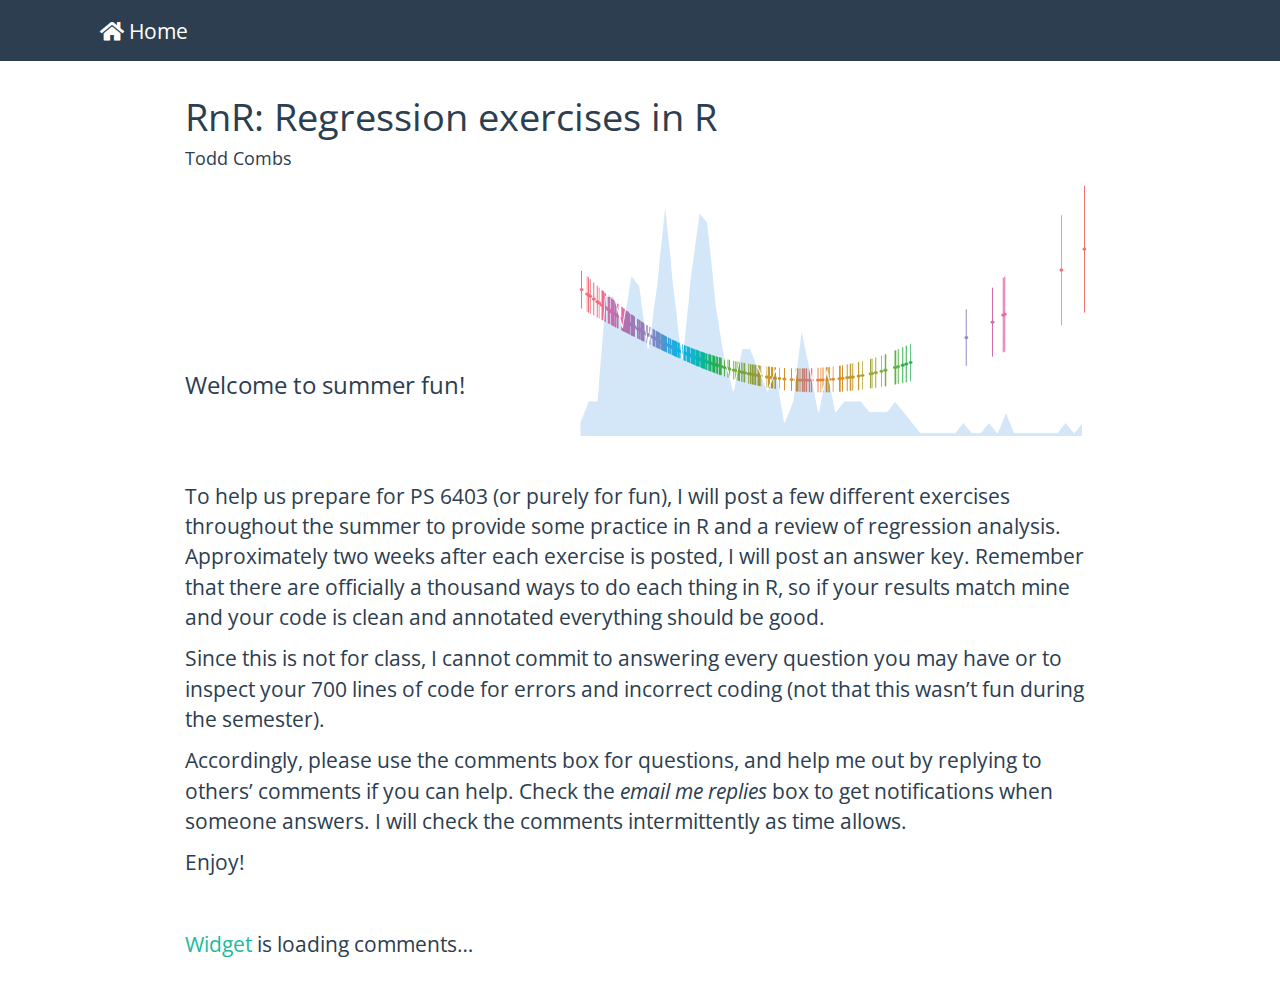
<file: index_old.html>
<!DOCTYPE html>

<html>

<head>

<meta charset="utf-8" />
<meta name="generator" content="pandoc" />
<meta http-equiv="X-UA-Compatible" content="IE=EDGE" />


<meta name="author" content="Todd Combs" />


<title>RnR: Regression exercises in R</title>

<script src="site_libs/header-attrs-2.13/header-attrs.js"></script>
<script src="site_libs/jquery-3.6.0/jquery-3.6.0.min.js"></script>
<meta name="viewport" content="width=device-width, initial-scale=1" />
<link href="site_libs/bootstrap-3.3.5/css/flatly.min.css" rel="stylesheet" />
<script src="site_libs/bootstrap-3.3.5/js/bootstrap.min.js"></script>
<script src="site_libs/bootstrap-3.3.5/shim/html5shiv.min.js"></script>
<script src="site_libs/bootstrap-3.3.5/shim/respond.min.js"></script>
<style>h1 {font-size: 34px;}
       h1.title {font-size: 38px;}
       h2 {font-size: 30px;}
       h3 {font-size: 24px;}
       h4 {font-size: 18px;}
       h5 {font-size: 16px;}
       h6 {font-size: 12px;}
       code {color: inherit; background-color: rgba(0, 0, 0, 0.04);}
       pre:not([class]) { background-color: white }</style>
<script src="site_libs/navigation-1.1/tabsets.js"></script>
<link href="site_libs/highlightjs-9.12.0/default.css" rel="stylesheet" />
<script src="site_libs/highlightjs-9.12.0/highlight.js"></script>
<link href="site_libs/font-awesome-5.1.0/css/all.css" rel="stylesheet" />
<link href="site_libs/font-awesome-5.1.0/css/v4-shims.css" rel="stylesheet" />

<style type="text/css">
  code{white-space: pre-wrap;}
  span.smallcaps{font-variant: small-caps;}
  span.underline{text-decoration: underline;}
  div.column{display: inline-block; vertical-align: top; width: 50%;}
  div.hanging-indent{margin-left: 1.5em; text-indent: -1.5em;}
  ul.task-list{list-style: none;}
    </style>

<style type="text/css">code{white-space: pre;}</style>
<script type="text/javascript">
if (window.hljs) {
  hljs.configure({languages: []});
  hljs.initHighlightingOnLoad();
  if (document.readyState && document.readyState === "complete") {
    window.setTimeout(function() { hljs.initHighlighting(); }, 0);
  }
}
</script>






<link rel="stylesheet" href="style.css" type="text/css" />



<style type = "text/css">
.main-container {
  max-width: 940px;
  margin-left: auto;
  margin-right: auto;
}
img {
  max-width:100%;
}
.tabbed-pane {
  padding-top: 12px;
}
.html-widget {
  margin-bottom: 20px;
}
button.code-folding-btn:focus {
  outline: none;
}
summary {
  display: list-item;
}
details > summary > p:only-child {
  display: inline;
}
pre code {
  padding: 0;
}
</style>


<style type="text/css">
.dropdown-submenu {
  position: relative;
}
.dropdown-submenu>.dropdown-menu {
  top: 0;
  left: 100%;
  margin-top: -6px;
  margin-left: -1px;
  border-radius: 0 6px 6px 6px;
}
.dropdown-submenu:hover>.dropdown-menu {
  display: block;
}
.dropdown-submenu>a:after {
  display: block;
  content: " ";
  float: right;
  width: 0;
  height: 0;
  border-color: transparent;
  border-style: solid;
  border-width: 5px 0 5px 5px;
  border-left-color: #cccccc;
  margin-top: 5px;
  margin-right: -10px;
}
.dropdown-submenu:hover>a:after {
  border-left-color: #adb5bd;
}
.dropdown-submenu.pull-left {
  float: none;
}
.dropdown-submenu.pull-left>.dropdown-menu {
  left: -100%;
  margin-left: 10px;
  border-radius: 6px 0 6px 6px;
}
</style>

<script type="text/javascript">
// manage active state of menu based on current page
$(document).ready(function () {
  // active menu anchor
  href = window.location.pathname
  href = href.substr(href.lastIndexOf('/') + 1)
  if (href === "")
    href = "index.html";
  var menuAnchor = $('a[href="' + href + '"]');

  // mark it active
  menuAnchor.tab('show');

  // if it's got a parent navbar menu mark it active as well
  menuAnchor.closest('li.dropdown').addClass('active');

  // Navbar adjustments
  var navHeight = $(".navbar").first().height() + 15;
  var style = document.createElement('style');
  var pt = "padding-top: " + navHeight + "px; ";
  var mt = "margin-top: -" + navHeight + "px; ";
  var css = "";
  // offset scroll position for anchor links (for fixed navbar)
  for (var i = 1; i <= 6; i++) {
    css += ".section h" + i + "{ " + pt + mt + "}\n";
  }
  style.innerHTML = "body {" + pt + "padding-bottom: 40px; }\n" + css;
  document.head.appendChild(style);
});
</script>

<!-- tabsets -->

<style type="text/css">
.tabset-dropdown > .nav-tabs {
  display: inline-table;
  max-height: 500px;
  min-height: 44px;
  overflow-y: auto;
  border: 1px solid #ddd;
  border-radius: 4px;
}

.tabset-dropdown > .nav-tabs > li.active:before {
  content: "";
  font-family: 'Glyphicons Halflings';
  display: inline-block;
  padding: 10px;
  border-right: 1px solid #ddd;
}

.tabset-dropdown > .nav-tabs.nav-tabs-open > li.active:before {
  content: "&#xe258;";
  border: none;
}

.tabset-dropdown > .nav-tabs.nav-tabs-open:before {
  content: "";
  font-family: 'Glyphicons Halflings';
  display: inline-block;
  padding: 10px;
  border-right: 1px solid #ddd;
}

.tabset-dropdown > .nav-tabs > li.active {
  display: block;
}

.tabset-dropdown > .nav-tabs > li > a,
.tabset-dropdown > .nav-tabs > li > a:focus,
.tabset-dropdown > .nav-tabs > li > a:hover {
  border: none;
  display: inline-block;
  border-radius: 4px;
  background-color: transparent;
}

.tabset-dropdown > .nav-tabs.nav-tabs-open > li {
  display: block;
  float: none;
}

.tabset-dropdown > .nav-tabs > li {
  display: none;
}
</style>

<!-- code folding -->




</head>

<body>


<div class="container-fluid main-container">




<div class="navbar navbar-default  navbar-fixed-top" role="navigation">
  <div class="container">
    <div class="navbar-header">
      <button type="button" class="navbar-toggle collapsed" data-toggle="collapse" data-bs-toggle="collapse" data-target="#navbar" data-bs-target="#navbar">
        <span class="icon-bar"></span>
        <span class="icon-bar"></span>
        <span class="icon-bar"></span>
      </button>
      <a class="navbar-brand" href="index.html"></a>
    </div>
    <div id="navbar" class="navbar-collapse collapse">
      <ul class="nav navbar-nav">
        <li>
  <a href="index.html">
    <span class="fa fa-home"></span>
     
    Home
  </a>
</li>
      </ul>
      <ul class="nav navbar-nav navbar-right">
        
      </ul>
    </div><!--/.nav-collapse -->
  </div><!--/.container -->
</div><!--/.navbar -->

<div id="header">



<h1 class="title toc-ignore">RnR: Regression exercises in R</h1>
<h4 class="author">Todd Combs</h4>

</div>


<p><img style= "float: right;" alt = "RnR logo" src="RnRlogo.png"/></p>
<p><br><br><br><br><br><br></p>
<div id="welcome-to-summer-fun" class="section level3">
<h3>Welcome to summer fun!</h3>
<p><br><br></p>
<p>To help us prepare for PS 6403 (or purely for fun), I will post a few different exercises throughout the summer to provide some practice in R and a review of regression analysis. Approximately two weeks after each exercise is posted, I will post an answer key. Remember that there are officially a thousand ways to do each thing in R, so if your results match mine and your code is clean and annotated everything should be good.</p>
<p>Since this is not for class, I cannot commit to answering every question you may have or to inspect your 700 lines of code for errors and incorrect coding (not that this wasn’t fun during the semester).</p>
<p>Accordingly, please use the comments box for questions, and help me out by replying to others’ comments if you can help. Check the <em>email me replies</em> box to get notifications when someone answers. I will check the comments intermittently as time allows.</p>
<p>Enjoy!</p>
<p><br></p>
<!-- begin wwww.htmlcommentbox.com -->
<div id="HCB_comment_box">
<a href="http://www.htmlcommentbox.com">Widget</a> is loading comments…
</div>
<script type="text/javascript" id="hcb"> /*<!--*/ if(!window.hcb_user){hcb_user={};} (function(){var s=document.createElement("script"), l=hcb_user.PAGE || (""+window.location).replace(/'/g,"%27"), h="//www.htmlcommentbox.com";s.setAttribute("type","text/javascript");s.setAttribute("src", h+"/jread?page="+encodeURIComponent(l).replace("+","%2B")+"&mod=%241%24wq1rdBcg%24D3qTqcy1mbeTuyGVUfmpk0"+"&opts=17294&num=10&ts=1527532556956");if (typeof s!="undefined") document.getElementsByTagName("head")[0].appendChild(s);})(); /*-->*/ </script>
<!-- end www.htmlcommentbox.com -->
</div>




</div>

<script>

// add bootstrap table styles to pandoc tables
function bootstrapStylePandocTables() {
  $('tr.odd').parent('tbody').parent('table').addClass('table table-condensed');
}
$(document).ready(function () {
  bootstrapStylePandocTables();
});


</script>

<!-- tabsets -->

<script>
$(document).ready(function () {
  window.buildTabsets("TOC");
});

$(document).ready(function () {
  $('.tabset-dropdown > .nav-tabs > li').click(function () {
    $(this).parent().toggleClass('nav-tabs-open');
  });
});
</script>

<!-- code folding -->


<!-- dynamically load mathjax for compatibility with self-contained -->
<script>
  (function () {
    var script = document.createElement("script");
    script.type = "text/javascript";
    script.src  = "https://mathjax.rstudio.com/latest/MathJax.js?config=TeX-AMS-MML_HTMLorMML";
    document.getElementsByTagName("head")[0].appendChild(script);
  })();
</script>

</body>
</html>
</file>
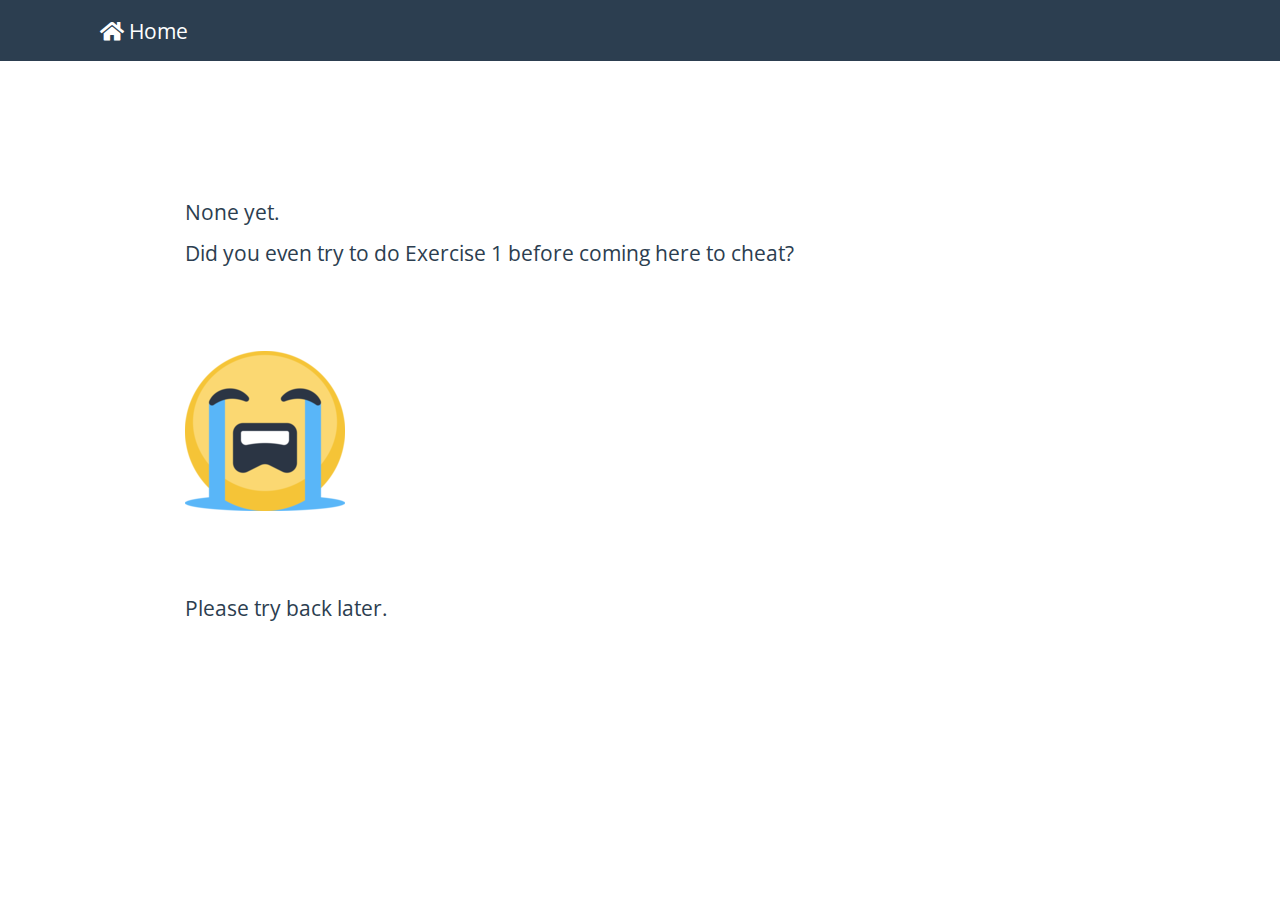
<file: keysub.html>
<!DOCTYPE html>

<html>

<head>

<meta charset="utf-8" />
<meta name="generator" content="pandoc" />
<meta http-equiv="X-UA-Compatible" content="IE=EDGE" />




<title>keysub.knit</title>

<script src="site_libs/header-attrs-2.13/header-attrs.js"></script>
<script src="site_libs/jquery-3.6.0/jquery-3.6.0.min.js"></script>
<meta name="viewport" content="width=device-width, initial-scale=1" />
<link href="site_libs/bootstrap-3.3.5/css/flatly.min.css" rel="stylesheet" />
<script src="site_libs/bootstrap-3.3.5/js/bootstrap.min.js"></script>
<script src="site_libs/bootstrap-3.3.5/shim/html5shiv.min.js"></script>
<script src="site_libs/bootstrap-3.3.5/shim/respond.min.js"></script>
<style>h1 {font-size: 34px;}
       h1.title {font-size: 38px;}
       h2 {font-size: 30px;}
       h3 {font-size: 24px;}
       h4 {font-size: 18px;}
       h5 {font-size: 16px;}
       h6 {font-size: 12px;}
       code {color: inherit; background-color: rgba(0, 0, 0, 0.04);}
       pre:not([class]) { background-color: white }</style>
<script src="site_libs/navigation-1.1/tabsets.js"></script>
<link href="site_libs/highlightjs-9.12.0/default.css" rel="stylesheet" />
<script src="site_libs/highlightjs-9.12.0/highlight.js"></script>
<link href="site_libs/font-awesome-5.1.0/css/all.css" rel="stylesheet" />
<link href="site_libs/font-awesome-5.1.0/css/v4-shims.css" rel="stylesheet" />

<style type="text/css">
  code{white-space: pre-wrap;}
  span.smallcaps{font-variant: small-caps;}
  span.underline{text-decoration: underline;}
  div.column{display: inline-block; vertical-align: top; width: 50%;}
  div.hanging-indent{margin-left: 1.5em; text-indent: -1.5em;}
  ul.task-list{list-style: none;}
    </style>

<style type="text/css">code{white-space: pre;}</style>
<script type="text/javascript">
if (window.hljs) {
  hljs.configure({languages: []});
  hljs.initHighlightingOnLoad();
  if (document.readyState && document.readyState === "complete") {
    window.setTimeout(function() { hljs.initHighlighting(); }, 0);
  }
}
</script>






<link rel="stylesheet" href="style.css" type="text/css" />



<style type = "text/css">
.main-container {
  max-width: 940px;
  margin-left: auto;
  margin-right: auto;
}
img {
  max-width:100%;
}
.tabbed-pane {
  padding-top: 12px;
}
.html-widget {
  margin-bottom: 20px;
}
button.code-folding-btn:focus {
  outline: none;
}
summary {
  display: list-item;
}
details > summary > p:only-child {
  display: inline;
}
pre code {
  padding: 0;
}
</style>


<style type="text/css">
.dropdown-submenu {
  position: relative;
}
.dropdown-submenu>.dropdown-menu {
  top: 0;
  left: 100%;
  margin-top: -6px;
  margin-left: -1px;
  border-radius: 0 6px 6px 6px;
}
.dropdown-submenu:hover>.dropdown-menu {
  display: block;
}
.dropdown-submenu>a:after {
  display: block;
  content: " ";
  float: right;
  width: 0;
  height: 0;
  border-color: transparent;
  border-style: solid;
  border-width: 5px 0 5px 5px;
  border-left-color: #cccccc;
  margin-top: 5px;
  margin-right: -10px;
}
.dropdown-submenu:hover>a:after {
  border-left-color: #adb5bd;
}
.dropdown-submenu.pull-left {
  float: none;
}
.dropdown-submenu.pull-left>.dropdown-menu {
  left: -100%;
  margin-left: 10px;
  border-radius: 6px 0 6px 6px;
}
</style>

<script type="text/javascript">
// manage active state of menu based on current page
$(document).ready(function () {
  // active menu anchor
  href = window.location.pathname
  href = href.substr(href.lastIndexOf('/') + 1)
  if (href === "")
    href = "index.html";
  var menuAnchor = $('a[href="' + href + '"]');

  // mark it active
  menuAnchor.tab('show');

  // if it's got a parent navbar menu mark it active as well
  menuAnchor.closest('li.dropdown').addClass('active');

  // Navbar adjustments
  var navHeight = $(".navbar").first().height() + 15;
  var style = document.createElement('style');
  var pt = "padding-top: " + navHeight + "px; ";
  var mt = "margin-top: -" + navHeight + "px; ";
  var css = "";
  // offset scroll position for anchor links (for fixed navbar)
  for (var i = 1; i <= 6; i++) {
    css += ".section h" + i + "{ " + pt + mt + "}\n";
  }
  style.innerHTML = "body {" + pt + "padding-bottom: 40px; }\n" + css;
  document.head.appendChild(style);
});
</script>

<!-- tabsets -->

<style type="text/css">
.tabset-dropdown > .nav-tabs {
  display: inline-table;
  max-height: 500px;
  min-height: 44px;
  overflow-y: auto;
  border: 1px solid #ddd;
  border-radius: 4px;
}

.tabset-dropdown > .nav-tabs > li.active:before {
  content: "";
  font-family: 'Glyphicons Halflings';
  display: inline-block;
  padding: 10px;
  border-right: 1px solid #ddd;
}

.tabset-dropdown > .nav-tabs.nav-tabs-open > li.active:before {
  content: "&#xe258;";
  border: none;
}

.tabset-dropdown > .nav-tabs.nav-tabs-open:before {
  content: "";
  font-family: 'Glyphicons Halflings';
  display: inline-block;
  padding: 10px;
  border-right: 1px solid #ddd;
}

.tabset-dropdown > .nav-tabs > li.active {
  display: block;
}

.tabset-dropdown > .nav-tabs > li > a,
.tabset-dropdown > .nav-tabs > li > a:focus,
.tabset-dropdown > .nav-tabs > li > a:hover {
  border: none;
  display: inline-block;
  border-radius: 4px;
  background-color: transparent;
}

.tabset-dropdown > .nav-tabs.nav-tabs-open > li {
  display: block;
  float: none;
}

.tabset-dropdown > .nav-tabs > li {
  display: none;
}
</style>

<!-- code folding -->




</head>

<body>


<div class="container-fluid main-container">




<div class="navbar navbar-default  navbar-fixed-top" role="navigation">
  <div class="container">
    <div class="navbar-header">
      <button type="button" class="navbar-toggle collapsed" data-toggle="collapse" data-bs-toggle="collapse" data-target="#navbar" data-bs-target="#navbar">
        <span class="icon-bar"></span>
        <span class="icon-bar"></span>
        <span class="icon-bar"></span>
      </button>
      <a class="navbar-brand" href="index.html"></a>
    </div>
    <div id="navbar" class="navbar-collapse collapse">
      <ul class="nav navbar-nav">
        <li>
  <a href="index.html">
    <span class="fa fa-home"></span>
     
    Home
  </a>
</li>
      </ul>
      <ul class="nav navbar-nav navbar-right">
        
      </ul>
    </div><!--/.nav-collapse -->
  </div><!--/.container -->
</div><!--/.navbar -->

<div id="header">




</div>


<p><br><br><br><br> None yet.</p>
<p>Did you even try to do Exercise 1 before coming here to cheat?</p>
<p><br><br></p>
<p><img src="cryer.png" /></p>
<p><br><br></p>
<p>Please try back later.</p>




</div>

<script>

// add bootstrap table styles to pandoc tables
function bootstrapStylePandocTables() {
  $('tr.odd').parent('tbody').parent('table').addClass('table table-condensed');
}
$(document).ready(function () {
  bootstrapStylePandocTables();
});


</script>

<!-- tabsets -->

<script>
$(document).ready(function () {
  window.buildTabsets("TOC");
});

$(document).ready(function () {
  $('.tabset-dropdown > .nav-tabs > li').click(function () {
    $(this).parent().toggleClass('nav-tabs-open');
  });
});
</script>

<!-- code folding -->


<!-- dynamically load mathjax for compatibility with self-contained -->
<script>
  (function () {
    var script = document.createElement("script");
    script.type = "text/javascript";
    script.src  = "https://mathjax.rstudio.com/latest/MathJax.js?config=TeX-AMS-MML_HTMLorMML";
    document.getElementsByTagName("head")[0].appendChild(script);
  })();
</script>

</body>
</html>
</file>
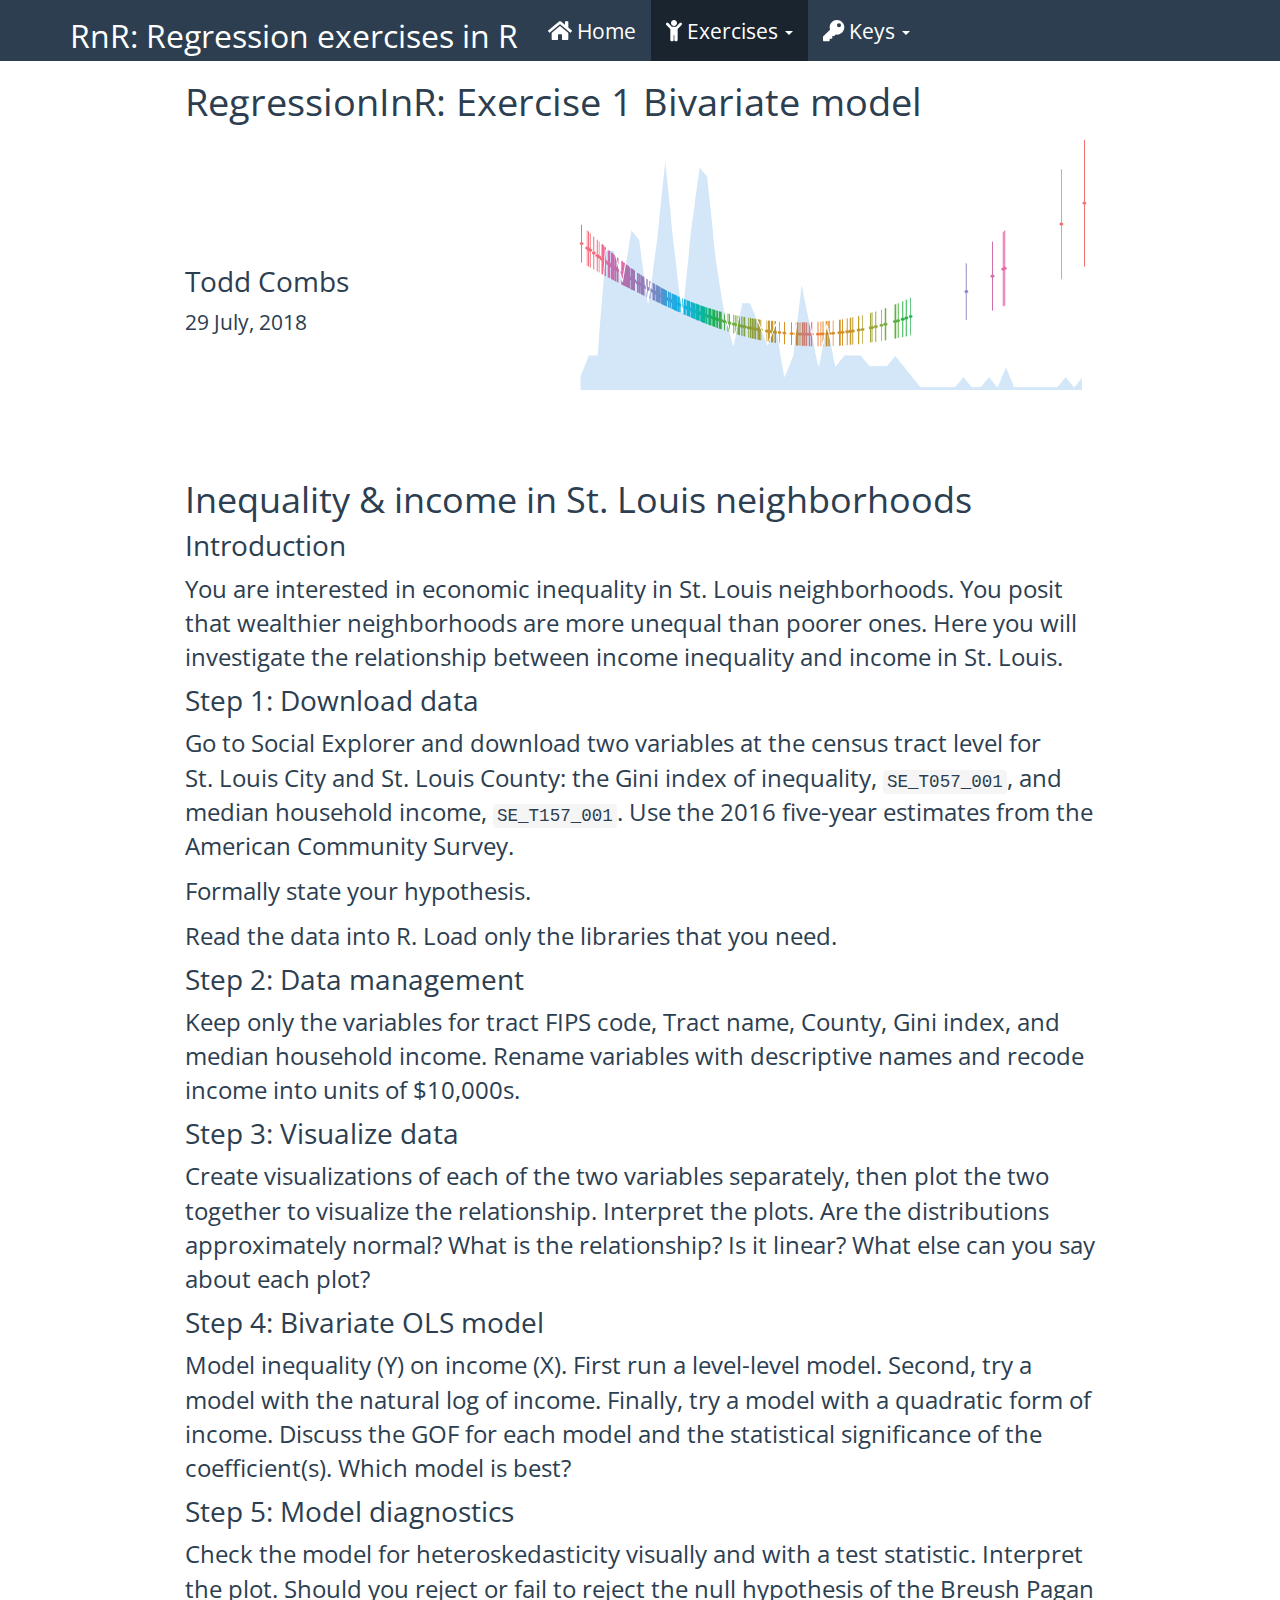
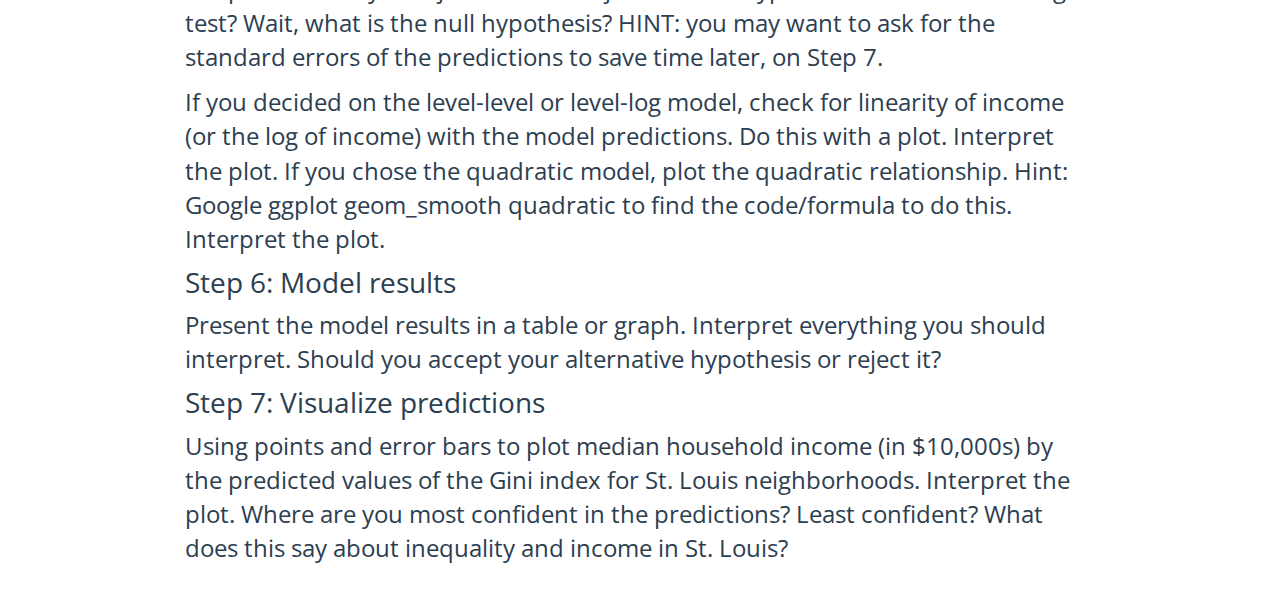
<file: STLinequality.html>
<!DOCTYPE html>

<html xmlns="http://www.w3.org/1999/xhtml">

<head>

<meta charset="utf-8" />
<meta http-equiv="Content-Type" content="text/html; charset=utf-8" />
<meta name="generator" content="pandoc" />




<title>RegressionInR: Exercise 1 Bivariate model</title>

<script src="site_libs/jquery-1.11.3/jquery.min.js"></script>
<meta name="viewport" content="width=device-width, initial-scale=1" />
<link href="site_libs/bootstrap-3.3.5/css/flatly.min.css" rel="stylesheet" />
<script src="site_libs/bootstrap-3.3.5/js/bootstrap.min.js"></script>
<script src="site_libs/bootstrap-3.3.5/shim/html5shiv.min.js"></script>
<script src="site_libs/bootstrap-3.3.5/shim/respond.min.js"></script>
<script src="site_libs/navigation-1.1/tabsets.js"></script>
<link href="site_libs/highlightjs-9.12.0/default.css" rel="stylesheet" />
<script src="site_libs/highlightjs-9.12.0/highlight.js"></script>
<link href="site_libs/font-awesome-5.0.13/css/fa-svg-with-js.css" rel="stylesheet" />
<script src="site_libs/font-awesome-5.0.13/js/fontawesome-all.min.js"></script>
<script src="site_libs/font-awesome-5.0.13/js/fa-v4-shims.min.js"></script>

<style type="text/css">code{white-space: pre;}</style>
<style type="text/css">
  pre:not([class]) {
    background-color: white;
  }
</style>
<script type="text/javascript">
if (window.hljs) {
  hljs.configure({languages: []});
  hljs.initHighlightingOnLoad();
  if (document.readyState && document.readyState === "complete") {
    window.setTimeout(function() { hljs.initHighlighting(); }, 0);
  }
}
</script>



<style type="text/css">
h1 {
  font-size: 34px;
}
h1.title {
  font-size: 38px;
}
h2 {
  font-size: 30px;
}
h3 {
  font-size: 24px;
}
h4 {
  font-size: 18px;
}
h5 {
  font-size: 16px;
}
h6 {
  font-size: 12px;
}
.table th:not([align]) {
  text-align: left;
}
</style>

<link rel="stylesheet" href="style.css" type="text/css" />

</head>

<body>

<style type = "text/css">
.main-container {
  max-width: 940px;
  margin-left: auto;
  margin-right: auto;
}
code {
  color: inherit;
  background-color: rgba(0, 0, 0, 0.04);
}
img {
  max-width:100%;
  height: auto;
}
.tabbed-pane {
  padding-top: 12px;
}
.html-widget {
  margin-bottom: 20px;
}
button.code-folding-btn:focus {
  outline: none;
}
</style>


<style type="text/css">
/* padding for bootstrap navbar */
body {
  padding-top: 60px;
  padding-bottom: 40px;
}
/* offset scroll position for anchor links (for fixed navbar)  */
.section h1 {
  padding-top: 65px;
  margin-top: -65px;
}

.section h2 {
  padding-top: 65px;
  margin-top: -65px;
}
.section h3 {
  padding-top: 65px;
  margin-top: -65px;
}
.section h4 {
  padding-top: 65px;
  margin-top: -65px;
}
.section h5 {
  padding-top: 65px;
  margin-top: -65px;
}
.section h6 {
  padding-top: 65px;
  margin-top: -65px;
}
</style>

<script>
// manage active state of menu based on current page
$(document).ready(function () {
  // active menu anchor
  href = window.location.pathname
  href = href.substr(href.lastIndexOf('/') + 1)
  if (href === "")
    href = "index.html";
  var menuAnchor = $('a[href="' + href + '"]');

  // mark it active
  menuAnchor.parent().addClass('active');

  // if it's got a parent navbar menu mark it active as well
  menuAnchor.closest('li.dropdown').addClass('active');
});
</script>


<div class="container-fluid main-container">

<!-- tabsets -->
<script>
$(document).ready(function () {
  window.buildTabsets("TOC");
});
</script>

<!-- code folding -->






<div class="navbar navbar-default  navbar-fixed-top" role="navigation">
  <div class="container">
    <div class="navbar-header">
      <button type="button" class="navbar-toggle collapsed" data-toggle="collapse" data-target="#navbar">
        <span class="icon-bar"></span>
        <span class="icon-bar"></span>
        <span class="icon-bar"></span>
      </button>
      <a class="navbar-brand" href="index.html">RnR: Regression exercises in R</a>
    </div>
    <div id="navbar" class="navbar-collapse collapse">
      <ul class="nav navbar-nav">
        <li>
  <a href="index.html">
    <span class="fa fa-home"></span>
     
    Home
  </a>
</li>
<li class="dropdown">
  <a href="#" class="dropdown-toggle" data-toggle="dropdown" role="button" aria-expanded="false">
    <span class="fa fa-child"></span>
     
    Exercises
     
    <span class="caret"></span>
  </a>
  <ul class="dropdown-menu" role="menu">
    <li>
      <a href="STLinequality.html">Exercise 1</a>
    </li>
    <li>
      <a href="ChildPovMSA.html">Exercise 2</a>
    </li>
    <li>
      <a href="Atheists.html">Exercise 3</a>
    </li>
  </ul>
</li>
<li class="dropdown">
  <a href="#" class="dropdown-toggle" data-toggle="dropdown" role="button" aria-expanded="false">
    <span class="fa fa-key"></span>
     
    Keys
     
    <span class="caret"></span>
  </a>
  <ul class="dropdown-menu" role="menu">
    <li>
      <a href="STLinequality_key.html">Exercise 1</a>
    </li>
    <li>
      <a href="ChildPovMSA_key.html">Exercise 2</a>
    </li>
    <li class="dropdown-header">Exercise 3</li>
  </ul>
</li>
      </ul>
      <ul class="nav navbar-nav navbar-right">
        
      </ul>
    </div><!--/.nav-collapse -->
  </div><!--/.container -->
</div><!--/.navbar -->

<div class="fluid-row" id="header">



<h1 class="title toc-ignore">RegressionInR: Exercise 1 Bivariate model</h1>

</div>


<style type="text/css">

@import url('https://fonts.googleapis.com/css?family=Open+Sans+Condensed:300,300i,700');

h1, h2, h3, h4, h5, body {
font-family: 'Open Sans Condensed', sans-serif;
}

body{ 
      font-size: 16pt;
      counter-reset:table figure;
  }

.table{
  width:auto;
  font-size:26px;
}

caption::before{
  counter-increment: table;
  content: "Table " counter(table) ": ";
}

.caption::before{
  counter-increment: figure;
  content: "Figure " counter(figure) ": ";
}

caption, .caption{
  font-style:italic;
  font-size: 16px;
  margin-top:0.5em;
  margin-bottom:0.5em;
  width:80%;
  text-align: left;
}

#TOC {
  font-size: 17px;
  width: 100%;
}



</style>
<p><img src="RnRlogo.png" alt="Regression in R logo" style="float: right;"></p>
<p><br> <br> <br> <br></p>
<div id="todd-combs" class="section level2">
<h2>Todd Combs</h2>
<p>29 July, 2018</p>
<p><br> <br> <br> <br></p>
</div>
<div id="inequality-income-in-st.louis-neighborhoods" class="section level1">
<h1>Inequality &amp; income in St. Louis neighborhoods</h1>
<div id="introduction" class="section level2">
<h2>Introduction</h2>
<p><font size="5"> You are interested in economic inequality in St. Louis neighborhoods. You posit that wealthier neighborhoods are more unequal than poorer ones. Here you will investigate the relationship between income inequality and income in St. Louis.</p>
</div>
<div id="step-1-download-data" class="section level2">
<h2>Step 1: Download data</h2>
<p>Go to Social Explorer and download two variables at the census tract level for St. Louis City and St. Louis County: the Gini index of inequality, <code>SE_T057_001</code>, and median household income, <code>SE_T157_001</code>. Use the 2016 five-year estimates from the American Community Survey.</p>
<p>Formally state your hypothesis.</p>
<p>Read the data into R. Load only the libraries that you need.</p>
</div>
<div id="step-2-data-management" class="section level2">
<h2>Step 2: Data management</h2>
<p>Keep only the variables for tract FIPS code, Tract name, County, Gini index, and median household income. Rename variables with descriptive names and recode income into units of $10,000s.</p>
</div>
<div id="step-3-visualize-data" class="section level2">
<h2>Step 3: Visualize data</h2>
<p>Create visualizations of each of the two variables separately, then plot the two together to visualize the relationship. Interpret the plots. Are the distributions approximately normal? What is the relationship? Is it linear? What else can you say about each plot?</p>
</div>
<div id="step-4-bivariate-ols-model" class="section level2">
<h2>Step 4: Bivariate OLS model</h2>
<p>Model inequality (Y) on income (X). First run a level-level model. Second, try a model with the natural log of income. Finally, try a model with a quadratic form of income. Discuss the GOF for each model and the statistical significance of the coefficient(s). Which model is best?</p>
</div>
<div id="step-5-model-diagnostics" class="section level2">
<h2>Step 5: Model diagnostics</h2>
<p>Check the model for heteroskedasticity visually and with a test statistic. Interpret the plot. Should you reject or fail to reject the null hypothesis of the Breush Pagan test? Wait, what is the null hypothesis? HINT: you may want to ask for the standard errors of the predictions to save time later, on Step 7.</p>
<p>If you decided on the level-level or level-log model, check for linearity of income (or the log of income) with the model predictions. Do this with a plot. Interpret the plot. If you chose the quadratic model, plot the quadratic relationship. Hint: Google ggplot geom_smooth quadratic to find the code/formula to do this. Interpret the plot.</p>
</div>
<div id="step-6-model-results" class="section level2">
<h2>Step 6: Model results</h2>
<p>Present the model results in a table or graph. Interpret everything you should interpret. Should you accept your alternative hypothesis or reject it?</p>
</div>
<div id="step-7-visualize-predictions" class="section level2">
<h2>Step 7: Visualize predictions</h2>
<p>Using points and error bars to plot median household income (in $10,000s) by the predicted values of the Gini index for St. Louis neighborhoods. Interpret the plot. Where are you most confident in the predictions? Least confident? What does this say about inequality and income in St. Louis?</p>
</div>
</div>




</div>

<script>

// add bootstrap table styles to pandoc tables
function bootstrapStylePandocTables() {
  $('tr.header').parent('thead').parent('table').addClass('table table-condensed');
}
$(document).ready(function () {
  bootstrapStylePandocTables();
});


</script>

<!-- dynamically load mathjax for compatibility with self-contained -->
<script>
  (function () {
    var script = document.createElement("script");
    script.type = "text/javascript";
    script.src  = "https://mathjax.rstudio.com/latest/MathJax.js?config=TeX-AMS-MML_HTMLorMML";
    document.getElementsByTagName("head")[0].appendChild(script);
  })();
</script>

</body>
</html>
</file>
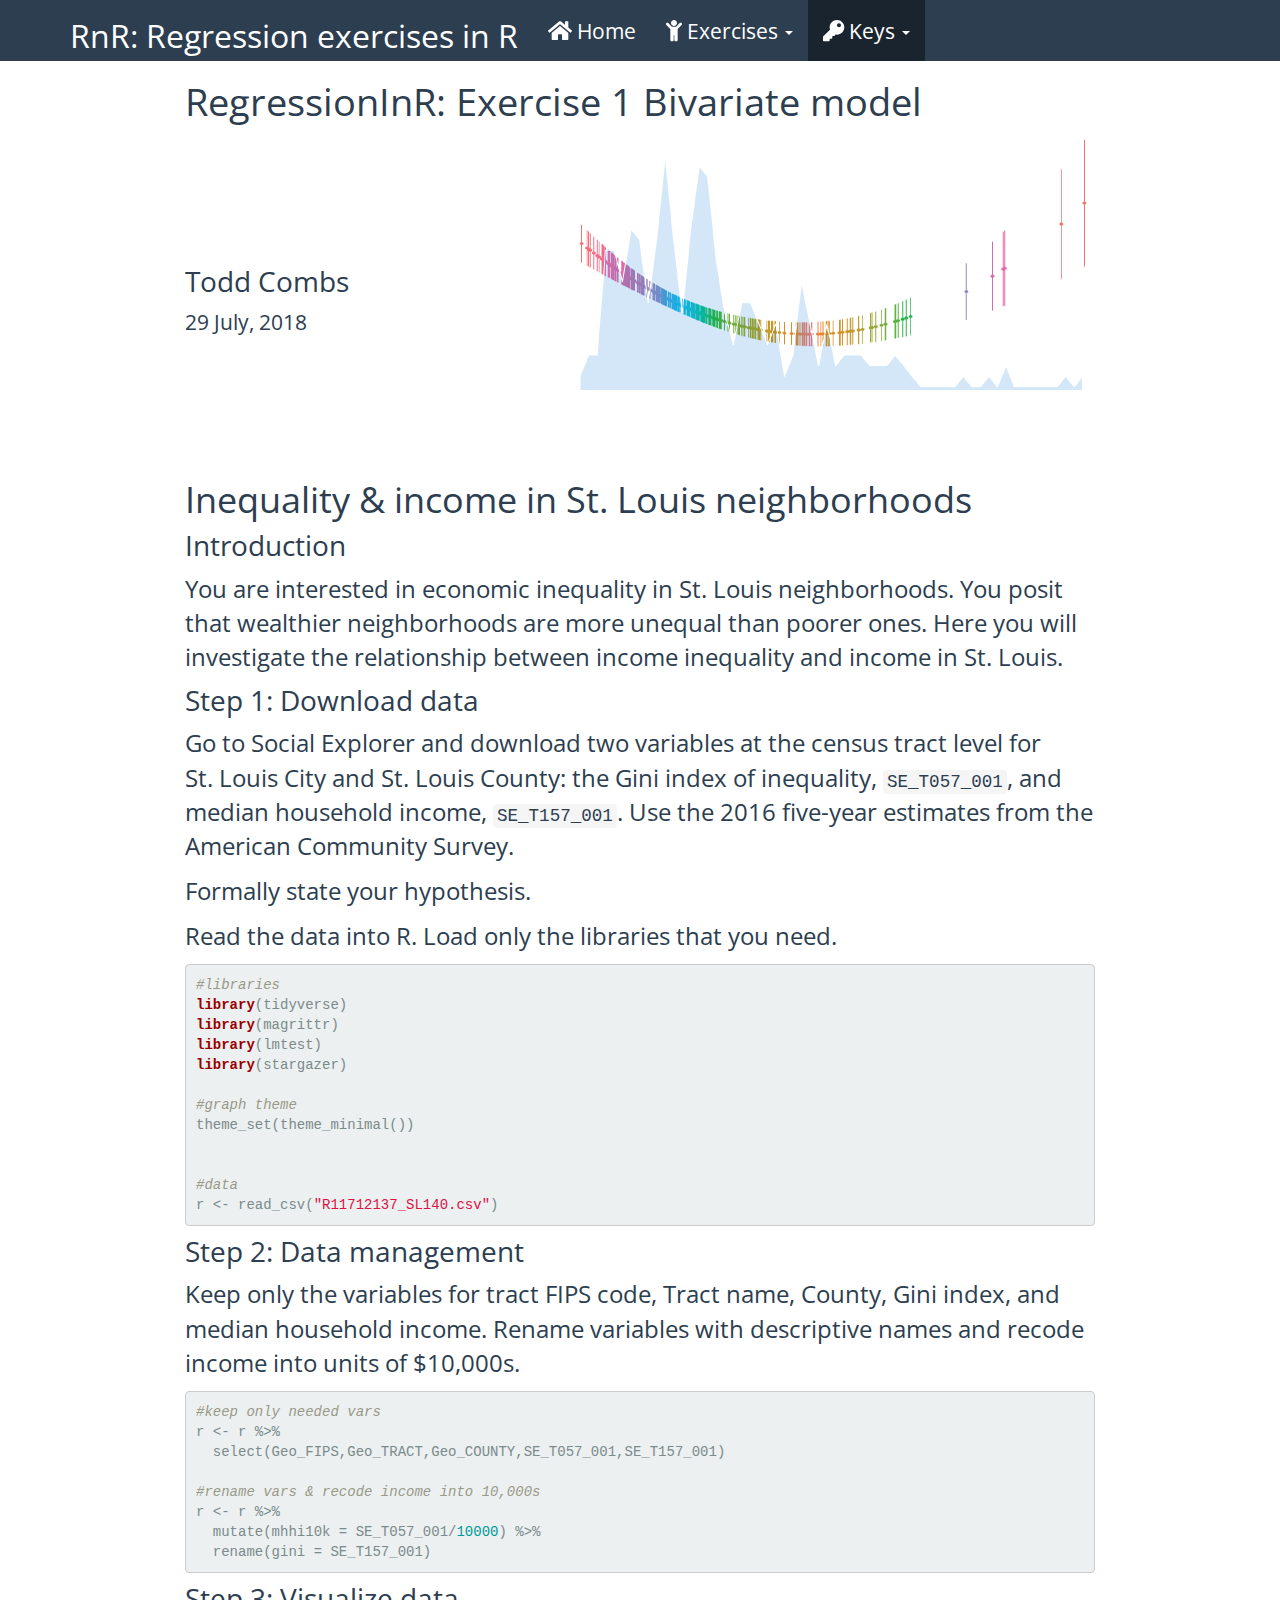
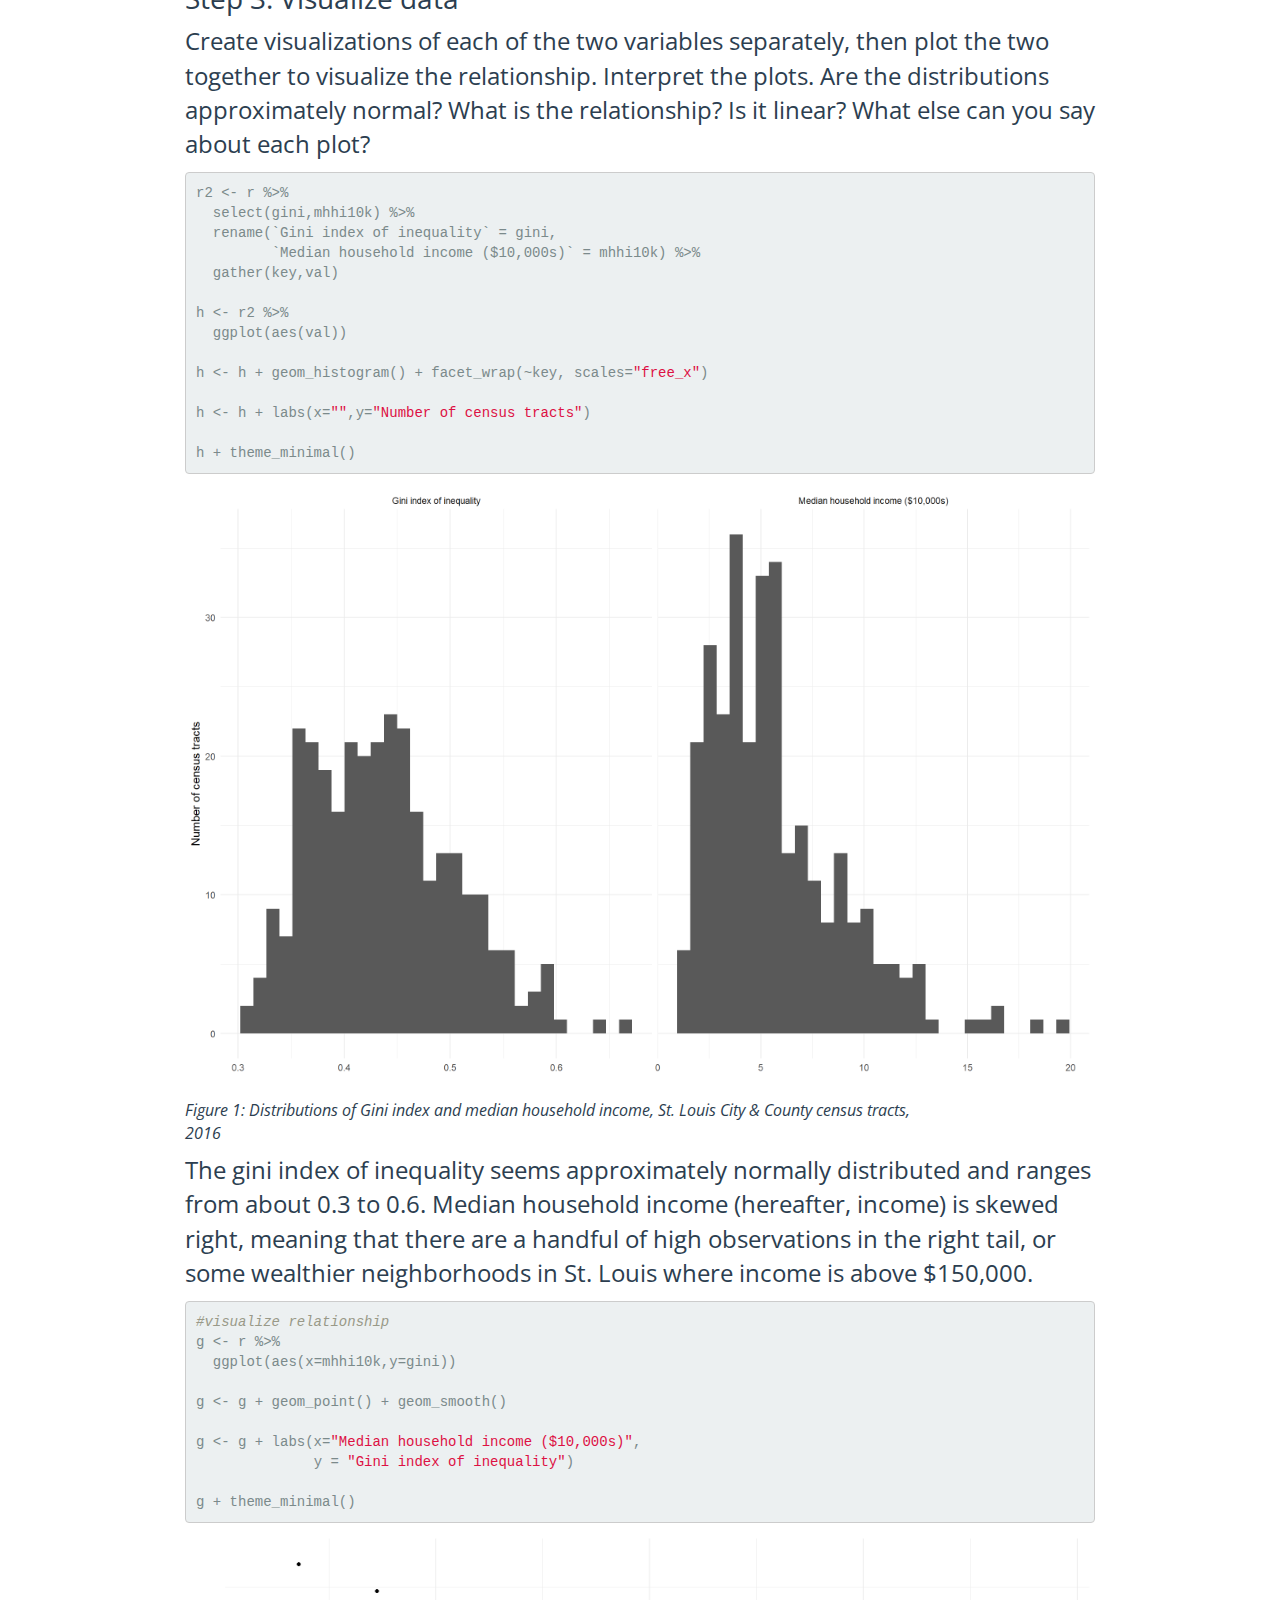
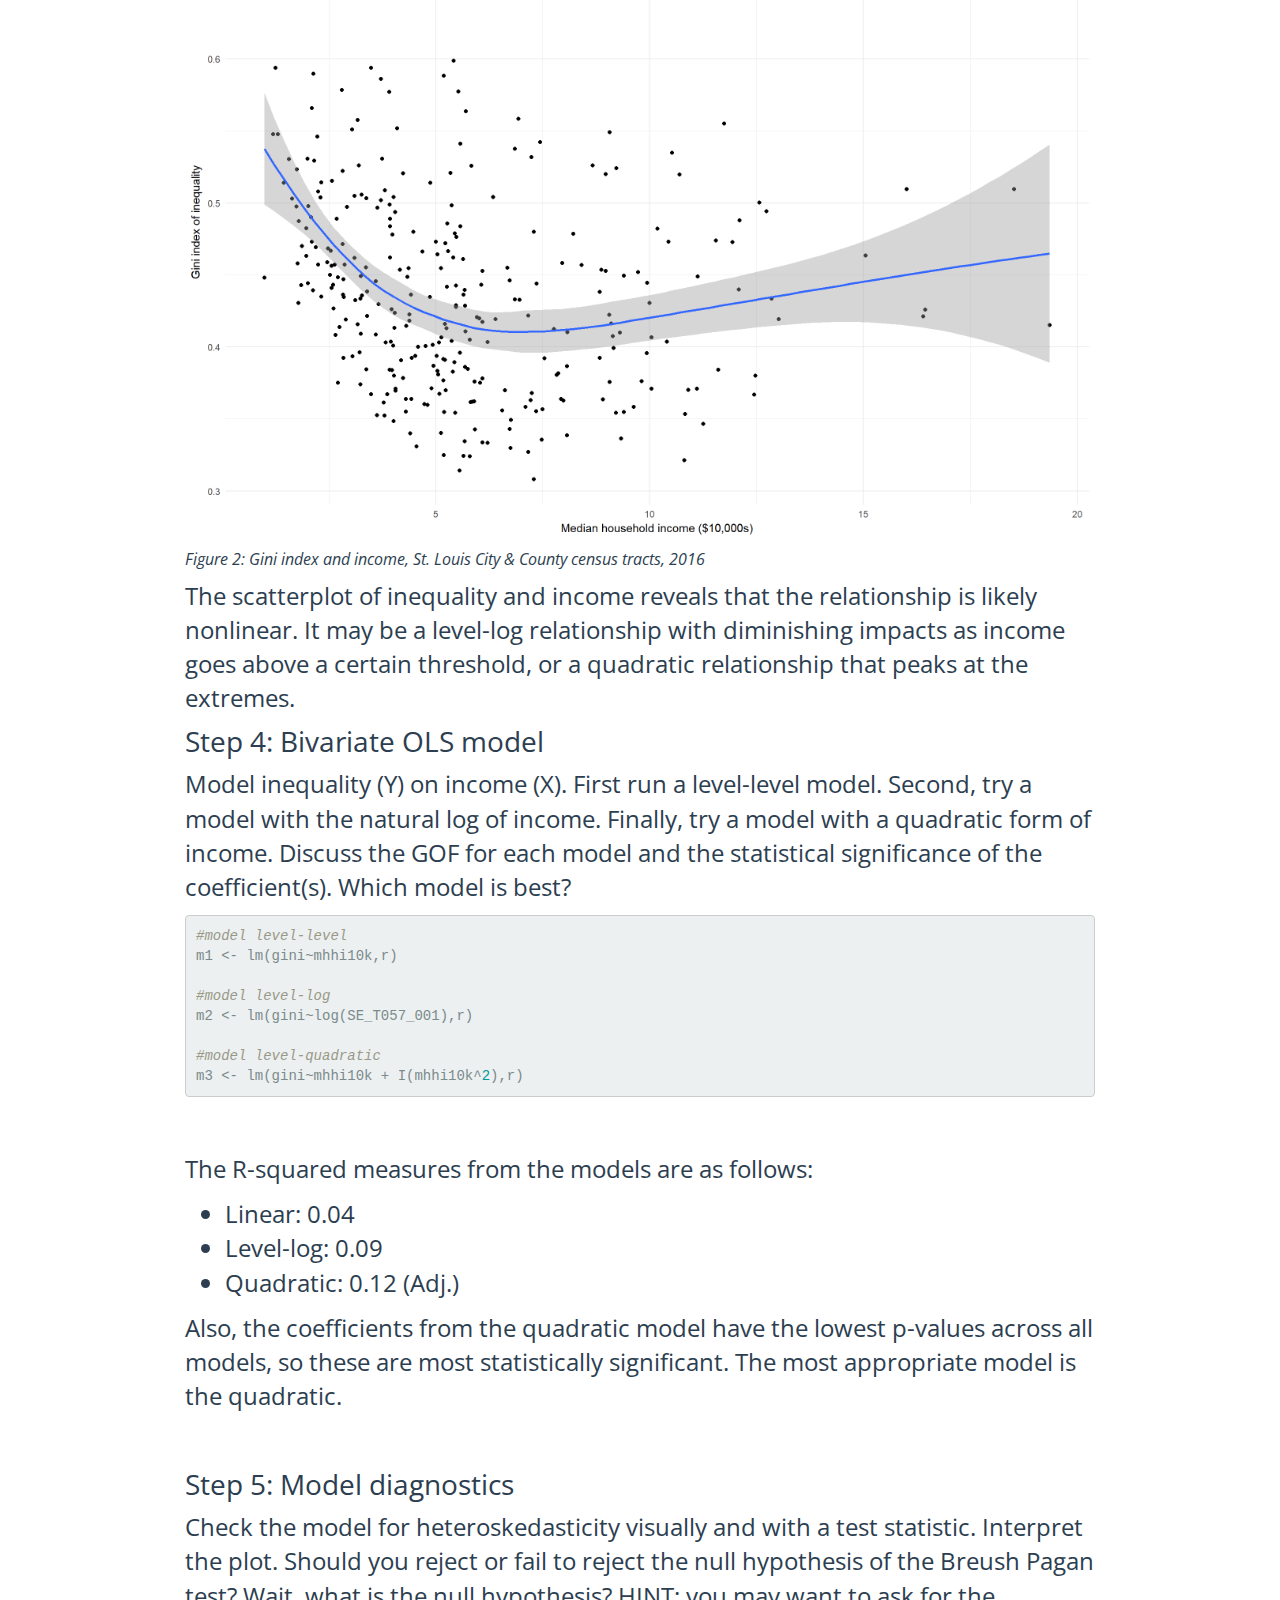
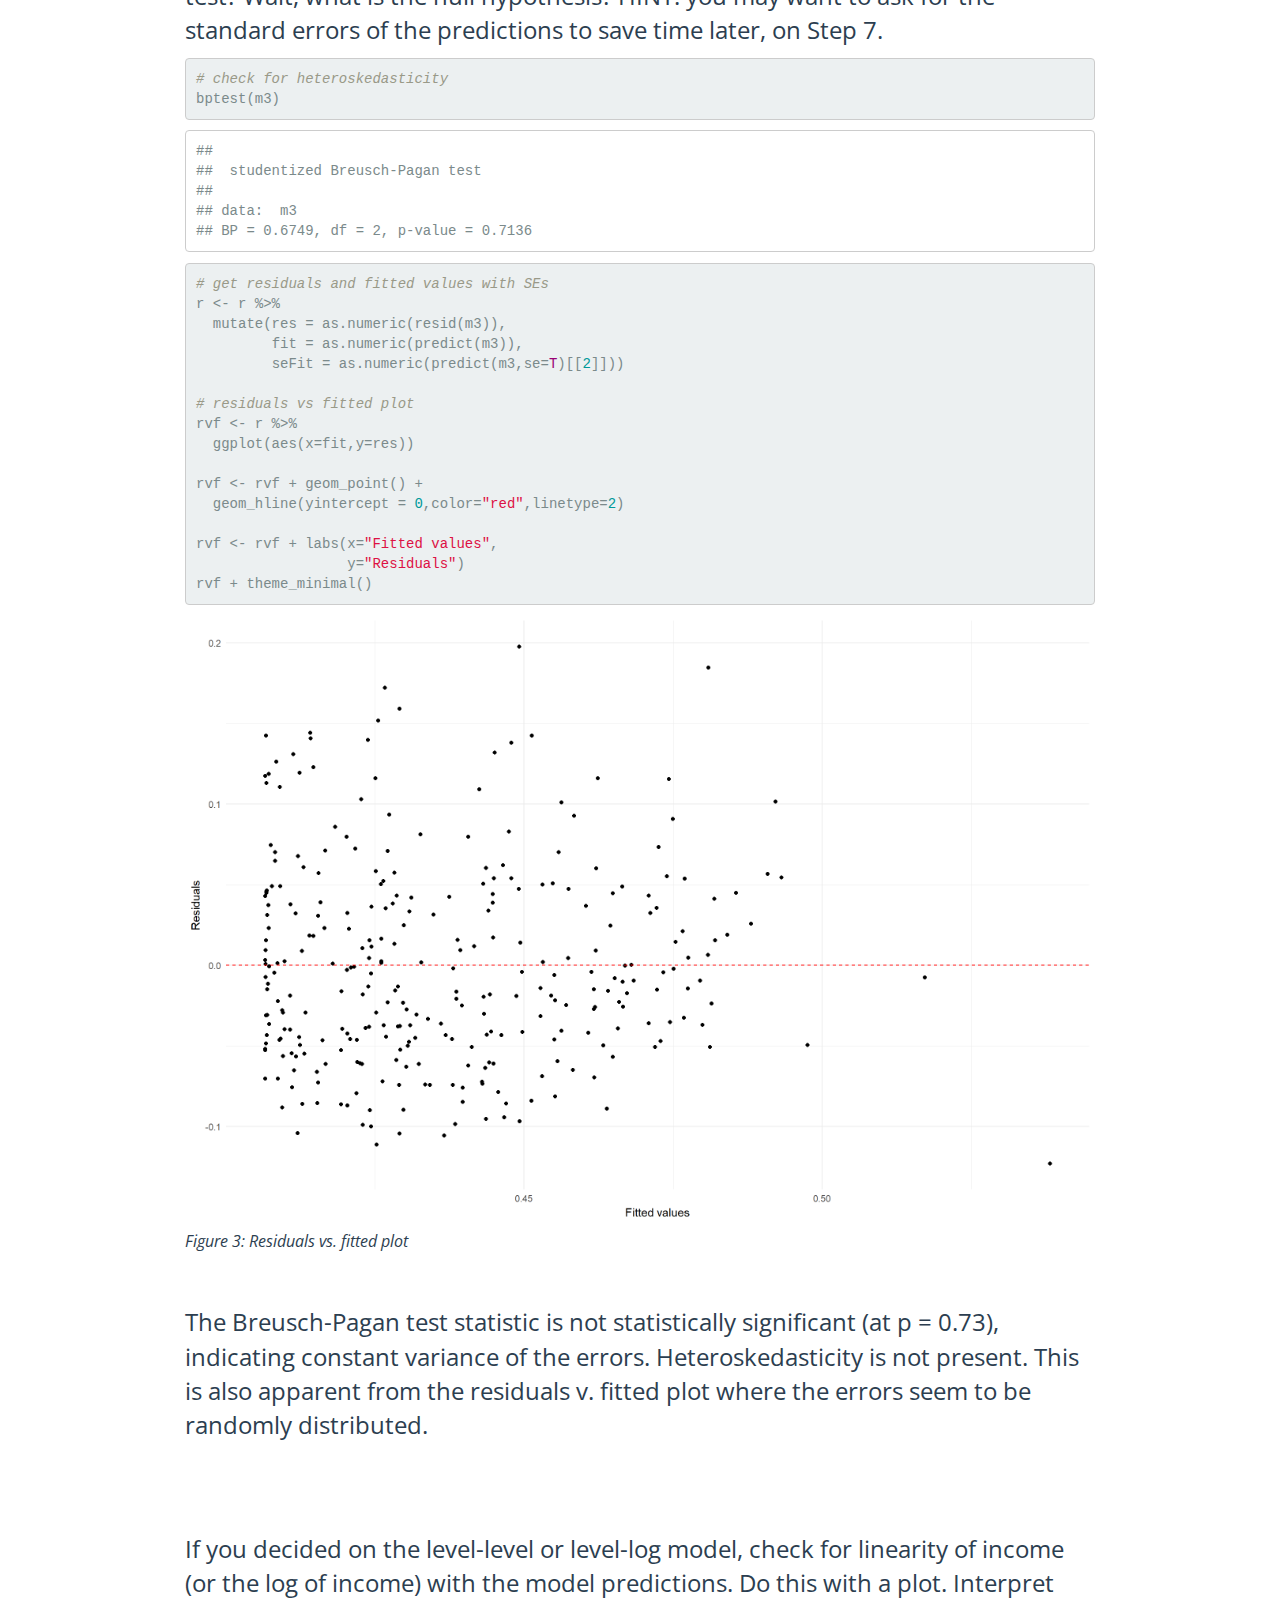
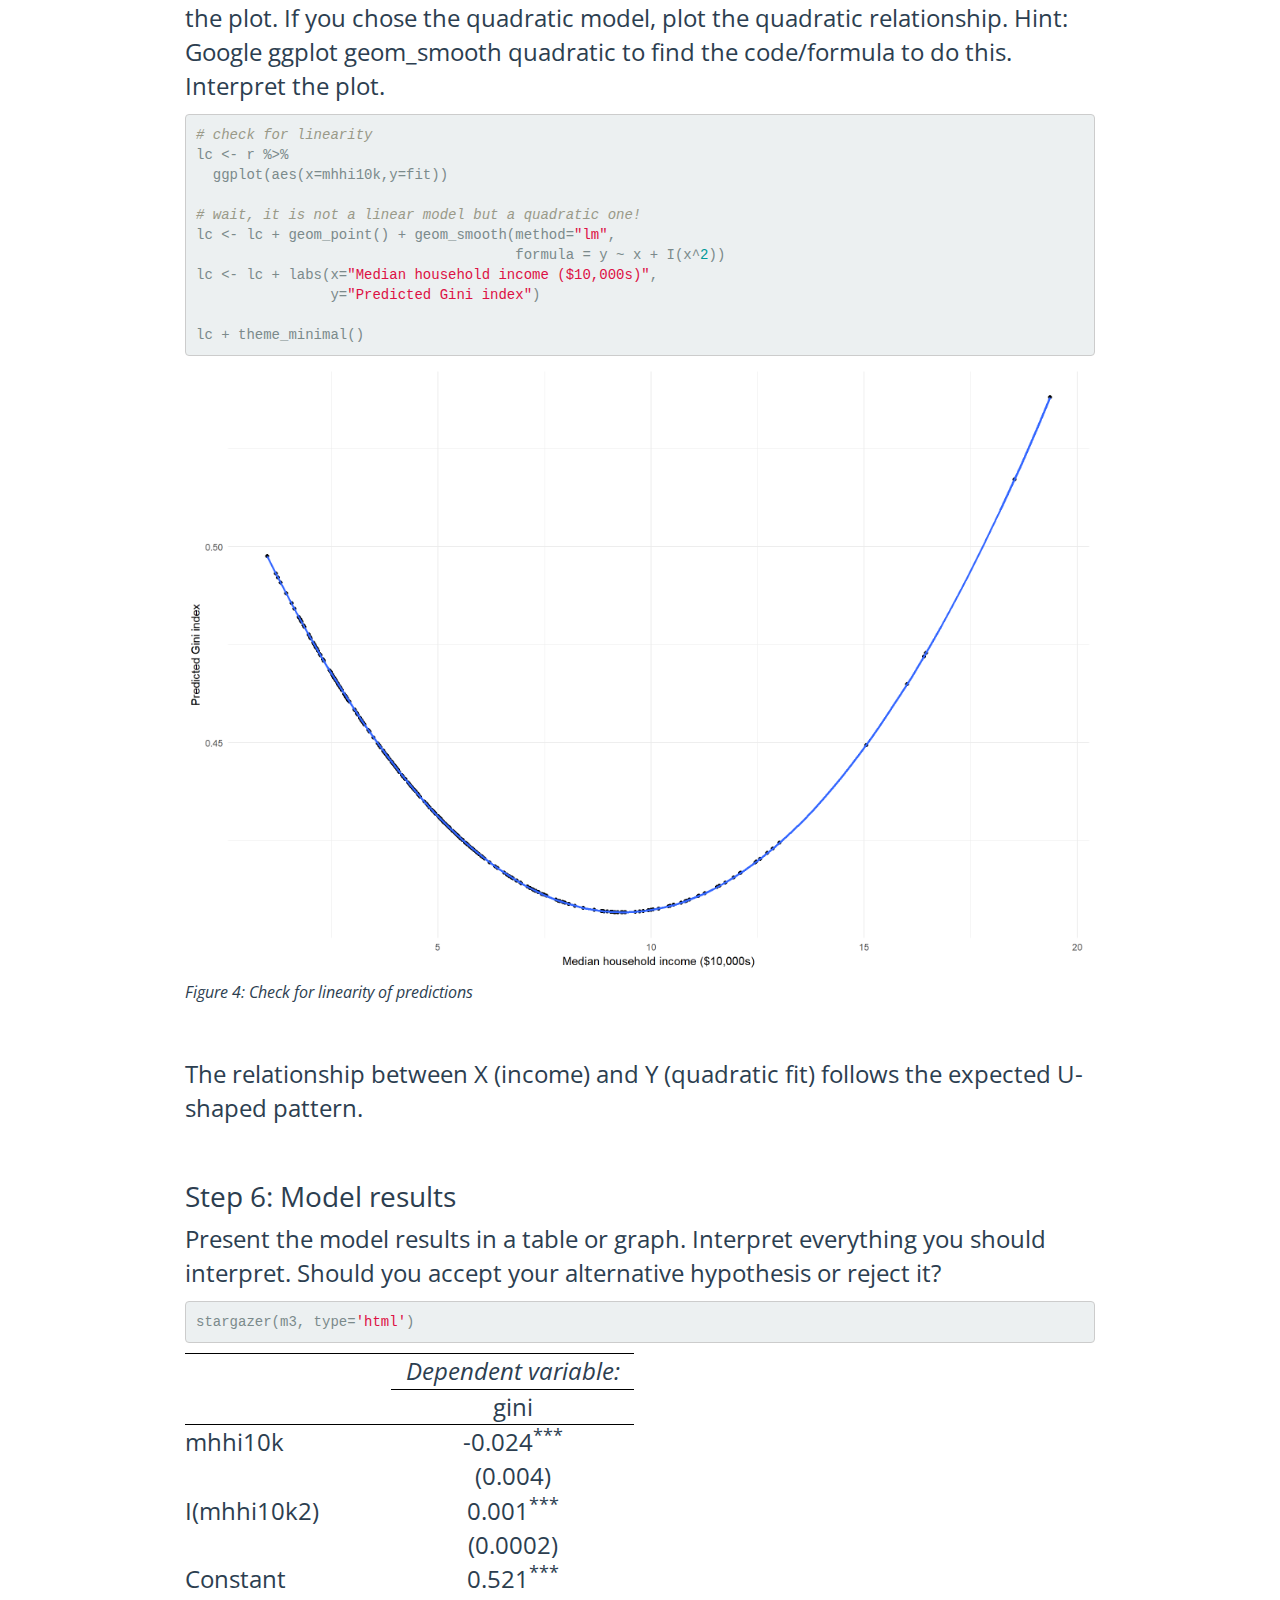
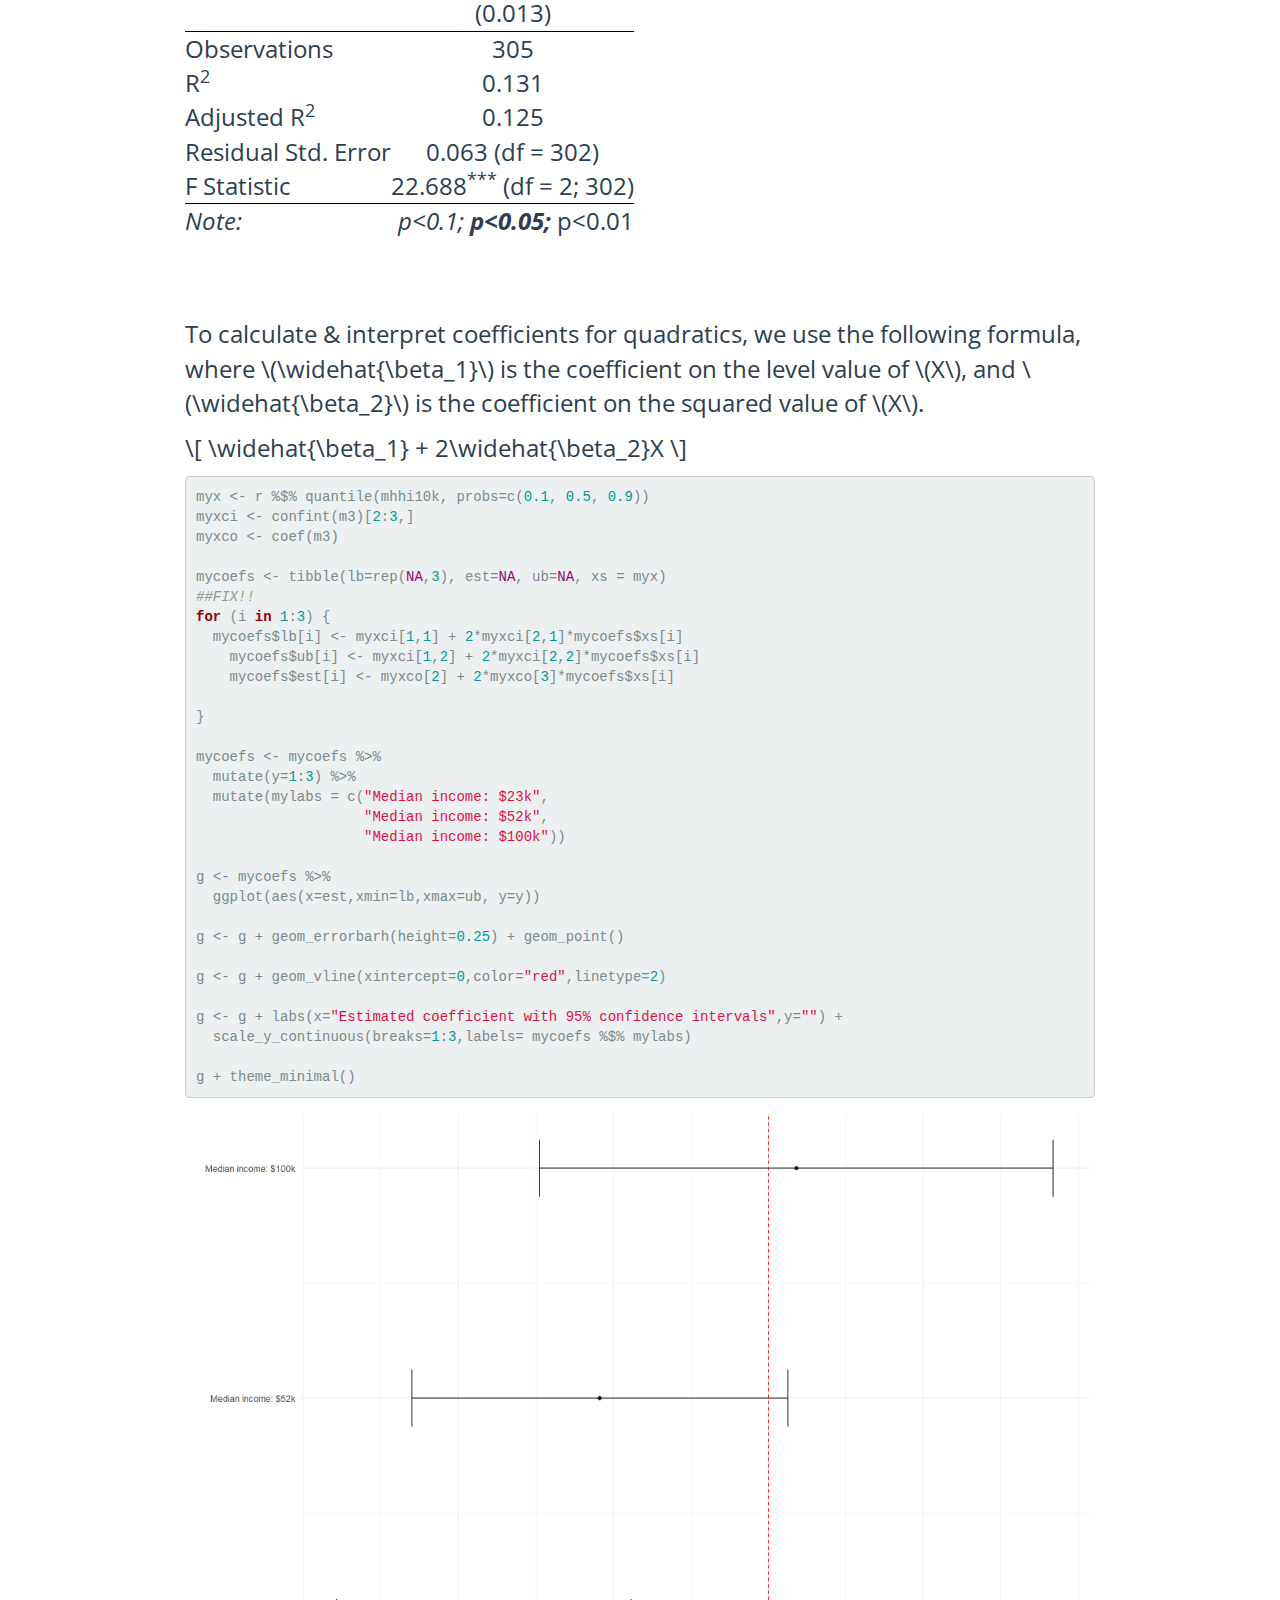
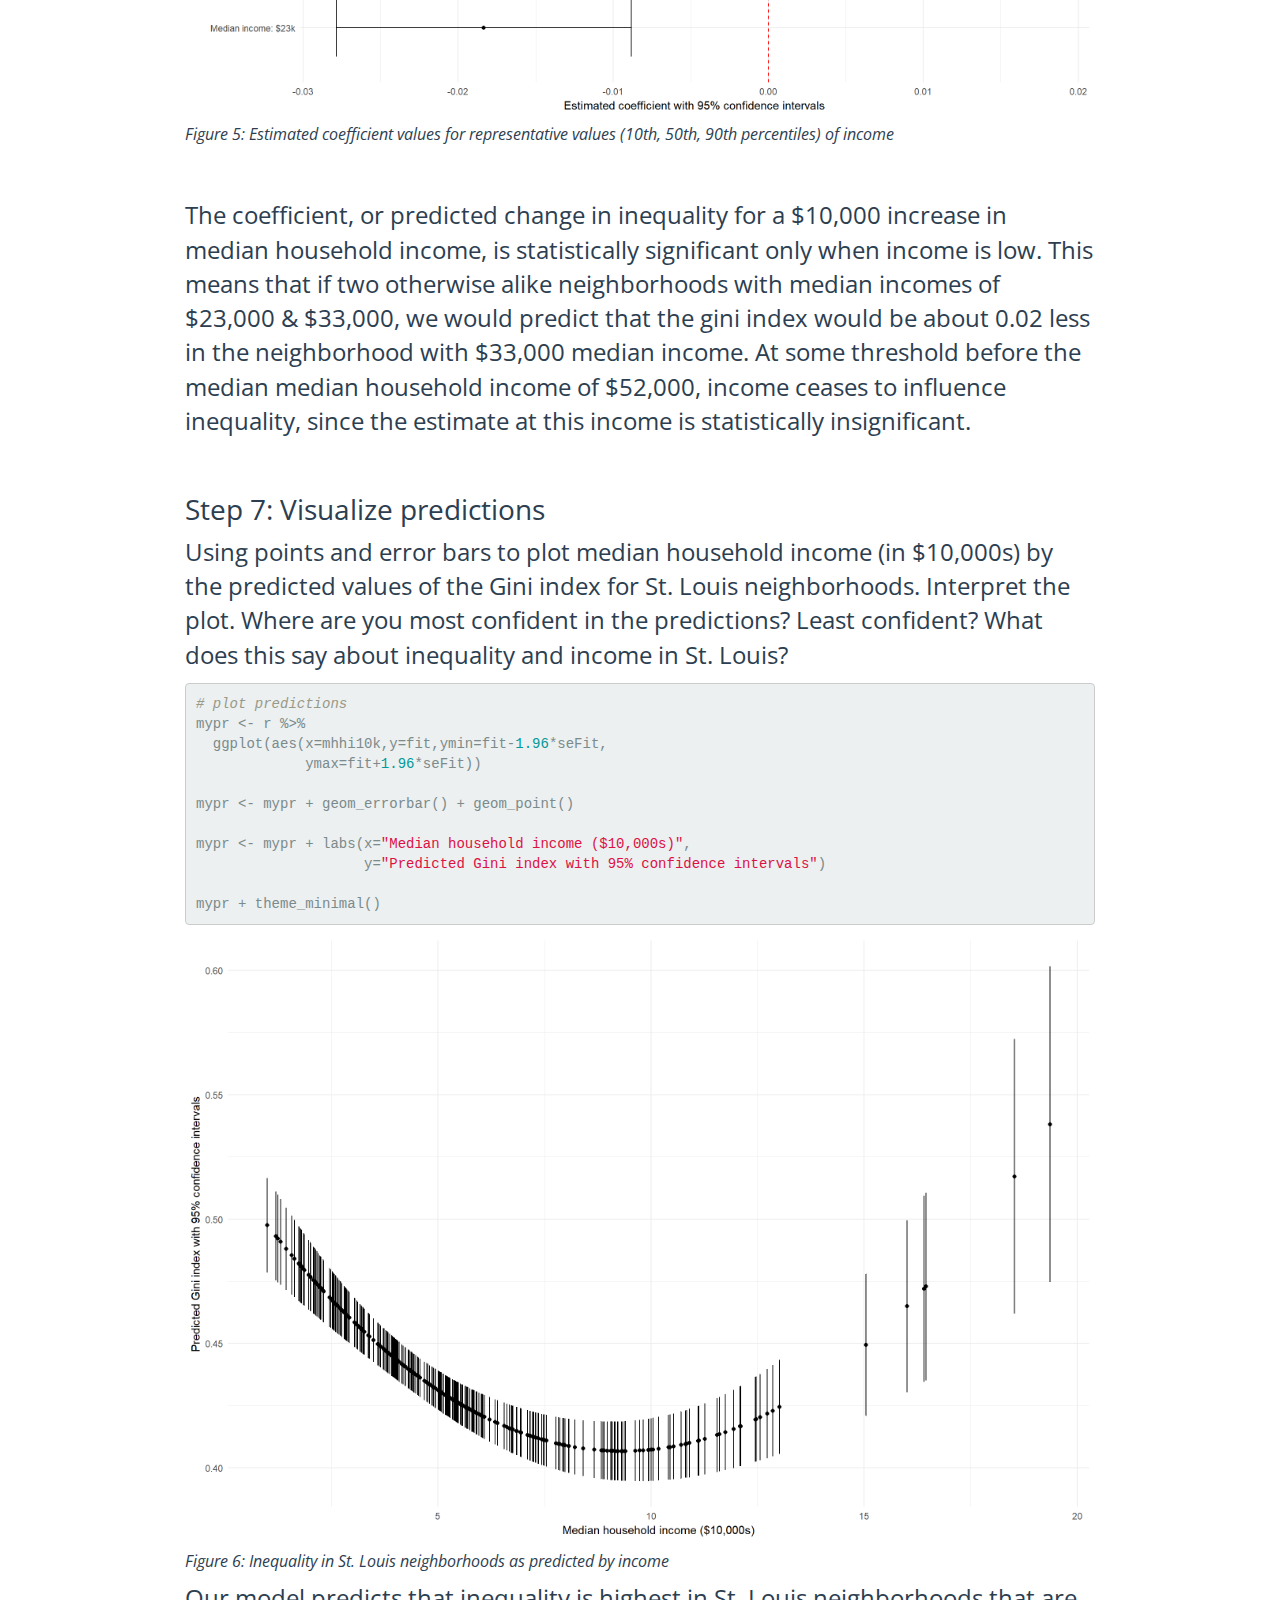
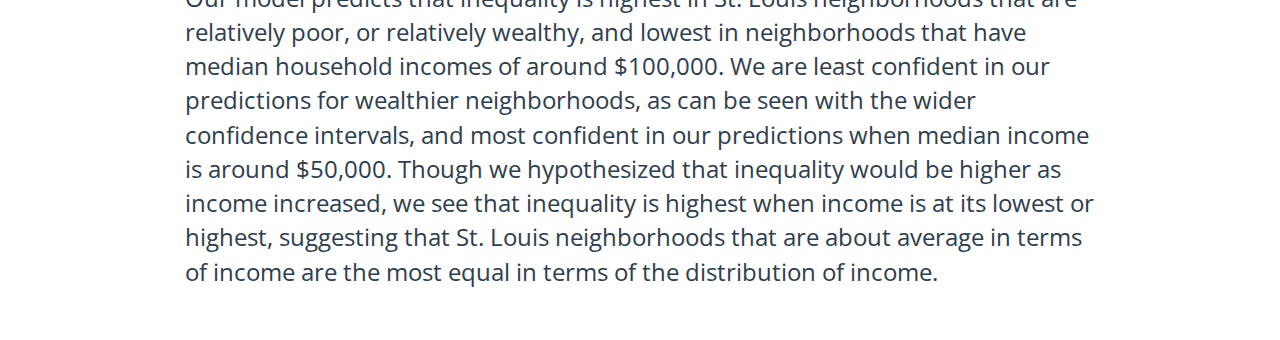
<file: STLinequality_key.html>
<!DOCTYPE html>

<html xmlns="http://www.w3.org/1999/xhtml">

<head>

<meta charset="utf-8" />
<meta http-equiv="Content-Type" content="text/html; charset=utf-8" />
<meta name="generator" content="pandoc" />




<title>RegressionInR: Exercise 1 Bivariate model</title>

<script src="site_libs/jquery-1.11.3/jquery.min.js"></script>
<meta name="viewport" content="width=device-width, initial-scale=1" />
<link href="site_libs/bootstrap-3.3.5/css/flatly.min.css" rel="stylesheet" />
<script src="site_libs/bootstrap-3.3.5/js/bootstrap.min.js"></script>
<script src="site_libs/bootstrap-3.3.5/shim/html5shiv.min.js"></script>
<script src="site_libs/bootstrap-3.3.5/shim/respond.min.js"></script>
<script src="site_libs/navigation-1.1/tabsets.js"></script>
<link href="site_libs/highlightjs-9.12.0/default.css" rel="stylesheet" />
<script src="site_libs/highlightjs-9.12.0/highlight.js"></script>
<link href="site_libs/font-awesome-5.0.13/css/fa-svg-with-js.css" rel="stylesheet" />
<script src="site_libs/font-awesome-5.0.13/js/fontawesome-all.min.js"></script>
<script src="site_libs/font-awesome-5.0.13/js/fa-v4-shims.min.js"></script>

<style type="text/css">code{white-space: pre;}</style>
<style type="text/css">
  pre:not([class]) {
    background-color: white;
  }
</style>
<script type="text/javascript">
if (window.hljs) {
  hljs.configure({languages: []});
  hljs.initHighlightingOnLoad();
  if (document.readyState && document.readyState === "complete") {
    window.setTimeout(function() { hljs.initHighlighting(); }, 0);
  }
}
</script>



<style type="text/css">
h1 {
  font-size: 34px;
}
h1.title {
  font-size: 38px;
}
h2 {
  font-size: 30px;
}
h3 {
  font-size: 24px;
}
h4 {
  font-size: 18px;
}
h5 {
  font-size: 16px;
}
h6 {
  font-size: 12px;
}
.table th:not([align]) {
  text-align: left;
}
</style>

<link rel="stylesheet" href="style.css" type="text/css" />

</head>

<body>

<style type = "text/css">
.main-container {
  max-width: 940px;
  margin-left: auto;
  margin-right: auto;
}
code {
  color: inherit;
  background-color: rgba(0, 0, 0, 0.04);
}
img {
  max-width:100%;
  height: auto;
}
.tabbed-pane {
  padding-top: 12px;
}
.html-widget {
  margin-bottom: 20px;
}
button.code-folding-btn:focus {
  outline: none;
}
</style>


<style type="text/css">
/* padding for bootstrap navbar */
body {
  padding-top: 60px;
  padding-bottom: 40px;
}
/* offset scroll position for anchor links (for fixed navbar)  */
.section h1 {
  padding-top: 65px;
  margin-top: -65px;
}

.section h2 {
  padding-top: 65px;
  margin-top: -65px;
}
.section h3 {
  padding-top: 65px;
  margin-top: -65px;
}
.section h4 {
  padding-top: 65px;
  margin-top: -65px;
}
.section h5 {
  padding-top: 65px;
  margin-top: -65px;
}
.section h6 {
  padding-top: 65px;
  margin-top: -65px;
}
</style>

<script>
// manage active state of menu based on current page
$(document).ready(function () {
  // active menu anchor
  href = window.location.pathname
  href = href.substr(href.lastIndexOf('/') + 1)
  if (href === "")
    href = "index.html";
  var menuAnchor = $('a[href="' + href + '"]');

  // mark it active
  menuAnchor.parent().addClass('active');

  // if it's got a parent navbar menu mark it active as well
  menuAnchor.closest('li.dropdown').addClass('active');
});
</script>


<div class="container-fluid main-container">

<!-- tabsets -->
<script>
$(document).ready(function () {
  window.buildTabsets("TOC");
});
</script>

<!-- code folding -->






<div class="navbar navbar-default  navbar-fixed-top" role="navigation">
  <div class="container">
    <div class="navbar-header">
      <button type="button" class="navbar-toggle collapsed" data-toggle="collapse" data-target="#navbar">
        <span class="icon-bar"></span>
        <span class="icon-bar"></span>
        <span class="icon-bar"></span>
      </button>
      <a class="navbar-brand" href="index.html">RnR: Regression exercises in R</a>
    </div>
    <div id="navbar" class="navbar-collapse collapse">
      <ul class="nav navbar-nav">
        <li>
  <a href="index.html">
    <span class="fa fa-home"></span>
     
    Home
  </a>
</li>
<li class="dropdown">
  <a href="#" class="dropdown-toggle" data-toggle="dropdown" role="button" aria-expanded="false">
    <span class="fa fa-child"></span>
     
    Exercises
     
    <span class="caret"></span>
  </a>
  <ul class="dropdown-menu" role="menu">
    <li>
      <a href="STLinequality.html">Exercise 1</a>
    </li>
    <li>
      <a href="ChildPovMSA.html">Exercise 2</a>
    </li>
    <li>
      <a href="Atheists.html">Exercise 3</a>
    </li>
  </ul>
</li>
<li class="dropdown">
  <a href="#" class="dropdown-toggle" data-toggle="dropdown" role="button" aria-expanded="false">
    <span class="fa fa-key"></span>
     
    Keys
     
    <span class="caret"></span>
  </a>
  <ul class="dropdown-menu" role="menu">
    <li>
      <a href="STLinequality_key.html">Exercise 1</a>
    </li>
    <li>
      <a href="ChildPovMSA_key.html">Exercise 2</a>
    </li>
    <li class="dropdown-header">Exercise 3</li>
  </ul>
</li>
      </ul>
      <ul class="nav navbar-nav navbar-right">
        
      </ul>
    </div><!--/.nav-collapse -->
  </div><!--/.container -->
</div><!--/.navbar -->

<div class="fluid-row" id="header">



<h1 class="title toc-ignore">RegressionInR: Exercise 1 Bivariate model</h1>

</div>


<style type="text/css">

@import url('https://fonts.googleapis.com/css?family=Open+Sans+Condensed:300,300i,700');

h1, h2, h3, h4, h5, body {
font-family: 'Open Sans Condensed', sans-serif;
}

body{ 
      font-size: 16pt;
      counter-reset:table figure;
  }

.table{
  width:auto;
  font-size:26px;
}

caption::before{
  counter-increment: table;
  content: "Table " counter(table) ": ";
}

.caption::before{
  counter-increment: figure;
  content: "Figure " counter(figure) ": ";
}

caption, .caption{
  font-style:italic;
  font-size: 16px;
  margin-top:0.5em;
  margin-bottom:0.5em;
  width:80%;
  text-align: left;
}

#TOC {
  font-size: 17px;
  width: 100%;
}



</style>
<p><img src="RnRlogo.png" alt="Regression in R logo" style="float: right;"></p>
<p><br> <br> <br> <br></p>
<div id="todd-combs" class="section level2">
<h2>Todd Combs</h2>
<p>29 July, 2018</p>
<p><br> <br> <br> <br></p>
</div>
<div id="inequality-income-in-st.louis-neighborhoods" class="section level1">
<h1>Inequality &amp; income in St. Louis neighborhoods</h1>
<div id="introduction" class="section level2">
<h2>Introduction</h2>
<p><font size="5"> You are interested in economic inequality in St. Louis neighborhoods. You posit that wealthier neighborhoods are more unequal than poorer ones. Here you will investigate the relationship between income inequality and income in St. Louis.</p>
</div>
<div id="step-1-download-data" class="section level2">
<h2>Step 1: Download data</h2>
<p>Go to Social Explorer and download two variables at the census tract level for St. Louis City and St. Louis County: the Gini index of inequality, <code>SE_T057_001</code>, and median household income, <code>SE_T157_001</code>. Use the 2016 five-year estimates from the American Community Survey.</p>
<p>Formally state your hypothesis.</p>
<p>Read the data into R. Load only the libraries that you need.</p>
<pre class="r"><code>#libraries
library(tidyverse)
library(magrittr)
library(lmtest)
library(stargazer)

#graph theme
theme_set(theme_minimal())


#data
r &lt;- read_csv(&quot;R11712137_SL140.csv&quot;)</code></pre>
</div>
<div id="step-2-data-management" class="section level2">
<h2>Step 2: Data management</h2>
<p>Keep only the variables for tract FIPS code, Tract name, County, Gini index, and median household income. Rename variables with descriptive names and recode income into units of $10,000s.</p>
<pre class="r"><code>#keep only needed vars
r &lt;- r %&gt;%
  select(Geo_FIPS,Geo_TRACT,Geo_COUNTY,SE_T057_001,SE_T157_001)

#rename vars &amp; recode income into 10,000s
r &lt;- r %&gt;%
  mutate(mhhi10k = SE_T057_001/10000) %&gt;%
  rename(gini = SE_T157_001)</code></pre>
</div>
<div id="step-3-visualize-data" class="section level2">
<h2>Step 3: Visualize data</h2>
<p>Create visualizations of each of the two variables separately, then plot the two together to visualize the relationship. Interpret the plots. Are the distributions approximately normal? What is the relationship? Is it linear? What else can you say about each plot?</p>
<pre class="r"><code>r2 &lt;- r %&gt;%
  select(gini,mhhi10k) %&gt;%
  rename(`Gini index of inequality` = gini,
         `Median household income ($10,000s)` = mhhi10k) %&gt;%
  gather(key,val)

h &lt;- r2 %&gt;%
  ggplot(aes(val))

h &lt;- h + geom_histogram() + facet_wrap(~key, scales=&quot;free_x&quot;) 

h &lt;- h + labs(x=&quot;&quot;,y=&quot;Number of census tracts&quot;)

h + theme_minimal()</code></pre>
<div class="figure">
<img src="STLinequality_key_files/figure-html/vizVars-1.png" alt="Distributions of Gini index and median household income, St. Louis City &amp; County census tracts, 2016" width="1152" />
<p class="caption">
Distributions of Gini index and median household income, St. Louis City &amp; County census tracts, 2016
</p>
</div>
<p>The gini index of inequality seems approximately normally distributed and ranges from about 0.3 to 0.6. Median household income (hereafter, income) is skewed right, meaning that there are a handful of high observations in the right tail, or some wealthier neighborhoods in St. Louis where income is above $150,000. <br></p>
<pre class="r"><code>#visualize relationship
g &lt;- r %&gt;%
  ggplot(aes(x=mhhi10k,y=gini))

g &lt;- g + geom_point() + geom_smooth()

g &lt;- g + labs(x=&quot;Median household income ($10,000s)&quot;,
              y = &quot;Gini index of inequality&quot;)

g + theme_minimal()</code></pre>
<div class="figure">
<img src="STLinequality_key_files/figure-html/vizRelation-1.png" alt="Gini index and income, St. Louis City &amp; County census tracts, 2016" width="1152" />
<p class="caption">
Gini index and income, St. Louis City &amp; County census tracts, 2016
</p>
</div>
<p>The scatterplot of inequality and income reveals that the relationship is likely nonlinear. It may be a level-log relationship with diminishing impacts as income goes above a certain threshold, or a quadratic relationship that peaks at the extremes. <br></p>
</div>
<div id="step-4-bivariate-ols-model" class="section level2">
<h2>Step 4: Bivariate OLS model</h2>
<p>Model inequality (Y) on income (X). First run a level-level model. Second, try a model with the natural log of income. Finally, try a model with a quadratic form of income. Discuss the GOF for each model and the statistical significance of the coefficient(s). Which model is best?</p>
<pre class="r"><code>#model level-level
m1 &lt;- lm(gini~mhhi10k,r)

#model level-log
m2 &lt;- lm(gini~log(SE_T057_001),r)

#model level-quadratic
m3 &lt;- lm(gini~mhhi10k + I(mhhi10k^2),r)</code></pre>
<p><br></p>
<p>The R-squared measures from the models are as follows:</p>
<ul>
<li>Linear: 0.04</li>
<li>Level-log: 0.09</li>
<li>Quadratic: 0.12 (Adj.)</li>
</ul>
<p>Also, the coefficients from the quadratic model have the lowest p-values across all models, so these are most statistically significant. The most appropriate model is the quadratic.</p>
<p><br></p>
</div>
<div id="step-5-model-diagnostics" class="section level2">
<h2>Step 5: Model diagnostics</h2>
<p>Check the model for heteroskedasticity visually and with a test statistic. Interpret the plot. Should you reject or fail to reject the null hypothesis of the Breush Pagan test? Wait, what is the null hypothesis? HINT: you may want to ask for the standard errors of the predictions to save time later, on Step 7.</p>
<pre class="r"><code># check for heteroskedasticity
bptest(m3)</code></pre>
<pre><code>## 
##  studentized Breusch-Pagan test
## 
## data:  m3
## BP = 0.6749, df = 2, p-value = 0.7136</code></pre>
<pre class="r"><code># get residuals and fitted values with SEs
r &lt;- r %&gt;%
  mutate(res = as.numeric(resid(m3)),
         fit = as.numeric(predict(m3)),
         seFit = as.numeric(predict(m3,se=T)[[2]]))

# residuals vs fitted plot
rvf &lt;- r %&gt;%
  ggplot(aes(x=fit,y=res))

rvf &lt;- rvf + geom_point() +
  geom_hline(yintercept = 0,color=&quot;red&quot;,linetype=2)

rvf &lt;- rvf + labs(x=&quot;Fitted values&quot;,
                  y=&quot;Residuals&quot;)
rvf + theme_minimal()</code></pre>
<div class="figure">
<img src="STLinequality_key_files/figure-html/diags1-1.png" alt="Residuals vs. fitted plot" width="1152" />
<p class="caption">
Residuals vs. fitted plot
</p>
</div>
<p><br></p>
<p>The Breusch-Pagan test statistic is not statistically significant (at p = 0.73), indicating constant variance of the errors. Heteroskedasticity is not present. This is also apparent from the residuals v. fitted plot where the errors seem to be randomly distributed.</p>
<p><br> <br></p>
<p>If you decided on the level-level or level-log model, check for linearity of income (or the log of income) with the model predictions. Do this with a plot. Interpret the plot. If you chose the quadratic model, plot the quadratic relationship. Hint: Google ggplot geom_smooth quadratic to find the code/formula to do this. Interpret the plot.</p>
<pre class="r"><code># check for linearity
lc &lt;- r %&gt;%
  ggplot(aes(x=mhhi10k,y=fit))

# wait, it is not a linear model but a quadratic one!
lc &lt;- lc + geom_point() + geom_smooth(method=&quot;lm&quot;,
                                      formula = y ~ x + I(x^2))
lc &lt;- lc + labs(x=&quot;Median household income ($10,000s)&quot;,
                y=&quot;Predicted Gini index&quot;)

lc + theme_minimal()</code></pre>
<div class="figure">
<img src="STLinequality_key_files/figure-html/diags2-1.png" alt="Check for linearity of predictions" width="1152" />
<p class="caption">
Check for linearity of predictions
</p>
</div>
<p><br></p>
<p>The relationship between X (income) and Y (quadratic fit) follows the expected U-shaped pattern.</p>
<p><br></p>
</div>
<div id="step-6-model-results" class="section level2">
<h2>Step 6: Model results</h2>
<p>Present the model results in a table or graph. Interpret everything you should interpret. Should you accept your alternative hypothesis or reject it? <br></p>
<pre class="r"><code>stargazer(m3, type=&#39;html&#39;)</code></pre>
<table style="text-align:center">
<tr>
<td colspan="2" style="border-bottom: 1px solid black">
</td>
</tr>
<tr>
<td style="text-align:left">
</td>
<td>
<em>Dependent variable:</em>
</td>
</tr>
<tr>
<td>
</td>
<td colspan="1" style="border-bottom: 1px solid black">
</td>
</tr>
<tr>
<td style="text-align:left">
</td>
<td>
gini
</td>
</tr>
<tr>
<td colspan="2" style="border-bottom: 1px solid black">
</td>
</tr>
<tr>
<td style="text-align:left">
mhhi10k
</td>
<td>
-0.024<sup>***</sup>
</td>
</tr>
<tr>
<td style="text-align:left">
</td>
<td>
(0.004)
</td>
</tr>
<tr>
<td style="text-align:left">
</td>
<td>
</td>
</tr>
<tr>
<td style="text-align:left">
I(mhhi10k2)
</td>
<td>
0.001<sup>***</sup>
</td>
</tr>
<tr>
<td style="text-align:left">
</td>
<td>
(0.0002)
</td>
</tr>
<tr>
<td style="text-align:left">
</td>
<td>
</td>
</tr>
<tr>
<td style="text-align:left">
Constant
</td>
<td>
0.521<sup>***</sup>
</td>
</tr>
<tr>
<td style="text-align:left">
</td>
<td>
(0.013)
</td>
</tr>
<tr>
<td style="text-align:left">
</td>
<td>
</td>
</tr>
<tr>
<td colspan="2" style="border-bottom: 1px solid black">
</td>
</tr>
<tr>
<td style="text-align:left">
Observations
</td>
<td>
305
</td>
</tr>
<tr>
<td style="text-align:left">
R<sup>2</sup>
</td>
<td>
0.131
</td>
</tr>
<tr>
<td style="text-align:left">
Adjusted R<sup>2</sup>
</td>
<td>
0.125
</td>
</tr>
<tr>
<td style="text-align:left">
Residual Std. Error
</td>
<td>
0.063 (df = 302)
</td>
</tr>
<tr>
<td style="text-align:left">
F Statistic
</td>
<td>
22.688<sup>***</sup> (df = 2; 302)
</td>
</tr>
<tr>
<td colspan="2" style="border-bottom: 1px solid black">
</td>
</tr>
<tr>
<td style="text-align:left">
<em>Note:</em>
</td>
<td style="text-align:right">
<sup><em></sup>p&lt;0.1; <sup><strong></sup>p&lt;0.05; <sup></strong></em></sup>p&lt;0.01
</td>
</tr>
</table>
<p><br> <br></p>
<p>To calculate &amp; interpret coefficients for quadratics, we use the following formula, where <span class="math inline">\(\widehat{\beta_1}\)</span> is the coefficient on the level value of <span class="math inline">\(X\)</span>, and <span class="math inline">\(\widehat{\beta_2}\)</span> is the coefficient on the squared value of <span class="math inline">\(X\)</span>.</p>
<p><span class="math display">\[ \widehat{\beta_1} + 2\widehat{\beta_2}X \]</span></p>
<pre class="r"><code>myx &lt;- r %$% quantile(mhhi10k, probs=c(0.1, 0.5, 0.9))
myxci &lt;- confint(m3)[2:3,]
myxco &lt;- coef(m3)

mycoefs &lt;- tibble(lb=rep(NA,3), est=NA, ub=NA, xs = myx)
##FIX!!
for (i in 1:3) {
  mycoefs$lb[i] &lt;- myxci[1,1] + 2*myxci[2,1]*mycoefs$xs[i]
    mycoefs$ub[i] &lt;- myxci[1,2] + 2*myxci[2,2]*mycoefs$xs[i]
    mycoefs$est[i] &lt;- myxco[2] + 2*myxco[3]*mycoefs$xs[i]

}

mycoefs &lt;- mycoefs %&gt;%
  mutate(y=1:3) %&gt;%
  mutate(mylabs = c(&quot;Median income: $23k&quot;,
                    &quot;Median income: $52k&quot;,
                    &quot;Median income: $100k&quot;))

g &lt;- mycoefs %&gt;%
  ggplot(aes(x=est,xmin=lb,xmax=ub, y=y))

g &lt;- g + geom_errorbarh(height=0.25) + geom_point()

g &lt;- g + geom_vline(xintercept=0,color=&quot;red&quot;,linetype=2)

g &lt;- g + labs(x=&quot;Estimated coefficient with 95% confidence intervals&quot;,y=&quot;&quot;) +
  scale_y_continuous(breaks=1:3,labels= mycoefs %$% mylabs)

g + theme_minimal()</code></pre>
<div class="figure">
<img src="STLinequality_key_files/figure-html/coefsPlot-1.png" alt="Estimated coefficient values for representative values (10th, 50th, 90th percentiles) of income" width="1152" />
<p class="caption">
Estimated coefficient values for representative values (10th, 50th, 90th percentiles) of income
</p>
</div>
<p><br></p>
<p>The coefficient, or predicted change in inequality for a $10,000 increase in median household income, is statistically significant only when income is low. This means that if two otherwise alike neighborhoods with median incomes of $23,000 &amp; $33,000, we would predict that the gini index would be about 0.02 less in the neighborhood with $33,000 median income. At some threshold before the median median household income of $52,000, income ceases to influence inequality, since the estimate at this income is statistically insignificant.</p>
<p><br></p>
</div>
<div id="step-7-visualize-predictions" class="section level2">
<h2>Step 7: Visualize predictions</h2>
<p>Using points and error bars to plot median household income (in $10,000s) by the predicted values of the Gini index for St. Louis neighborhoods. Interpret the plot. Where are you most confident in the predictions? Least confident? What does this say about inequality and income in St. Louis?</p>
<pre class="r"><code># plot predictions
mypr &lt;- r %&gt;%
  ggplot(aes(x=mhhi10k,y=fit,ymin=fit-1.96*seFit,
             ymax=fit+1.96*seFit))

mypr &lt;- mypr + geom_errorbar() + geom_point()

mypr &lt;- mypr + labs(x=&quot;Median household income ($10,000s)&quot;,
                    y=&quot;Predicted Gini index with 95% confidence intervals&quot;)

mypr + theme_minimal()</code></pre>
<div class="figure">
<img src="STLinequality_key_files/figure-html/preds-1.png" alt="Inequality in St. Louis neighborhoods as predicted by income" width="1152" />
<p class="caption">
Inequality in St. Louis neighborhoods as predicted by income
</p>
</div>
<p>Our model predicts that inequality is highest in St. Louis neighborhoods that are relatively poor, or relatively wealthy, and lowest in neighborhoods that have median household incomes of around $100,000. We are least confident in our predictions for wealthier neighborhoods, as can be seen with the wider confidence intervals, and most confident in our predictions when median income is around $50,000. Though we hypothesized that inequality would be higher as income increased, we see that inequality is highest when income is at its lowest or highest, suggesting that St. Louis neighborhoods that are about average in terms of income are the most equal in terms of the distribution of income.</p>
</div>
</div>




</div>

<script>

// add bootstrap table styles to pandoc tables
function bootstrapStylePandocTables() {
  $('tr.header').parent('thead').parent('table').addClass('table table-condensed');
}
$(document).ready(function () {
  bootstrapStylePandocTables();
});


</script>

<!-- dynamically load mathjax for compatibility with self-contained -->
<script>
  (function () {
    var script = document.createElement("script");
    script.type = "text/javascript";
    script.src  = "https://mathjax.rstudio.com/latest/MathJax.js?config=TeX-AMS-MML_HTMLorMML";
    document.getElementsByTagName("head")[0].appendChild(script);
  })();
</script>

</body>
</html>
</file>
<file: site_libs/highlightjs-9.12.0/default.css>
.hljs-literal {
  color: #990073;
}

.hljs-number {
  color: #099;
}

.hljs-comment {
  color: #998;
  font-style: italic;
}

.hljs-keyword {
  color: #900;
  font-weight: bold;
}

.hljs-string {
  color: #d14;
}
</file>
<file: style.css>
@import url('https://fonts.googleapis.com/css?family=Open+Sans+Condensed:300,300i,700');

h1, h2, h3, h4, h5, body {
font-family: 'Open Sans Condensed', sans-serif;
}

body{ 
      font-size: 16pt;
      counter-reset:table figure;
  }

h1 {
  font-size: 36px;
}

h2 {
  font-size: 28px;
}

.table{
  width:auto;
  font-size:26px;
}

caption::before{
  counter-increment: table;
  content: "Table " counter(table) ": ";
}

.caption::before{
  counter-increment: figure;
  content: "Figure " counter(figure) ": ";
}

caption, .caption{
  font-style:italic;
  font-size: 16px;
  margin-top:0.5em;
  margin-bottom:0.5em;
  width:80%;
  text-align: left;
}

#TOC {
  font-size: 17px;
  width: 100%;
}

.navbar-brand{
  font-size: 32px;
}

#HCB_comment_box textarea{}#HCB_comment_box{}#HCB_comment_box .error{border:4px solid #f88;background-color:#fee;color:#800}#HCB_comment_box textarea,#HCB_comment_box input.text{border:1px solid #ddd;border-left:1px solid #ccc;border-top:1px solid #ccc;background:url(bg.png) repeat-x}#HCB_comment_box .hcb-wrapper-half{display:block;width:50%;float:left}#HCB_comment_box .hcb-wrapper{clear:both;margin-bottom:.5em}#HCB_comment_box input.text{display:block;width:97%}#HCB_comment_box input.submit{margin:0 7px 3px 0;background-color:#f5f5f5;border:1px solid #ccc;border-top:1px solid #ddd;border-left:1px solid #ddd;font-family:lucida grande,Tahoma,Arial,Verdana,sans-serif;font-size:100%;line-height:130%;text-decoration:none;font-weight:700;color:#565656;cursor:pointer;width:auto;overflow:visible;padding:4px 10px 3px 7px}#HCB_comment_box input.submit:hover{background-color:#dff4ff;border:1px solid #c2e1ef;color:#369}#HCB_comment_box .home-desc{opacity:.4}#HCB_comment_box .comment{border-top:1px solid #eee;margin-bottom:.5em}.hcb-mod b{color:#00008b}.hcb-link{color:blue;text-decoration:underline}
</file>
<file: site_libs/bootstrap-3.3.5/css/flatly.min.css>
@font-face {
  font-family: 'Lato';
  font-style: normal;
  font-weight: 400;
  src: url(fonts/Lato.ttf) format('truetype');
}
@font-face {
  font-family: 'Lato';
  font-style: normal;
  font-weight: 700;
  src: url(fonts/LatoBold.ttf) format('truetype');
}
@font-face {
  font-family: 'Lato';
  font-style: italic;
  font-weight: 400;
  src: url(fonts/LatoItalic.ttf) format('truetype');
}

/*!
 * bootswatch v3.3.6
 * Homepage: http://bootswatch.com
 * Copyright 2012-2015 Thomas Park
 * Licensed under MIT
 * Based on Bootstrap
*//*!
 * Bootstrap v3.3.6 (http://getbootstrap.com)
 * Copyright 2011-2015 Twitter, Inc.
 * Licensed under MIT (https://github.com/twbs/bootstrap/blob/master/LICENSE)
 *//*! normalize.css v3.0.3 | MIT License | github.com/necolas/normalize.css */html{font-family:sans-serif;-ms-text-size-adjust:100%;-webkit-text-size-adjust:100%}body{margin:0}article,aside,details,figcaption,figure,footer,header,hgroup,main,menu,nav,section,summary{display:block}audio,canvas,progress,video{display:inline-block;vertical-align:baseline}audio:not([controls]){display:none;height:0}[hidden],template{display:none}a{background-color:transparent}a:active,a:hover{outline:0}abbr[title]{border-bottom:1px dotted}b,strong{font-weight:bold}dfn{font-style:italic}h1{font-size:2em;margin:0.67em 0}mark{background:#ff0;color:#000}small{font-size:80%}sub,sup{font-size:75%;line-height:0;position:relative;vertical-align:baseline}sup{top:-0.5em}sub{bottom:-0.25em}img{border:0}svg:not(:root){overflow:hidden}figure{margin:1em 40px}hr{-webkit-box-sizing:content-box;-moz-box-sizing:content-box;box-sizing:content-box;height:0}pre{overflow:auto}code,kbd,pre,samp{font-family:monospace, monospace;font-size:1em}button,input,optgroup,select,textarea{color:inherit;font:inherit;margin:0}button{overflow:visible}button,select{text-transform:none}button,html input[type="button"],input[type="reset"],input[type="submit"]{-webkit-appearance:button;cursor:pointer}button[disabled],html input[disabled]{cursor:default}button::-moz-focus-inner,input::-moz-focus-inner{border:0;padding:0}input{line-height:normal}input[type="checkbox"],input[type="radio"]{-webkit-box-sizing:border-box;-moz-box-sizing:border-box;box-sizing:border-box;padding:0}input[type="number"]::-webkit-inner-spin-button,input[type="number"]::-webkit-outer-spin-button{height:auto}input[type="search"]{-webkit-appearance:textfield;-webkit-box-sizing:content-box;-moz-box-sizing:content-box;box-sizing:content-box}input[type="search"]::-webkit-search-cancel-button,input[type="search"]::-webkit-search-decoration{-webkit-appearance:none}fieldset{border:1px solid #c0c0c0;margin:0 2px;padding:0.35em 0.625em 0.75em}legend{border:0;padding:0}textarea{overflow:auto}optgroup{font-weight:bold}table{border-collapse:collapse;border-spacing:0}td,th{padding:0}/*! Source: https://github.com/h5bp/html5-boilerplate/blob/master/src/css/main.css */@media print{*,*:before,*:after{background:transparent !important;color:#000 !important;-webkit-box-shadow:none !important;box-shadow:none !important;text-shadow:none !important}a,a:visited{text-decoration:underline}a[href]:after{content:" (" attr(href) ")"}abbr[title]:after{content:" (" attr(title) ")"}a[href^="#"]:after,a[href^="javascript:"]:after{content:""}pre,blockquote{border:1px solid #999;page-break-inside:avoid}thead{display:table-header-group}tr,img{page-break-inside:avoid}img{max-width:100% !important}p,h2,h3{orphans:3;widows:3}h2,h3{page-break-after:avoid}.navbar{display:none}.btn>.caret,.dropup>.btn>.caret{border-top-color:#000 !important}.label{border:1px solid #000}.table{border-collapse:collapse !important}.table td,.table th{background-color:#fff !important}.table-bordered th,.table-bordered td{border:1px solid #ddd !important}}@font-face{font-family:'Glyphicons Halflings';src:url('../fonts/glyphicons-halflings-regular.eot');src:url('../fonts/glyphicons-halflings-regular.eot?#iefix') format('embedded-opentype'),url('../fonts/glyphicons-halflings-regular.woff') format('woff'),url('../fonts/glyphicons-halflings-regular.ttf') format('truetype'),url('../fonts/glyphicons-halflings-regular.svg#glyphicons_halflingsregular') format('svg')}.glyphicon{position:relative;top:1px;display:inline-block;font-family:'Glyphicons Halflings';font-style:normal;font-weight:normal;line-height:1;-webkit-font-smoothing:antialiased;-moz-osx-font-smoothing:grayscale}.glyphicon-asterisk:before{content:"\002a"}.glyphicon-plus:before{content:"\002b"}.glyphicon-euro:before,.glyphicon-eur:before{content:"\20ac"}.glyphicon-minus:before{content:"\2212"}.glyphicon-cloud:before{content:"\2601"}.glyphicon-envelope:before{content:"\2709"}.glyphicon-pencil:before{content:"\270f"}.glyphicon-glass:before{content:"\e001"}.glyphicon-music:before{content:"\e002"}.glyphicon-search:before{content:"\e003"}.glyphicon-heart:before{content:"\e005"}.glyphicon-star:before{content:"\e006"}.glyphicon-star-empty:before{content:"\e007"}.glyphicon-user:before{content:"\e008"}.glyphicon-film:before{content:"\e009"}.glyphicon-th-large:before{content:"\e010"}.glyphicon-th:before{content:"\e011"}.glyphicon-th-list:before{content:"\e012"}.glyphicon-ok:before{content:"\e013"}.glyphicon-remove:before{content:"\e014"}.glyphicon-zoom-in:before{content:"\e015"}.glyphicon-zoom-out:before{content:"\e016"}.glyphicon-off:before{content:"\e017"}.glyphicon-signal:before{content:"\e018"}.glyphicon-cog:before{content:"\e019"}.glyphicon-trash:before{content:"\e020"}.glyphicon-home:before{content:"\e021"}.glyphicon-file:before{content:"\e022"}.glyphicon-time:before{content:"\e023"}.glyphicon-road:before{content:"\e024"}.glyphicon-download-alt:before{content:"\e025"}.glyphicon-download:before{content:"\e026"}.glyphicon-upload:before{content:"\e027"}.glyphicon-inbox:before{content:"\e028"}.glyphicon-play-circle:before{content:"\e029"}.glyphicon-repeat:before{content:"\e030"}.glyphicon-refresh:before{content:"\e031"}.glyphicon-list-alt:before{content:"\e032"}.glyphicon-lock:before{content:"\e033"}.glyphicon-flag:before{content:"\e034"}.glyphicon-headphones:before{content:"\e035"}.glyphicon-volume-off:before{content:"\e036"}.glyphicon-volume-down:before{content:"\e037"}.glyphicon-volume-up:before{content:"\e038"}.glyphicon-qrcode:before{content:"\e039"}.glyphicon-barcode:before{content:"\e040"}.glyphicon-tag:before{content:"\e041"}.glyphicon-tags:before{content:"\e042"}.glyphicon-book:before{content:"\e043"}.glyphicon-bookmark:before{content:"\e044"}.glyphicon-print:before{content:"\e045"}.glyphicon-camera:before{content:"\e046"}.glyphicon-font:before{content:"\e047"}.glyphicon-bold:before{content:"\e048"}.glyphicon-italic:before{content:"\e049"}.glyphicon-text-height:before{content:"\e050"}.glyphicon-text-width:before{content:"\e051"}.glyphicon-align-left:before{content:"\e052"}.glyphicon-align-center:before{content:"\e053"}.glyphicon-align-right:before{content:"\e054"}.glyphicon-align-justify:before{content:"\e055"}.glyphicon-list:before{content:"\e056"}.glyphicon-indent-left:before{content:"\e057"}.glyphicon-indent-right:before{content:"\e058"}.glyphicon-facetime-video:before{content:"\e059"}.glyphicon-picture:before{content:"\e060"}.glyphicon-map-marker:before{content:"\e062"}.glyphicon-adjust:before{content:"\e063"}.glyphicon-tint:before{content:"\e064"}.glyphicon-edit:before{content:"\e065"}.glyphicon-share:before{content:"\e066"}.glyphicon-check:before{content:"\e067"}.glyphicon-move:before{content:"\e068"}.glyphicon-step-backward:before{content:"\e069"}.glyphicon-fast-backward:before{content:"\e070"}.glyphicon-backward:before{content:"\e071"}.glyphicon-play:before{content:"\e072"}.glyphicon-pause:before{content:"\e073"}.glyphicon-stop:before{content:"\e074"}.glyphicon-forward:before{content:"\e075"}.glyphicon-fast-forward:before{content:"\e076"}.glyphicon-step-forward:before{content:"\e077"}.glyphicon-eject:before{content:"\e078"}.glyphicon-chevron-left:before{content:"\e079"}.glyphicon-chevron-right:before{content:"\e080"}.glyphicon-plus-sign:before{content:"\e081"}.glyphicon-minus-sign:before{content:"\e082"}.glyphicon-remove-sign:before{content:"\e083"}.glyphicon-ok-sign:before{content:"\e084"}.glyphicon-question-sign:before{content:"\e085"}.glyphicon-info-sign:before{content:"\e086"}.glyphicon-screenshot:before{content:"\e087"}.glyphicon-remove-circle:before{content:"\e088"}.glyphicon-ok-circle:before{content:"\e089"}.glyphicon-ban-circle:before{content:"\e090"}.glyphicon-arrow-left:before{content:"\e091"}.glyphicon-arrow-right:before{content:"\e092"}.glyphicon-arrow-up:before{content:"\e093"}.glyphicon-arrow-down:before{content:"\e094"}.glyphicon-share-alt:before{content:"\e095"}.glyphicon-resize-full:before{content:"\e096"}.glyphicon-resize-small:before{content:"\e097"}.glyphicon-exclamation-sign:before{content:"\e101"}.glyphicon-gift:before{content:"\e102"}.glyphicon-leaf:before{content:"\e103"}.glyphicon-fire:before{content:"\e104"}.glyphicon-eye-open:before{content:"\e105"}.glyphicon-eye-close:before{content:"\e106"}.glyphicon-warning-sign:before{content:"\e107"}.glyphicon-plane:before{content:"\e108"}.glyphicon-calendar:before{content:"\e109"}.glyphicon-random:before{content:"\e110"}.glyphicon-comment:before{content:"\e111"}.glyphicon-magnet:before{content:"\e112"}.glyphicon-chevron-up:before{content:"\e113"}.glyphicon-chevron-down:before{content:"\e114"}.glyphicon-retweet:before{content:"\e115"}.glyphicon-shopping-cart:before{content:"\e116"}.glyphicon-folder-close:before{content:"\e117"}.glyphicon-folder-open:before{content:"\e118"}.glyphicon-resize-vertical:before{content:"\e119"}.glyphicon-resize-horizontal:before{content:"\e120"}.glyphicon-hdd:before{content:"\e121"}.glyphicon-bullhorn:before{content:"\e122"}.glyphicon-bell:before{content:"\e123"}.glyphicon-certificate:before{content:"\e124"}.glyphicon-thumbs-up:before{content:"\e125"}.glyphicon-thumbs-down:before{content:"\e126"}.glyphicon-hand-right:before{content:"\e127"}.glyphicon-hand-left:before{content:"\e128"}.glyphicon-hand-up:before{content:"\e129"}.glyphicon-hand-down:before{content:"\e130"}.glyphicon-circle-arrow-right:before{content:"\e131"}.glyphicon-circle-arrow-left:before{content:"\e132"}.glyphicon-circle-arrow-up:before{content:"\e133"}.glyphicon-circle-arrow-down:before{content:"\e134"}.glyphicon-globe:before{content:"\e135"}.glyphicon-wrench:before{content:"\e136"}.glyphicon-tasks:before{content:"\e137"}.glyphicon-filter:before{content:"\e138"}.glyphicon-briefcase:before{content:"\e139"}.glyphicon-fullscreen:before{content:"\e140"}.glyphicon-dashboard:before{content:"\e141"}.glyphicon-paperclip:before{content:"\e142"}.glyphicon-heart-empty:before{content:"\e143"}.glyphicon-link:before{content:"\e144"}.glyphicon-phone:before{content:"\e145"}.glyphicon-pushpin:before{content:"\e146"}.glyphicon-usd:before{content:"\e148"}.glyphicon-gbp:before{content:"\e149"}.glyphicon-sort:before{content:"\e150"}.glyphicon-sort-by-alphabet:before{content:"\e151"}.glyphicon-sort-by-alphabet-alt:before{content:"\e152"}.glyphicon-sort-by-order:before{content:"\e153"}.glyphicon-sort-by-order-alt:before{content:"\e154"}.glyphicon-sort-by-attributes:before{content:"\e155"}.glyphicon-sort-by-attributes-alt:before{content:"\e156"}.glyphicon-unchecked:before{content:"\e157"}.glyphicon-expand:before{content:"\e158"}.glyphicon-collapse-down:before{content:"\e159"}.glyphicon-collapse-up:before{content:"\e160"}.glyphicon-log-in:before{content:"\e161"}.glyphicon-flash:before{content:"\e162"}.glyphicon-log-out:before{content:"\e163"}.glyphicon-new-window:before{content:"\e164"}.glyphicon-record:before{content:"\e165"}.glyphicon-save:before{content:"\e166"}.glyphicon-open:before{content:"\e167"}.glyphicon-saved:before{content:"\e168"}.glyphicon-import:before{content:"\e169"}.glyphicon-export:before{content:"\e170"}.glyphicon-send:before{content:"\e171"}.glyphicon-floppy-disk:before{content:"\e172"}.glyphicon-floppy-saved:before{content:"\e173"}.glyphicon-floppy-remove:before{content:"\e174"}.glyphicon-floppy-save:before{content:"\e175"}.glyphicon-floppy-open:before{content:"\e176"}.glyphicon-credit-card:before{content:"\e177"}.glyphicon-transfer:before{content:"\e178"}.glyphicon-cutlery:before{content:"\e179"}.glyphicon-header:before{content:"\e180"}.glyphicon-compressed:before{content:"\e181"}.glyphicon-earphone:before{content:"\e182"}.glyphicon-phone-alt:before{content:"\e183"}.glyphicon-tower:before{content:"\e184"}.glyphicon-stats:before{content:"\e185"}.glyphicon-sd-video:before{content:"\e186"}.glyphicon-hd-video:before{content:"\e187"}.glyphicon-subtitles:before{content:"\e188"}.glyphicon-sound-stereo:before{content:"\e189"}.glyphicon-sound-dolby:before{content:"\e190"}.glyphicon-sound-5-1:before{content:"\e191"}.glyphicon-sound-6-1:before{content:"\e192"}.glyphicon-sound-7-1:before{content:"\e193"}.glyphicon-copyright-mark:before{content:"\e194"}.glyphicon-registration-mark:before{content:"\e195"}.glyphicon-cloud-download:before{content:"\e197"}.glyphicon-cloud-upload:before{content:"\e198"}.glyphicon-tree-conifer:before{content:"\e199"}.glyphicon-tree-deciduous:before{content:"\e200"}.glyphicon-cd:before{content:"\e201"}.glyphicon-save-file:before{content:"\e202"}.glyphicon-open-file:before{content:"\e203"}.glyphicon-level-up:before{content:"\e204"}.glyphicon-copy:before{content:"\e205"}.glyphicon-paste:before{content:"\e206"}.glyphicon-alert:before{content:"\e209"}.glyphicon-equalizer:before{content:"\e210"}.glyphicon-king:before{content:"\e211"}.glyphicon-queen:before{content:"\e212"}.glyphicon-pawn:before{content:"\e213"}.glyphicon-bishop:before{content:"\e214"}.glyphicon-knight:before{content:"\e215"}.glyphicon-baby-formula:before{content:"\e216"}.glyphicon-tent:before{content:"\26fa"}.glyphicon-blackboard:before{content:"\e218"}.glyphicon-bed:before{content:"\e219"}.glyphicon-apple:before{content:"\f8ff"}.glyphicon-erase:before{content:"\e221"}.glyphicon-hourglass:before{content:"\231b"}.glyphicon-lamp:before{content:"\e223"}.glyphicon-duplicate:before{content:"\e224"}.glyphicon-piggy-bank:before{content:"\e225"}.glyphicon-scissors:before{content:"\e226"}.glyphicon-bitcoin:before{content:"\e227"}.glyphicon-btc:before{content:"\e227"}.glyphicon-xbt:before{content:"\e227"}.glyphicon-yen:before{content:"\00a5"}.glyphicon-jpy:before{content:"\00a5"}.glyphicon-ruble:before{content:"\20bd"}.glyphicon-rub:before{content:"\20bd"}.glyphicon-scale:before{content:"\e230"}.glyphicon-ice-lolly:before{content:"\e231"}.glyphicon-ice-lolly-tasted:before{content:"\e232"}.glyphicon-education:before{content:"\e233"}.glyphicon-option-horizontal:before{content:"\e234"}.glyphicon-option-vertical:before{content:"\e235"}.glyphicon-menu-hamburger:before{content:"\e236"}.glyphicon-modal-window:before{content:"\e237"}.glyphicon-oil:before{content:"\e238"}.glyphicon-grain:before{content:"\e239"}.glyphicon-sunglasses:before{content:"\e240"}.glyphicon-text-size:before{content:"\e241"}.glyphicon-text-color:before{content:"\e242"}.glyphicon-text-background:before{content:"\e243"}.glyphicon-object-align-top:before{content:"\e244"}.glyphicon-object-align-bottom:before{content:"\e245"}.glyphicon-object-align-horizontal:before{content:"\e246"}.glyphicon-object-align-left:before{content:"\e247"}.glyphicon-object-align-vertical:before{content:"\e248"}.glyphicon-object-align-right:before{content:"\e249"}.glyphicon-triangle-right:before{content:"\e250"}.glyphicon-triangle-left:before{content:"\e251"}.glyphicon-triangle-bottom:before{content:"\e252"}.glyphicon-triangle-top:before{content:"\e253"}.glyphicon-console:before{content:"\e254"}.glyphicon-superscript:before{content:"\e255"}.glyphicon-subscript:before{content:"\e256"}.glyphicon-menu-left:before{content:"\e257"}.glyphicon-menu-right:before{content:"\e258"}.glyphicon-menu-down:before{content:"\e259"}.glyphicon-menu-up:before{content:"\e260"}*{-webkit-box-sizing:border-box;-moz-box-sizing:border-box;box-sizing:border-box}*:before,*:after{-webkit-box-sizing:border-box;-moz-box-sizing:border-box;box-sizing:border-box}html{font-size:10px;-webkit-tap-highlight-color:rgba(0,0,0,0)}body{font-family:"Lato","Helvetica Neue",Helvetica,Arial,sans-serif;font-size:15px;line-height:1.42857143;color:#2c3e50;background-color:#ffffff}input,button,select,textarea{font-family:inherit;font-size:inherit;line-height:inherit}a{color:#18bc9c;text-decoration:none}a:hover,a:focus{color:#18bc9c;text-decoration:underline}a:focus{outline:thin dotted;outline:5px auto -webkit-focus-ring-color;outline-offset:-2px}figure{margin:0}img{vertical-align:middle}.img-responsive,.thumbnail>img,.thumbnail a>img,.carousel-inner>.item>img,.carousel-inner>.item>a>img{display:block;max-width:100%;height:auto}.img-rounded{border-radius:6px}.img-thumbnail{padding:4px;line-height:1.42857143;background-color:#ffffff;border:1px solid #ecf0f1;border-radius:4px;-webkit-transition:all .2s ease-in-out;-o-transition:all .2s ease-in-out;transition:all .2s ease-in-out;display:inline-block;max-width:100%;height:auto}.img-circle{border-radius:50%}hr{margin-top:21px;margin-bottom:21px;border:0;border-top:1px solid #ecf0f1}.sr-only{position:absolute;width:1px;height:1px;margin:-1px;padding:0;overflow:hidden;clip:rect(0, 0, 0, 0);border:0}.sr-only-focusable:active,.sr-only-focusable:focus{position:static;width:auto;height:auto;margin:0;overflow:visible;clip:auto}[role="button"]{cursor:pointer}h1,h2,h3,h4,h5,h6,.h1,.h2,.h3,.h4,.h5,.h6{font-family:"Lato","Helvetica Neue",Helvetica,Arial,sans-serif;font-weight:400;line-height:1.1;color:inherit}h1 small,h2 small,h3 small,h4 small,h5 small,h6 small,.h1 small,.h2 small,.h3 small,.h4 small,.h5 small,.h6 small,h1 .small,h2 .small,h3 .small,h4 .small,h5 .small,h6 .small,.h1 .small,.h2 .small,.h3 .small,.h4 .small,.h5 .small,.h6 .small{font-weight:normal;line-height:1;color:#b4bcc2}h1,.h1,h2,.h2,h3,.h3{margin-top:21px;margin-bottom:10.5px}h1 small,.h1 small,h2 small,.h2 small,h3 small,.h3 small,h1 .small,.h1 .small,h2 .small,.h2 .small,h3 .small,.h3 .small{font-size:65%}h4,.h4,h5,.h5,h6,.h6{margin-top:10.5px;margin-bottom:10.5px}h4 small,.h4 small,h5 small,.h5 small,h6 small,.h6 small,h4 .small,.h4 .small,h5 .small,.h5 .small,h6 .small,.h6 .small{font-size:75%}h1,.h1{font-size:39px}h2,.h2{font-size:32px}h3,.h3{font-size:26px}h4,.h4{font-size:19px}h5,.h5{font-size:15px}h6,.h6{font-size:13px}p{margin:0 0 10.5px}.lead{margin-bottom:21px;font-size:17px;font-weight:300;line-height:1.4}@media (min-width:768px){.lead{font-size:22.5px}}small,.small{font-size:86%}mark,.mark{background-color:#f39c12;padding:.2em}.text-left{text-align:left}.text-right{text-align:right}.text-center{text-align:center}.text-justify{text-align:justify}.text-nowrap{white-space:nowrap}.text-lowercase{text-transform:lowercase}.text-uppercase{text-transform:uppercase}.text-capitalize{text-transform:capitalize}.text-muted{color:#b4bcc2}.text-primary{color:#2c3e50}a.text-primary:hover,a.text-primary:focus{color:#1a242f}.text-success{color:#ffffff}a.text-success:hover,a.text-success:focus{color:#e6e6e6}.text-info{color:#ffffff}a.text-info:hover,a.text-info:focus{color:#e6e6e6}.text-warning{color:#ffffff}a.text-warning:hover,a.text-warning:focus{color:#e6e6e6}.text-danger{color:#ffffff}a.text-danger:hover,a.text-danger:focus{color:#e6e6e6}.bg-primary{color:#fff;background-color:#2c3e50}a.bg-primary:hover,a.bg-primary:focus{background-color:#1a242f}.bg-success{background-color:#18bc9c}a.bg-success:hover,a.bg-success:focus{background-color:#128f76}.bg-info{background-color:#3498db}a.bg-info:hover,a.bg-info:focus{background-color:#217dbb}.bg-warning{background-color:#f39c12}a.bg-warning:hover,a.bg-warning:focus{background-color:#c87f0a}.bg-danger{background-color:#e74c3c}a.bg-danger:hover,a.bg-danger:focus{background-color:#d62c1a}.page-header{padding-bottom:9.5px;margin:42px 0 21px;border-bottom:1px solid transparent}ul,ol{margin-top:0;margin-bottom:10.5px}ul ul,ol ul,ul ol,ol ol{margin-bottom:0}.list-unstyled{padding-left:0;list-style:none}.list-inline{padding-left:0;list-style:none;margin-left:-5px}.list-inline>li{display:inline-block;padding-left:5px;padding-right:5px}dl{margin-top:0;margin-bottom:21px}dt,dd{line-height:1.42857143}dt{font-weight:bold}dd{margin-left:0}@media (min-width:768px){.dl-horizontal dt{float:left;width:160px;clear:left;text-align:right;overflow:hidden;text-overflow:ellipsis;white-space:nowrap}.dl-horizontal dd{margin-left:180px}}abbr[title],abbr[data-original-title]{cursor:help;border-bottom:1px dotted #b4bcc2}.initialism{font-size:90%;text-transform:uppercase}blockquote{padding:10.5px 21px;margin:0 0 21px;font-size:18.75px;border-left:5px solid #ecf0f1}blockquote p:last-child,blockquote ul:last-child,blockquote ol:last-child{margin-bottom:0}blockquote footer,blockquote small,blockquote .small{display:block;font-size:80%;line-height:1.42857143;color:#b4bcc2}blockquote footer:before,blockquote small:before,blockquote .small:before{content:'\2014 \00A0'}.blockquote-reverse,blockquote.pull-right{padding-right:15px;padding-left:0;border-right:5px solid #ecf0f1;border-left:0;text-align:right}.blockquote-reverse footer:before,blockquote.pull-right footer:before,.blockquote-reverse small:before,blockquote.pull-right small:before,.blockquote-reverse .small:before,blockquote.pull-right .small:before{content:''}.blockquote-reverse footer:after,blockquote.pull-right footer:after,.blockquote-reverse small:after,blockquote.pull-right small:after,.blockquote-reverse .small:after,blockquote.pull-right .small:after{content:'\00A0 \2014'}address{margin-bottom:21px;font-style:normal;line-height:1.42857143}code,kbd,pre,samp{font-family:monospace}code{padding:2px 4px;font-size:90%;color:#c7254e;background-color:#f9f2f4;border-radius:4px}kbd{padding:2px 4px;font-size:90%;color:#ffffff;background-color:#333333;border-radius:3px;-webkit-box-shadow:inset 0 -1px 0 rgba(0,0,0,0.25);box-shadow:inset 0 -1px 0 rgba(0,0,0,0.25)}kbd kbd{padding:0;font-size:100%;font-weight:bold;-webkit-box-shadow:none;box-shadow:none}pre{display:block;padding:10px;margin:0 0 10.5px;font-size:14px;line-height:1.42857143;word-break:break-all;word-wrap:break-word;color:#7b8a8b;background-color:#ecf0f1;border:1px solid #cccccc;border-radius:4px}pre code{padding:0;font-size:inherit;color:inherit;white-space:pre-wrap;background-color:transparent;border-radius:0}.pre-scrollable{max-height:340px;overflow-y:scroll}.container{margin-right:auto;margin-left:auto;padding-left:15px;padding-right:15px}@media (min-width:768px){.container{width:750px}}@media (min-width:992px){.container{width:970px}}@media (min-width:1200px){.container{width:1170px}}.container-fluid{margin-right:auto;margin-left:auto;padding-left:15px;padding-right:15px}.row{margin-left:-15px;margin-right:-15px}.col-xs-1,.col-sm-1,.col-md-1,.col-lg-1,.col-xs-2,.col-sm-2,.col-md-2,.col-lg-2,.col-xs-3,.col-sm-3,.col-md-3,.col-lg-3,.col-xs-4,.col-sm-4,.col-md-4,.col-lg-4,.col-xs-5,.col-sm-5,.col-md-5,.col-lg-5,.col-xs-6,.col-sm-6,.col-md-6,.col-lg-6,.col-xs-7,.col-sm-7,.col-md-7,.col-lg-7,.col-xs-8,.col-sm-8,.col-md-8,.col-lg-8,.col-xs-9,.col-sm-9,.col-md-9,.col-lg-9,.col-xs-10,.col-sm-10,.col-md-10,.col-lg-10,.col-xs-11,.col-sm-11,.col-md-11,.col-lg-11,.col-xs-12,.col-sm-12,.col-md-12,.col-lg-12{position:relative;min-height:1px;padding-left:15px;padding-right:15px}.col-xs-1,.col-xs-2,.col-xs-3,.col-xs-4,.col-xs-5,.col-xs-6,.col-xs-7,.col-xs-8,.col-xs-9,.col-xs-10,.col-xs-11,.col-xs-12{float:left}.col-xs-12{width:100%}.col-xs-11{width:91.66666667%}.col-xs-10{width:83.33333333%}.col-xs-9{width:75%}.col-xs-8{width:66.66666667%}.col-xs-7{width:58.33333333%}.col-xs-6{width:50%}.col-xs-5{width:41.66666667%}.col-xs-4{width:33.33333333%}.col-xs-3{width:25%}.col-xs-2{width:16.66666667%}.col-xs-1{width:8.33333333%}.col-xs-pull-12{right:100%}.col-xs-pull-11{right:91.66666667%}.col-xs-pull-10{right:83.33333333%}.col-xs-pull-9{right:75%}.col-xs-pull-8{right:66.66666667%}.col-xs-pull-7{right:58.33333333%}.col-xs-pull-6{right:50%}.col-xs-pull-5{right:41.66666667%}.col-xs-pull-4{right:33.33333333%}.col-xs-pull-3{right:25%}.col-xs-pull-2{right:16.66666667%}.col-xs-pull-1{right:8.33333333%}.col-xs-pull-0{right:auto}.col-xs-push-12{left:100%}.col-xs-push-11{left:91.66666667%}.col-xs-push-10{left:83.33333333%}.col-xs-push-9{left:75%}.col-xs-push-8{left:66.66666667%}.col-xs-push-7{left:58.33333333%}.col-xs-push-6{left:50%}.col-xs-push-5{left:41.66666667%}.col-xs-push-4{left:33.33333333%}.col-xs-push-3{left:25%}.col-xs-push-2{left:16.66666667%}.col-xs-push-1{left:8.33333333%}.col-xs-push-0{left:auto}.col-xs-offset-12{margin-left:100%}.col-xs-offset-11{margin-left:91.66666667%}.col-xs-offset-10{margin-left:83.33333333%}.col-xs-offset-9{margin-left:75%}.col-xs-offset-8{margin-left:66.66666667%}.col-xs-offset-7{margin-left:58.33333333%}.col-xs-offset-6{margin-left:50%}.col-xs-offset-5{margin-left:41.66666667%}.col-xs-offset-4{margin-left:33.33333333%}.col-xs-offset-3{margin-left:25%}.col-xs-offset-2{margin-left:16.66666667%}.col-xs-offset-1{margin-left:8.33333333%}.col-xs-offset-0{margin-left:0%}@media (min-width:768px){.col-sm-1,.col-sm-2,.col-sm-3,.col-sm-4,.col-sm-5,.col-sm-6,.col-sm-7,.col-sm-8,.col-sm-9,.col-sm-10,.col-sm-11,.col-sm-12{float:left}.col-sm-12{width:100%}.col-sm-11{width:91.66666667%}.col-sm-10{width:83.33333333%}.col-sm-9{width:75%}.col-sm-8{width:66.66666667%}.col-sm-7{width:58.33333333%}.col-sm-6{width:50%}.col-sm-5{width:41.66666667%}.col-sm-4{width:33.33333333%}.col-sm-3{width:25%}.col-sm-2{width:16.66666667%}.col-sm-1{width:8.33333333%}.col-sm-pull-12{right:100%}.col-sm-pull-11{right:91.66666667%}.col-sm-pull-10{right:83.33333333%}.col-sm-pull-9{right:75%}.col-sm-pull-8{right:66.66666667%}.col-sm-pull-7{right:58.33333333%}.col-sm-pull-6{right:50%}.col-sm-pull-5{right:41.66666667%}.col-sm-pull-4{right:33.33333333%}.col-sm-pull-3{right:25%}.col-sm-pull-2{right:16.66666667%}.col-sm-pull-1{right:8.33333333%}.col-sm-pull-0{right:auto}.col-sm-push-12{left:100%}.col-sm-push-11{left:91.66666667%}.col-sm-push-10{left:83.33333333%}.col-sm-push-9{left:75%}.col-sm-push-8{left:66.66666667%}.col-sm-push-7{left:58.33333333%}.col-sm-push-6{left:50%}.col-sm-push-5{left:41.66666667%}.col-sm-push-4{left:33.33333333%}.col-sm-push-3{left:25%}.col-sm-push-2{left:16.66666667%}.col-sm-push-1{left:8.33333333%}.col-sm-push-0{left:auto}.col-sm-offset-12{margin-left:100%}.col-sm-offset-11{margin-left:91.66666667%}.col-sm-offset-10{margin-left:83.33333333%}.col-sm-offset-9{margin-left:75%}.col-sm-offset-8{margin-left:66.66666667%}.col-sm-offset-7{margin-left:58.33333333%}.col-sm-offset-6{margin-left:50%}.col-sm-offset-5{margin-left:41.66666667%}.col-sm-offset-4{margin-left:33.33333333%}.col-sm-offset-3{margin-left:25%}.col-sm-offset-2{margin-left:16.66666667%}.col-sm-offset-1{margin-left:8.33333333%}.col-sm-offset-0{margin-left:0%}}@media (min-width:992px){.col-md-1,.col-md-2,.col-md-3,.col-md-4,.col-md-5,.col-md-6,.col-md-7,.col-md-8,.col-md-9,.col-md-10,.col-md-11,.col-md-12{float:left}.col-md-12{width:100%}.col-md-11{width:91.66666667%}.col-md-10{width:83.33333333%}.col-md-9{width:75%}.col-md-8{width:66.66666667%}.col-md-7{width:58.33333333%}.col-md-6{width:50%}.col-md-5{width:41.66666667%}.col-md-4{width:33.33333333%}.col-md-3{width:25%}.col-md-2{width:16.66666667%}.col-md-1{width:8.33333333%}.col-md-pull-12{right:100%}.col-md-pull-11{right:91.66666667%}.col-md-pull-10{right:83.33333333%}.col-md-pull-9{right:75%}.col-md-pull-8{right:66.66666667%}.col-md-pull-7{right:58.33333333%}.col-md-pull-6{right:50%}.col-md-pull-5{right:41.66666667%}.col-md-pull-4{right:33.33333333%}.col-md-pull-3{right:25%}.col-md-pull-2{right:16.66666667%}.col-md-pull-1{right:8.33333333%}.col-md-pull-0{right:auto}.col-md-push-12{left:100%}.col-md-push-11{left:91.66666667%}.col-md-push-10{left:83.33333333%}.col-md-push-9{left:75%}.col-md-push-8{left:66.66666667%}.col-md-push-7{left:58.33333333%}.col-md-push-6{left:50%}.col-md-push-5{left:41.66666667%}.col-md-push-4{left:33.33333333%}.col-md-push-3{left:25%}.col-md-push-2{left:16.66666667%}.col-md-push-1{left:8.33333333%}.col-md-push-0{left:auto}.col-md-offset-12{margin-left:100%}.col-md-offset-11{margin-left:91.66666667%}.col-md-offset-10{margin-left:83.33333333%}.col-md-offset-9{margin-left:75%}.col-md-offset-8{margin-left:66.66666667%}.col-md-offset-7{margin-left:58.33333333%}.col-md-offset-6{margin-left:50%}.col-md-offset-5{margin-left:41.66666667%}.col-md-offset-4{margin-left:33.33333333%}.col-md-offset-3{margin-left:25%}.col-md-offset-2{margin-left:16.66666667%}.col-md-offset-1{margin-left:8.33333333%}.col-md-offset-0{margin-left:0%}}@media (min-width:1200px){.col-lg-1,.col-lg-2,.col-lg-3,.col-lg-4,.col-lg-5,.col-lg-6,.col-lg-7,.col-lg-8,.col-lg-9,.col-lg-10,.col-lg-11,.col-lg-12{float:left}.col-lg-12{width:100%}.col-lg-11{width:91.66666667%}.col-lg-10{width:83.33333333%}.col-lg-9{width:75%}.col-lg-8{width:66.66666667%}.col-lg-7{width:58.33333333%}.col-lg-6{width:50%}.col-lg-5{width:41.66666667%}.col-lg-4{width:33.33333333%}.col-lg-3{width:25%}.col-lg-2{width:16.66666667%}.col-lg-1{width:8.33333333%}.col-lg-pull-12{right:100%}.col-lg-pull-11{right:91.66666667%}.col-lg-pull-10{right:83.33333333%}.col-lg-pull-9{right:75%}.col-lg-pull-8{right:66.66666667%}.col-lg-pull-7{right:58.33333333%}.col-lg-pull-6{right:50%}.col-lg-pull-5{right:41.66666667%}.col-lg-pull-4{right:33.33333333%}.col-lg-pull-3{right:25%}.col-lg-pull-2{right:16.66666667%}.col-lg-pull-1{right:8.33333333%}.col-lg-pull-0{right:auto}.col-lg-push-12{left:100%}.col-lg-push-11{left:91.66666667%}.col-lg-push-10{left:83.33333333%}.col-lg-push-9{left:75%}.col-lg-push-8{left:66.66666667%}.col-lg-push-7{left:58.33333333%}.col-lg-push-6{left:50%}.col-lg-push-5{left:41.66666667%}.col-lg-push-4{left:33.33333333%}.col-lg-push-3{left:25%}.col-lg-push-2{left:16.66666667%}.col-lg-push-1{left:8.33333333%}.col-lg-push-0{left:auto}.col-lg-offset-12{margin-left:100%}.col-lg-offset-11{margin-left:91.66666667%}.col-lg-offset-10{margin-left:83.33333333%}.col-lg-offset-9{margin-left:75%}.col-lg-offset-8{margin-left:66.66666667%}.col-lg-offset-7{margin-left:58.33333333%}.col-lg-offset-6{margin-left:50%}.col-lg-offset-5{margin-left:41.66666667%}.col-lg-offset-4{margin-left:33.33333333%}.col-lg-offset-3{margin-left:25%}.col-lg-offset-2{margin-left:16.66666667%}.col-lg-offset-1{margin-left:8.33333333%}.col-lg-offset-0{margin-left:0%}}table{background-color:transparent}caption{padding-top:8px;padding-bottom:8px;color:#b4bcc2;text-align:left}th{}.table{width:100%;max-width:100%;margin-bottom:21px}.table>thead>tr>th,.table>tbody>tr>th,.table>tfoot>tr>th,.table>thead>tr>td,.table>tbody>tr>td,.table>tfoot>tr>td{padding:8px;line-height:1.42857143;vertical-align:top;border-top:1px solid #ecf0f1}.table>thead>tr>th{vertical-align:bottom;border-bottom:2px solid #ecf0f1}.table>caption+thead>tr:first-child>th,.table>colgroup+thead>tr:first-child>th,.table>thead:first-child>tr:first-child>th,.table>caption+thead>tr:first-child>td,.table>colgroup+thead>tr:first-child>td,.table>thead:first-child>tr:first-child>td{border-top:0}.table>tbody+tbody{border-top:2px solid #ecf0f1}.table .table{background-color:#ffffff}.table-condensed>thead>tr>th,.table-condensed>tbody>tr>th,.table-condensed>tfoot>tr>th,.table-condensed>thead>tr>td,.table-condensed>tbody>tr>td,.table-condensed>tfoot>tr>td{padding:5px}.table-bordered{border:1px solid #ecf0f1}.table-bordered>thead>tr>th,.table-bordered>tbody>tr>th,.table-bordered>tfoot>tr>th,.table-bordered>thead>tr>td,.table-bordered>tbody>tr>td,.table-bordered>tfoot>tr>td{border:1px solid #ecf0f1}.table-bordered>thead>tr>th,.table-bordered>thead>tr>td{border-bottom-width:2px}.table-striped>tbody>tr:nth-of-type(odd){background-color:#f9f9f9}.table-hover>tbody>tr:hover{background-color:#ecf0f1}table col[class*="col-"]{position:static;float:none;display:table-column}table td[class*="col-"],table th[class*="col-"]{position:static;float:none;display:table-cell}.table>thead>tr>td.active,.table>tbody>tr>td.active,.table>tfoot>tr>td.active,.table>thead>tr>th.active,.table>tbody>tr>th.active,.table>tfoot>tr>th.active,.table>thead>tr.active>td,.table>tbody>tr.active>td,.table>tfoot>tr.active>td,.table>thead>tr.active>th,.table>tbody>tr.active>th,.table>tfoot>tr.active>th{background-color:#ecf0f1}.table-hover>tbody>tr>td.active:hover,.table-hover>tbody>tr>th.active:hover,.table-hover>tbody>tr.active:hover>td,.table-hover>tbody>tr:hover>.active,.table-hover>tbody>tr.active:hover>th{background-color:#dde4e6}.table>thead>tr>td.success,.table>tbody>tr>td.success,.table>tfoot>tr>td.success,.table>thead>tr>th.success,.table>tbody>tr>th.success,.table>tfoot>tr>th.success,.table>thead>tr.success>td,.table>tbody>tr.success>td,.table>tfoot>tr.success>td,.table>thead>tr.success>th,.table>tbody>tr.success>th,.table>tfoot>tr.success>th{background-color:#18bc9c}.table-hover>tbody>tr>td.success:hover,.table-hover>tbody>tr>th.success:hover,.table-hover>tbody>tr.success:hover>td,.table-hover>tbody>tr:hover>.success,.table-hover>tbody>tr.success:hover>th{background-color:#15a589}.table>thead>tr>td.info,.table>tbody>tr>td.info,.table>tfoot>tr>td.info,.table>thead>tr>th.info,.table>tbody>tr>th.info,.table>tfoot>tr>th.info,.table>thead>tr.info>td,.table>tbody>tr.info>td,.table>tfoot>tr.info>td,.table>thead>tr.info>th,.table>tbody>tr.info>th,.table>tfoot>tr.info>th{background-color:#3498db}.table-hover>tbody>tr>td.info:hover,.table-hover>tbody>tr>th.info:hover,.table-hover>tbody>tr.info:hover>td,.table-hover>tbody>tr:hover>.info,.table-hover>tbody>tr.info:hover>th{background-color:#258cd1}.table>thead>tr>td.warning,.table>tbody>tr>td.warning,.table>tfoot>tr>td.warning,.table>thead>tr>th.warning,.table>tbody>tr>th.warning,.table>tfoot>tr>th.warning,.table>thead>tr.warning>td,.table>tbody>tr.warning>td,.table>tfoot>tr.warning>td,.table>thead>tr.warning>th,.table>tbody>tr.warning>th,.table>tfoot>tr.warning>th{background-color:#f39c12}.table-hover>tbody>tr>td.warning:hover,.table-hover>tbody>tr>th.warning:hover,.table-hover>tbody>tr.warning:hover>td,.table-hover>tbody>tr:hover>.warning,.table-hover>tbody>tr.warning:hover>th{background-color:#e08e0b}.table>thead>tr>td.danger,.table>tbody>tr>td.danger,.table>tfoot>tr>td.danger,.table>thead>tr>th.danger,.table>tbody>tr>th.danger,.table>tfoot>tr>th.danger,.table>thead>tr.danger>td,.table>tbody>tr.danger>td,.table>tfoot>tr.danger>td,.table>thead>tr.danger>th,.table>tbody>tr.danger>th,.table>tfoot>tr.danger>th{background-color:#e74c3c}.table-hover>tbody>tr>td.danger:hover,.table-hover>tbody>tr>th.danger:hover,.table-hover>tbody>tr.danger:hover>td,.table-hover>tbody>tr:hover>.danger,.table-hover>tbody>tr.danger:hover>th{background-color:#e43725}.table-responsive{overflow-x:auto;min-height:0.01%}@media screen and (max-width:767px){.table-responsive{width:100%;margin-bottom:15.75px;overflow-y:hidden;-ms-overflow-style:-ms-autohiding-scrollbar;border:1px solid #ecf0f1}.table-responsive>.table{margin-bottom:0}.table-responsive>.table>thead>tr>th,.table-responsive>.table>tbody>tr>th,.table-responsive>.table>tfoot>tr>th,.table-responsive>.table>thead>tr>td,.table-responsive>.table>tbody>tr>td,.table-responsive>.table>tfoot>tr>td{white-space:nowrap}.table-responsive>.table-bordered{border:0}.table-responsive>.table-bordered>thead>tr>th:first-child,.table-responsive>.table-bordered>tbody>tr>th:first-child,.table-responsive>.table-bordered>tfoot>tr>th:first-child,.table-responsive>.table-bordered>thead>tr>td:first-child,.table-responsive>.table-bordered>tbody>tr>td:first-child,.table-responsive>.table-bordered>tfoot>tr>td:first-child{border-left:0}.table-responsive>.table-bordered>thead>tr>th:last-child,.table-responsive>.table-bordered>tbody>tr>th:last-child,.table-responsive>.table-bordered>tfoot>tr>th:last-child,.table-responsive>.table-bordered>thead>tr>td:last-child,.table-responsive>.table-bordered>tbody>tr>td:last-child,.table-responsive>.table-bordered>tfoot>tr>td:last-child{border-right:0}.table-responsive>.table-bordered>tbody>tr:last-child>th,.table-responsive>.table-bordered>tfoot>tr:last-child>th,.table-responsive>.table-bordered>tbody>tr:last-child>td,.table-responsive>.table-bordered>tfoot>tr:last-child>td{border-bottom:0}}fieldset{padding:0;margin:0;border:0;min-width:0}legend{display:block;width:100%;padding:0;margin-bottom:21px;font-size:22.5px;line-height:inherit;color:#2c3e50;border:0;border-bottom:1px solid transparent}label{display:inline-block;max-width:100%;margin-bottom:5px;font-weight:bold}input[type="search"]{-webkit-box-sizing:border-box;-moz-box-sizing:border-box;box-sizing:border-box}input[type="radio"],input[type="checkbox"]{margin:4px 0 0;margin-top:1px \9;line-height:normal}input[type="file"]{display:block}input[type="range"]{display:block;width:100%}select[multiple],select[size]{height:auto}input[type="file"]:focus,input[type="radio"]:focus,input[type="checkbox"]:focus{outline:thin dotted;outline:5px auto -webkit-focus-ring-color;outline-offset:-2px}output{display:block;padding-top:11px;font-size:15px;line-height:1.42857143;color:#2c3e50}.form-control{display:block;width:100%;height:45px;padding:10px 15px;font-size:15px;line-height:1.42857143;color:#2c3e50;background-color:#ffffff;background-image:none;border:1px solid #dce4ec;border-radius:4px;-webkit-box-shadow:inset 0 1px 1px rgba(0,0,0,0.075);box-shadow:inset 0 1px 1px rgba(0,0,0,0.075);-webkit-transition:border-color ease-in-out .15s,-webkit-box-shadow ease-in-out .15s;-o-transition:border-color ease-in-out .15s,box-shadow ease-in-out .15s;transition:border-color ease-in-out .15s,box-shadow ease-in-out .15s}.form-control:focus{border-color:#2c3e50;outline:0;-webkit-box-shadow:inset 0 1px 1px rgba(0,0,0,0.075),0 0 8px rgba(44,62,80,0.6);box-shadow:inset 0 1px 1px rgba(0,0,0,0.075),0 0 8px rgba(44,62,80,0.6)}.form-control::-moz-placeholder{color:#acb6c0;opacity:1}.form-control:-ms-input-placeholder{color:#acb6c0}.form-control::-webkit-input-placeholder{color:#acb6c0}.form-control::-ms-expand{border:0;background-color:transparent}.form-control[disabled],.form-control[readonly],fieldset[disabled] .form-control{background-color:#ecf0f1;opacity:1}.form-control[disabled],fieldset[disabled] .form-control{cursor:not-allowed}textarea.form-control{height:auto}input[type="search"]{-webkit-appearance:none}@media screen and (-webkit-min-device-pixel-ratio:0){input[type="date"].form-control,input[type="time"].form-control,input[type="datetime-local"].form-control,input[type="month"].form-control{line-height:45px}input[type="date"].input-sm,input[type="time"].input-sm,input[type="datetime-local"].input-sm,input[type="month"].input-sm,.input-group-sm input[type="date"],.input-group-sm input[type="time"],.input-group-sm input[type="datetime-local"],.input-group-sm input[type="month"]{line-height:35px}input[type="date"].input-lg,input[type="time"].input-lg,input[type="datetime-local"].input-lg,input[type="month"].input-lg,.input-group-lg input[type="date"],.input-group-lg input[type="time"],.input-group-lg input[type="datetime-local"],.input-group-lg input[type="month"]{line-height:66px}}.form-group{margin-bottom:15px}.radio,.checkbox{position:relative;display:block;margin-top:10px;margin-bottom:10px}.radio label,.checkbox label{min-height:21px;padding-left:20px;margin-bottom:0;font-weight:normal;cursor:pointer}.radio input[type="radio"],.radio-inline input[type="radio"],.checkbox input[type="checkbox"],.checkbox-inline input[type="checkbox"]{position:absolute;margin-left:-20px;margin-top:4px \9}.radio+.radio,.checkbox+.checkbox{margin-top:-5px}.radio-inline,.checkbox-inline{position:relative;display:inline-block;padding-left:20px;margin-bottom:0;vertical-align:middle;font-weight:normal;cursor:pointer}.radio-inline+.radio-inline,.checkbox-inline+.checkbox-inline{margin-top:0;margin-left:10px}input[type="radio"][disabled],input[type="checkbox"][disabled],input[type="radio"].disabled,input[type="checkbox"].disabled,fieldset[disabled] input[type="radio"],fieldset[disabled] input[type="checkbox"]{cursor:not-allowed}.radio-inline.disabled,.checkbox-inline.disabled,fieldset[disabled] .radio-inline,fieldset[disabled] .checkbox-inline{cursor:not-allowed}.radio.disabled label,.checkbox.disabled label,fieldset[disabled] .radio label,fieldset[disabled] .checkbox label{cursor:not-allowed}.form-control-static{padding-top:11px;padding-bottom:11px;margin-bottom:0;min-height:36px}.form-control-static.input-lg,.form-control-static.input-sm{padding-left:0;padding-right:0}.input-sm{height:35px;padding:6px 9px;font-size:13px;line-height:1.5;border-radius:3px}select.input-sm{height:35px;line-height:35px}textarea.input-sm,select[multiple].input-sm{height:auto}.form-group-sm .form-control{height:35px;padding:6px 9px;font-size:13px;line-height:1.5;border-radius:3px}.form-group-sm select.form-control{height:35px;line-height:35px}.form-group-sm textarea.form-control,.form-group-sm select[multiple].form-control{height:auto}.form-group-sm .form-control-static{height:35px;min-height:34px;padding:7px 9px;font-size:13px;line-height:1.5}.input-lg{height:66px;padding:18px 27px;font-size:19px;line-height:1.3333333;border-radius:6px}select.input-lg{height:66px;line-height:66px}textarea.input-lg,select[multiple].input-lg{height:auto}.form-group-lg .form-control{height:66px;padding:18px 27px;font-size:19px;line-height:1.3333333;border-radius:6px}.form-group-lg select.form-control{height:66px;line-height:66px}.form-group-lg textarea.form-control,.form-group-lg select[multiple].form-control{height:auto}.form-group-lg .form-control-static{height:66px;min-height:40px;padding:19px 27px;font-size:19px;line-height:1.3333333}.has-feedback{position:relative}.has-feedback .form-control{padding-right:56.25px}.form-control-feedback{position:absolute;top:0;right:0;z-index:2;display:block;width:45px;height:45px;line-height:45px;text-align:center;pointer-events:none}.input-lg+.form-control-feedback,.input-group-lg+.form-control-feedback,.form-group-lg .form-control+.form-control-feedback{width:66px;height:66px;line-height:66px}.input-sm+.form-control-feedback,.input-group-sm+.form-control-feedback,.form-group-sm .form-control+.form-control-feedback{width:35px;height:35px;line-height:35px}.has-success .help-block,.has-success .control-label,.has-success .radio,.has-success .checkbox,.has-success .radio-inline,.has-success .checkbox-inline,.has-success.radio label,.has-success.checkbox label,.has-success.radio-inline label,.has-success.checkbox-inline label{color:#ffffff}.has-success .form-control{border-color:#ffffff;-webkit-box-shadow:inset 0 1px 1px rgba(0,0,0,0.075);box-shadow:inset 0 1px 1px rgba(0,0,0,0.075)}.has-success .form-control:focus{border-color:#e6e6e6;-webkit-box-shadow:inset 0 1px 1px rgba(0,0,0,0.075),0 0 6px #fff;box-shadow:inset 0 1px 1px rgba(0,0,0,0.075),0 0 6px #fff}.has-success .input-group-addon{color:#ffffff;border-color:#ffffff;background-color:#18bc9c}.has-success .form-control-feedback{color:#ffffff}.has-warning .help-block,.has-warning .control-label,.has-warning .radio,.has-warning .checkbox,.has-warning .radio-inline,.has-warning .checkbox-inline,.has-warning.radio label,.has-warning.checkbox label,.has-warning.radio-inline label,.has-warning.checkbox-inline label{color:#ffffff}.has-warning .form-control{border-color:#ffffff;-webkit-box-shadow:inset 0 1px 1px rgba(0,0,0,0.075);box-shadow:inset 0 1px 1px rgba(0,0,0,0.075)}.has-warning .form-control:focus{border-color:#e6e6e6;-webkit-box-shadow:inset 0 1px 1px rgba(0,0,0,0.075),0 0 6px #fff;box-shadow:inset 0 1px 1px rgba(0,0,0,0.075),0 0 6px #fff}.has-warning .input-group-addon{color:#ffffff;border-color:#ffffff;background-color:#f39c12}.has-warning .form-control-feedback{color:#ffffff}.has-error .help-block,.has-error .control-label,.has-error .radio,.has-error .checkbox,.has-error .radio-inline,.has-error .checkbox-inline,.has-error.radio label,.has-error.checkbox label,.has-error.radio-inline label,.has-error.checkbox-inline label{color:#ffffff}.has-error .form-control{border-color:#ffffff;-webkit-box-shadow:inset 0 1px 1px rgba(0,0,0,0.075);box-shadow:inset 0 1px 1px rgba(0,0,0,0.075)}.has-error .form-control:focus{border-color:#e6e6e6;-webkit-box-shadow:inset 0 1px 1px rgba(0,0,0,0.075),0 0 6px #fff;box-shadow:inset 0 1px 1px rgba(0,0,0,0.075),0 0 6px #fff}.has-error .input-group-addon{color:#ffffff;border-color:#ffffff;background-color:#e74c3c}.has-error .form-control-feedback{color:#ffffff}.has-feedback label~.form-control-feedback{top:26px}.has-feedback label.sr-only~.form-control-feedback{top:0}.help-block{display:block;margin-top:5px;margin-bottom:10px;color:#597ea2}@media (min-width:768px){.form-inline .form-group{display:inline-block;margin-bottom:0;vertical-align:middle}.form-inline .form-control{display:inline-block;width:auto;vertical-align:middle}.form-inline .form-control-static{display:inline-block}.form-inline .input-group{display:inline-table;vertical-align:middle}.form-inline .input-group .input-group-addon,.form-inline .input-group .input-group-btn,.form-inline .input-group .form-control{width:auto}.form-inline .input-group>.form-control{width:100%}.form-inline .control-label{margin-bottom:0;vertical-align:middle}.form-inline .radio,.form-inline .checkbox{display:inline-block;margin-top:0;margin-bottom:0;vertical-align:middle}.form-inline .radio label,.form-inline .checkbox label{padding-left:0}.form-inline .radio input[type="radio"],.form-inline .checkbox input[type="checkbox"]{position:relative;margin-left:0}.form-inline .has-feedback .form-control-feedback{top:0}}.form-horizontal .radio,.form-horizontal .checkbox,.form-horizontal .radio-inline,.form-horizontal .checkbox-inline{margin-top:0;margin-bottom:0;padding-top:11px}.form-horizontal .radio,.form-horizontal .checkbox{min-height:32px}.form-horizontal .form-group{margin-left:-15px;margin-right:-15px}@media (min-width:768px){.form-horizontal .control-label{text-align:right;margin-bottom:0;padding-top:11px}}.form-horizontal .has-feedback .form-control-feedback{right:15px}@media (min-width:768px){.form-horizontal .form-group-lg .control-label{padding-top:19px;font-size:19px}}@media (min-width:768px){.form-horizontal .form-group-sm .control-label{padding-top:7px;font-size:13px}}.btn{display:inline-block;margin-bottom:0;font-weight:normal;text-align:center;vertical-align:middle;-ms-touch-action:manipulation;touch-action:manipulation;cursor:pointer;background-image:none;border:1px solid transparent;white-space:nowrap;padding:10px 15px;font-size:15px;line-height:1.42857143;border-radius:4px;-webkit-user-select:none;-moz-user-select:none;-ms-user-select:none;user-select:none}.btn:focus,.btn:active:focus,.btn.active:focus,.btn.focus,.btn:active.focus,.btn.active.focus{outline:thin dotted;outline:5px auto -webkit-focus-ring-color;outline-offset:-2px}.btn:hover,.btn:focus,.btn.focus{color:#ffffff;text-decoration:none}.btn:active,.btn.active{outline:0;background-image:none;-webkit-box-shadow:inset 0 3px 5px rgba(0,0,0,0.125);box-shadow:inset 0 3px 5px rgba(0,0,0,0.125)}.btn.disabled,.btn[disabled],fieldset[disabled] .btn{cursor:not-allowed;opacity:0.65;filter:alpha(opacity=65);-webkit-box-shadow:none;box-shadow:none}a.btn.disabled,fieldset[disabled] a.btn{pointer-events:none}.btn-default{color:#ffffff;background-color:#95a5a6;border-color:#95a5a6}.btn-default:focus,.btn-default.focus{color:#ffffff;background-color:#798d8f;border-color:#566566}.btn-default:hover{color:#ffffff;background-color:#798d8f;border-color:#74898a}.btn-default:active,.btn-default.active,.open>.dropdown-toggle.btn-default{color:#ffffff;background-color:#798d8f;border-color:#74898a}.btn-default:active:hover,.btn-default.active:hover,.open>.dropdown-toggle.btn-default:hover,.btn-default:active:focus,.btn-default.active:focus,.open>.dropdown-toggle.btn-default:focus,.btn-default:active.focus,.btn-default.active.focus,.open>.dropdown-toggle.btn-default.focus{color:#ffffff;background-color:#687b7c;border-color:#566566}.btn-default:active,.btn-default.active,.open>.dropdown-toggle.btn-default{background-image:none}.btn-default.disabled:hover,.btn-default[disabled]:hover,fieldset[disabled] .btn-default:hover,.btn-default.disabled:focus,.btn-default[disabled]:focus,fieldset[disabled] .btn-default:focus,.btn-default.disabled.focus,.btn-default[disabled].focus,fieldset[disabled] .btn-default.focus{background-color:#95a5a6;border-color:#95a5a6}.btn-default .badge{color:#95a5a6;background-color:#ffffff}.btn-primary{color:#ffffff;background-color:#2c3e50;border-color:#2c3e50}.btn-primary:focus,.btn-primary.focus{color:#ffffff;background-color:#1a242f;border-color:#000000}.btn-primary:hover{color:#ffffff;background-color:#1a242f;border-color:#161f29}.btn-primary:active,.btn-primary.active,.open>.dropdown-toggle.btn-primary{color:#ffffff;background-color:#1a242f;border-color:#161f29}.btn-primary:active:hover,.btn-primary.active:hover,.open>.dropdown-toggle.btn-primary:hover,.btn-primary:active:focus,.btn-primary.active:focus,.open>.dropdown-toggle.btn-primary:focus,.btn-primary:active.focus,.btn-primary.active.focus,.open>.dropdown-toggle.btn-primary.focus{color:#ffffff;background-color:#0d1318;border-color:#000000}.btn-primary:active,.btn-primary.active,.open>.dropdown-toggle.btn-primary{background-image:none}.btn-primary.disabled:hover,.btn-primary[disabled]:hover,fieldset[disabled] .btn-primary:hover,.btn-primary.disabled:focus,.btn-primary[disabled]:focus,fieldset[disabled] .btn-primary:focus,.btn-primary.disabled.focus,.btn-primary[disabled].focus,fieldset[disabled] .btn-primary.focus{background-color:#2c3e50;border-color:#2c3e50}.btn-primary .badge{color:#2c3e50;background-color:#ffffff}.btn-success{color:#ffffff;background-color:#18bc9c;border-color:#18bc9c}.btn-success:focus,.btn-success.focus{color:#ffffff;background-color:#128f76;border-color:#0a4b3e}.btn-success:hover{color:#ffffff;background-color:#128f76;border-color:#11866f}.btn-success:active,.btn-success.active,.open>.dropdown-toggle.btn-success{color:#ffffff;background-color:#128f76;border-color:#11866f}.btn-success:active:hover,.btn-success.active:hover,.open>.dropdown-toggle.btn-success:hover,.btn-success:active:focus,.btn-success.active:focus,.open>.dropdown-toggle.btn-success:focus,.btn-success:active.focus,.btn-success.active.focus,.open>.dropdown-toggle.btn-success.focus{color:#ffffff;background-color:#0e6f5c;border-color:#0a4b3e}.btn-success:active,.btn-success.active,.open>.dropdown-toggle.btn-success{background-image:none}.btn-success.disabled:hover,.btn-success[disabled]:hover,fieldset[disabled] .btn-success:hover,.btn-success.disabled:focus,.btn-success[disabled]:focus,fieldset[disabled] .btn-success:focus,.btn-success.disabled.focus,.btn-success[disabled].focus,fieldset[disabled] .btn-success.focus{background-color:#18bc9c;border-color:#18bc9c}.btn-success .badge{color:#18bc9c;background-color:#ffffff}.btn-info{color:#ffffff;background-color:#3498db;border-color:#3498db}.btn-info:focus,.btn-info.focus{color:#ffffff;background-color:#217dbb;border-color:#16527a}.btn-info:hover{color:#ffffff;background-color:#217dbb;border-color:#2077b2}.btn-info:active,.btn-info.active,.open>.dropdown-toggle.btn-info{color:#ffffff;background-color:#217dbb;border-color:#2077b2}.btn-info:active:hover,.btn-info.active:hover,.open>.dropdown-toggle.btn-info:hover,.btn-info:active:focus,.btn-info.active:focus,.open>.dropdown-toggle.btn-info:focus,.btn-info:active.focus,.btn-info.active.focus,.open>.dropdown-toggle.btn-info.focus{color:#ffffff;background-color:#1c699d;border-color:#16527a}.btn-info:active,.btn-info.active,.open>.dropdown-toggle.btn-info{background-image:none}.btn-info.disabled:hover,.btn-info[disabled]:hover,fieldset[disabled] .btn-info:hover,.btn-info.disabled:focus,.btn-info[disabled]:focus,fieldset[disabled] .btn-info:focus,.btn-info.disabled.focus,.btn-info[disabled].focus,fieldset[disabled] .btn-info.focus{background-color:#3498db;border-color:#3498db}.btn-info .badge{color:#3498db;background-color:#ffffff}.btn-warning{color:#ffffff;background-color:#f39c12;border-color:#f39c12}.btn-warning:focus,.btn-warning.focus{color:#ffffff;background-color:#c87f0a;border-color:#7f5006}.btn-warning:hover{color:#ffffff;background-color:#c87f0a;border-color:#be780a}.btn-warning:active,.btn-warning.active,.open>.dropdown-toggle.btn-warning{color:#ffffff;background-color:#c87f0a;border-color:#be780a}.btn-warning:active:hover,.btn-warning.active:hover,.open>.dropdown-toggle.btn-warning:hover,.btn-warning:active:focus,.btn-warning.active:focus,.open>.dropdown-toggle.btn-warning:focus,.btn-warning:active.focus,.btn-warning.active.focus,.open>.dropdown-toggle.btn-warning.focus{color:#ffffff;background-color:#a66908;border-color:#7f5006}.btn-warning:active,.btn-warning.active,.open>.dropdown-toggle.btn-warning{background-image:none}.btn-warning.disabled:hover,.btn-warning[disabled]:hover,fieldset[disabled] .btn-warning:hover,.btn-warning.disabled:focus,.btn-warning[disabled]:focus,fieldset[disabled] .btn-warning:focus,.btn-warning.disabled.focus,.btn-warning[disabled].focus,fieldset[disabled] .btn-warning.focus{background-color:#f39c12;border-color:#f39c12}.btn-warning .badge{color:#f39c12;background-color:#ffffff}.btn-danger{color:#ffffff;background-color:#e74c3c;border-color:#e74c3c}.btn-danger:focus,.btn-danger.focus{color:#ffffff;background-color:#d62c1a;border-color:#921e12}.btn-danger:hover{color:#ffffff;background-color:#d62c1a;border-color:#cd2a19}.btn-danger:active,.btn-danger.active,.open>.dropdown-toggle.btn-danger{color:#ffffff;background-color:#d62c1a;border-color:#cd2a19}.btn-danger:active:hover,.btn-danger.active:hover,.open>.dropdown-toggle.btn-danger:hover,.btn-danger:active:focus,.btn-danger.active:focus,.open>.dropdown-toggle.btn-danger:focus,.btn-danger:active.focus,.btn-danger.active.focus,.open>.dropdown-toggle.btn-danger.focus{color:#ffffff;background-color:#b62516;border-color:#921e12}.btn-danger:active,.btn-danger.active,.open>.dropdown-toggle.btn-danger{background-image:none}.btn-danger.disabled:hover,.btn-danger[disabled]:hover,fieldset[disabled] .btn-danger:hover,.btn-danger.disabled:focus,.btn-danger[disabled]:focus,fieldset[disabled] .btn-danger:focus,.btn-danger.disabled.focus,.btn-danger[disabled].focus,fieldset[disabled] .btn-danger.focus{background-color:#e74c3c;border-color:#e74c3c}.btn-danger .badge{color:#e74c3c;background-color:#ffffff}.btn-link{color:#18bc9c;font-weight:normal;border-radius:0}.btn-link,.btn-link:active,.btn-link.active,.btn-link[disabled],fieldset[disabled] .btn-link{background-color:transparent;-webkit-box-shadow:none;box-shadow:none}.btn-link,.btn-link:hover,.btn-link:focus,.btn-link:active{border-color:transparent}.btn-link:hover,.btn-link:focus{color:#18bc9c;text-decoration:underline;background-color:transparent}.btn-link[disabled]:hover,fieldset[disabled] .btn-link:hover,.btn-link[disabled]:focus,fieldset[disabled] .btn-link:focus{color:#b4bcc2;text-decoration:none}.btn-lg,.btn-group-lg>.btn{padding:18px 27px;font-size:19px;line-height:1.3333333;border-radius:6px}.btn-sm,.btn-group-sm>.btn{padding:6px 9px;font-size:13px;line-height:1.5;border-radius:3px}.btn-xs,.btn-group-xs>.btn{padding:1px 5px;font-size:13px;line-height:1.5;border-radius:3px}.btn-block{display:block;width:100%}.btn-block+.btn-block{margin-top:5px}input[type="submit"].btn-block,input[type="reset"].btn-block,input[type="button"].btn-block{width:100%}.fade{opacity:0;-webkit-transition:opacity 0.15s linear;-o-transition:opacity 0.15s linear;transition:opacity 0.15s linear}.fade.in{opacity:1}.collapse{display:none}.collapse.in{display:block}tr.collapse.in{display:table-row}tbody.collapse.in{display:table-row-group}.collapsing{position:relative;height:0;overflow:hidden;-webkit-transition-property:height, visibility;-o-transition-property:height, visibility;transition-property:height, visibility;-webkit-transition-duration:0.35s;-o-transition-duration:0.35s;transition-duration:0.35s;-webkit-transition-timing-function:ease;-o-transition-timing-function:ease;transition-timing-function:ease}.caret{display:inline-block;width:0;height:0;margin-left:2px;vertical-align:middle;border-top:4px dashed;border-top:4px solid \9;border-right:4px solid transparent;border-left:4px solid transparent}.dropup,.dropdown{position:relative}.dropdown-toggle:focus{outline:0}.dropdown-menu{position:absolute;top:100%;left:0;z-index:1000;display:none;float:left;min-width:160px;padding:5px 0;margin:2px 0 0;list-style:none;font-size:15px;text-align:left;background-color:#ffffff;border:1px solid #cccccc;border:1px solid rgba(0,0,0,0.15);border-radius:4px;-webkit-box-shadow:0 6px 12px rgba(0,0,0,0.175);box-shadow:0 6px 12px rgba(0,0,0,0.175);-webkit-background-clip:padding-box;background-clip:padding-box}.dropdown-menu.pull-right{right:0;left:auto}.dropdown-menu .divider{height:1px;margin:9.5px 0;overflow:hidden;background-color:#e5e5e5}.dropdown-menu>li>a{display:block;padding:3px 20px;clear:both;font-weight:normal;line-height:1.42857143;color:#7b8a8b;white-space:nowrap}.dropdown-menu>li>a:hover,.dropdown-menu>li>a:focus{text-decoration:none;color:#ffffff;background-color:#2c3e50}.dropdown-menu>.active>a,.dropdown-menu>.active>a:hover,.dropdown-menu>.active>a:focus{color:#ffffff;text-decoration:none;outline:0;background-color:#2c3e50}.dropdown-menu>.disabled>a,.dropdown-menu>.disabled>a:hover,.dropdown-menu>.disabled>a:focus{color:#b4bcc2}.dropdown-menu>.disabled>a:hover,.dropdown-menu>.disabled>a:focus{text-decoration:none;background-color:transparent;background-image:none;filter:progid:DXImageTransform.Microsoft.gradient(enabled=false);cursor:not-allowed}.open>.dropdown-menu{display:block}.open>a{outline:0}.dropdown-menu-right{left:auto;right:0}.dropdown-menu-left{left:0;right:auto}.dropdown-header{display:block;padding:3px 20px;font-size:13px;line-height:1.42857143;color:#b4bcc2;white-space:nowrap}.dropdown-backdrop{position:fixed;left:0;right:0;bottom:0;top:0;z-index:990}.pull-right>.dropdown-menu{right:0;left:auto}.dropup .caret,.navbar-fixed-bottom .dropdown .caret{border-top:0;border-bottom:4px dashed;border-bottom:4px solid \9;content:""}.dropup .dropdown-menu,.navbar-fixed-bottom .dropdown .dropdown-menu{top:auto;bottom:100%;margin-bottom:2px}@media (min-width:768px){.navbar-right .dropdown-menu{left:auto;right:0}.navbar-right .dropdown-menu-left{left:0;right:auto}}.btn-group,.btn-group-vertical{position:relative;display:inline-block;vertical-align:middle}.btn-group>.btn,.btn-group-vertical>.btn{position:relative;float:left}.btn-group>.btn:hover,.btn-group-vertical>.btn:hover,.btn-group>.btn:focus,.btn-group-vertical>.btn:focus,.btn-group>.btn:active,.btn-group-vertical>.btn:active,.btn-group>.btn.active,.btn-group-vertical>.btn.active{z-index:2}.btn-group .btn+.btn,.btn-group .btn+.btn-group,.btn-group .btn-group+.btn,.btn-group .btn-group+.btn-group{margin-left:-1px}.btn-toolbar{margin-left:-5px}.btn-toolbar .btn,.btn-toolbar .btn-group,.btn-toolbar .input-group{float:left}.btn-toolbar>.btn,.btn-toolbar>.btn-group,.btn-toolbar>.input-group{margin-left:5px}.btn-group>.btn:not(:first-child):not(:last-child):not(.dropdown-toggle){border-radius:0}.btn-group>.btn:first-child{margin-left:0}.btn-group>.btn:first-child:not(:last-child):not(.dropdown-toggle){border-bottom-right-radius:0;border-top-right-radius:0}.btn-group>.btn:last-child:not(:first-child),.btn-group>.dropdown-toggle:not(:first-child){border-bottom-left-radius:0;border-top-left-radius:0}.btn-group>.btn-group{float:left}.btn-group>.btn-group:not(:first-child):not(:last-child)>.btn{border-radius:0}.btn-group>.btn-group:first-child:not(:last-child)>.btn:last-child,.btn-group>.btn-group:first-child:not(:last-child)>.dropdown-toggle{border-bottom-right-radius:0;border-top-right-radius:0}.btn-group>.btn-group:last-child:not(:first-child)>.btn:first-child{border-bottom-left-radius:0;border-top-left-radius:0}.btn-group .dropdown-toggle:active,.btn-group.open .dropdown-toggle{outline:0}.btn-group>.btn+.dropdown-toggle{padding-left:8px;padding-right:8px}.btn-group>.btn-lg+.dropdown-toggle{padding-left:12px;padding-right:12px}.btn-group.open .dropdown-toggle{-webkit-box-shadow:inset 0 3px 5px rgba(0,0,0,0.125);box-shadow:inset 0 3px 5px rgba(0,0,0,0.125)}.btn-group.open .dropdown-toggle.btn-link{-webkit-box-shadow:none;box-shadow:none}.btn .caret{margin-left:0}.btn-lg .caret{border-width:5px 5px 0;border-bottom-width:0}.dropup .btn-lg .caret{border-width:0 5px 5px}.btn-group-vertical>.btn,.btn-group-vertical>.btn-group,.btn-group-vertical>.btn-group>.btn{display:block;float:none;width:100%;max-width:100%}.btn-group-vertical>.btn-group>.btn{float:none}.btn-group-vertical>.btn+.btn,.btn-group-vertical>.btn+.btn-group,.btn-group-vertical>.btn-group+.btn,.btn-group-vertical>.btn-group+.btn-group{margin-top:-1px;margin-left:0}.btn-group-vertical>.btn:not(:first-child):not(:last-child){border-radius:0}.btn-group-vertical>.btn:first-child:not(:last-child){border-top-right-radius:4px;border-top-left-radius:4px;border-bottom-right-radius:0;border-bottom-left-radius:0}.btn-group-vertical>.btn:last-child:not(:first-child){border-top-right-radius:0;border-top-left-radius:0;border-bottom-right-radius:4px;border-bottom-left-radius:4px}.btn-group-vertical>.btn-group:not(:first-child):not(:last-child)>.btn{border-radius:0}.btn-group-vertical>.btn-group:first-child:not(:last-child)>.btn:last-child,.btn-group-vertical>.btn-group:first-child:not(:last-child)>.dropdown-toggle{border-bottom-right-radius:0;border-bottom-left-radius:0}.btn-group-vertical>.btn-group:last-child:not(:first-child)>.btn:first-child{border-top-right-radius:0;border-top-left-radius:0}.btn-group-justified{display:table;width:100%;table-layout:fixed;border-collapse:separate}.btn-group-justified>.btn,.btn-group-justified>.btn-group{float:none;display:table-cell;width:1%}.btn-group-justified>.btn-group .btn{width:100%}.btn-group-justified>.btn-group .dropdown-menu{left:auto}[data-toggle="buttons"]>.btn input[type="radio"],[data-toggle="buttons"]>.btn-group>.btn input[type="radio"],[data-toggle="buttons"]>.btn input[type="checkbox"],[data-toggle="buttons"]>.btn-group>.btn input[type="checkbox"]{position:absolute;clip:rect(0, 0, 0, 0);pointer-events:none}.input-group{position:relative;display:table;border-collapse:separate}.input-group[class*="col-"]{float:none;padding-left:0;padding-right:0}.input-group .form-control{position:relative;z-index:2;float:left;width:100%;margin-bottom:0}.input-group .form-control:focus{z-index:3}.input-group-lg>.form-control,.input-group-lg>.input-group-addon,.input-group-lg>.input-group-btn>.btn{height:66px;padding:18px 27px;font-size:19px;line-height:1.3333333;border-radius:6px}select.input-group-lg>.form-control,select.input-group-lg>.input-group-addon,select.input-group-lg>.input-group-btn>.btn{height:66px;line-height:66px}textarea.input-group-lg>.form-control,textarea.input-group-lg>.input-group-addon,textarea.input-group-lg>.input-group-btn>.btn,select[multiple].input-group-lg>.form-control,select[multiple].input-group-lg>.input-group-addon,select[multiple].input-group-lg>.input-group-btn>.btn{height:auto}.input-group-sm>.form-control,.input-group-sm>.input-group-addon,.input-group-sm>.input-group-btn>.btn{height:35px;padding:6px 9px;font-size:13px;line-height:1.5;border-radius:3px}select.input-group-sm>.form-control,select.input-group-sm>.input-group-addon,select.input-group-sm>.input-group-btn>.btn{height:35px;line-height:35px}textarea.input-group-sm>.form-control,textarea.input-group-sm>.input-group-addon,textarea.input-group-sm>.input-group-btn>.btn,select[multiple].input-group-sm>.form-control,select[multiple].input-group-sm>.input-group-addon,select[multiple].input-group-sm>.input-group-btn>.btn{height:auto}.input-group-addon,.input-group-btn,.input-group .form-control{display:table-cell}.input-group-addon:not(:first-child):not(:last-child),.input-group-btn:not(:first-child):not(:last-child),.input-group .form-control:not(:first-child):not(:last-child){border-radius:0}.input-group-addon,.input-group-btn{width:1%;white-space:nowrap;vertical-align:middle}.input-group-addon{padding:10px 15px;font-size:15px;font-weight:normal;line-height:1;color:#2c3e50;text-align:center;background-color:#ecf0f1;border:1px solid #dce4ec;border-radius:4px}.input-group-addon.input-sm{padding:6px 9px;font-size:13px;border-radius:3px}.input-group-addon.input-lg{padding:18px 27px;font-size:19px;border-radius:6px}.input-group-addon input[type="radio"],.input-group-addon input[type="checkbox"]{margin-top:0}.input-group .form-control:first-child,.input-group-addon:first-child,.input-group-btn:first-child>.btn,.input-group-btn:first-child>.btn-group>.btn,.input-group-btn:first-child>.dropdown-toggle,.input-group-btn:last-child>.btn:not(:last-child):not(.dropdown-toggle),.input-group-btn:last-child>.btn-group:not(:last-child)>.btn{border-bottom-right-radius:0;border-top-right-radius:0}.input-group-addon:first-child{border-right:0}.input-group .form-control:last-child,.input-group-addon:last-child,.input-group-btn:last-child>.btn,.input-group-btn:last-child>.btn-group>.btn,.input-group-btn:last-child>.dropdown-toggle,.input-group-btn:first-child>.btn:not(:first-child),.input-group-btn:first-child>.btn-group:not(:first-child)>.btn{border-bottom-left-radius:0;border-top-left-radius:0}.input-group-addon:last-child{border-left:0}.input-group-btn{position:relative;font-size:0;white-space:nowrap}.input-group-btn>.btn{position:relative}.input-group-btn>.btn+.btn{margin-left:-1px}.input-group-btn>.btn:hover,.input-group-btn>.btn:focus,.input-group-btn>.btn:active{z-index:2}.input-group-btn:first-child>.btn,.input-group-btn:first-child>.btn-group{margin-right:-1px}.input-group-btn:last-child>.btn,.input-group-btn:last-child>.btn-group{z-index:2;margin-left:-1px}.nav{margin-bottom:0;padding-left:0;list-style:none}.nav>li{position:relative;display:block}.nav>li>a{position:relative;display:block;padding:10px 15px}.nav>li>a:hover,.nav>li>a:focus{text-decoration:none;background-color:#ecf0f1}.nav>li.disabled>a{color:#b4bcc2}.nav>li.disabled>a:hover,.nav>li.disabled>a:focus{color:#b4bcc2;text-decoration:none;background-color:transparent;cursor:not-allowed}.nav .open>a,.nav .open>a:hover,.nav .open>a:focus{background-color:#ecf0f1;border-color:#18bc9c}.nav .nav-divider{height:1px;margin:9.5px 0;overflow:hidden;background-color:#e5e5e5}.nav>li>a>img{max-width:none}.nav-tabs{border-bottom:1px solid #ecf0f1}.nav-tabs>li{float:left;margin-bottom:-1px}.nav-tabs>li>a{margin-right:2px;line-height:1.42857143;border:1px solid transparent;border-radius:4px 4px 0 0}.nav-tabs>li>a:hover{border-color:#ecf0f1 #ecf0f1 #ecf0f1}.nav-tabs>li.active>a,.nav-tabs>li.active>a:hover,.nav-tabs>li.active>a:focus{color:#2c3e50;background-color:#ffffff;border:1px solid #ecf0f1;border-bottom-color:transparent;cursor:default}.nav-tabs.nav-justified{width:100%;border-bottom:0}.nav-tabs.nav-justified>li{float:none}.nav-tabs.nav-justified>li>a{text-align:center;margin-bottom:5px}.nav-tabs.nav-justified>.dropdown .dropdown-menu{top:auto;left:auto}@media (min-width:768px){.nav-tabs.nav-justified>li{display:table-cell;width:1%}.nav-tabs.nav-justified>li>a{margin-bottom:0}}.nav-tabs.nav-justified>li>a{margin-right:0;border-radius:4px}.nav-tabs.nav-justified>.active>a,.nav-tabs.nav-justified>.active>a:hover,.nav-tabs.nav-justified>.active>a:focus{border:1px solid #ecf0f1}@media (min-width:768px){.nav-tabs.nav-justified>li>a{border-bottom:1px solid #ecf0f1;border-radius:4px 4px 0 0}.nav-tabs.nav-justified>.active>a,.nav-tabs.nav-justified>.active>a:hover,.nav-tabs.nav-justified>.active>a:focus{border-bottom-color:#ffffff}}.nav-pills>li{float:left}.nav-pills>li>a{border-radius:4px}.nav-pills>li+li{margin-left:2px}.nav-pills>li.active>a,.nav-pills>li.active>a:hover,.nav-pills>li.active>a:focus{color:#ffffff;background-color:#2c3e50}.nav-stacked>li{float:none}.nav-stacked>li+li{margin-top:2px;margin-left:0}.nav-justified{width:100%}.nav-justified>li{float:none}.nav-justified>li>a{text-align:center;margin-bottom:5px}.nav-justified>.dropdown .dropdown-menu{top:auto;left:auto}@media (min-width:768px){.nav-justified>li{display:table-cell;width:1%}.nav-justified>li>a{margin-bottom:0}}.nav-tabs-justified{border-bottom:0}.nav-tabs-justified>li>a{margin-right:0;border-radius:4px}.nav-tabs-justified>.active>a,.nav-tabs-justified>.active>a:hover,.nav-tabs-justified>.active>a:focus{border:1px solid #ecf0f1}@media (min-width:768px){.nav-tabs-justified>li>a{border-bottom:1px solid #ecf0f1;border-radius:4px 4px 0 0}.nav-tabs-justified>.active>a,.nav-tabs-justified>.active>a:hover,.nav-tabs-justified>.active>a:focus{border-bottom-color:#ffffff}}.tab-content>.tab-pane{display:none}.tab-content>.active{display:block}.nav-tabs .dropdown-menu{margin-top:-1px;border-top-right-radius:0;border-top-left-radius:0}.navbar{position:relative;min-height:60px;margin-bottom:21px;border:1px solid transparent}@media (min-width:768px){.navbar{border-radius:4px}}@media (min-width:768px){.navbar-header{float:left}}.navbar-collapse{overflow-x:visible;padding-right:15px;padding-left:15px;border-top:1px solid transparent;-webkit-box-shadow:inset 0 1px 0 rgba(255,255,255,0.1);box-shadow:inset 0 1px 0 rgba(255,255,255,0.1);-webkit-overflow-scrolling:touch}.navbar-collapse.in{overflow-y:auto}@media (min-width:768px){.navbar-collapse{width:auto;border-top:0;-webkit-box-shadow:none;box-shadow:none}.navbar-collapse.collapse{display:block !important;height:auto !important;padding-bottom:0;overflow:visible !important}.navbar-collapse.in{overflow-y:visible}.navbar-fixed-top .navbar-collapse,.navbar-static-top .navbar-collapse,.navbar-fixed-bottom .navbar-collapse{padding-left:0;padding-right:0}}.navbar-fixed-top .navbar-collapse,.navbar-fixed-bottom .navbar-collapse{max-height:340px}@media (max-device-width:480px) and (orientation:landscape){.navbar-fixed-top .navbar-collapse,.navbar-fixed-bottom .navbar-collapse{max-height:200px}}.container>.navbar-header,.container-fluid>.navbar-header,.container>.navbar-collapse,.container-fluid>.navbar-collapse{margin-right:-15px;margin-left:-15px}@media (min-width:768px){.container>.navbar-header,.container-fluid>.navbar-header,.container>.navbar-collapse,.container-fluid>.navbar-collapse{margin-right:0;margin-left:0}}.navbar-static-top{z-index:1000;border-width:0 0 1px}@media (min-width:768px){.navbar-static-top{border-radius:0}}.navbar-fixed-top,.navbar-fixed-bottom{position:fixed;right:0;left:0;z-index:1030}@media (min-width:768px){.navbar-fixed-top,.navbar-fixed-bottom{border-radius:0}}.navbar-fixed-top{top:0;border-width:0 0 1px}.navbar-fixed-bottom{bottom:0;margin-bottom:0;border-width:1px 0 0}.navbar-brand{float:left;padding:19.5px 15px;font-size:19px;line-height:21px;height:60px}.navbar-brand:hover,.navbar-brand:focus{text-decoration:none}.navbar-brand>img{display:block}@media (min-width:768px){.navbar>.container .navbar-brand,.navbar>.container-fluid .navbar-brand{margin-left:-15px}}.navbar-toggle{position:relative;float:right;margin-right:15px;padding:9px 10px;margin-top:13px;margin-bottom:13px;background-color:transparent;background-image:none;border:1px solid transparent;border-radius:4px}.navbar-toggle:focus{outline:0}.navbar-toggle .icon-bar{display:block;width:22px;height:2px;border-radius:1px}.navbar-toggle .icon-bar+.icon-bar{margin-top:4px}@media (min-width:768px){.navbar-toggle{display:none}}.navbar-nav{margin:9.75px -15px}.navbar-nav>li>a{padding-top:10px;padding-bottom:10px;line-height:21px}@media (max-width:767px){.navbar-nav .open .dropdown-menu{position:static;float:none;width:auto;margin-top:0;background-color:transparent;border:0;-webkit-box-shadow:none;box-shadow:none}.navbar-nav .open .dropdown-menu>li>a,.navbar-nav .open .dropdown-menu .dropdown-header{padding:5px 15px 5px 25px}.navbar-nav .open .dropdown-menu>li>a{line-height:21px}.navbar-nav .open .dropdown-menu>li>a:hover,.navbar-nav .open .dropdown-menu>li>a:focus{background-image:none}}@media (min-width:768px){.navbar-nav{float:left;margin:0}.navbar-nav>li{float:left}.navbar-nav>li>a{padding-top:19.5px;padding-bottom:19.5px}}.navbar-form{margin-left:-15px;margin-right:-15px;padding:10px 15px;border-top:1px solid transparent;border-bottom:1px solid transparent;-webkit-box-shadow:inset 0 1px 0 rgba(255,255,255,0.1),0 1px 0 rgba(255,255,255,0.1);box-shadow:inset 0 1px 0 rgba(255,255,255,0.1),0 1px 0 rgba(255,255,255,0.1);margin-top:7.5px;margin-bottom:7.5px}@media (min-width:768px){.navbar-form .form-group{display:inline-block;margin-bottom:0;vertical-align:middle}.navbar-form .form-control{display:inline-block;width:auto;vertical-align:middle}.navbar-form .form-control-static{display:inline-block}.navbar-form .input-group{display:inline-table;vertical-align:middle}.navbar-form .input-group .input-group-addon,.navbar-form .input-group .input-group-btn,.navbar-form .input-group .form-control{width:auto}.navbar-form .input-group>.form-control{width:100%}.navbar-form .control-label{margin-bottom:0;vertical-align:middle}.navbar-form .radio,.navbar-form .checkbox{display:inline-block;margin-top:0;margin-bottom:0;vertical-align:middle}.navbar-form .radio label,.navbar-form .checkbox label{padding-left:0}.navbar-form .radio input[type="radio"],.navbar-form .checkbox input[type="checkbox"]{position:relative;margin-left:0}.navbar-form .has-feedback .form-control-feedback{top:0}}@media (max-width:767px){.navbar-form .form-group{margin-bottom:5px}.navbar-form .form-group:last-child{margin-bottom:0}}@media (min-width:768px){.navbar-form{width:auto;border:0;margin-left:0;margin-right:0;padding-top:0;padding-bottom:0;-webkit-box-shadow:none;box-shadow:none}}.navbar-nav>li>.dropdown-menu{margin-top:0;border-top-right-radius:0;border-top-left-radius:0}.navbar-fixed-bottom .navbar-nav>li>.dropdown-menu{margin-bottom:0;border-top-right-radius:4px;border-top-left-radius:4px;border-bottom-right-radius:0;border-bottom-left-radius:0}.navbar-btn{margin-top:7.5px;margin-bottom:7.5px}.navbar-btn.btn-sm{margin-top:12.5px;margin-bottom:12.5px}.navbar-btn.btn-xs{margin-top:19px;margin-bottom:19px}.navbar-text{margin-top:19.5px;margin-bottom:19.5px}@media (min-width:768px){.navbar-text{float:left;margin-left:15px;margin-right:15px}}@media (min-width:768px){.navbar-left{float:left !important}.navbar-right{float:right !important;margin-right:-15px}.navbar-right~.navbar-right{margin-right:0}}.navbar-default{background-color:#2c3e50;border-color:transparent}.navbar-default .navbar-brand{color:#ffffff}.navbar-default .navbar-brand:hover,.navbar-default .navbar-brand:focus{color:#18bc9c;background-color:transparent}.navbar-default .navbar-text{color:#777777}.navbar-default .navbar-nav>li>a{color:#ffffff}.navbar-default .navbar-nav>li>a:hover,.navbar-default .navbar-nav>li>a:focus{color:#18bc9c;background-color:transparent}.navbar-default .navbar-nav>.active>a,.navbar-default .navbar-nav>.active>a:hover,.navbar-default .navbar-nav>.active>a:focus{color:#ffffff;background-color:#1a242f}.navbar-default .navbar-nav>.disabled>a,.navbar-default .navbar-nav>.disabled>a:hover,.navbar-default .navbar-nav>.disabled>a:focus{color:#cccccc;background-color:transparent}.navbar-default .navbar-toggle{border-color:#1a242f}.navbar-default .navbar-toggle:hover,.navbar-default .navbar-toggle:focus{background-color:#1a242f}.navbar-default .navbar-toggle .icon-bar{background-color:#ffffff}.navbar-default .navbar-collapse,.navbar-default .navbar-form{border-color:transparent}.navbar-default .navbar-nav>.open>a,.navbar-default .navbar-nav>.open>a:hover,.navbar-default .navbar-nav>.open>a:focus{background-color:#1a242f;color:#ffffff}@media (max-width:767px){.navbar-default .navbar-nav .open .dropdown-menu>li>a{color:#ffffff}.navbar-default .navbar-nav .open .dropdown-menu>li>a:hover,.navbar-default .navbar-nav .open .dropdown-menu>li>a:focus{color:#18bc9c;background-color:transparent}.navbar-default .navbar-nav .open .dropdown-menu>.active>a,.navbar-default .navbar-nav .open .dropdown-menu>.active>a:hover,.navbar-default .navbar-nav .open .dropdown-menu>.active>a:focus{color:#ffffff;background-color:#1a242f}.navbar-default .navbar-nav .open .dropdown-menu>.disabled>a,.navbar-default .navbar-nav .open .dropdown-menu>.disabled>a:hover,.navbar-default .navbar-nav .open .dropdown-menu>.disabled>a:focus{color:#cccccc;background-color:transparent}}.navbar-default .navbar-link{color:#ffffff}.navbar-default .navbar-link:hover{color:#18bc9c}.navbar-default .btn-link{color:#ffffff}.navbar-default .btn-link:hover,.navbar-default .btn-link:focus{color:#18bc9c}.navbar-default .btn-link[disabled]:hover,fieldset[disabled] .navbar-default .btn-link:hover,.navbar-default .btn-link[disabled]:focus,fieldset[disabled] .navbar-default .btn-link:focus{color:#cccccc}.navbar-inverse{background-color:#18bc9c;border-color:transparent}.navbar-inverse .navbar-brand{color:#ffffff}.navbar-inverse .navbar-brand:hover,.navbar-inverse .navbar-brand:focus{color:#2c3e50;background-color:transparent}.navbar-inverse .navbar-text{color:#ffffff}.navbar-inverse .navbar-nav>li>a{color:#ffffff}.navbar-inverse .navbar-nav>li>a:hover,.navbar-inverse .navbar-nav>li>a:focus{color:#2c3e50;background-color:transparent}.navbar-inverse .navbar-nav>.active>a,.navbar-inverse .navbar-nav>.active>a:hover,.navbar-inverse .navbar-nav>.active>a:focus{color:#ffffff;background-color:#15a589}.navbar-inverse .navbar-nav>.disabled>a,.navbar-inverse .navbar-nav>.disabled>a:hover,.navbar-inverse .navbar-nav>.disabled>a:focus{color:#cccccc;background-color:transparent}.navbar-inverse .navbar-toggle{border-color:#128f76}.navbar-inverse .navbar-toggle:hover,.navbar-inverse .navbar-toggle:focus{background-color:#128f76}.navbar-inverse .navbar-toggle .icon-bar{background-color:#ffffff}.navbar-inverse .navbar-collapse,.navbar-inverse .navbar-form{border-color:#149c82}.navbar-inverse .navbar-nav>.open>a,.navbar-inverse .navbar-nav>.open>a:hover,.navbar-inverse .navbar-nav>.open>a:focus{background-color:#15a589;color:#ffffff}@media (max-width:767px){.navbar-inverse .navbar-nav .open .dropdown-menu>.dropdown-header{border-color:transparent}.navbar-inverse .navbar-nav .open .dropdown-menu .divider{background-color:transparent}.navbar-inverse .navbar-nav .open .dropdown-menu>li>a{color:#ffffff}.navbar-inverse .navbar-nav .open .dropdown-menu>li>a:hover,.navbar-inverse .navbar-nav .open .dropdown-menu>li>a:focus{color:#2c3e50;background-color:transparent}.navbar-inverse .navbar-nav .open .dropdown-menu>.active>a,.navbar-inverse .navbar-nav .open .dropdown-menu>.active>a:hover,.navbar-inverse .navbar-nav .open .dropdown-menu>.active>a:focus{color:#ffffff;background-color:#15a589}.navbar-inverse .navbar-nav .open .dropdown-menu>.disabled>a,.navbar-inverse .navbar-nav .open .dropdown-menu>.disabled>a:hover,.navbar-inverse .navbar-nav .open .dropdown-menu>.disabled>a:focus{color:#cccccc;background-color:transparent}}.navbar-inverse .navbar-link{color:#ffffff}.navbar-inverse .navbar-link:hover{color:#2c3e50}.navbar-inverse .btn-link{color:#ffffff}.navbar-inverse .btn-link:hover,.navbar-inverse .btn-link:focus{color:#2c3e50}.navbar-inverse .btn-link[disabled]:hover,fieldset[disabled] .navbar-inverse .btn-link:hover,.navbar-inverse .btn-link[disabled]:focus,fieldset[disabled] .navbar-inverse .btn-link:focus{color:#cccccc}.breadcrumb{padding:8px 15px;margin-bottom:21px;list-style:none;background-color:#ecf0f1;border-radius:4px}.breadcrumb>li{display:inline-block}.breadcrumb>li+li:before{content:"/\00a0";padding:0 5px;color:#cccccc}.breadcrumb>.active{color:#95a5a6}.pagination{display:inline-block;padding-left:0;margin:21px 0;border-radius:4px}.pagination>li{display:inline}.pagination>li>a,.pagination>li>span{position:relative;float:left;padding:10px 15px;line-height:1.42857143;text-decoration:none;color:#ffffff;background-color:#18bc9c;border:1px solid transparent;margin-left:-1px}.pagination>li:first-child>a,.pagination>li:first-child>span{margin-left:0;border-bottom-left-radius:4px;border-top-left-radius:4px}.pagination>li:last-child>a,.pagination>li:last-child>span{border-bottom-right-radius:4px;border-top-right-radius:4px}.pagination>li>a:hover,.pagination>li>span:hover,.pagination>li>a:focus,.pagination>li>span:focus{z-index:2;color:#ffffff;background-color:#0f7864;border-color:transparent}.pagination>.active>a,.pagination>.active>span,.pagination>.active>a:hover,.pagination>.active>span:hover,.pagination>.active>a:focus,.pagination>.active>span:focus{z-index:3;color:#ffffff;background-color:#0f7864;border-color:transparent;cursor:default}.pagination>.disabled>span,.pagination>.disabled>span:hover,.pagination>.disabled>span:focus,.pagination>.disabled>a,.pagination>.disabled>a:hover,.pagination>.disabled>a:focus{color:#ecf0f1;background-color:#3be6c4;border-color:transparent;cursor:not-allowed}.pagination-lg>li>a,.pagination-lg>li>span{padding:18px 27px;font-size:19px;line-height:1.3333333}.pagination-lg>li:first-child>a,.pagination-lg>li:first-child>span{border-bottom-left-radius:6px;border-top-left-radius:6px}.pagination-lg>li:last-child>a,.pagination-lg>li:last-child>span{border-bottom-right-radius:6px;border-top-right-radius:6px}.pagination-sm>li>a,.pagination-sm>li>span{padding:6px 9px;font-size:13px;line-height:1.5}.pagination-sm>li:first-child>a,.pagination-sm>li:first-child>span{border-bottom-left-radius:3px;border-top-left-radius:3px}.pagination-sm>li:last-child>a,.pagination-sm>li:last-child>span{border-bottom-right-radius:3px;border-top-right-radius:3px}.pager{padding-left:0;margin:21px 0;list-style:none;text-align:center}.pager li{display:inline}.pager li>a,.pager li>span{display:inline-block;padding:5px 14px;background-color:#18bc9c;border:1px solid transparent;border-radius:15px}.pager li>a:hover,.pager li>a:focus{text-decoration:none;background-color:#0f7864}.pager .next>a,.pager .next>span{float:right}.pager .previous>a,.pager .previous>span{float:left}.pager .disabled>a,.pager .disabled>a:hover,.pager .disabled>a:focus,.pager .disabled>span{color:#ffffff;background-color:#18bc9c;cursor:not-allowed}.label{display:inline;padding:.2em .6em .3em;font-size:75%;font-weight:bold;line-height:1;color:#ffffff;text-align:center;white-space:nowrap;vertical-align:baseline;border-radius:.25em}a.label:hover,a.label:focus{color:#ffffff;text-decoration:none;cursor:pointer}.label:empty{display:none}.btn .label{position:relative;top:-1px}.label-default{background-color:#95a5a6}.label-default[href]:hover,.label-default[href]:focus{background-color:#798d8f}.label-primary{background-color:#2c3e50}.label-primary[href]:hover,.label-primary[href]:focus{background-color:#1a242f}.label-success{background-color:#18bc9c}.label-success[href]:hover,.label-success[href]:focus{background-color:#128f76}.label-info{background-color:#3498db}.label-info[href]:hover,.label-info[href]:focus{background-color:#217dbb}.label-warning{background-color:#f39c12}.label-warning[href]:hover,.label-warning[href]:focus{background-color:#c87f0a}.label-danger{background-color:#e74c3c}.label-danger[href]:hover,.label-danger[href]:focus{background-color:#d62c1a}.badge{display:inline-block;min-width:10px;padding:3px 7px;font-size:13px;font-weight:bold;color:#ffffff;line-height:1;vertical-align:middle;white-space:nowrap;text-align:center;background-color:#2c3e50;border-radius:10px}.badge:empty{display:none}.btn .badge{position:relative;top:-1px}.btn-xs .badge,.btn-group-xs>.btn .badge{top:0;padding:1px 5px}a.badge:hover,a.badge:focus{color:#ffffff;text-decoration:none;cursor:pointer}.list-group-item.active>.badge,.nav-pills>.active>a>.badge{color:#2c3e50;background-color:#ffffff}.list-group-item>.badge{float:right}.list-group-item>.badge+.badge{margin-right:5px}.nav-pills>li>a>.badge{margin-left:3px}.jumbotron{padding-top:30px;padding-bottom:30px;margin-bottom:30px;color:inherit;background-color:#ecf0f1}.jumbotron h1,.jumbotron .h1{color:inherit}.jumbotron p{margin-bottom:15px;font-size:23px;font-weight:200}.jumbotron>hr{border-top-color:#cfd9db}.container .jumbotron,.container-fluid .jumbotron{border-radius:6px;padding-left:15px;padding-right:15px}.jumbotron .container{max-width:100%}@media screen and (min-width:768px){.jumbotron{padding-top:48px;padding-bottom:48px}.container .jumbotron,.container-fluid .jumbotron{padding-left:60px;padding-right:60px}.jumbotron h1,.jumbotron .h1{font-size:68px}}.thumbnail{display:block;padding:4px;margin-bottom:21px;line-height:1.42857143;background-color:#ffffff;border:1px solid #ecf0f1;border-radius:4px;-webkit-transition:border .2s ease-in-out;-o-transition:border .2s ease-in-out;transition:border .2s ease-in-out}.thumbnail>img,.thumbnail a>img{margin-left:auto;margin-right:auto}a.thumbnail:hover,a.thumbnail:focus,a.thumbnail.active{border-color:#18bc9c}.thumbnail .caption{padding:9px;color:#2c3e50}.alert{padding:15px;margin-bottom:21px;border:1px solid transparent;border-radius:4px}.alert h4{margin-top:0;color:inherit}.alert .alert-link{font-weight:bold}.alert>p,.alert>ul{margin-bottom:0}.alert>p+p{margin-top:5px}.alert-dismissable,.alert-dismissible{padding-right:35px}.alert-dismissable .close,.alert-dismissible .close{position:relative;top:-2px;right:-21px;color:inherit}.alert-success{background-color:#18bc9c;border-color:#18bc9c;color:#ffffff}.alert-success hr{border-top-color:#15a589}.alert-success .alert-link{color:#e6e6e6}.alert-info{background-color:#3498db;border-color:#3498db;color:#ffffff}.alert-info hr{border-top-color:#258cd1}.alert-info .alert-link{color:#e6e6e6}.alert-warning{background-color:#f39c12;border-color:#f39c12;color:#ffffff}.alert-warning hr{border-top-color:#e08e0b}.alert-warning .alert-link{color:#e6e6e6}.alert-danger{background-color:#e74c3c;border-color:#e74c3c;color:#ffffff}.alert-danger hr{border-top-color:#e43725}.alert-danger .alert-link{color:#e6e6e6}@-webkit-keyframes progress-bar-stripes{from{background-position:40px 0}to{background-position:0 0}}@-o-keyframes progress-bar-stripes{from{background-position:40px 0}to{background-position:0 0}}@keyframes progress-bar-stripes{from{background-position:40px 0}to{background-position:0 0}}.progress{overflow:hidden;height:21px;margin-bottom:21px;background-color:#ecf0f1;border-radius:4px;-webkit-box-shadow:inset 0 1px 2px rgba(0,0,0,0.1);box-shadow:inset 0 1px 2px rgba(0,0,0,0.1)}.progress-bar{float:left;width:0%;height:100%;font-size:13px;line-height:21px;color:#ffffff;text-align:center;background-color:#2c3e50;-webkit-box-shadow:inset 0 -1px 0 rgba(0,0,0,0.15);box-shadow:inset 0 -1px 0 rgba(0,0,0,0.15);-webkit-transition:width 0.6s ease;-o-transition:width 0.6s ease;transition:width 0.6s ease}.progress-striped .progress-bar,.progress-bar-striped{background-image:-webkit-linear-gradient(45deg, rgba(255,255,255,0.15) 25%, transparent 25%, transparent 50%, rgba(255,255,255,0.15) 50%, rgba(255,255,255,0.15) 75%, transparent 75%, transparent);background-image:-o-linear-gradient(45deg, rgba(255,255,255,0.15) 25%, transparent 25%, transparent 50%, rgba(255,255,255,0.15) 50%, rgba(255,255,255,0.15) 75%, transparent 75%, transparent);background-image:linear-gradient(45deg, rgba(255,255,255,0.15) 25%, transparent 25%, transparent 50%, rgba(255,255,255,0.15) 50%, rgba(255,255,255,0.15) 75%, transparent 75%, transparent);-webkit-background-size:40px 40px;background-size:40px 40px}.progress.active .progress-bar,.progress-bar.active{-webkit-animation:progress-bar-stripes 2s linear infinite;-o-animation:progress-bar-stripes 2s linear infinite;animation:progress-bar-stripes 2s linear infinite}.progress-bar-success{background-color:#18bc9c}.progress-striped .progress-bar-success{background-image:-webkit-linear-gradient(45deg, rgba(255,255,255,0.15) 25%, transparent 25%, transparent 50%, rgba(255,255,255,0.15) 50%, rgba(255,255,255,0.15) 75%, transparent 75%, transparent);background-image:-o-linear-gradient(45deg, rgba(255,255,255,0.15) 25%, transparent 25%, transparent 50%, rgba(255,255,255,0.15) 50%, rgba(255,255,255,0.15) 75%, transparent 75%, transparent);background-image:linear-gradient(45deg, rgba(255,255,255,0.15) 25%, transparent 25%, transparent 50%, rgba(255,255,255,0.15) 50%, rgba(255,255,255,0.15) 75%, transparent 75%, transparent)}.progress-bar-info{background-color:#3498db}.progress-striped .progress-bar-info{background-image:-webkit-linear-gradient(45deg, rgba(255,255,255,0.15) 25%, transparent 25%, transparent 50%, rgba(255,255,255,0.15) 50%, rgba(255,255,255,0.15) 75%, transparent 75%, transparent);background-image:-o-linear-gradient(45deg, rgba(255,255,255,0.15) 25%, transparent 25%, transparent 50%, rgba(255,255,255,0.15) 50%, rgba(255,255,255,0.15) 75%, transparent 75%, transparent);background-image:linear-gradient(45deg, rgba(255,255,255,0.15) 25%, transparent 25%, transparent 50%, rgba(255,255,255,0.15) 50%, rgba(255,255,255,0.15) 75%, transparent 75%, transparent)}.progress-bar-warning{background-color:#f39c12}.progress-striped .progress-bar-warning{background-image:-webkit-linear-gradient(45deg, rgba(255,255,255,0.15) 25%, transparent 25%, transparent 50%, rgba(255,255,255,0.15) 50%, rgba(255,255,255,0.15) 75%, transparent 75%, transparent);background-image:-o-linear-gradient(45deg, rgba(255,255,255,0.15) 25%, transparent 25%, transparent 50%, rgba(255,255,255,0.15) 50%, rgba(255,255,255,0.15) 75%, transparent 75%, transparent);background-image:linear-gradient(45deg, rgba(255,255,255,0.15) 25%, transparent 25%, transparent 50%, rgba(255,255,255,0.15) 50%, rgba(255,255,255,0.15) 75%, transparent 75%, transparent)}.progress-bar-danger{background-color:#e74c3c}.progress-striped .progress-bar-danger{background-image:-webkit-linear-gradient(45deg, rgba(255,255,255,0.15) 25%, transparent 25%, transparent 50%, rgba(255,255,255,0.15) 50%, rgba(255,255,255,0.15) 75%, transparent 75%, transparent);background-image:-o-linear-gradient(45deg, rgba(255,255,255,0.15) 25%, transparent 25%, transparent 50%, rgba(255,255,255,0.15) 50%, rgba(255,255,255,0.15) 75%, transparent 75%, transparent);background-image:linear-gradient(45deg, rgba(255,255,255,0.15) 25%, transparent 25%, transparent 50%, rgba(255,255,255,0.15) 50%, rgba(255,255,255,0.15) 75%, transparent 75%, transparent)}.media{margin-top:15px}.media:first-child{margin-top:0}.media,.media-body{zoom:1;overflow:hidden}.media-body{width:10000px}.media-object{display:block}.media-object.img-thumbnail{max-width:none}.media-right,.media>.pull-right{padding-left:10px}.media-left,.media>.pull-left{padding-right:10px}.media-left,.media-right,.media-body{display:table-cell;vertical-align:top}.media-middle{vertical-align:middle}.media-bottom{vertical-align:bottom}.media-heading{margin-top:0;margin-bottom:5px}.media-list{padding-left:0;list-style:none}.list-group{margin-bottom:20px;padding-left:0}.list-group-item{position:relative;display:block;padding:10px 15px;margin-bottom:-1px;background-color:#ffffff;border:1px solid #ecf0f1}.list-group-item:first-child{border-top-right-radius:4px;border-top-left-radius:4px}.list-group-item:last-child{margin-bottom:0;border-bottom-right-radius:4px;border-bottom-left-radius:4px}a.list-group-item,button.list-group-item{color:#555555}a.list-group-item .list-group-item-heading,button.list-group-item .list-group-item-heading{color:#333333}a.list-group-item:hover,button.list-group-item:hover,a.list-group-item:focus,button.list-group-item:focus{text-decoration:none;color:#555555;background-color:#ecf0f1}button.list-group-item{width:100%;text-align:left}.list-group-item.disabled,.list-group-item.disabled:hover,.list-group-item.disabled:focus{background-color:#ecf0f1;color:#b4bcc2;cursor:not-allowed}.list-group-item.disabled .list-group-item-heading,.list-group-item.disabled:hover .list-group-item-heading,.list-group-item.disabled:focus .list-group-item-heading{color:inherit}.list-group-item.disabled .list-group-item-text,.list-group-item.disabled:hover .list-group-item-text,.list-group-item.disabled:focus .list-group-item-text{color:#b4bcc2}.list-group-item.active,.list-group-item.active:hover,.list-group-item.active:focus{z-index:2;color:#ffffff;background-color:#2c3e50;border-color:#2c3e50}.list-group-item.active .list-group-item-heading,.list-group-item.active:hover .list-group-item-heading,.list-group-item.active:focus .list-group-item-heading,.list-group-item.active .list-group-item-heading>small,.list-group-item.active:hover .list-group-item-heading>small,.list-group-item.active:focus .list-group-item-heading>small,.list-group-item.active .list-group-item-heading>.small,.list-group-item.active:hover .list-group-item-heading>.small,.list-group-item.active:focus .list-group-item-heading>.small{color:inherit}.list-group-item.active .list-group-item-text,.list-group-item.active:hover .list-group-item-text,.list-group-item.active:focus .list-group-item-text{color:#8aa4be}.list-group-item-success{color:#ffffff;background-color:#18bc9c}a.list-group-item-success,button.list-group-item-success{color:#ffffff}a.list-group-item-success .list-group-item-heading,button.list-group-item-success .list-group-item-heading{color:inherit}a.list-group-item-success:hover,button.list-group-item-success:hover,a.list-group-item-success:focus,button.list-group-item-success:focus{color:#ffffff;background-color:#15a589}a.list-group-item-success.active,button.list-group-item-success.active,a.list-group-item-success.active:hover,button.list-group-item-success.active:hover,a.list-group-item-success.active:focus,button.list-group-item-success.active:focus{color:#fff;background-color:#ffffff;border-color:#ffffff}.list-group-item-info{color:#ffffff;background-color:#3498db}a.list-group-item-info,button.list-group-item-info{color:#ffffff}a.list-group-item-info .list-group-item-heading,button.list-group-item-info .list-group-item-heading{color:inherit}a.list-group-item-info:hover,button.list-group-item-info:hover,a.list-group-item-info:focus,button.list-group-item-info:focus{color:#ffffff;background-color:#258cd1}a.list-group-item-info.active,button.list-group-item-info.active,a.list-group-item-info.active:hover,button.list-group-item-info.active:hover,a.list-group-item-info.active:focus,button.list-group-item-info.active:focus{color:#fff;background-color:#ffffff;border-color:#ffffff}.list-group-item-warning{color:#ffffff;background-color:#f39c12}a.list-group-item-warning,button.list-group-item-warning{color:#ffffff}a.list-group-item-warning .list-group-item-heading,button.list-group-item-warning .list-group-item-heading{color:inherit}a.list-group-item-warning:hover,button.list-group-item-warning:hover,a.list-group-item-warning:focus,button.list-group-item-warning:focus{color:#ffffff;background-color:#e08e0b}a.list-group-item-warning.active,button.list-group-item-warning.active,a.list-group-item-warning.active:hover,button.list-group-item-warning.active:hover,a.list-group-item-warning.active:focus,button.list-group-item-warning.active:focus{color:#fff;background-color:#ffffff;border-color:#ffffff}.list-group-item-danger{color:#ffffff;background-color:#e74c3c}a.list-group-item-danger,button.list-group-item-danger{color:#ffffff}a.list-group-item-danger .list-group-item-heading,button.list-group-item-danger .list-group-item-heading{color:inherit}a.list-group-item-danger:hover,button.list-group-item-danger:hover,a.list-group-item-danger:focus,button.list-group-item-danger:focus{color:#ffffff;background-color:#e43725}a.list-group-item-danger.active,button.list-group-item-danger.active,a.list-group-item-danger.active:hover,button.list-group-item-danger.active:hover,a.list-group-item-danger.active:focus,button.list-group-item-danger.active:focus{color:#fff;background-color:#ffffff;border-color:#ffffff}.list-group-item-heading{margin-top:0;margin-bottom:5px}.list-group-item-text{margin-bottom:0;line-height:1.3}.panel{margin-bottom:21px;background-color:#ffffff;border:1px solid transparent;border-radius:4px;-webkit-box-shadow:0 1px 1px rgba(0,0,0,0.05);box-shadow:0 1px 1px rgba(0,0,0,0.05)}.panel-body{padding:15px}.panel-heading{padding:10px 15px;border-bottom:1px solid transparent;border-top-right-radius:3px;border-top-left-radius:3px}.panel-heading>.dropdown .dropdown-toggle{color:inherit}.panel-title{margin-top:0;margin-bottom:0;font-size:17px;color:inherit}.panel-title>a,.panel-title>small,.panel-title>.small,.panel-title>small>a,.panel-title>.small>a{color:inherit}.panel-footer{padding:10px 15px;background-color:#ecf0f1;border-top:1px solid #ecf0f1;border-bottom-right-radius:3px;border-bottom-left-radius:3px}.panel>.list-group,.panel>.panel-collapse>.list-group{margin-bottom:0}.panel>.list-group .list-group-item,.panel>.panel-collapse>.list-group .list-group-item{border-width:1px 0;border-radius:0}.panel>.list-group:first-child .list-group-item:first-child,.panel>.panel-collapse>.list-group:first-child .list-group-item:first-child{border-top:0;border-top-right-radius:3px;border-top-left-radius:3px}.panel>.list-group:last-child .list-group-item:last-child,.panel>.panel-collapse>.list-group:last-child .list-group-item:last-child{border-bottom:0;border-bottom-right-radius:3px;border-bottom-left-radius:3px}.panel>.panel-heading+.panel-collapse>.list-group .list-group-item:first-child{border-top-right-radius:0;border-top-left-radius:0}.panel-heading+.list-group .list-group-item:first-child{border-top-width:0}.list-group+.panel-footer{border-top-width:0}.panel>.table,.panel>.table-responsive>.table,.panel>.panel-collapse>.table{margin-bottom:0}.panel>.table caption,.panel>.table-responsive>.table caption,.panel>.panel-collapse>.table caption{padding-left:15px;padding-right:15px}.panel>.table:first-child,.panel>.table-responsive:first-child>.table:first-child{border-top-right-radius:3px;border-top-left-radius:3px}.panel>.table:first-child>thead:first-child>tr:first-child,.panel>.table-responsive:first-child>.table:first-child>thead:first-child>tr:first-child,.panel>.table:first-child>tbody:first-child>tr:first-child,.panel>.table-responsive:first-child>.table:first-child>tbody:first-child>tr:first-child{border-top-left-radius:3px;border-top-right-radius:3px}.panel>.table:first-child>thead:first-child>tr:first-child td:first-child,.panel>.table-responsive:first-child>.table:first-child>thead:first-child>tr:first-child td:first-child,.panel>.table:first-child>tbody:first-child>tr:first-child td:first-child,.panel>.table-responsive:first-child>.table:first-child>tbody:first-child>tr:first-child td:first-child,.panel>.table:first-child>thead:first-child>tr:first-child th:first-child,.panel>.table-responsive:first-child>.table:first-child>thead:first-child>tr:first-child th:first-child,.panel>.table:first-child>tbody:first-child>tr:first-child th:first-child,.panel>.table-responsive:first-child>.table:first-child>tbody:first-child>tr:first-child th:first-child{border-top-left-radius:3px}.panel>.table:first-child>thead:first-child>tr:first-child td:last-child,.panel>.table-responsive:first-child>.table:first-child>thead:first-child>tr:first-child td:last-child,.panel>.table:first-child>tbody:first-child>tr:first-child td:last-child,.panel>.table-responsive:first-child>.table:first-child>tbody:first-child>tr:first-child td:last-child,.panel>.table:first-child>thead:first-child>tr:first-child th:last-child,.panel>.table-responsive:first-child>.table:first-child>thead:first-child>tr:first-child th:last-child,.panel>.table:first-child>tbody:first-child>tr:first-child th:last-child,.panel>.table-responsive:first-child>.table:first-child>tbody:first-child>tr:first-child th:last-child{border-top-right-radius:3px}.panel>.table:last-child,.panel>.table-responsive:last-child>.table:last-child{border-bottom-right-radius:3px;border-bottom-left-radius:3px}.panel>.table:last-child>tbody:last-child>tr:last-child,.panel>.table-responsive:last-child>.table:last-child>tbody:last-child>tr:last-child,.panel>.table:last-child>tfoot:last-child>tr:last-child,.panel>.table-responsive:last-child>.table:last-child>tfoot:last-child>tr:last-child{border-bottom-left-radius:3px;border-bottom-right-radius:3px}.panel>.table:last-child>tbody:last-child>tr:last-child td:first-child,.panel>.table-responsive:last-child>.table:last-child>tbody:last-child>tr:last-child td:first-child,.panel>.table:last-child>tfoot:last-child>tr:last-child td:first-child,.panel>.table-responsive:last-child>.table:last-child>tfoot:last-child>tr:last-child td:first-child,.panel>.table:last-child>tbody:last-child>tr:last-child th:first-child,.panel>.table-responsive:last-child>.table:last-child>tbody:last-child>tr:last-child th:first-child,.panel>.table:last-child>tfoot:last-child>tr:last-child th:first-child,.panel>.table-responsive:last-child>.table:last-child>tfoot:last-child>tr:last-child th:first-child{border-bottom-left-radius:3px}.panel>.table:last-child>tbody:last-child>tr:last-child td:last-child,.panel>.table-responsive:last-child>.table:last-child>tbody:last-child>tr:last-child td:last-child,.panel>.table:last-child>tfoot:last-child>tr:last-child td:last-child,.panel>.table-responsive:last-child>.table:last-child>tfoot:last-child>tr:last-child td:last-child,.panel>.table:last-child>tbody:last-child>tr:last-child th:last-child,.panel>.table-responsive:last-child>.table:last-child>tbody:last-child>tr:last-child th:last-child,.panel>.table:last-child>tfoot:last-child>tr:last-child th:last-child,.panel>.table-responsive:last-child>.table:last-child>tfoot:last-child>tr:last-child th:last-child{border-bottom-right-radius:3px}.panel>.panel-body+.table,.panel>.panel-body+.table-responsive,.panel>.table+.panel-body,.panel>.table-responsive+.panel-body{border-top:1px solid #ecf0f1}.panel>.table>tbody:first-child>tr:first-child th,.panel>.table>tbody:first-child>tr:first-child td{border-top:0}.panel>.table-bordered,.panel>.table-responsive>.table-bordered{border:0}.panel>.table-bordered>thead>tr>th:first-child,.panel>.table-responsive>.table-bordered>thead>tr>th:first-child,.panel>.table-bordered>tbody>tr>th:first-child,.panel>.table-responsive>.table-bordered>tbody>tr>th:first-child,.panel>.table-bordered>tfoot>tr>th:first-child,.panel>.table-responsive>.table-bordered>tfoot>tr>th:first-child,.panel>.table-bordered>thead>tr>td:first-child,.panel>.table-responsive>.table-bordered>thead>tr>td:first-child,.panel>.table-bordered>tbody>tr>td:first-child,.panel>.table-responsive>.table-bordered>tbody>tr>td:first-child,.panel>.table-bordered>tfoot>tr>td:first-child,.panel>.table-responsive>.table-bordered>tfoot>tr>td:first-child{border-left:0}.panel>.table-bordered>thead>tr>th:last-child,.panel>.table-responsive>.table-bordered>thead>tr>th:last-child,.panel>.table-bordered>tbody>tr>th:last-child,.panel>.table-responsive>.table-bordered>tbody>tr>th:last-child,.panel>.table-bordered>tfoot>tr>th:last-child,.panel>.table-responsive>.table-bordered>tfoot>tr>th:last-child,.panel>.table-bordered>thead>tr>td:last-child,.panel>.table-responsive>.table-bordered>thead>tr>td:last-child,.panel>.table-bordered>tbody>tr>td:last-child,.panel>.table-responsive>.table-bordered>tbody>tr>td:last-child,.panel>.table-bordered>tfoot>tr>td:last-child,.panel>.table-responsive>.table-bordered>tfoot>tr>td:last-child{border-right:0}.panel>.table-bordered>thead>tr:first-child>td,.panel>.table-responsive>.table-bordered>thead>tr:first-child>td,.panel>.table-bordered>tbody>tr:first-child>td,.panel>.table-responsive>.table-bordered>tbody>tr:first-child>td,.panel>.table-bordered>thead>tr:first-child>th,.panel>.table-responsive>.table-bordered>thead>tr:first-child>th,.panel>.table-bordered>tbody>tr:first-child>th,.panel>.table-responsive>.table-bordered>tbody>tr:first-child>th{border-bottom:0}.panel>.table-bordered>tbody>tr:last-child>td,.panel>.table-responsive>.table-bordered>tbody>tr:last-child>td,.panel>.table-bordered>tfoot>tr:last-child>td,.panel>.table-responsive>.table-bordered>tfoot>tr:last-child>td,.panel>.table-bordered>tbody>tr:last-child>th,.panel>.table-responsive>.table-bordered>tbody>tr:last-child>th,.panel>.table-bordered>tfoot>tr:last-child>th,.panel>.table-responsive>.table-bordered>tfoot>tr:last-child>th{border-bottom:0}.panel>.table-responsive{border:0;margin-bottom:0}.panel-group{margin-bottom:21px}.panel-group .panel{margin-bottom:0;border-radius:4px}.panel-group .panel+.panel{margin-top:5px}.panel-group .panel-heading{border-bottom:0}.panel-group .panel-heading+.panel-collapse>.panel-body,.panel-group .panel-heading+.panel-collapse>.list-group{border-top:1px solid #ecf0f1}.panel-group .panel-footer{border-top:0}.panel-group .panel-footer+.panel-collapse .panel-body{border-bottom:1px solid #ecf0f1}.panel-default{border-color:#ecf0f1}.panel-default>.panel-heading{color:#2c3e50;background-color:#ecf0f1;border-color:#ecf0f1}.panel-default>.panel-heading+.panel-collapse>.panel-body{border-top-color:#ecf0f1}.panel-default>.panel-heading .badge{color:#ecf0f1;background-color:#2c3e50}.panel-default>.panel-footer+.panel-collapse>.panel-body{border-bottom-color:#ecf0f1}.panel-primary{border-color:#2c3e50}.panel-primary>.panel-heading{color:#ffffff;background-color:#2c3e50;border-color:#2c3e50}.panel-primary>.panel-heading+.panel-collapse>.panel-body{border-top-color:#2c3e50}.panel-primary>.panel-heading .badge{color:#2c3e50;background-color:#ffffff}.panel-primary>.panel-footer+.panel-collapse>.panel-body{border-bottom-color:#2c3e50}.panel-success{border-color:#18bc9c}.panel-success>.panel-heading{color:#ffffff;background-color:#18bc9c;border-color:#18bc9c}.panel-success>.panel-heading+.panel-collapse>.panel-body{border-top-color:#18bc9c}.panel-success>.panel-heading .badge{color:#18bc9c;background-color:#ffffff}.panel-success>.panel-footer+.panel-collapse>.panel-body{border-bottom-color:#18bc9c}.panel-info{border-color:#3498db}.panel-info>.panel-heading{color:#ffffff;background-color:#3498db;border-color:#3498db}.panel-info>.panel-heading+.panel-collapse>.panel-body{border-top-color:#3498db}.panel-info>.panel-heading .badge{color:#3498db;background-color:#ffffff}.panel-info>.panel-footer+.panel-collapse>.panel-body{border-bottom-color:#3498db}.panel-warning{border-color:#f39c12}.panel-warning>.panel-heading{color:#ffffff;background-color:#f39c12;border-color:#f39c12}.panel-warning>.panel-heading+.panel-collapse>.panel-body{border-top-color:#f39c12}.panel-warning>.panel-heading .badge{color:#f39c12;background-color:#ffffff}.panel-warning>.panel-footer+.panel-collapse>.panel-body{border-bottom-color:#f39c12}.panel-danger{border-color:#e74c3c}.panel-danger>.panel-heading{color:#ffffff;background-color:#e74c3c;border-color:#e74c3c}.panel-danger>.panel-heading+.panel-collapse>.panel-body{border-top-color:#e74c3c}.panel-danger>.panel-heading .badge{color:#e74c3c;background-color:#ffffff}.panel-danger>.panel-footer+.panel-collapse>.panel-body{border-bottom-color:#e74c3c}.embed-responsive{position:relative;display:block;height:0;padding:0;overflow:hidden}.embed-responsive .embed-responsive-item,.embed-responsive iframe,.embed-responsive embed,.embed-responsive object,.embed-responsive video{position:absolute;top:0;left:0;bottom:0;height:100%;width:100%;border:0}.embed-responsive-16by9{padding-bottom:56.25%}.embed-responsive-4by3{padding-bottom:75%}.well{min-height:20px;padding:19px;margin-bottom:20px;background-color:#ecf0f1;border:1px solid transparent;border-radius:4px;-webkit-box-shadow:inset 0 1px 1px rgba(0,0,0,0.05);box-shadow:inset 0 1px 1px rgba(0,0,0,0.05)}.well blockquote{border-color:#ddd;border-color:rgba(0,0,0,0.15)}.well-lg{padding:24px;border-radius:6px}.well-sm{padding:9px;border-radius:3px}.close{float:right;font-size:22.5px;font-weight:bold;line-height:1;color:#000000;text-shadow:none;opacity:0.2;filter:alpha(opacity=20)}.close:hover,.close:focus{color:#000000;text-decoration:none;cursor:pointer;opacity:0.5;filter:alpha(opacity=50)}button.close{padding:0;cursor:pointer;background:transparent;border:0;-webkit-appearance:none}.modal-open{overflow:hidden}.modal{display:none;overflow:hidden;position:fixed;top:0;right:0;bottom:0;left:0;z-index:1050;-webkit-overflow-scrolling:touch;outline:0}.modal.fade .modal-dialog{-webkit-transform:translate(0, -25%);-ms-transform:translate(0, -25%);-o-transform:translate(0, -25%);transform:translate(0, -25%);-webkit-transition:-webkit-transform .3s ease-out;-o-transition:-o-transform .3s ease-out;transition:transform .3s ease-out}.modal.in .modal-dialog{-webkit-transform:translate(0, 0);-ms-transform:translate(0, 0);-o-transform:translate(0, 0);transform:translate(0, 0)}.modal-open .modal{overflow-x:hidden;overflow-y:auto}.modal-dialog{position:relative;width:auto;margin:10px}.modal-content{position:relative;background-color:#ffffff;border:1px solid #999999;border:1px solid rgba(0,0,0,0.2);border-radius:6px;-webkit-box-shadow:0 3px 9px rgba(0,0,0,0.5);box-shadow:0 3px 9px rgba(0,0,0,0.5);-webkit-background-clip:padding-box;background-clip:padding-box;outline:0}.modal-backdrop{position:fixed;top:0;right:0;bottom:0;left:0;z-index:1040;background-color:#000000}.modal-backdrop.fade{opacity:0;filter:alpha(opacity=0)}.modal-backdrop.in{opacity:0.5;filter:alpha(opacity=50)}.modal-header{padding:15px;border-bottom:1px solid #e5e5e5}.modal-header .close{margin-top:-2px}.modal-title{margin:0;line-height:1.42857143}.modal-body{position:relative;padding:20px}.modal-footer{padding:20px;text-align:right;border-top:1px solid #e5e5e5}.modal-footer .btn+.btn{margin-left:5px;margin-bottom:0}.modal-footer .btn-group .btn+.btn{margin-left:-1px}.modal-footer .btn-block+.btn-block{margin-left:0}.modal-scrollbar-measure{position:absolute;top:-9999px;width:50px;height:50px;overflow:scroll}@media (min-width:768px){.modal-dialog{width:600px;margin:30px auto}.modal-content{-webkit-box-shadow:0 5px 15px rgba(0,0,0,0.5);box-shadow:0 5px 15px rgba(0,0,0,0.5)}.modal-sm{width:300px}}@media (min-width:992px){.modal-lg{width:900px}}.tooltip{position:absolute;z-index:1070;display:block;font-family:"Lato","Helvetica Neue",Helvetica,Arial,sans-serif;font-style:normal;font-weight:normal;letter-spacing:normal;line-break:auto;line-height:1.42857143;text-align:left;text-align:start;text-decoration:none;text-shadow:none;text-transform:none;white-space:normal;word-break:normal;word-spacing:normal;word-wrap:normal;font-size:13px;opacity:0;filter:alpha(opacity=0)}.tooltip.in{opacity:0.9;filter:alpha(opacity=90)}.tooltip.top{margin-top:-3px;padding:5px 0}.tooltip.right{margin-left:3px;padding:0 5px}.tooltip.bottom{margin-top:3px;padding:5px 0}.tooltip.left{margin-left:-3px;padding:0 5px}.tooltip-inner{max-width:200px;padding:3px 8px;color:#ffffff;text-align:center;background-color:#000000;border-radius:4px}.tooltip-arrow{position:absolute;width:0;height:0;border-color:transparent;border-style:solid}.tooltip.top .tooltip-arrow{bottom:0;left:50%;margin-left:-5px;border-width:5px 5px 0;border-top-color:#000000}.tooltip.top-left .tooltip-arrow{bottom:0;right:5px;margin-bottom:-5px;border-width:5px 5px 0;border-top-color:#000000}.tooltip.top-right .tooltip-arrow{bottom:0;left:5px;margin-bottom:-5px;border-width:5px 5px 0;border-top-color:#000000}.tooltip.right .tooltip-arrow{top:50%;left:0;margin-top:-5px;border-width:5px 5px 5px 0;border-right-color:#000000}.tooltip.left .tooltip-arrow{top:50%;right:0;margin-top:-5px;border-width:5px 0 5px 5px;border-left-color:#000000}.tooltip.bottom .tooltip-arrow{top:0;left:50%;margin-left:-5px;border-width:0 5px 5px;border-bottom-color:#000000}.tooltip.bottom-left .tooltip-arrow{top:0;right:5px;margin-top:-5px;border-width:0 5px 5px;border-bottom-color:#000000}.tooltip.bottom-right .tooltip-arrow{top:0;left:5px;margin-top:-5px;border-width:0 5px 5px;border-bottom-color:#000000}.popover{position:absolute;top:0;left:0;z-index:1060;display:none;max-width:276px;padding:1px;font-family:"Lato","Helvetica Neue",Helvetica,Arial,sans-serif;font-style:normal;font-weight:normal;letter-spacing:normal;line-break:auto;line-height:1.42857143;text-align:left;text-align:start;text-decoration:none;text-shadow:none;text-transform:none;white-space:normal;word-break:normal;word-spacing:normal;word-wrap:normal;font-size:15px;background-color:#ffffff;-webkit-background-clip:padding-box;background-clip:padding-box;border:1px solid #cccccc;border:1px solid rgba(0,0,0,0.2);border-radius:6px;-webkit-box-shadow:0 5px 10px rgba(0,0,0,0.2);box-shadow:0 5px 10px rgba(0,0,0,0.2)}.popover.top{margin-top:-10px}.popover.right{margin-left:10px}.popover.bottom{margin-top:10px}.popover.left{margin-left:-10px}.popover-title{margin:0;padding:8px 14px;font-size:15px;background-color:#f7f7f7;border-bottom:1px solid #ebebeb;border-radius:5px 5px 0 0}.popover-content{padding:9px 14px}.popover>.arrow,.popover>.arrow:after{position:absolute;display:block;width:0;height:0;border-color:transparent;border-style:solid}.popover>.arrow{border-width:11px}.popover>.arrow:after{border-width:10px;content:""}.popover.top>.arrow{left:50%;margin-left:-11px;border-bottom-width:0;border-top-color:#999999;border-top-color:rgba(0,0,0,0.25);bottom:-11px}.popover.top>.arrow:after{content:" ";bottom:1px;margin-left:-10px;border-bottom-width:0;border-top-color:#ffffff}.popover.right>.arrow{top:50%;left:-11px;margin-top:-11px;border-left-width:0;border-right-color:#999999;border-right-color:rgba(0,0,0,0.25)}.popover.right>.arrow:after{content:" ";left:1px;bottom:-10px;border-left-width:0;border-right-color:#ffffff}.popover.bottom>.arrow{left:50%;margin-left:-11px;border-top-width:0;border-bottom-color:#999999;border-bottom-color:rgba(0,0,0,0.25);top:-11px}.popover.bottom>.arrow:after{content:" ";top:1px;margin-left:-10px;border-top-width:0;border-bottom-color:#ffffff}.popover.left>.arrow{top:50%;right:-11px;margin-top:-11px;border-right-width:0;border-left-color:#999999;border-left-color:rgba(0,0,0,0.25)}.popover.left>.arrow:after{content:" ";right:1px;border-right-width:0;border-left-color:#ffffff;bottom:-10px}.carousel{position:relative}.carousel-inner{position:relative;overflow:hidden;width:100%}.carousel-inner>.item{display:none;position:relative;-webkit-transition:.6s ease-in-out left;-o-transition:.6s ease-in-out left;transition:.6s ease-in-out left}.carousel-inner>.item>img,.carousel-inner>.item>a>img{line-height:1}@media all and (transform-3d),(-webkit-transform-3d){.carousel-inner>.item{-webkit-transition:-webkit-transform .6s ease-in-out;-o-transition:-o-transform .6s ease-in-out;transition:transform .6s ease-in-out;-webkit-backface-visibility:hidden;backface-visibility:hidden;-webkit-perspective:1000px;perspective:1000px}.carousel-inner>.item.next,.carousel-inner>.item.active.right{-webkit-transform:translate3d(100%, 0, 0);transform:translate3d(100%, 0, 0);left:0}.carousel-inner>.item.prev,.carousel-inner>.item.active.left{-webkit-transform:translate3d(-100%, 0, 0);transform:translate3d(-100%, 0, 0);left:0}.carousel-inner>.item.next.left,.carousel-inner>.item.prev.right,.carousel-inner>.item.active{-webkit-transform:translate3d(0, 0, 0);transform:translate3d(0, 0, 0);left:0}}.carousel-inner>.active,.carousel-inner>.next,.carousel-inner>.prev{display:block}.carousel-inner>.active{left:0}.carousel-inner>.next,.carousel-inner>.prev{position:absolute;top:0;width:100%}.carousel-inner>.next{left:100%}.carousel-inner>.prev{left:-100%}.carousel-inner>.next.left,.carousel-inner>.prev.right{left:0}.carousel-inner>.active.left{left:-100%}.carousel-inner>.active.right{left:100%}.carousel-control{position:absolute;top:0;left:0;bottom:0;width:15%;opacity:0.5;filter:alpha(opacity=50);font-size:20px;color:#ffffff;text-align:center;text-shadow:0 1px 2px rgba(0,0,0,0.6);background-color:rgba(0,0,0,0)}.carousel-control.left{background-image:-webkit-linear-gradient(left, rgba(0,0,0,0.5) 0, rgba(0,0,0,0.0001) 100%);background-image:-o-linear-gradient(left, rgba(0,0,0,0.5) 0, rgba(0,0,0,0.0001) 100%);background-image:-webkit-gradient(linear, left top, right top, from(rgba(0,0,0,0.5)), to(rgba(0,0,0,0.0001)));background-image:linear-gradient(to right, rgba(0,0,0,0.5) 0, rgba(0,0,0,0.0001) 100%);background-repeat:repeat-x;filter:progid:DXImageTransform.Microsoft.gradient(startColorstr='#80000000', endColorstr='#00000000', GradientType=1)}.carousel-control.right{left:auto;right:0;background-image:-webkit-linear-gradient(left, rgba(0,0,0,0.0001) 0, rgba(0,0,0,0.5) 100%);background-image:-o-linear-gradient(left, rgba(0,0,0,0.0001) 0, rgba(0,0,0,0.5) 100%);background-image:-webkit-gradient(linear, left top, right top, from(rgba(0,0,0,0.0001)), to(rgba(0,0,0,0.5)));background-image:linear-gradient(to right, rgba(0,0,0,0.0001) 0, rgba(0,0,0,0.5) 100%);background-repeat:repeat-x;filter:progid:DXImageTransform.Microsoft.gradient(startColorstr='#00000000', endColorstr='#80000000', GradientType=1)}.carousel-control:hover,.carousel-control:focus{outline:0;color:#ffffff;text-decoration:none;opacity:0.9;filter:alpha(opacity=90)}.carousel-control .icon-prev,.carousel-control .icon-next,.carousel-control .glyphicon-chevron-left,.carousel-control .glyphicon-chevron-right{position:absolute;top:50%;margin-top:-10px;z-index:5;display:inline-block}.carousel-control .icon-prev,.carousel-control .glyphicon-chevron-left{left:50%;margin-left:-10px}.carousel-control .icon-next,.carousel-control .glyphicon-chevron-right{right:50%;margin-right:-10px}.carousel-control .icon-prev,.carousel-control .icon-next{width:20px;height:20px;line-height:1;font-family:serif}.carousel-control .icon-prev:before{content:'\2039'}.carousel-control .icon-next:before{content:'\203a'}.carousel-indicators{position:absolute;bottom:10px;left:50%;z-index:15;width:60%;margin-left:-30%;padding-left:0;list-style:none;text-align:center}.carousel-indicators li{display:inline-block;width:10px;height:10px;margin:1px;text-indent:-999px;border:1px solid #ffffff;border-radius:10px;cursor:pointer;background-color:#000 \9;background-color:rgba(0,0,0,0)}.carousel-indicators .active{margin:0;width:12px;height:12px;background-color:#ffffff}.carousel-caption{position:absolute;left:15%;right:15%;bottom:20px;z-index:10;padding-top:20px;padding-bottom:20px;color:#ffffff;text-align:center;text-shadow:0 1px 2px rgba(0,0,0,0.6)}.carousel-caption .btn{text-shadow:none}@media screen and (min-width:768px){.carousel-control .glyphicon-chevron-left,.carousel-control .glyphicon-chevron-right,.carousel-control .icon-prev,.carousel-control .icon-next{width:30px;height:30px;margin-top:-10px;font-size:30px}.carousel-control .glyphicon-chevron-left,.carousel-control .icon-prev{margin-left:-10px}.carousel-control .glyphicon-chevron-right,.carousel-control .icon-next{margin-right:-10px}.carousel-caption{left:20%;right:20%;padding-bottom:30px}.carousel-indicators{bottom:20px}}.clearfix:before,.clearfix:after,.dl-horizontal dd:before,.dl-horizontal dd:after,.container:before,.container:after,.container-fluid:before,.container-fluid:after,.row:before,.row:after,.form-horizontal .form-group:before,.form-horizontal .form-group:after,.btn-toolbar:before,.btn-toolbar:after,.btn-group-vertical>.btn-group:before,.btn-group-vertical>.btn-group:after,.nav:before,.nav:after,.navbar:before,.navbar:after,.navbar-header:before,.navbar-header:after,.navbar-collapse:before,.navbar-collapse:after,.pager:before,.pager:after,.panel-body:before,.panel-body:after,.modal-header:before,.modal-header:after,.modal-footer:before,.modal-footer:after{content:" ";display:table}.clearfix:after,.dl-horizontal dd:after,.container:after,.container-fluid:after,.row:after,.form-horizontal .form-group:after,.btn-toolbar:after,.btn-group-vertical>.btn-group:after,.nav:after,.navbar:after,.navbar-header:after,.navbar-collapse:after,.pager:after,.panel-body:after,.modal-header:after,.modal-footer:after{clear:both}.center-block{display:block;margin-left:auto;margin-right:auto}.pull-right{float:right !important}.pull-left{float:left !important}.hide{display:none !important}.show{display:block !important}.invisible{visibility:hidden}.text-hide{font:0/0 a;color:transparent;text-shadow:none;background-color:transparent;border:0}.hidden{display:none !important}.affix{position:fixed}@-ms-viewport{width:device-width}.visible-xs,.visible-sm,.visible-md,.visible-lg{display:none !important}.visible-xs-block,.visible-xs-inline,.visible-xs-inline-block,.visible-sm-block,.visible-sm-inline,.visible-sm-inline-block,.visible-md-block,.visible-md-inline,.visible-md-inline-block,.visible-lg-block,.visible-lg-inline,.visible-lg-inline-block{display:none !important}@media (max-width:767px){.visible-xs{display:block !important}table.visible-xs{display:table !important}tr.visible-xs{display:table-row !important}th.visible-xs,td.visible-xs{display:table-cell !important}}@media (max-width:767px){.visible-xs-block{display:block !important}}@media (max-width:767px){.visible-xs-inline{display:inline !important}}@media (max-width:767px){.visible-xs-inline-block{display:inline-block !important}}@media (min-width:768px) and (max-width:991px){.visible-sm{display:block !important}table.visible-sm{display:table !important}tr.visible-sm{display:table-row !important}th.visible-sm,td.visible-sm{display:table-cell !important}}@media (min-width:768px) and (max-width:991px){.visible-sm-block{display:block !important}}@media (min-width:768px) and (max-width:991px){.visible-sm-inline{display:inline !important}}@media (min-width:768px) and (max-width:991px){.visible-sm-inline-block{display:inline-block !important}}@media (min-width:992px) and (max-width:1199px){.visible-md{display:block !important}table.visible-md{display:table !important}tr.visible-md{display:table-row !important}th.visible-md,td.visible-md{display:table-cell !important}}@media (min-width:992px) and (max-width:1199px){.visible-md-block{display:block !important}}@media (min-width:992px) and (max-width:1199px){.visible-md-inline{display:inline !important}}@media (min-width:992px) and (max-width:1199px){.visible-md-inline-block{display:inline-block !important}}@media (min-width:1200px){.visible-lg{display:block !important}table.visible-lg{display:table !important}tr.visible-lg{display:table-row !important}th.visible-lg,td.visible-lg{display:table-cell !important}}@media (min-width:1200px){.visible-lg-block{display:block !important}}@media (min-width:1200px){.visible-lg-inline{display:inline !important}}@media (min-width:1200px){.visible-lg-inline-block{display:inline-block !important}}@media (max-width:767px){.hidden-xs{display:none !important}}@media (min-width:768px) and (max-width:991px){.hidden-sm{display:none !important}}@media (min-width:992px) and (max-width:1199px){.hidden-md{display:none !important}}@media (min-width:1200px){.hidden-lg{display:none !important}}.visible-print{display:none !important}@media print{.visible-print{display:block !important}table.visible-print{display:table !important}tr.visible-print{display:table-row !important}th.visible-print,td.visible-print{display:table-cell !important}}.visible-print-block{display:none !important}@media print{.visible-print-block{display:block !important}}.visible-print-inline{display:none !important}@media print{.visible-print-inline{display:inline !important}}.visible-print-inline-block{display:none !important}@media print{.visible-print-inline-block{display:inline-block !important}}@media print{.hidden-print{display:none !important}}.navbar{border-width:0}.navbar-default .badge{background-color:#fff;color:#2c3e50}.navbar-inverse .badge{background-color:#fff;color:#18bc9c}.navbar-brand{line-height:1}.btn{border-width:2px}.btn:active{-webkit-box-shadow:none;box-shadow:none}.btn-group.open .dropdown-toggle{-webkit-box-shadow:none;box-shadow:none}.text-primary,.text-primary:hover{color:#2c3e50}.text-success,.text-success:hover{color:#18bc9c}.text-danger,.text-danger:hover{color:#e74c3c}.text-warning,.text-warning:hover{color:#f39c12}.text-info,.text-info:hover{color:#3498db}table a:not(.btn),.table a:not(.btn){text-decoration:underline}table .dropdown-menu a,.table .dropdown-menu a{text-decoration:none}table .success,.table .success,table .warning,.table .warning,table .danger,.table .danger,table .info,.table .info{color:#fff}table .success>th>a,.table .success>th>a,table .warning>th>a,.table .warning>th>a,table .danger>th>a,.table .danger>th>a,table .info>th>a,.table .info>th>a,table .success>td>a,.table .success>td>a,table .warning>td>a,.table .warning>td>a,table .danger>td>a,.table .danger>td>a,table .info>td>a,.table .info>td>a,table .success>a,.table .success>a,table .warning>a,.table .warning>a,table .danger>a,.table .danger>a,table .info>a,.table .info>a{color:#fff}table>thead>tr>th,.table>thead>tr>th,table>tbody>tr>th,.table>tbody>tr>th,table>tfoot>tr>th,.table>tfoot>tr>th,table>thead>tr>td,.table>thead>tr>td,table>tbody>tr>td,.table>tbody>tr>td,table>tfoot>tr>td,.table>tfoot>tr>td{border:none}table-bordered>thead>tr>th,.table-bordered>thead>tr>th,table-bordered>tbody>tr>th,.table-bordered>tbody>tr>th,table-bordered>tfoot>tr>th,.table-bordered>tfoot>tr>th,table-bordered>thead>tr>td,.table-bordered>thead>tr>td,table-bordered>tbody>tr>td,.table-bordered>tbody>tr>td,table-bordered>tfoot>tr>td,.table-bordered>tfoot>tr>td{border:1px solid #ecf0f1}.form-control,input{border-width:2px;-webkit-box-shadow:none;box-shadow:none}.form-control:focus,input:focus{-webkit-box-shadow:none;box-shadow:none}.has-warning .help-block,.has-warning .control-label,.has-warning .radio,.has-warning .checkbox,.has-warning .radio-inline,.has-warning .checkbox-inline,.has-warning.radio label,.has-warning.checkbox label,.has-warning.radio-inline label,.has-warning.checkbox-inline label,.has-warning .form-control-feedback{color:#f39c12}.has-warning .form-control,.has-warning .form-control:focus{border:2px solid #f39c12}.has-warning .input-group-addon{border-color:#f39c12}.has-error .help-block,.has-error .control-label,.has-error .radio,.has-error .checkbox,.has-error .radio-inline,.has-error .checkbox-inline,.has-error.radio label,.has-error.checkbox label,.has-error.radio-inline label,.has-error.checkbox-inline label,.has-error .form-control-feedback{color:#e74c3c}.has-error .form-control,.has-error .form-control:focus{border:2px solid #e74c3c}.has-error .input-group-addon{border-color:#e74c3c}.has-success .help-block,.has-success .control-label,.has-success .radio,.has-success .checkbox,.has-success .radio-inline,.has-success .checkbox-inline,.has-success.radio label,.has-success.checkbox label,.has-success.radio-inline label,.has-success.checkbox-inline label,.has-success .form-control-feedback{color:#18bc9c}.has-success .form-control,.has-success .form-control:focus{border:2px solid #18bc9c}.has-success .input-group-addon{border-color:#18bc9c}.nav .open>a,.nav .open>a:hover,.nav .open>a:focus{border-color:transparent}.pager a,.pager a:hover{color:#fff}.pager .disabled>a,.pager .disabled>a:hover,.pager .disabled>a:focus,.pager .disabled>span{background-color:#3be6c4}.close{color:#fff;text-decoration:none;opacity:0.4}.close:hover,.close:focus{color:#fff;opacity:1}.alert .alert-link{color:#fff;text-decoration:underline}.progress{height:10px;-webkit-box-shadow:none;box-shadow:none}.progress .progress-bar{font-size:10px;line-height:10px}.well{-webkit-box-shadow:none;box-shadow:none}a.list-group-item.active,a.list-group-item.active:hover,a.list-group-item.active:focus{border-color:#ecf0f1}a.list-group-item-success.active{background-color:#18bc9c}a.list-group-item-success.active:hover,a.list-group-item-success.active:focus{background-color:#15a589}a.list-group-item-warning.active{background-color:#f39c12}a.list-group-item-warning.active:hover,a.list-group-item-warning.active:focus{background-color:#e08e0b}a.list-group-item-danger.active{background-color:#e74c3c}a.list-group-item-danger.active:hover,a.list-group-item-danger.active:focus{background-color:#e43725}.panel-default .close{color:#2c3e50}.modal .close{color:#2c3e50}.popover{color:#2c3e50}
</file>
<file: site_libs/font-awesome-5.1.0/css/all.css>
/*!
 * Font Awesome Free 5.1.0 by @fontawesome - https://fontawesome.com
 * License - https://fontawesome.com/license (Icons: CC BY 4.0, Fonts: SIL OFL 1.1, Code: MIT License)
 */
.fa,.fab,.fal,.far,.fas{-moz-osx-font-smoothing:grayscale;-webkit-font-smoothing:antialiased;display:inline-block;font-style:normal;font-variant:normal;text-rendering:auto;line-height:1}.fa-lg{font-size:1.33333em;line-height:.75em;vertical-align:-.0667em}.fa-xs{font-size:.75em}.fa-sm{font-size:.875em}.fa-1x{font-size:1em}.fa-2x{font-size:2em}.fa-3x{font-size:3em}.fa-4x{font-size:4em}.fa-5x{font-size:5em}.fa-6x{font-size:6em}.fa-7x{font-size:7em}.fa-8x{font-size:8em}.fa-9x{font-size:9em}.fa-10x{font-size:10em}.fa-fw{text-align:center;width:1.25em}.fa-ul{list-style-type:none;margin-left:2.5em;padding-left:0}.fa-ul>li{position:relative}.fa-li{left:-2em;position:absolute;text-align:center;width:2em;line-height:inherit}.fa-border{border:.08em solid #eee;border-radius:.1em;padding:.2em .25em .15em}.fa-pull-left{float:left}.fa-pull-right{float:right}.fa.fa-pull-left,.fab.fa-pull-left,.fal.fa-pull-left,.far.fa-pull-left,.fas.fa-pull-left{margin-right:.3em}.fa.fa-pull-right,.fab.fa-pull-right,.fal.fa-pull-right,.far.fa-pull-right,.fas.fa-pull-right{margin-left:.3em}.fa-spin{animation:a 2s infinite linear}.fa-pulse{animation:a 1s infinite steps(8)}@keyframes a{0%{transform:rotate(0deg)}to{transform:rotate(1turn)}}.fa-rotate-90{-ms-filter:"progid:DXImageTransform.Microsoft.BasicImage(rotation=1)";transform:rotate(90deg)}.fa-rotate-180{-ms-filter:"progid:DXImageTransform.Microsoft.BasicImage(rotation=2)";transform:rotate(180deg)}.fa-rotate-270{-ms-filter:"progid:DXImageTransform.Microsoft.BasicImage(rotation=3)";transform:rotate(270deg)}.fa-flip-horizontal{-ms-filter:"progid:DXImageTransform.Microsoft.BasicImage(rotation=0, mirror=1)";transform:scaleX(-1)}.fa-flip-vertical{transform:scaleY(-1)}.fa-flip-horizontal.fa-flip-vertical,.fa-flip-vertical{-ms-filter:"progid:DXImageTransform.Microsoft.BasicImage(rotation=2, mirror=1)"}.fa-flip-horizontal.fa-flip-vertical{transform:scale(-1)}:root .fa-flip-horizontal,:root .fa-flip-vertical,:root .fa-rotate-90,:root .fa-rotate-180,:root .fa-rotate-270{-webkit-filter:none;filter:none}.fa-stack{display:inline-block;height:2em;line-height:2em;position:relative;vertical-align:middle;width:2em}.fa-stack-1x,.fa-stack-2x{left:0;position:absolute;text-align:center;width:100%}.fa-stack-1x{line-height:inherit}.fa-stack-2x{font-size:2em}.fa-inverse{color:#fff}.fa-500px:before{content:"\f26e"}.fa-accessible-icon:before{content:"\f368"}.fa-accusoft:before{content:"\f369"}.fa-address-book:before{content:"\f2b9"}.fa-address-card:before{content:"\f2bb"}.fa-adjust:before{content:"\f042"}.fa-adn:before{content:"\f170"}.fa-adversal:before{content:"\f36a"}.fa-affiliatetheme:before{content:"\f36b"}.fa-algolia:before{content:"\f36c"}.fa-align-center:before{content:"\f037"}.fa-align-justify:before{content:"\f039"}.fa-align-left:before{content:"\f036"}.fa-align-right:before{content:"\f038"}.fa-allergies:before{content:"\f461"}.fa-amazon:before{content:"\f270"}.fa-amazon-pay:before{content:"\f42c"}.fa-ambulance:before{content:"\f0f9"}.fa-american-sign-language-interpreting:before{content:"\f2a3"}.fa-amilia:before{content:"\f36d"}.fa-anchor:before{content:"\f13d"}.fa-android:before{content:"\f17b"}.fa-angellist:before{content:"\f209"}.fa-angle-double-down:before{content:"\f103"}.fa-angle-double-left:before{content:"\f100"}.fa-angle-double-right:before{content:"\f101"}.fa-angle-double-up:before{content:"\f102"}.fa-angle-down:before{content:"\f107"}.fa-angle-left:before{content:"\f104"}.fa-angle-right:before{content:"\f105"}.fa-angle-up:before{content:"\f106"}.fa-angry:before{content:"\f556"}.fa-angrycreative:before{content:"\f36e"}.fa-angular:before{content:"\f420"}.fa-app-store:before{content:"\f36f"}.fa-app-store-ios:before{content:"\f370"}.fa-apper:before{content:"\f371"}.fa-apple:before{content:"\f179"}.fa-apple-pay:before{content:"\f415"}.fa-archive:before{content:"\f187"}.fa-archway:before{content:"\f557"}.fa-arrow-alt-circle-down:before{content:"\f358"}.fa-arrow-alt-circle-left:before{content:"\f359"}.fa-arrow-alt-circle-right:before{content:"\f35a"}.fa-arrow-alt-circle-up:before{content:"\f35b"}.fa-arrow-circle-down:before{content:"\f0ab"}.fa-arrow-circle-left:before{content:"\f0a8"}.fa-arrow-circle-right:before{content:"\f0a9"}.fa-arrow-circle-up:before{content:"\f0aa"}.fa-arrow-down:before{content:"\f063"}.fa-arrow-left:before{content:"\f060"}.fa-arrow-right:before{content:"\f061"}.fa-arrow-up:before{content:"\f062"}.fa-arrows-alt:before{content:"\f0b2"}.fa-arrows-alt-h:before{content:"\f337"}.fa-arrows-alt-v:before{content:"\f338"}.fa-assistive-listening-systems:before{content:"\f2a2"}.fa-asterisk:before{content:"\f069"}.fa-asymmetrik:before{content:"\f372"}.fa-at:before{content:"\f1fa"}.fa-atlas:before{content:"\f558"}.fa-audible:before{content:"\f373"}.fa-audio-description:before{content:"\f29e"}.fa-autoprefixer:before{content:"\f41c"}.fa-avianex:before{content:"\f374"}.fa-aviato:before{content:"\f421"}.fa-award:before{content:"\f559"}.fa-aws:before{content:"\f375"}.fa-backspace:before{content:"\f55a"}.fa-backward:before{content:"\f04a"}.fa-balance-scale:before{content:"\f24e"}.fa-ban:before{content:"\f05e"}.fa-band-aid:before{content:"\f462"}.fa-bandcamp:before{content:"\f2d5"}.fa-barcode:before{content:"\f02a"}.fa-bars:before{content:"\f0c9"}.fa-baseball-ball:before{content:"\f433"}.fa-basketball-ball:before{content:"\f434"}.fa-bath:before{content:"\f2cd"}.fa-battery-empty:before{content:"\f244"}.fa-battery-full:before{content:"\f240"}.fa-battery-half:before{content:"\f242"}.fa-battery-quarter:before{content:"\f243"}.fa-battery-three-quarters:before{content:"\f241"}.fa-bed:before{content:"\f236"}.fa-beer:before{content:"\f0fc"}.fa-behance:before{content:"\f1b4"}.fa-behance-square:before{content:"\f1b5"}.fa-bell:before{content:"\f0f3"}.fa-bell-slash:before{content:"\f1f6"}.fa-bezier-curve:before{content:"\f55b"}.fa-bicycle:before{content:"\f206"}.fa-bimobject:before{content:"\f378"}.fa-binoculars:before{content:"\f1e5"}.fa-birthday-cake:before{content:"\f1fd"}.fa-bitbucket:before{content:"\f171"}.fa-bitcoin:before{content:"\f379"}.fa-bity:before{content:"\f37a"}.fa-black-tie:before{content:"\f27e"}.fa-blackberry:before{content:"\f37b"}.fa-blender:before{content:"\f517"}.fa-blind:before{content:"\f29d"}.fa-blogger:before{content:"\f37c"}.fa-blogger-b:before{content:"\f37d"}.fa-bluetooth:before{content:"\f293"}.fa-bluetooth-b:before{content:"\f294"}.fa-bold:before{content:"\f032"}.fa-bolt:before{content:"\f0e7"}.fa-bomb:before{content:"\f1e2"}.fa-bong:before{content:"\f55c"}.fa-book:before{content:"\f02d"}.fa-book-open:before{content:"\f518"}.fa-bookmark:before{content:"\f02e"}.fa-bowling-ball:before{content:"\f436"}.fa-box:before{content:"\f466"}.fa-box-open:before{content:"\f49e"}.fa-boxes:before{content:"\f468"}.fa-braille:before{content:"\f2a1"}.fa-briefcase:before{content:"\f0b1"}.fa-briefcase-medical:before{content:"\f469"}.fa-broadcast-tower:before{content:"\f519"}.fa-broom:before{content:"\f51a"}.fa-brush:before{content:"\f55d"}.fa-btc:before{content:"\f15a"}.fa-bug:before{content:"\f188"}.fa-building:before{content:"\f1ad"}.fa-bullhorn:before{content:"\f0a1"}.fa-bullseye:before{content:"\f140"}.fa-burn:before{content:"\f46a"}.fa-buromobelexperte:before{content:"\f37f"}.fa-bus:before{content:"\f207"}.fa-bus-alt:before{content:"\f55e"}.fa-buysellads:before{content:"\f20d"}.fa-calculator:before{content:"\f1ec"}.fa-calendar:before{content:"\f133"}.fa-calendar-alt:before{content:"\f073"}.fa-calendar-check:before{content:"\f274"}.fa-calendar-minus:before{content:"\f272"}.fa-calendar-plus:before{content:"\f271"}.fa-calendar-times:before{content:"\f273"}.fa-camera:before{content:"\f030"}.fa-camera-retro:before{content:"\f083"}.fa-cannabis:before{content:"\f55f"}.fa-capsules:before{content:"\f46b"}.fa-car:before{content:"\f1b9"}.fa-caret-down:before{content:"\f0d7"}.fa-caret-left:before{content:"\f0d9"}.fa-caret-right:before{content:"\f0da"}.fa-caret-square-down:before{content:"\f150"}.fa-caret-square-left:before{content:"\f191"}.fa-caret-square-right:before{content:"\f152"}.fa-caret-square-up:before{content:"\f151"}.fa-caret-up:before{content:"\f0d8"}.fa-cart-arrow-down:before{content:"\f218"}.fa-cart-plus:before{content:"\f217"}.fa-cc-amazon-pay:before{content:"\f42d"}.fa-cc-amex:before{content:"\f1f3"}.fa-cc-apple-pay:before{content:"\f416"}.fa-cc-diners-club:before{content:"\f24c"}.fa-cc-discover:before{content:"\f1f2"}.fa-cc-jcb:before{content:"\f24b"}.fa-cc-mastercard:before{content:"\f1f1"}.fa-cc-paypal:before{content:"\f1f4"}.fa-cc-stripe:before{content:"\f1f5"}.fa-cc-visa:before{content:"\f1f0"}.fa-centercode:before{content:"\f380"}.fa-certificate:before{content:"\f0a3"}.fa-chalkboard:before{content:"\f51b"}.fa-chalkboard-teacher:before{content:"\f51c"}.fa-chart-area:before{content:"\f1fe"}.fa-chart-bar:before{content:"\f080"}.fa-chart-line:before{content:"\f201"}.fa-chart-pie:before{content:"\f200"}.fa-check:before{content:"\f00c"}.fa-check-circle:before{content:"\f058"}.fa-check-double:before{content:"\f560"}.fa-check-square:before{content:"\f14a"}.fa-chess:before{content:"\f439"}.fa-chess-bishop:before{content:"\f43a"}.fa-chess-board:before{content:"\f43c"}.fa-chess-king:before{content:"\f43f"}.fa-chess-knight:before{content:"\f441"}.fa-chess-pawn:before{content:"\f443"}.fa-chess-queen:before{content:"\f445"}.fa-chess-rook:before{content:"\f447"}.fa-chevron-circle-down:before{content:"\f13a"}.fa-chevron-circle-left:before{content:"\f137"}.fa-chevron-circle-right:before{content:"\f138"}.fa-chevron-circle-up:before{content:"\f139"}.fa-chevron-down:before{content:"\f078"}.fa-chevron-left:before{content:"\f053"}.fa-chevron-right:before{content:"\f054"}.fa-chevron-up:before{content:"\f077"}.fa-child:before{content:"\f1ae"}.fa-chrome:before{content:"\f268"}.fa-church:before{content:"\f51d"}.fa-circle:before{content:"\f111"}.fa-circle-notch:before{content:"\f1ce"}.fa-clipboard:before{content:"\f328"}.fa-clipboard-check:before{content:"\f46c"}.fa-clipboard-list:before{content:"\f46d"}.fa-clock:before{content:"\f017"}.fa-clone:before{content:"\f24d"}.fa-closed-captioning:before{content:"\f20a"}.fa-cloud:before{content:"\f0c2"}.fa-cloud-download-alt:before{content:"\f381"}.fa-cloud-upload-alt:before{content:"\f382"}.fa-cloudscale:before{content:"\f383"}.fa-cloudsmith:before{content:"\f384"}.fa-cloudversify:before{content:"\f385"}.fa-cocktail:before{content:"\f561"}.fa-code:before{content:"\f121"}.fa-code-branch:before{content:"\f126"}.fa-codepen:before{content:"\f1cb"}.fa-codiepie:before{content:"\f284"}.fa-coffee:before{content:"\f0f4"}.fa-cog:before{content:"\f013"}.fa-cogs:before{content:"\f085"}.fa-coins:before{content:"\f51e"}.fa-columns:before{content:"\f0db"}.fa-comment:before{content:"\f075"}.fa-comment-alt:before{content:"\f27a"}.fa-comment-dots:before{content:"\f4ad"}.fa-comment-slash:before{content:"\f4b3"}.fa-comments:before{content:"\f086"}.fa-compact-disc:before{content:"\f51f"}.fa-compass:before{content:"\f14e"}.fa-compress:before{content:"\f066"}.fa-concierge-bell:before{content:"\f562"}.fa-connectdevelop:before{content:"\f20e"}.fa-contao:before{content:"\f26d"}.fa-cookie:before{content:"\f563"}.fa-cookie-bite:before{content:"\f564"}.fa-copy:before{content:"\f0c5"}.fa-copyright:before{content:"\f1f9"}.fa-couch:before{content:"\f4b8"}.fa-cpanel:before{content:"\f388"}.fa-creative-commons:before{content:"\f25e"}.fa-creative-commons-by:before{content:"\f4e7"}.fa-creative-commons-nc:before{content:"\f4e8"}.fa-creative-commons-nc-eu:before{content:"\f4e9"}.fa-creative-commons-nc-jp:before{content:"\f4ea"}.fa-creative-commons-nd:before{content:"\f4eb"}.fa-creative-commons-pd:before{content:"\f4ec"}.fa-creative-commons-pd-alt:before{content:"\f4ed"}.fa-creative-commons-remix:before{content:"\f4ee"}.fa-creative-commons-sa:before{content:"\f4ef"}.fa-creative-commons-sampling:before{content:"\f4f0"}.fa-creative-commons-sampling-plus:before{content:"\f4f1"}.fa-creative-commons-share:before{content:"\f4f2"}.fa-credit-card:before{content:"\f09d"}.fa-crop:before{content:"\f125"}.fa-crop-alt:before{content:"\f565"}.fa-crosshairs:before{content:"\f05b"}.fa-crow:before{content:"\f520"}.fa-crown:before{content:"\f521"}.fa-css3:before{content:"\f13c"}.fa-css3-alt:before{content:"\f38b"}.fa-cube:before{content:"\f1b2"}.fa-cubes:before{content:"\f1b3"}.fa-cut:before{content:"\f0c4"}.fa-cuttlefish:before{content:"\f38c"}.fa-d-and-d:before{content:"\f38d"}.fa-dashcube:before{content:"\f210"}.fa-database:before{content:"\f1c0"}.fa-deaf:before{content:"\f2a4"}.fa-delicious:before{content:"\f1a5"}.fa-deploydog:before{content:"\f38e"}.fa-deskpro:before{content:"\f38f"}.fa-desktop:before{content:"\f108"}.fa-deviantart:before{content:"\f1bd"}.fa-diagnoses:before{content:"\f470"}.fa-dice:before{content:"\f522"}.fa-dice-five:before{content:"\f523"}.fa-dice-four:before{content:"\f524"}.fa-dice-one:before{content:"\f525"}.fa-dice-six:before{content:"\f526"}.fa-dice-three:before{content:"\f527"}.fa-dice-two:before{content:"\f528"}.fa-digg:before{content:"\f1a6"}.fa-digital-ocean:before{content:"\f391"}.fa-digital-tachograph:before{content:"\f566"}.fa-discord:before{content:"\f392"}.fa-discourse:before{content:"\f393"}.fa-divide:before{content:"\f529"}.fa-dizzy:before{content:"\f567"}.fa-dna:before{content:"\f471"}.fa-dochub:before{content:"\f394"}.fa-docker:before{content:"\f395"}.fa-dollar-sign:before{content:"\f155"}.fa-dolly:before{content:"\f472"}.fa-dolly-flatbed:before{content:"\f474"}.fa-donate:before{content:"\f4b9"}.fa-door-closed:before{content:"\f52a"}.fa-door-open:before{content:"\f52b"}.fa-dot-circle:before{content:"\f192"}.fa-dove:before{content:"\f4ba"}.fa-download:before{content:"\f019"}.fa-draft2digital:before{content:"\f396"}.fa-drafting-compass:before{content:"\f568"}.fa-dribbble:before{content:"\f17d"}.fa-dribbble-square:before{content:"\f397"}.fa-dropbox:before{content:"\f16b"}.fa-drum:before{content:"\f569"}.fa-drum-steelpan:before{content:"\f56a"}.fa-drupal:before{content:"\f1a9"}.fa-dumbbell:before{content:"\f44b"}.fa-dyalog:before{content:"\f399"}.fa-earlybirds:before{content:"\f39a"}.fa-ebay:before{content:"\f4f4"}.fa-edge:before{content:"\f282"}.fa-edit:before{content:"\f044"}.fa-eject:before{content:"\f052"}.fa-elementor:before{content:"\f430"}.fa-ellipsis-h:before{content:"\f141"}.fa-ellipsis-v:before{content:"\f142"}.fa-ember:before{content:"\f423"}.fa-empire:before{content:"\f1d1"}.fa-envelope:before{content:"\f0e0"}.fa-envelope-open:before{content:"\f2b6"}.fa-envelope-square:before{content:"\f199"}.fa-envira:before{content:"\f299"}.fa-equals:before{content:"\f52c"}.fa-eraser:before{content:"\f12d"}.fa-erlang:before{content:"\f39d"}.fa-ethereum:before{content:"\f42e"}.fa-etsy:before{content:"\f2d7"}.fa-euro-sign:before{content:"\f153"}.fa-exchange-alt:before{content:"\f362"}.fa-exclamation:before{content:"\f12a"}.fa-exclamation-circle:before{content:"\f06a"}.fa-exclamation-triangle:before{content:"\f071"}.fa-expand:before{content:"\f065"}.fa-expand-arrows-alt:before{content:"\f31e"}.fa-expeditedssl:before{content:"\f23e"}.fa-external-link-alt:before{content:"\f35d"}.fa-external-link-square-alt:before{content:"\f360"}.fa-eye:before{content:"\f06e"}.fa-eye-dropper:before{content:"\f1fb"}.fa-eye-slash:before{content:"\f070"}.fa-facebook:before{content:"\f09a"}.fa-facebook-f:before{content:"\f39e"}.fa-facebook-messenger:before{content:"\f39f"}.fa-facebook-square:before{content:"\f082"}.fa-fast-backward:before{content:"\f049"}.fa-fast-forward:before{content:"\f050"}.fa-fax:before{content:"\f1ac"}.fa-feather:before{content:"\f52d"}.fa-feather-alt:before{content:"\f56b"}.fa-female:before{content:"\f182"}.fa-fighter-jet:before{content:"\f0fb"}.fa-file:before{content:"\f15b"}.fa-file-alt:before{content:"\f15c"}.fa-file-archive:before{content:"\f1c6"}.fa-file-audio:before{content:"\f1c7"}.fa-file-code:before{content:"\f1c9"}.fa-file-contract:before{content:"\f56c"}.fa-file-download:before{content:"\f56d"}.fa-file-excel:before{content:"\f1c3"}.fa-file-export:before{content:"\f56e"}.fa-file-image:before{content:"\f1c5"}.fa-file-import:before{content:"\f56f"}.fa-file-invoice:before{content:"\f570"}.fa-file-invoice-dollar:before{content:"\f571"}.fa-file-medical:before{content:"\f477"}.fa-file-medical-alt:before{content:"\f478"}.fa-file-pdf:before{content:"\f1c1"}.fa-file-powerpoint:before{content:"\f1c4"}.fa-file-prescription:before{content:"\f572"}.fa-file-signature:before{content:"\f573"}.fa-file-upload:before{content:"\f574"}.fa-file-video:before{content:"\f1c8"}.fa-file-word:before{content:"\f1c2"}.fa-fill:before{content:"\f575"}.fa-fill-drip:before{content:"\f576"}.fa-film:before{content:"\f008"}.fa-filter:before{content:"\f0b0"}.fa-fingerprint:before{content:"\f577"}.fa-fire:before{content:"\f06d"}.fa-fire-extinguisher:before{content:"\f134"}.fa-firefox:before{content:"\f269"}.fa-first-aid:before{content:"\f479"}.fa-first-order:before{content:"\f2b0"}.fa-first-order-alt:before{content:"\f50a"}.fa-firstdraft:before{content:"\f3a1"}.fa-fish:before{content:"\f578"}.fa-flag:before{content:"\f024"}.fa-flag-checkered:before{content:"\f11e"}.fa-flask:before{content:"\f0c3"}.fa-flickr:before{content:"\f16e"}.fa-flipboard:before{content:"\f44d"}.fa-flushed:before{content:"\f579"}.fa-fly:before{content:"\f417"}.fa-folder:before{content:"\f07b"}.fa-folder-open:before{content:"\f07c"}.fa-font:before{content:"\f031"}.fa-font-awesome:before{content:"\f2b4"}.fa-font-awesome-alt:before{content:"\f35c"}.fa-font-awesome-flag:before{content:"\f425"}.fa-font-awesome-logo-full:before{content:"\f4e6"}.fa-fonticons:before{content:"\f280"}.fa-fonticons-fi:before{content:"\f3a2"}.fa-football-ball:before{content:"\f44e"}.fa-fort-awesome:before{content:"\f286"}.fa-fort-awesome-alt:before{content:"\f3a3"}.fa-forumbee:before{content:"\f211"}.fa-forward:before{content:"\f04e"}.fa-foursquare:before{content:"\f180"}.fa-free-code-camp:before{content:"\f2c5"}.fa-freebsd:before{content:"\f3a4"}.fa-frog:before{content:"\f52e"}.fa-frown:before{content:"\f119"}.fa-frown-open:before{content:"\f57a"}.fa-fulcrum:before{content:"\f50b"}.fa-futbol:before{content:"\f1e3"}.fa-galactic-republic:before{content:"\f50c"}.fa-galactic-senate:before{content:"\f50d"}.fa-gamepad:before{content:"\f11b"}.fa-gas-pump:before{content:"\f52f"}.fa-gavel:before{content:"\f0e3"}.fa-gem:before{content:"\f3a5"}.fa-genderless:before{content:"\f22d"}.fa-get-pocket:before{content:"\f265"}.fa-gg:before{content:"\f260"}.fa-gg-circle:before{content:"\f261"}.fa-gift:before{content:"\f06b"}.fa-git:before{content:"\f1d3"}.fa-git-square:before{content:"\f1d2"}.fa-github:before{content:"\f09b"}.fa-github-alt:before{content:"\f113"}.fa-github-square:before{content:"\f092"}.fa-gitkraken:before{content:"\f3a6"}.fa-gitlab:before{content:"\f296"}.fa-gitter:before{content:"\f426"}.fa-glass-martini:before{content:"\f000"}.fa-glass-martini-alt:before{content:"\f57b"}.fa-glasses:before{content:"\f530"}.fa-glide:before{content:"\f2a5"}.fa-glide-g:before{content:"\f2a6"}.fa-globe:before{content:"\f0ac"}.fa-globe-africa:before{content:"\f57c"}.fa-globe-americas:before{content:"\f57d"}.fa-globe-asia:before{content:"\f57e"}.fa-gofore:before{content:"\f3a7"}.fa-golf-ball:before{content:"\f450"}.fa-goodreads:before{content:"\f3a8"}.fa-goodreads-g:before{content:"\f3a9"}.fa-google:before{content:"\f1a0"}.fa-google-drive:before{content:"\f3aa"}.fa-google-play:before{content:"\f3ab"}.fa-google-plus:before{content:"\f2b3"}.fa-google-plus-g:before{content:"\f0d5"}.fa-google-plus-square:before{content:"\f0d4"}.fa-google-wallet:before{content:"\f1ee"}.fa-graduation-cap:before{content:"\f19d"}.fa-gratipay:before{content:"\f184"}.fa-grav:before{content:"\f2d6"}.fa-greater-than:before{content:"\f531"}.fa-greater-than-equal:before{content:"\f532"}.fa-grimace:before{content:"\f57f"}.fa-grin:before{content:"\f580"}.fa-grin-alt:before{content:"\f581"}.fa-grin-beam:before{content:"\f582"}.fa-grin-beam-sweat:before{content:"\f583"}.fa-grin-hearts:before{content:"\f584"}.fa-grin-squint:before{content:"\f585"}.fa-grin-squint-tears:before{content:"\f586"}.fa-grin-stars:before{content:"\f587"}.fa-grin-tears:before{content:"\f588"}.fa-grin-tongue:before{content:"\f589"}.fa-grin-tongue-squint:before{content:"\f58a"}.fa-grin-tongue-wink:before{content:"\f58b"}.fa-grin-wink:before{content:"\f58c"}.fa-grip-horizontal:before{content:"\f58d"}.fa-grip-vertical:before{content:"\f58e"}.fa-gripfire:before{content:"\f3ac"}.fa-grunt:before{content:"\f3ad"}.fa-gulp:before{content:"\f3ae"}.fa-h-square:before{content:"\f0fd"}.fa-hacker-news:before{content:"\f1d4"}.fa-hacker-news-square:before{content:"\f3af"}.fa-hand-holding:before{content:"\f4bd"}.fa-hand-holding-heart:before{content:"\f4be"}.fa-hand-holding-usd:before{content:"\f4c0"}.fa-hand-lizard:before{content:"\f258"}.fa-hand-paper:before{content:"\f256"}.fa-hand-peace:before{content:"\f25b"}.fa-hand-point-down:before{content:"\f0a7"}.fa-hand-point-left:before{content:"\f0a5"}.fa-hand-point-right:before{content:"\f0a4"}.fa-hand-point-up:before{content:"\f0a6"}.fa-hand-pointer:before{content:"\f25a"}.fa-hand-rock:before{content:"\f255"}.fa-hand-scissors:before{content:"\f257"}.fa-hand-spock:before{content:"\f259"}.fa-hands:before{content:"\f4c2"}.fa-hands-helping:before{content:"\f4c4"}.fa-handshake:before{content:"\f2b5"}.fa-hashtag:before{content:"\f292"}.fa-hdd:before{content:"\f0a0"}.fa-heading:before{content:"\f1dc"}.fa-headphones:before{content:"\f025"}.fa-headphones-alt:before{content:"\f58f"}.fa-headset:before{content:"\f590"}.fa-heart:before{content:"\f004"}.fa-heartbeat:before{content:"\f21e"}.fa-helicopter:before{content:"\f533"}.fa-highlighter:before{content:"\f591"}.fa-hips:before{content:"\f452"}.fa-hire-a-helper:before{content:"\f3b0"}.fa-history:before{content:"\f1da"}.fa-hockey-puck:before{content:"\f453"}.fa-home:before{content:"\f015"}.fa-hooli:before{content:"\f427"}.fa-hornbill:before{content:"\f592"}.fa-hospital:before{content:"\f0f8"}.fa-hospital-alt:before{content:"\f47d"}.fa-hospital-symbol:before{content:"\f47e"}.fa-hot-tub:before{content:"\f593"}.fa-hotel:before{content:"\f594"}.fa-hotjar:before{content:"\f3b1"}.fa-hourglass:before{content:"\f254"}.fa-hourglass-end:before{content:"\f253"}.fa-hourglass-half:before{content:"\f252"}.fa-hourglass-start:before{content:"\f251"}.fa-houzz:before{content:"\f27c"}.fa-html5:before{content:"\f13b"}.fa-hubspot:before{content:"\f3b2"}.fa-i-cursor:before{content:"\f246"}.fa-id-badge:before{content:"\f2c1"}.fa-id-card:before{content:"\f2c2"}.fa-id-card-alt:before{content:"\f47f"}.fa-image:before{content:"\f03e"}.fa-images:before{content:"\f302"}.fa-imdb:before{content:"\f2d8"}.fa-inbox:before{content:"\f01c"}.fa-indent:before{content:"\f03c"}.fa-industry:before{content:"\f275"}.fa-infinity:before{content:"\f534"}.fa-info:before{content:"\f129"}.fa-info-circle:before{content:"\f05a"}.fa-instagram:before{content:"\f16d"}.fa-internet-explorer:before{content:"\f26b"}.fa-ioxhost:before{content:"\f208"}.fa-italic:before{content:"\f033"}.fa-itunes:before{content:"\f3b4"}.fa-itunes-note:before{content:"\f3b5"}.fa-java:before{content:"\f4e4"}.fa-jedi-order:before{content:"\f50e"}.fa-jenkins:before{content:"\f3b6"}.fa-joget:before{content:"\f3b7"}.fa-joint:before{content:"\f595"}.fa-joomla:before{content:"\f1aa"}.fa-js:before{content:"\f3b8"}.fa-js-square:before{content:"\f3b9"}.fa-jsfiddle:before{content:"\f1cc"}.fa-key:before{content:"\f084"}.fa-keybase:before{content:"\f4f5"}.fa-keyboard:before{content:"\f11c"}.fa-keycdn:before{content:"\f3ba"}.fa-kickstarter:before{content:"\f3bb"}.fa-kickstarter-k:before{content:"\f3bc"}.fa-kiss:before{content:"\f596"}.fa-kiss-beam:before{content:"\f597"}.fa-kiss-wink-heart:before{content:"\f598"}.fa-kiwi-bird:before{content:"\f535"}.fa-korvue:before{content:"\f42f"}.fa-language:before{content:"\f1ab"}.fa-laptop:before{content:"\f109"}.fa-laravel:before{content:"\f3bd"}.fa-lastfm:before{content:"\f202"}.fa-lastfm-square:before{content:"\f203"}.fa-laugh:before{content:"\f599"}.fa-laugh-beam:before{content:"\f59a"}.fa-laugh-squint:before{content:"\f59b"}.fa-laugh-wink:before{content:"\f59c"}.fa-leaf:before{content:"\f06c"}.fa-leanpub:before{content:"\f212"}.fa-lemon:before{content:"\f094"}.fa-less:before{content:"\f41d"}.fa-less-than:before{content:"\f536"}.fa-less-than-equal:before{content:"\f537"}.fa-level-down-alt:before{content:"\f3be"}.fa-level-up-alt:before{content:"\f3bf"}.fa-life-ring:before{content:"\f1cd"}.fa-lightbulb:before{content:"\f0eb"}.fa-line:before{content:"\f3c0"}.fa-link:before{content:"\f0c1"}.fa-linkedin:before{content:"\f08c"}.fa-linkedin-in:before{content:"\f0e1"}.fa-linode:before{content:"\f2b8"}.fa-linux:before{content:"\f17c"}.fa-lira-sign:before{content:"\f195"}.fa-list:before{content:"\f03a"}.fa-list-alt:before{content:"\f022"}.fa-list-ol:before{content:"\f0cb"}.fa-list-ul:before{content:"\f0ca"}.fa-location-arrow:before{content:"\f124"}.fa-lock:before{content:"\f023"}.fa-lock-open:before{content:"\f3c1"}.fa-long-arrow-alt-down:before{content:"\f309"}.fa-long-arrow-alt-left:before{content:"\f30a"}.fa-long-arrow-alt-right:before{content:"\f30b"}.fa-long-arrow-alt-up:before{content:"\f30c"}.fa-low-vision:before{content:"\f2a8"}.fa-luggage-cart:before{content:"\f59d"}.fa-lyft:before{content:"\f3c3"}.fa-magento:before{content:"\f3c4"}.fa-magic:before{content:"\f0d0"}.fa-magnet:before{content:"\f076"}.fa-mailchimp:before{content:"\f59e"}.fa-male:before{content:"\f183"}.fa-mandalorian:before{content:"\f50f"}.fa-map:before{content:"\f279"}.fa-map-marked:before{content:"\f59f"}.fa-map-marked-alt:before{content:"\f5a0"}.fa-map-marker:before{content:"\f041"}.fa-map-marker-alt:before{content:"\f3c5"}.fa-map-pin:before{content:"\f276"}.fa-map-signs:before{content:"\f277"}.fa-marker:before{content:"\f5a1"}.fa-mars:before{content:"\f222"}.fa-mars-double:before{content:"\f227"}.fa-mars-stroke:before{content:"\f229"}.fa-mars-stroke-h:before{content:"\f22b"}.fa-mars-stroke-v:before{content:"\f22a"}.fa-mastodon:before{content:"\f4f6"}.fa-maxcdn:before{content:"\f136"}.fa-medal:before{content:"\f5a2"}.fa-medapps:before{content:"\f3c6"}.fa-medium:before{content:"\f23a"}.fa-medium-m:before{content:"\f3c7"}.fa-medkit:before{content:"\f0fa"}.fa-medrt:before{content:"\f3c8"}.fa-meetup:before{content:"\f2e0"}.fa-megaport:before{content:"\f5a3"}.fa-meh:before{content:"\f11a"}.fa-meh-blank:before{content:"\f5a4"}.fa-meh-rolling-eyes:before{content:"\f5a5"}.fa-memory:before{content:"\f538"}.fa-mercury:before{content:"\f223"}.fa-microchip:before{content:"\f2db"}.fa-microphone:before{content:"\f130"}.fa-microphone-alt:before{content:"\f3c9"}.fa-microphone-alt-slash:before{content:"\f539"}.fa-microphone-slash:before{content:"\f131"}.fa-microsoft:before{content:"\f3ca"}.fa-minus:before{content:"\f068"}.fa-minus-circle:before{content:"\f056"}.fa-minus-square:before{content:"\f146"}.fa-mix:before{content:"\f3cb"}.fa-mixcloud:before{content:"\f289"}.fa-mizuni:before{content:"\f3cc"}.fa-mobile:before{content:"\f10b"}.fa-mobile-alt:before{content:"\f3cd"}.fa-modx:before{content:"\f285"}.fa-monero:before{content:"\f3d0"}.fa-money-bill:before{content:"\f0d6"}.fa-money-bill-alt:before{content:"\f3d1"}.fa-money-bill-wave:before{content:"\f53a"}.fa-money-bill-wave-alt:before{content:"\f53b"}.fa-money-check:before{content:"\f53c"}.fa-money-check-alt:before{content:"\f53d"}.fa-monument:before{content:"\f5a6"}.fa-moon:before{content:"\f186"}.fa-mortar-pestle:before{content:"\f5a7"}.fa-motorcycle:before{content:"\f21c"}.fa-mouse-pointer:before{content:"\f245"}.fa-music:before{content:"\f001"}.fa-napster:before{content:"\f3d2"}.fa-neuter:before{content:"\f22c"}.fa-newspaper:before{content:"\f1ea"}.fa-nimblr:before{content:"\f5a8"}.fa-nintendo-switch:before{content:"\f418"}.fa-node:before{content:"\f419"}.fa-node-js:before{content:"\f3d3"}.fa-not-equal:before{content:"\f53e"}.fa-notes-medical:before{content:"\f481"}.fa-npm:before{content:"\f3d4"}.fa-ns8:before{content:"\f3d5"}.fa-nutritionix:before{content:"\f3d6"}.fa-object-group:before{content:"\f247"}.fa-object-ungroup:before{content:"\f248"}.fa-odnoklassniki:before{content:"\f263"}.fa-odnoklassniki-square:before{content:"\f264"}.fa-old-republic:before{content:"\f510"}.fa-opencart:before{content:"\f23d"}.fa-openid:before{content:"\f19b"}.fa-opera:before{content:"\f26a"}.fa-optin-monster:before{content:"\f23c"}.fa-osi:before{content:"\f41a"}.fa-outdent:before{content:"\f03b"}.fa-page4:before{content:"\f3d7"}.fa-pagelines:before{content:"\f18c"}.fa-paint-brush:before{content:"\f1fc"}.fa-paint-roller:before{content:"\f5aa"}.fa-palette:before{content:"\f53f"}.fa-palfed:before{content:"\f3d8"}.fa-pallet:before{content:"\f482"}.fa-paper-plane:before{content:"\f1d8"}.fa-paperclip:before{content:"\f0c6"}.fa-parachute-box:before{content:"\f4cd"}.fa-paragraph:before{content:"\f1dd"}.fa-parking:before{content:"\f540"}.fa-passport:before{content:"\f5ab"}.fa-paste:before{content:"\f0ea"}.fa-patreon:before{content:"\f3d9"}.fa-pause:before{content:"\f04c"}.fa-pause-circle:before{content:"\f28b"}.fa-paw:before{content:"\f1b0"}.fa-paypal:before{content:"\f1ed"}.fa-pen:before{content:"\f304"}.fa-pen-alt:before{content:"\f305"}.fa-pen-fancy:before{content:"\f5ac"}.fa-pen-nib:before{content:"\f5ad"}.fa-pen-square:before{content:"\f14b"}.fa-pencil-alt:before{content:"\f303"}.fa-pencil-ruler:before{content:"\f5ae"}.fa-people-carry:before{content:"\f4ce"}.fa-percent:before{content:"\f295"}.fa-percentage:before{content:"\f541"}.fa-periscope:before{content:"\f3da"}.fa-phabricator:before{content:"\f3db"}.fa-phoenix-framework:before{content:"\f3dc"}.fa-phoenix-squadron:before{content:"\f511"}.fa-phone:before{content:"\f095"}.fa-phone-slash:before{content:"\f3dd"}.fa-phone-square:before{content:"\f098"}.fa-phone-volume:before{content:"\f2a0"}.fa-php:before{content:"\f457"}.fa-pied-piper:before{content:"\f2ae"}.fa-pied-piper-alt:before{content:"\f1a8"}.fa-pied-piper-hat:before{content:"\f4e5"}.fa-pied-piper-pp:before{content:"\f1a7"}.fa-piggy-bank:before{content:"\f4d3"}.fa-pills:before{content:"\f484"}.fa-pinterest:before{content:"\f0d2"}.fa-pinterest-p:before{content:"\f231"}.fa-pinterest-square:before{content:"\f0d3"}.fa-plane:before{content:"\f072"}.fa-plane-arrival:before{content:"\f5af"}.fa-plane-departure:before{content:"\f5b0"}.fa-play:before{content:"\f04b"}.fa-play-circle:before{content:"\f144"}.fa-playstation:before{content:"\f3df"}.fa-plug:before{content:"\f1e6"}.fa-plus:before{content:"\f067"}.fa-plus-circle:before{content:"\f055"}.fa-plus-square:before{content:"\f0fe"}.fa-podcast:before{content:"\f2ce"}.fa-poo:before{content:"\f2fe"}.fa-portrait:before{content:"\f3e0"}.fa-pound-sign:before{content:"\f154"}.fa-power-off:before{content:"\f011"}.fa-prescription:before{content:"\f5b1"}.fa-prescription-bottle:before{content:"\f485"}.fa-prescription-bottle-alt:before{content:"\f486"}.fa-print:before{content:"\f02f"}.fa-procedures:before{content:"\f487"}.fa-product-hunt:before{content:"\f288"}.fa-project-diagram:before{content:"\f542"}.fa-pushed:before{content:"\f3e1"}.fa-puzzle-piece:before{content:"\f12e"}.fa-python:before{content:"\f3e2"}.fa-qq:before{content:"\f1d6"}.fa-qrcode:before{content:"\f029"}.fa-question:before{content:"\f128"}.fa-question-circle:before{content:"\f059"}.fa-quidditch:before{content:"\f458"}.fa-quinscape:before{content:"\f459"}.fa-quora:before{content:"\f2c4"}.fa-quote-left:before{content:"\f10d"}.fa-quote-right:before{content:"\f10e"}.fa-r-project:before{content:"\f4f7"}.fa-random:before{content:"\f074"}.fa-ravelry:before{content:"\f2d9"}.fa-react:before{content:"\f41b"}.fa-readme:before{content:"\f4d5"}.fa-rebel:before{content:"\f1d0"}.fa-receipt:before{content:"\f543"}.fa-recycle:before{content:"\f1b8"}.fa-red-river:before{content:"\f3e3"}.fa-reddit:before{content:"\f1a1"}.fa-reddit-alien:before{content:"\f281"}.fa-reddit-square:before{content:"\f1a2"}.fa-redo:before{content:"\f01e"}.fa-redo-alt:before{content:"\f2f9"}.fa-registered:before{content:"\f25d"}.fa-rendact:before{content:"\f3e4"}.fa-renren:before{content:"\f18b"}.fa-reply:before{content:"\f3e5"}.fa-reply-all:before{content:"\f122"}.fa-replyd:before{content:"\f3e6"}.fa-researchgate:before{content:"\f4f8"}.fa-resolving:before{content:"\f3e7"}.fa-retweet:before{content:"\f079"}.fa-ribbon:before{content:"\f4d6"}.fa-road:before{content:"\f018"}.fa-robot:before{content:"\f544"}.fa-rocket:before{content:"\f135"}.fa-rocketchat:before{content:"\f3e8"}.fa-rockrms:before{content:"\f3e9"}.fa-rss:before{content:"\f09e"}.fa-rss-square:before{content:"\f143"}.fa-ruble-sign:before{content:"\f158"}.fa-ruler:before{content:"\f545"}.fa-ruler-combined:before{content:"\f546"}.fa-ruler-horizontal:before{content:"\f547"}.fa-ruler-vertical:before{content:"\f548"}.fa-rupee-sign:before{content:"\f156"}.fa-sad-cry:before{content:"\f5b3"}.fa-sad-tear:before{content:"\f5b4"}.fa-safari:before{content:"\f267"}.fa-sass:before{content:"\f41e"}.fa-save:before{content:"\f0c7"}.fa-schlix:before{content:"\f3ea"}.fa-school:before{content:"\f549"}.fa-screwdriver:before{content:"\f54a"}.fa-scribd:before{content:"\f28a"}.fa-search:before{content:"\f002"}.fa-search-minus:before{content:"\f010"}.fa-search-plus:before{content:"\f00e"}.fa-searchengin:before{content:"\f3eb"}.fa-seedling:before{content:"\f4d8"}.fa-sellcast:before{content:"\f2da"}.fa-sellsy:before{content:"\f213"}.fa-server:before{content:"\f233"}.fa-servicestack:before{content:"\f3ec"}.fa-share:before{content:"\f064"}.fa-share-alt:before{content:"\f1e0"}.fa-share-alt-square:before{content:"\f1e1"}.fa-share-square:before{content:"\f14d"}.fa-shekel-sign:before{content:"\f20b"}.fa-shield-alt:before{content:"\f3ed"}.fa-ship:before{content:"\f21a"}.fa-shipping-fast:before{content:"\f48b"}.fa-shirtsinbulk:before{content:"\f214"}.fa-shoe-prints:before{content:"\f54b"}.fa-shopping-bag:before{content:"\f290"}.fa-shopping-basket:before{content:"\f291"}.fa-shopping-cart:before{content:"\f07a"}.fa-shopware:before{content:"\f5b5"}.fa-shower:before{content:"\f2cc"}.fa-shuttle-van:before{content:"\f5b6"}.fa-sign:before{content:"\f4d9"}.fa-sign-in-alt:before{content:"\f2f6"}.fa-sign-language:before{content:"\f2a7"}.fa-sign-out-alt:before{content:"\f2f5"}.fa-signal:before{content:"\f012"}.fa-signature:before{content:"\f5b7"}.fa-simplybuilt:before{content:"\f215"}.fa-sistrix:before{content:"\f3ee"}.fa-sitemap:before{content:"\f0e8"}.fa-sith:before{content:"\f512"}.fa-skull:before{content:"\f54c"}.fa-skyatlas:before{content:"\f216"}.fa-skype:before{content:"\f17e"}.fa-slack:before{content:"\f198"}.fa-slack-hash:before{content:"\f3ef"}.fa-sliders-h:before{content:"\f1de"}.fa-slideshare:before{content:"\f1e7"}.fa-smile:before{content:"\f118"}.fa-smile-beam:before{content:"\f5b8"}.fa-smile-wink:before{content:"\f4da"}.fa-smoking:before{content:"\f48d"}.fa-smoking-ban:before{content:"\f54d"}.fa-snapchat:before{content:"\f2ab"}.fa-snapchat-ghost:before{content:"\f2ac"}.fa-snapchat-square:before{content:"\f2ad"}.fa-snowflake:before{content:"\f2dc"}.fa-solar-panel:before{content:"\f5ba"}.fa-sort:before{content:"\f0dc"}.fa-sort-alpha-down:before{content:"\f15d"}.fa-sort-alpha-up:before{content:"\f15e"}.fa-sort-amount-down:before{content:"\f160"}.fa-sort-amount-up:before{content:"\f161"}.fa-sort-down:before{content:"\f0dd"}.fa-sort-numeric-down:before{content:"\f162"}.fa-sort-numeric-up:before{content:"\f163"}.fa-sort-up:before{content:"\f0de"}.fa-soundcloud:before{content:"\f1be"}.fa-spa:before{content:"\f5bb"}.fa-space-shuttle:before{content:"\f197"}.fa-speakap:before{content:"\f3f3"}.fa-spinner:before{content:"\f110"}.fa-splotch:before{content:"\f5bc"}.fa-spotify:before{content:"\f1bc"}.fa-spray-can:before{content:"\f5bd"}.fa-square:before{content:"\f0c8"}.fa-square-full:before{content:"\f45c"}.fa-squarespace:before{content:"\f5be"}.fa-stack-exchange:before{content:"\f18d"}.fa-stack-overflow:before{content:"\f16c"}.fa-stamp:before{content:"\f5bf"}.fa-star:before{content:"\f005"}.fa-star-half:before{content:"\f089"}.fa-star-half-alt:before{content:"\f5c0"}.fa-staylinked:before{content:"\f3f5"}.fa-steam:before{content:"\f1b6"}.fa-steam-square:before{content:"\f1b7"}.fa-steam-symbol:before{content:"\f3f6"}.fa-step-backward:before{content:"\f048"}.fa-step-forward:before{content:"\f051"}.fa-stethoscope:before{content:"\f0f1"}.fa-sticker-mule:before{content:"\f3f7"}.fa-sticky-note:before{content:"\f249"}.fa-stop:before{content:"\f04d"}.fa-stop-circle:before{content:"\f28d"}.fa-stopwatch:before{content:"\f2f2"}.fa-store:before{content:"\f54e"}.fa-store-alt:before{content:"\f54f"}.fa-strava:before{content:"\f428"}.fa-stream:before{content:"\f550"}.fa-street-view:before{content:"\f21d"}.fa-strikethrough:before{content:"\f0cc"}.fa-stripe:before{content:"\f429"}.fa-stripe-s:before{content:"\f42a"}.fa-stroopwafel:before{content:"\f551"}.fa-studiovinari:before{content:"\f3f8"}.fa-stumbleupon:before{content:"\f1a4"}.fa-stumbleupon-circle:before{content:"\f1a3"}.fa-subscript:before{content:"\f12c"}.fa-subway:before{content:"\f239"}.fa-suitcase:before{content:"\f0f2"}.fa-suitcase-rolling:before{content:"\f5c1"}.fa-sun:before{content:"\f185"}.fa-superpowers:before{content:"\f2dd"}.fa-superscript:before{content:"\f12b"}.fa-supple:before{content:"\f3f9"}.fa-surprise:before{content:"\f5c2"}.fa-swatchbook:before{content:"\f5c3"}.fa-swimmer:before{content:"\f5c4"}.fa-swimming-pool:before{content:"\f5c5"}.fa-sync:before{content:"\f021"}.fa-sync-alt:before{content:"\f2f1"}.fa-syringe:before{content:"\f48e"}.fa-table:before{content:"\f0ce"}.fa-table-tennis:before{content:"\f45d"}.fa-tablet:before{content:"\f10a"}.fa-tablet-alt:before{content:"\f3fa"}.fa-tablets:before{content:"\f490"}.fa-tachometer-alt:before{content:"\f3fd"}.fa-tag:before{content:"\f02b"}.fa-tags:before{content:"\f02c"}.fa-tape:before{content:"\f4db"}.fa-tasks:before{content:"\f0ae"}.fa-taxi:before{content:"\f1ba"}.fa-teamspeak:before{content:"\f4f9"}.fa-telegram:before{content:"\f2c6"}.fa-telegram-plane:before{content:"\f3fe"}.fa-tencent-weibo:before{content:"\f1d5"}.fa-terminal:before{content:"\f120"}.fa-text-height:before{content:"\f034"}.fa-text-width:before{content:"\f035"}.fa-th:before{content:"\f00a"}.fa-th-large:before{content:"\f009"}.fa-th-list:before{content:"\f00b"}.fa-themeco:before{content:"\f5c6"}.fa-themeisle:before{content:"\f2b2"}.fa-thermometer:before{content:"\f491"}.fa-thermometer-empty:before{content:"\f2cb"}.fa-thermometer-full:before{content:"\f2c7"}.fa-thermometer-half:before{content:"\f2c9"}.fa-thermometer-quarter:before{content:"\f2ca"}.fa-thermometer-three-quarters:before{content:"\f2c8"}.fa-thumbs-down:before{content:"\f165"}.fa-thumbs-up:before{content:"\f164"}.fa-thumbtack:before{content:"\f08d"}.fa-ticket-alt:before{content:"\f3ff"}.fa-times:before{content:"\f00d"}.fa-times-circle:before{content:"\f057"}.fa-tint:before{content:"\f043"}.fa-tint-slash:before{content:"\f5c7"}.fa-tired:before{content:"\f5c8"}.fa-toggle-off:before{content:"\f204"}.fa-toggle-on:before{content:"\f205"}.fa-toolbox:before{content:"\f552"}.fa-tooth:before{content:"\f5c9"}.fa-trade-federation:before{content:"\f513"}.fa-trademark:before{content:"\f25c"}.fa-train:before{content:"\f238"}.fa-transgender:before{content:"\f224"}.fa-transgender-alt:before{content:"\f225"}.fa-trash:before{content:"\f1f8"}.fa-trash-alt:before{content:"\f2ed"}.fa-tree:before{content:"\f1bb"}.fa-trello:before{content:"\f181"}.fa-tripadvisor:before{content:"\f262"}.fa-trophy:before{content:"\f091"}.fa-truck:before{content:"\f0d1"}.fa-truck-loading:before{content:"\f4de"}.fa-truck-moving:before{content:"\f4df"}.fa-tshirt:before{content:"\f553"}.fa-tty:before{content:"\f1e4"}.fa-tumblr:before{content:"\f173"}.fa-tumblr-square:before{content:"\f174"}.fa-tv:before{content:"\f26c"}.fa-twitch:before{content:"\f1e8"}.fa-twitter:before{content:"\f099"}.fa-twitter-square:before{content:"\f081"}.fa-typo3:before{content:"\f42b"}.fa-uber:before{content:"\f402"}.fa-uikit:before{content:"\f403"}.fa-umbrella:before{content:"\f0e9"}.fa-umbrella-beach:before{content:"\f5ca"}.fa-underline:before{content:"\f0cd"}.fa-undo:before{content:"\f0e2"}.fa-undo-alt:before{content:"\f2ea"}.fa-uniregistry:before{content:"\f404"}.fa-universal-access:before{content:"\f29a"}.fa-university:before{content:"\f19c"}.fa-unlink:before{content:"\f127"}.fa-unlock:before{content:"\f09c"}.fa-unlock-alt:before{content:"\f13e"}.fa-untappd:before{content:"\f405"}.fa-upload:before{content:"\f093"}.fa-usb:before{content:"\f287"}.fa-user:before{content:"\f007"}.fa-user-alt:before{content:"\f406"}.fa-user-alt-slash:before{content:"\f4fa"}.fa-user-astronaut:before{content:"\f4fb"}.fa-user-check:before{content:"\f4fc"}.fa-user-circle:before{content:"\f2bd"}.fa-user-clock:before{content:"\f4fd"}.fa-user-cog:before{content:"\f4fe"}.fa-user-edit:before{content:"\f4ff"}.fa-user-friends:before{content:"\f500"}.fa-user-graduate:before{content:"\f501"}.fa-user-lock:before{content:"\f502"}.fa-user-md:before{content:"\f0f0"}.fa-user-minus:before{content:"\f503"}.fa-user-ninja:before{content:"\f504"}.fa-user-plus:before{content:"\f234"}.fa-user-secret:before{content:"\f21b"}.fa-user-shield:before{content:"\f505"}.fa-user-slash:before{content:"\f506"}.fa-user-tag:before{content:"\f507"}.fa-user-tie:before{content:"\f508"}.fa-user-times:before{content:"\f235"}.fa-users:before{content:"\f0c0"}.fa-users-cog:before{content:"\f509"}.fa-ussunnah:before{content:"\f407"}.fa-utensil-spoon:before{content:"\f2e5"}.fa-utensils:before{content:"\f2e7"}.fa-vaadin:before{content:"\f408"}.fa-vector-square:before{content:"\f5cb"}.fa-venus:before{content:"\f221"}.fa-venus-double:before{content:"\f226"}.fa-venus-mars:before{content:"\f228"}.fa-viacoin:before{content:"\f237"}.fa-viadeo:before{content:"\f2a9"}.fa-viadeo-square:before{content:"\f2aa"}.fa-vial:before{content:"\f492"}.fa-vials:before{content:"\f493"}.fa-viber:before{content:"\f409"}.fa-video:before{content:"\f03d"}.fa-video-slash:before{content:"\f4e2"}.fa-vimeo:before{content:"\f40a"}.fa-vimeo-square:before{content:"\f194"}.fa-vimeo-v:before{content:"\f27d"}.fa-vine:before{content:"\f1ca"}.fa-vk:before{content:"\f189"}.fa-vnv:before{content:"\f40b"}.fa-volleyball-ball:before{content:"\f45f"}.fa-volume-down:before{content:"\f027"}.fa-volume-off:before{content:"\f026"}.fa-volume-up:before{content:"\f028"}.fa-vuejs:before{content:"\f41f"}.fa-walking:before{content:"\f554"}.fa-wallet:before{content:"\f555"}.fa-warehouse:before{content:"\f494"}.fa-weebly:before{content:"\f5cc"}.fa-weibo:before{content:"\f18a"}.fa-weight:before{content:"\f496"}.fa-weight-hanging:before{content:"\f5cd"}.fa-weixin:before{content:"\f1d7"}.fa-whatsapp:before{content:"\f232"}.fa-whatsapp-square:before{content:"\f40c"}.fa-wheelchair:before{content:"\f193"}.fa-whmcs:before{content:"\f40d"}.fa-wifi:before{content:"\f1eb"}.fa-wikipedia-w:before{content:"\f266"}.fa-window-close:before{content:"\f410"}.fa-window-maximize:before{content:"\f2d0"}.fa-window-minimize:before{content:"\f2d1"}.fa-window-restore:before{content:"\f2d2"}.fa-windows:before{content:"\f17a"}.fa-wine-glass:before{content:"\f4e3"}.fa-wine-glass-alt:before{content:"\f5ce"}.fa-wix:before{content:"\f5cf"}.fa-wolf-pack-battalion:before{content:"\f514"}.fa-won-sign:before{content:"\f159"}.fa-wordpress:before{content:"\f19a"}.fa-wordpress-simple:before{content:"\f411"}.fa-wpbeginner:before{content:"\f297"}.fa-wpexplorer:before{content:"\f2de"}.fa-wpforms:before{content:"\f298"}.fa-wrench:before{content:"\f0ad"}.fa-x-ray:before{content:"\f497"}.fa-xbox:before{content:"\f412"}.fa-xing:before{content:"\f168"}.fa-xing-square:before{content:"\f169"}.fa-y-combinator:before{content:"\f23b"}.fa-yahoo:before{content:"\f19e"}.fa-yandex:before{content:"\f413"}.fa-yandex-international:before{content:"\f414"}.fa-yelp:before{content:"\f1e9"}.fa-yen-sign:before{content:"\f157"}.fa-yoast:before{content:"\f2b1"}.fa-youtube:before{content:"\f167"}.fa-youtube-square:before{content:"\f431"}.sr-only{border:0;clip:rect(0,0,0,0);height:1px;margin:-1px;overflow:hidden;padding:0;position:absolute;width:1px}.sr-only-focusable:active,.sr-only-focusable:focus{clip:auto;height:auto;margin:0;overflow:visible;position:static;width:auto}@font-face{font-family:"Font Awesome 5 Brands";font-style:normal;font-weight:normal;src:url(../webfonts/fa-brands-400.eot);src:url(../webfonts/fa-brands-400.eot?#iefix) format("embedded-opentype"),url(../webfonts/fa-brands-400.woff2) format("woff2"),url(../webfonts/fa-brands-400.woff) format("woff"),url(../webfonts/fa-brands-400.ttf) format("truetype"),url(../webfonts/fa-brands-400.svg#fontawesome) format("svg")}.fab{font-family:"Font Awesome 5 Brands"}@font-face{font-family:"Font Awesome 5 Free";font-style:normal;font-weight:400;src:url(../webfonts/fa-regular-400.eot);src:url(../webfonts/fa-regular-400.eot?#iefix) format("embedded-opentype"),url(../webfonts/fa-regular-400.woff2) format("woff2"),url(../webfonts/fa-regular-400.woff) format("woff"),url(../webfonts/fa-regular-400.ttf) format("truetype"),url(../webfonts/fa-regular-400.svg#fontawesome) format("svg")}.far{font-weight:400}@font-face{font-family:"Font Awesome 5 Free";font-style:normal;font-weight:900;src:url(../webfonts/fa-solid-900.eot);src:url(../webfonts/fa-solid-900.eot?#iefix) format("embedded-opentype"),url(../webfonts/fa-solid-900.woff2) format("woff2"),url(../webfonts/fa-solid-900.woff) format("woff"),url(../webfonts/fa-solid-900.ttf) format("truetype"),url(../webfonts/fa-solid-900.svg#fontawesome) format("svg")}.fa,.far,.fas{font-family:"Font Awesome 5 Free"}.fa,.fas{font-weight:900}
</file>
<file: site_libs/font-awesome-5.1.0/css/v4-shims.css>
/*!
 * Font Awesome Free 5.1.0 by @fontawesome - https://fontawesome.com
 * License - https://fontawesome.com/license (Icons: CC BY 4.0, Fonts: SIL OFL 1.1, Code: MIT License)
 */
.fa.fa-glass:before {
  content: "\f000"; }

.fa.fa-meetup {
  font-family: 'Font Awesome 5 Brands';
  font-weight: 400; }

.fa.fa-star-o {
  font-family: 'Font Awesome 5 Free';
  font-weight: 400; }

.fa.fa-star-o:before {
  content: "\f005"; }

.fa.fa-remove:before {
  content: "\f00d"; }

.fa.fa-close:before {
  content: "\f00d"; }

.fa.fa-gear:before {
  content: "\f013"; }

.fa.fa-trash-o {
  font-family: 'Font Awesome 5 Free';
  font-weight: 400; }

.fa.fa-trash-o:before {
  content: "\f2ed"; }

.fa.fa-file-o {
  font-family: 'Font Awesome 5 Free';
  font-weight: 400; }

.fa.fa-file-o:before {
  content: "\f15b"; }

.fa.fa-clock-o {
  font-family: 'Font Awesome 5 Free';
  font-weight: 400; }

.fa.fa-clock-o:before {
  content: "\f017"; }

.fa.fa-arrow-circle-o-down {
  font-family: 'Font Awesome 5 Free';
  font-weight: 400; }

.fa.fa-arrow-circle-o-down:before {
  content: "\f358"; }

.fa.fa-arrow-circle-o-up {
  font-family: 'Font Awesome 5 Free';
  font-weight: 400; }

.fa.fa-arrow-circle-o-up:before {
  content: "\f35b"; }

.fa.fa-play-circle-o {
  font-family: 'Font Awesome 5 Free';
  font-weight: 400; }

.fa.fa-play-circle-o:before {
  content: "\f144"; }

.fa.fa-repeat:before {
  content: "\f01e"; }

.fa.fa-rotate-right:before {
  content: "\f01e"; }

.fa.fa-refresh:before {
  content: "\f021"; }

.fa.fa-list-alt {
  font-family: 'Font Awesome 5 Free';
  font-weight: 400; }

.fa.fa-dedent:before {
  content: "\f03b"; }

.fa.fa-video-camera:before {
  content: "\f03d"; }

.fa.fa-picture-o {
  font-family: 'Font Awesome 5 Free';
  font-weight: 400; }

.fa.fa-picture-o:before {
  content: "\f03e"; }

.fa.fa-photo {
  font-family: 'Font Awesome 5 Free';
  font-weight: 400; }

.fa.fa-photo:before {
  content: "\f03e"; }

.fa.fa-image {
  font-family: 'Font Awesome 5 Free';
  font-weight: 400; }

.fa.fa-image:before {
  content: "\f03e"; }

.fa.fa-pencil:before {
  content: "\f303"; }

.fa.fa-map-marker:before {
  content: "\f3c5"; }

.fa.fa-pencil-square-o {
  font-family: 'Font Awesome 5 Free';
  font-weight: 400; }

.fa.fa-pencil-square-o:before {
  content: "\f044"; }

.fa.fa-share-square-o {
  font-family: 'Font Awesome 5 Free';
  font-weight: 400; }

.fa.fa-share-square-o:before {
  content: "\f14d"; }

.fa.fa-check-square-o {
  font-family: 'Font Awesome 5 Free';
  font-weight: 400; }

.fa.fa-check-square-o:before {
  content: "\f14a"; }

.fa.fa-arrows:before {
  content: "\f0b2"; }

.fa.fa-times-circle-o {
  font-family: 'Font Awesome 5 Free';
  font-weight: 400; }

.fa.fa-times-circle-o:before {
  content: "\f057"; }

.fa.fa-check-circle-o {
  font-family: 'Font Awesome 5 Free';
  font-weight: 400; }

.fa.fa-check-circle-o:before {
  content: "\f058"; }

.fa.fa-mail-forward:before {
  content: "\f064"; }

.fa.fa-eye {
  font-family: 'Font Awesome 5 Free';
  font-weight: 400; }

.fa.fa-eye-slash {
  font-family: 'Font Awesome 5 Free';
  font-weight: 400; }

.fa.fa-warning:before {
  content: "\f071"; }

.fa.fa-calendar:before {
  content: "\f073"; }

.fa.fa-arrows-v:before {
  content: "\f338"; }

.fa.fa-arrows-h:before {
  content: "\f337"; }

.fa.fa-bar-chart {
  font-family: 'Font Awesome 5 Free';
  font-weight: 400; }

.fa.fa-bar-chart:before {
  content: "\f080"; }

.fa.fa-bar-chart-o {
  font-family: 'Font Awesome 5 Free';
  font-weight: 400; }

.fa.fa-bar-chart-o:before {
  content: "\f080"; }

.fa.fa-twitter-square {
  font-family: 'Font Awesome 5 Brands';
  font-weight: 400; }

.fa.fa-facebook-square {
  font-family: 'Font Awesome 5 Brands';
  font-weight: 400; }

.fa.fa-gears:before {
  content: "\f085"; }

.fa.fa-thumbs-o-up {
  font-family: 'Font Awesome 5 Free';
  font-weight: 400; }

.fa.fa-thumbs-o-up:before {
  content: "\f164"; }

.fa.fa-thumbs-o-down {
  font-family: 'Font Awesome 5 Free';
  font-weight: 400; }

.fa.fa-thumbs-o-down:before {
  content: "\f165"; }

.fa.fa-heart-o {
  font-family: 'Font Awesome 5 Free';
  font-weight: 400; }

.fa.fa-heart-o:before {
  content: "\f004"; }

.fa.fa-sign-out:before {
  content: "\f2f5"; }

.fa.fa-linkedin-square {
  font-family: 'Font Awesome 5 Brands';
  font-weight: 400; }

.fa.fa-linkedin-square:before {
  content: "\f08c"; }

.fa.fa-thumb-tack:before {
  content: "\f08d"; }

.fa.fa-external-link:before {
  content: "\f35d"; }

.fa.fa-sign-in:before {
  content: "\f2f6"; }

.fa.fa-github-square {
  font-family: 'Font Awesome 5 Brands';
  font-weight: 400; }

.fa.fa-lemon-o {
  font-family: 'Font Awesome 5 Free';
  font-weight: 400; }

.fa.fa-lemon-o:before {
  content: "\f094"; }

.fa.fa-square-o {
  font-family: 'Font Awesome 5 Free';
  font-weight: 400; }

.fa.fa-square-o:before {
  content: "\f0c8"; }

.fa.fa-bookmark-o {
  font-family: 'Font Awesome 5 Free';
  font-weight: 400; }

.fa.fa-bookmark-o:before {
  content: "\f02e"; }

.fa.fa-twitter {
  font-family: 'Font Awesome 5 Brands';
  font-weight: 400; }

.fa.fa-facebook {
  font-family: 'Font Awesome 5 Brands';
  font-weight: 400; }

.fa.fa-facebook:before {
  content: "\f39e"; }

.fa.fa-facebook-f {
  font-family: 'Font Awesome 5 Brands';
  font-weight: 400; }

.fa.fa-facebook-f:before {
  content: "\f39e"; }

.fa.fa-github {
  font-family: 'Font Awesome 5 Brands';
  font-weight: 400; }

.fa.fa-credit-card {
  font-family: 'Font Awesome 5 Free';
  font-weight: 400; }

.fa.fa-feed:before {
  content: "\f09e"; }

.fa.fa-hdd-o {
  font-family: 'Font Awesome 5 Free';
  font-weight: 400; }

.fa.fa-hdd-o:before {
  content: "\f0a0"; }

.fa.fa-hand-o-right {
  font-family: 'Font Awesome 5 Free';
  font-weight: 400; }

.fa.fa-hand-o-right:before {
  content: "\f0a4"; }

.fa.fa-hand-o-left {
  font-family: 'Font Awesome 5 Free';
  font-weight: 400; }

.fa.fa-hand-o-left:before {
  content: "\f0a5"; }

.fa.fa-hand-o-up {
  font-family: 'Font Awesome 5 Free';
  font-weight: 400; }

.fa.fa-hand-o-up:before {
  content: "\f0a6"; }

.fa.fa-hand-o-down {
  font-family: 'Font Awesome 5 Free';
  font-weight: 400; }

.fa.fa-hand-o-down:before {
  content: "\f0a7"; }

.fa.fa-arrows-alt:before {
  content: "\f31e"; }

.fa.fa-group:before {
  content: "\f0c0"; }

.fa.fa-chain:before {
  content: "\f0c1"; }

.fa.fa-scissors:before {
  content: "\f0c4"; }

.fa.fa-files-o {
  font-family: 'Font Awesome 5 Free';
  font-weight: 400; }

.fa.fa-files-o:before {
  content: "\f0c5"; }

.fa.fa-floppy-o {
  font-family: 'Font Awesome 5 Free';
  font-weight: 400; }

.fa.fa-floppy-o:before {
  content: "\f0c7"; }

.fa.fa-navicon:before {
  content: "\f0c9"; }

.fa.fa-reorder:before {
  content: "\f0c9"; }

.fa.fa-pinterest {
  font-family: 'Font Awesome 5 Brands';
  font-weight: 400; }

.fa.fa-pinterest-square {
  font-family: 'Font Awesome 5 Brands';
  font-weight: 400; }

.fa.fa-google-plus-square {
  font-family: 'Font Awesome 5 Brands';
  font-weight: 400; }

.fa.fa-google-plus {
  font-family: 'Font Awesome 5 Brands';
  font-weight: 400; }

.fa.fa-google-plus:before {
  content: "\f0d5"; }

.fa.fa-money {
  font-family: 'Font Awesome 5 Free';
  font-weight: 400; }

.fa.fa-money:before {
  content: "\f3d1"; }

.fa.fa-unsorted:before {
  content: "\f0dc"; }

.fa.fa-sort-desc:before {
  content: "\f0dd"; }

.fa.fa-sort-asc:before {
  content: "\f0de"; }

.fa.fa-linkedin {
  font-family: 'Font Awesome 5 Brands';
  font-weight: 400; }

.fa.fa-linkedin:before {
  content: "\f0e1"; }

.fa.fa-rotate-left:before {
  content: "\f0e2"; }

.fa.fa-legal:before {
  content: "\f0e3"; }

.fa.fa-tachometer:before {
  content: "\f3fd"; }

.fa.fa-dashboard:before {
  content: "\f3fd"; }

.fa.fa-comment-o {
  font-family: 'Font Awesome 5 Free';
  font-weight: 400; }

.fa.fa-comment-o:before {
  content: "\f075"; }

.fa.fa-comments-o {
  font-family: 'Font Awesome 5 Free';
  font-weight: 400; }

.fa.fa-comments-o:before {
  content: "\f086"; }

.fa.fa-flash:before {
  content: "\f0e7"; }

.fa.fa-clipboard {
  font-family: 'Font Awesome 5 Free';
  font-weight: 400; }

.fa.fa-paste {
  font-family: 'Font Awesome 5 Free';
  font-weight: 400; }

.fa.fa-paste:before {
  content: "\f328"; }

.fa.fa-lightbulb-o {
  font-family: 'Font Awesome 5 Free';
  font-weight: 400; }

.fa.fa-lightbulb-o:before {
  content: "\f0eb"; }

.fa.fa-exchange:before {
  content: "\f362"; }

.fa.fa-cloud-download:before {
  content: "\f381"; }

.fa.fa-cloud-upload:before {
  content: "\f382"; }

.fa.fa-bell-o {
  font-family: 'Font Awesome 5 Free';
  font-weight: 400; }

.fa.fa-bell-o:before {
  content: "\f0f3"; }

.fa.fa-cutlery:before {
  content: "\f2e7"; }

.fa.fa-file-text-o {
  font-family: 'Font Awesome 5 Free';
  font-weight: 400; }

.fa.fa-file-text-o:before {
  content: "\f15c"; }

.fa.fa-building-o {
  font-family: 'Font Awesome 5 Free';
  font-weight: 400; }

.fa.fa-building-o:before {
  content: "\f1ad"; }

.fa.fa-hospital-o {
  font-family: 'Font Awesome 5 Free';
  font-weight: 400; }

.fa.fa-hospital-o:before {
  content: "\f0f8"; }

.fa.fa-tablet:before {
  content: "\f3fa"; }

.fa.fa-mobile:before {
  content: "\f3cd"; }

.fa.fa-mobile-phone:before {
  content: "\f3cd"; }

.fa.fa-circle-o {
  font-family: 'Font Awesome 5 Free';
  font-weight: 400; }

.fa.fa-circle-o:before {
  content: "\f111"; }

.fa.fa-mail-reply:before {
  content: "\f3e5"; }

.fa.fa-github-alt {
  font-family: 'Font Awesome 5 Brands';
  font-weight: 400; }

.fa.fa-folder-o {
  font-family: 'Font Awesome 5 Free';
  font-weight: 400; }

.fa.fa-folder-o:before {
  content: "\f07b"; }

.fa.fa-folder-open-o {
  font-family: 'Font Awesome 5 Free';
  font-weight: 400; }

.fa.fa-folder-open-o:before {
  content: "\f07c"; }

.fa.fa-smile-o {
  font-family: 'Font Awesome 5 Free';
  font-weight: 400; }

.fa.fa-smile-o:before {
  content: "\f118"; }

.fa.fa-frown-o {
  font-family: 'Font Awesome 5 Free';
  font-weight: 400; }

.fa.fa-frown-o:before {
  content: "\f119"; }

.fa.fa-meh-o {
  font-family: 'Font Awesome 5 Free';
  font-weight: 400; }

.fa.fa-meh-o:before {
  content: "\f11a"; }

.fa.fa-keyboard-o {
  font-family: 'Font Awesome 5 Free';
  font-weight: 400; }

.fa.fa-keyboard-o:before {
  content: "\f11c"; }

.fa.fa-flag-o {
  font-family: 'Font Awesome 5 Free';
  font-weight: 400; }

.fa.fa-flag-o:before {
  content: "\f024"; }

.fa.fa-mail-reply-all:before {
  content: "\f122"; }

.fa.fa-star-half-o {
  font-family: 'Font Awesome 5 Free';
  font-weight: 400; }

.fa.fa-star-half-o:before {
  content: "\f089"; }

.fa.fa-star-half-empty {
  font-family: 'Font Awesome 5 Free';
  font-weight: 400; }

.fa.fa-star-half-empty:before {
  content: "\f089"; }

.fa.fa-star-half-full {
  font-family: 'Font Awesome 5 Free';
  font-weight: 400; }

.fa.fa-star-half-full:before {
  content: "\f089"; }

.fa.fa-code-fork:before {
  content: "\f126"; }

.fa.fa-chain-broken:before {
  content: "\f127"; }

.fa.fa-shield:before {
  content: "\f3ed"; }

.fa.fa-calendar-o {
  font-family: 'Font Awesome 5 Free';
  font-weight: 400; }

.fa.fa-calendar-o:before {
  content: "\f133"; }

.fa.fa-maxcdn {
  font-family: 'Font Awesome 5 Brands';
  font-weight: 400; }

.fa.fa-html5 {
  font-family: 'Font Awesome 5 Brands';
  font-weight: 400; }

.fa.fa-css3 {
  font-family: 'Font Awesome 5 Brands';
  font-weight: 400; }

.fa.fa-ticket:before {
  content: "\f3ff"; }

.fa.fa-minus-square-o {
  font-family: 'Font Awesome 5 Free';
  font-weight: 400; }

.fa.fa-minus-square-o:before {
  content: "\f146"; }

.fa.fa-level-up:before {
  content: "\f3bf"; }

.fa.fa-level-down:before {
  content: "\f3be"; }

.fa.fa-pencil-square:before {
  content: "\f14b"; }

.fa.fa-external-link-square:before {
  content: "\f360"; }

.fa.fa-compass {
  font-family: 'Font Awesome 5 Free';
  font-weight: 400; }

.fa.fa-caret-square-o-down {
  font-family: 'Font Awesome 5 Free';
  font-weight: 400; }

.fa.fa-caret-square-o-down:before {
  content: "\f150"; }

.fa.fa-toggle-down {
  font-family: 'Font Awesome 5 Free';
  font-weight: 400; }

.fa.fa-toggle-down:before {
  content: "\f150"; }

.fa.fa-caret-square-o-up {
  font-family: 'Font Awesome 5 Free';
  font-weight: 400; }

.fa.fa-caret-square-o-up:before {
  content: "\f151"; }

.fa.fa-toggle-up {
  font-family: 'Font Awesome 5 Free';
  font-weight: 400; }

.fa.fa-toggle-up:before {
  content: "\f151"; }

.fa.fa-caret-square-o-right {
  font-family: 'Font Awesome 5 Free';
  font-weight: 400; }

.fa.fa-caret-square-o-right:before {
  content: "\f152"; }

.fa.fa-toggle-right {
  font-family: 'Font Awesome 5 Free';
  font-weight: 400; }

.fa.fa-toggle-right:before {
  content: "\f152"; }

.fa.fa-eur:before {
  content: "\f153"; }

.fa.fa-euro:before {
  content: "\f153"; }

.fa.fa-gbp:before {
  content: "\f154"; }

.fa.fa-usd:before {
  content: "\f155"; }

.fa.fa-dollar:before {
  content: "\f155"; }

.fa.fa-inr:before {
  content: "\f156"; }

.fa.fa-rupee:before {
  content: "\f156"; }

.fa.fa-jpy:before {
  content: "\f157"; }

.fa.fa-cny:before {
  content: "\f157"; }

.fa.fa-rmb:before {
  content: "\f157"; }

.fa.fa-yen:before {
  content: "\f157"; }

.fa.fa-rub:before {
  content: "\f158"; }

.fa.fa-ruble:before {
  content: "\f158"; }

.fa.fa-rouble:before {
  content: "\f158"; }

.fa.fa-krw:before {
  content: "\f159"; }

.fa.fa-won:before {
  content: "\f159"; }

.fa.fa-btc {
  font-family: 'Font Awesome 5 Brands';
  font-weight: 400; }

.fa.fa-bitcoin {
  font-family: 'Font Awesome 5 Brands';
  font-weight: 400; }

.fa.fa-bitcoin:before {
  content: "\f15a"; }

.fa.fa-file-text:before {
  content: "\f15c"; }

.fa.fa-sort-alpha-asc:before {
  content: "\f15d"; }

.fa.fa-sort-alpha-desc:before {
  content: "\f15e"; }

.fa.fa-sort-amount-asc:before {
  content: "\f160"; }

.fa.fa-sort-amount-desc:before {
  content: "\f161"; }

.fa.fa-sort-numeric-asc:before {
  content: "\f162"; }

.fa.fa-sort-numeric-desc:before {
  content: "\f163"; }

.fa.fa-youtube-square {
  font-family: 'Font Awesome 5 Brands';
  font-weight: 400; }

.fa.fa-youtube {
  font-family: 'Font Awesome 5 Brands';
  font-weight: 400; }

.fa.fa-xing {
  font-family: 'Font Awesome 5 Brands';
  font-weight: 400; }

.fa.fa-xing-square {
  font-family: 'Font Awesome 5 Brands';
  font-weight: 400; }

.fa.fa-youtube-play {
  font-family: 'Font Awesome 5 Brands';
  font-weight: 400; }

.fa.fa-youtube-play:before {
  content: "\f167"; }

.fa.fa-dropbox {
  font-family: 'Font Awesome 5 Brands';
  font-weight: 400; }

.fa.fa-stack-overflow {
  font-family: 'Font Awesome 5 Brands';
  font-weight: 400; }

.fa.fa-instagram {
  font-family: 'Font Awesome 5 Brands';
  font-weight: 400; }

.fa.fa-flickr {
  font-family: 'Font Awesome 5 Brands';
  font-weight: 400; }

.fa.fa-adn {
  font-family: 'Font Awesome 5 Brands';
  font-weight: 400; }

.fa.fa-bitbucket {
  font-family: 'Font Awesome 5 Brands';
  font-weight: 400; }

.fa.fa-bitbucket-square {
  font-family: 'Font Awesome 5 Brands';
  font-weight: 400; }

.fa.fa-bitbucket-square:before {
  content: "\f171"; }

.fa.fa-tumblr {
  font-family: 'Font Awesome 5 Brands';
  font-weight: 400; }

.fa.fa-tumblr-square {
  font-family: 'Font Awesome 5 Brands';
  font-weight: 400; }

.fa.fa-long-arrow-down:before {
  content: "\f309"; }

.fa.fa-long-arrow-up:before {
  content: "\f30c"; }

.fa.fa-long-arrow-left:before {
  content: "\f30a"; }

.fa.fa-long-arrow-right:before {
  content: "\f30b"; }

.fa.fa-apple {
  font-family: 'Font Awesome 5 Brands';
  font-weight: 400; }

.fa.fa-windows {
  font-family: 'Font Awesome 5 Brands';
  font-weight: 400; }

.fa.fa-android {
  font-family: 'Font Awesome 5 Brands';
  font-weight: 400; }

.fa.fa-linux {
  font-family: 'Font Awesome 5 Brands';
  font-weight: 400; }

.fa.fa-dribbble {
  font-family: 'Font Awesome 5 Brands';
  font-weight: 400; }

.fa.fa-skype {
  font-family: 'Font Awesome 5 Brands';
  font-weight: 400; }

.fa.fa-foursquare {
  font-family: 'Font Awesome 5 Brands';
  font-weight: 400; }

.fa.fa-trello {
  font-family: 'Font Awesome 5 Brands';
  font-weight: 400; }

.fa.fa-gratipay {
  font-family: 'Font Awesome 5 Brands';
  font-weight: 400; }

.fa.fa-gittip {
  font-family: 'Font Awesome 5 Brands';
  font-weight: 400; }

.fa.fa-gittip:before {
  content: "\f184"; }

.fa.fa-sun-o {
  font-family: 'Font Awesome 5 Free';
  font-weight: 400; }

.fa.fa-sun-o:before {
  content: "\f185"; }

.fa.fa-moon-o {
  font-family: 'Font Awesome 5 Free';
  font-weight: 400; }

.fa.fa-moon-o:before {
  content: "\f186"; }

.fa.fa-vk {
  font-family: 'Font Awesome 5 Brands';
  font-weight: 400; }

.fa.fa-weibo {
  font-family: 'Font Awesome 5 Brands';
  font-weight: 400; }

.fa.fa-renren {
  font-family: 'Font Awesome 5 Brands';
  font-weight: 400; }

.fa.fa-pagelines {
  font-family: 'Font Awesome 5 Brands';
  font-weight: 400; }

.fa.fa-stack-exchange {
  font-family: 'Font Awesome 5 Brands';
  font-weight: 400; }

.fa.fa-arrow-circle-o-right {
  font-family: 'Font Awesome 5 Free';
  font-weight: 400; }

.fa.fa-arrow-circle-o-right:before {
  content: "\f35a"; }

.fa.fa-arrow-circle-o-left {
  font-family: 'Font Awesome 5 Free';
  font-weight: 400; }

.fa.fa-arrow-circle-o-left:before {
  content: "\f359"; }

.fa.fa-caret-square-o-left {
  font-family: 'Font Awesome 5 Free';
  font-weight: 400; }

.fa.fa-caret-square-o-left:before {
  content: "\f191"; }

.fa.fa-toggle-left {
  font-family: 'Font Awesome 5 Free';
  font-weight: 400; }

.fa.fa-toggle-left:before {
  content: "\f191"; }

.fa.fa-dot-circle-o {
  font-family: 'Font Awesome 5 Free';
  font-weight: 400; }

.fa.fa-dot-circle-o:before {
  content: "\f192"; }

.fa.fa-vimeo-square {
  font-family: 'Font Awesome 5 Brands';
  font-weight: 400; }

.fa.fa-try:before {
  content: "\f195"; }

.fa.fa-turkish-lira:before {
  content: "\f195"; }

.fa.fa-plus-square-o {
  font-family: 'Font Awesome 5 Free';
  font-weight: 400; }

.fa.fa-plus-square-o:before {
  content: "\f0fe"; }

.fa.fa-slack {
  font-family: 'Font Awesome 5 Brands';
  font-weight: 400; }

.fa.fa-wordpress {
  font-family: 'Font Awesome 5 Brands';
  font-weight: 400; }

.fa.fa-openid {
  font-family: 'Font Awesome 5 Brands';
  font-weight: 400; }

.fa.fa-institution:before {
  content: "\f19c"; }

.fa.fa-bank:before {
  content: "\f19c"; }

.fa.fa-mortar-board:before {
  content: "\f19d"; }

.fa.fa-yahoo {
  font-family: 'Font Awesome 5 Brands';
  font-weight: 400; }

.fa.fa-google {
  font-family: 'Font Awesome 5 Brands';
  font-weight: 400; }

.fa.fa-reddit {
  font-family: 'Font Awesome 5 Brands';
  font-weight: 400; }

.fa.fa-reddit-square {
  font-family: 'Font Awesome 5 Brands';
  font-weight: 400; }

.fa.fa-stumbleupon-circle {
  font-family: 'Font Awesome 5 Brands';
  font-weight: 400; }

.fa.fa-stumbleupon {
  font-family: 'Font Awesome 5 Brands';
  font-weight: 400; }

.fa.fa-delicious {
  font-family: 'Font Awesome 5 Brands';
  font-weight: 400; }

.fa.fa-digg {
  font-family: 'Font Awesome 5 Brands';
  font-weight: 400; }

.fa.fa-pied-piper-pp {
  font-family: 'Font Awesome 5 Brands';
  font-weight: 400; }

.fa.fa-pied-piper-alt {
  font-family: 'Font Awesome 5 Brands';
  font-weight: 400; }

.fa.fa-drupal {
  font-family: 'Font Awesome 5 Brands';
  font-weight: 400; }

.fa.fa-joomla {
  font-family: 'Font Awesome 5 Brands';
  font-weight: 400; }

.fa.fa-spoon:before {
  content: "\f2e5"; }

.fa.fa-behance {
  font-family: 'Font Awesome 5 Brands';
  font-weight: 400; }

.fa.fa-behance-square {
  font-family: 'Font Awesome 5 Brands';
  font-weight: 400; }

.fa.fa-steam {
  font-family: 'Font Awesome 5 Brands';
  font-weight: 400; }

.fa.fa-steam-square {
  font-family: 'Font Awesome 5 Brands';
  font-weight: 400; }

.fa.fa-automobile:before {
  content: "\f1b9"; }

.fa.fa-cab:before {
  content: "\f1ba"; }

.fa.fa-envelope-o {
  font-family: 'Font Awesome 5 Free';
  font-weight: 400; }

.fa.fa-envelope-o:before {
  content: "\f0e0"; }

.fa.fa-deviantart {
  font-family: 'Font Awesome 5 Brands';
  font-weight: 400; }

.fa.fa-soundcloud {
  font-family: 'Font Awesome 5 Brands';
  font-weight: 400; }

.fa.fa-file-pdf-o {
  font-family: 'Font Awesome 5 Free';
  font-weight: 400; }

.fa.fa-file-pdf-o:before {
  content: "\f1c1"; }

.fa.fa-file-word-o {
  font-family: 'Font Awesome 5 Free';
  font-weight: 400; }

.fa.fa-file-word-o:before {
  content: "\f1c2"; }

.fa.fa-file-excel-o {
  font-family: 'Font Awesome 5 Free';
  font-weight: 400; }

.fa.fa-file-excel-o:before {
  content: "\f1c3"; }

.fa.fa-file-powerpoint-o {
  font-family: 'Font Awesome 5 Free';
  font-weight: 400; }

.fa.fa-file-powerpoint-o:before {
  content: "\f1c4"; }

.fa.fa-file-image-o {
  font-family: 'Font Awesome 5 Free';
  font-weight: 400; }

.fa.fa-file-image-o:before {
  content: "\f1c5"; }

.fa.fa-file-photo-o {
  font-family: 'Font Awesome 5 Free';
  font-weight: 400; }

.fa.fa-file-photo-o:before {
  content: "\f1c5"; }

.fa.fa-file-picture-o {
  font-family: 'Font Awesome 5 Free';
  font-weight: 400; }

.fa.fa-file-picture-o:before {
  content: "\f1c5"; }

.fa.fa-file-archive-o {
  font-family: 'Font Awesome 5 Free';
  font-weight: 400; }

.fa.fa-file-archive-o:before {
  content: "\f1c6"; }

.fa.fa-file-zip-o {
  font-family: 'Font Awesome 5 Free';
  font-weight: 400; }

.fa.fa-file-zip-o:before {
  content: "\f1c6"; }

.fa.fa-file-audio-o {
  font-family: 'Font Awesome 5 Free';
  font-weight: 400; }

.fa.fa-file-audio-o:before {
  content: "\f1c7"; }

.fa.fa-file-sound-o {
  font-family: 'Font Awesome 5 Free';
  font-weight: 400; }

.fa.fa-file-sound-o:before {
  content: "\f1c7"; }

.fa.fa-file-video-o {
  font-family: 'Font Awesome 5 Free';
  font-weight: 400; }

.fa.fa-file-video-o:before {
  content: "\f1c8"; }

.fa.fa-file-movie-o {
  font-family: 'Font Awesome 5 Free';
  font-weight: 400; }

.fa.fa-file-movie-o:before {
  content: "\f1c8"; }

.fa.fa-file-code-o {
  font-family: 'Font Awesome 5 Free';
  font-weight: 400; }

.fa.fa-file-code-o:before {
  content: "\f1c9"; }

.fa.fa-vine {
  font-family: 'Font Awesome 5 Brands';
  font-weight: 400; }

.fa.fa-codepen {
  font-family: 'Font Awesome 5 Brands';
  font-weight: 400; }

.fa.fa-jsfiddle {
  font-family: 'Font Awesome 5 Brands';
  font-weight: 400; }

.fa.fa-life-ring {
  font-family: 'Font Awesome 5 Free';
  font-weight: 400; }

.fa.fa-life-bouy {
  font-family: 'Font Awesome 5 Free';
  font-weight: 400; }

.fa.fa-life-bouy:before {
  content: "\f1cd"; }

.fa.fa-life-buoy {
  font-family: 'Font Awesome 5 Free';
  font-weight: 400; }

.fa.fa-life-buoy:before {
  content: "\f1cd"; }

.fa.fa-life-saver {
  font-family: 'Font Awesome 5 Free';
  font-weight: 400; }

.fa.fa-life-saver:before {
  content: "\f1cd"; }

.fa.fa-support {
  font-family: 'Font Awesome 5 Free';
  font-weight: 400; }

.fa.fa-support:before {
  content: "\f1cd"; }

.fa.fa-circle-o-notch:before {
  content: "\f1ce"; }

.fa.fa-rebel {
  font-family: 'Font Awesome 5 Brands';
  font-weight: 400; }

.fa.fa-ra {
  font-family: 'Font Awesome 5 Brands';
  font-weight: 400; }

.fa.fa-ra:before {
  content: "\f1d0"; }

.fa.fa-resistance {
  font-family: 'Font Awesome 5 Brands';
  font-weight: 400; }

.fa.fa-resistance:before {
  content: "\f1d0"; }

.fa.fa-empire {
  font-family: 'Font Awesome 5 Brands';
  font-weight: 400; }

.fa.fa-ge {
  font-family: 'Font Awesome 5 Brands';
  font-weight: 400; }

.fa.fa-ge:before {
  content: "\f1d1"; }

.fa.fa-git-square {
  font-family: 'Font Awesome 5 Brands';
  font-weight: 400; }

.fa.fa-git {
  font-family: 'Font Awesome 5 Brands';
  font-weight: 400; }

.fa.fa-hacker-news {
  font-family: 'Font Awesome 5 Brands';
  font-weight: 400; }

.fa.fa-y-combinator-square {
  font-family: 'Font Awesome 5 Brands';
  font-weight: 400; }

.fa.fa-y-combinator-square:before {
  content: "\f1d4"; }

.fa.fa-yc-square {
  font-family: 'Font Awesome 5 Brands';
  font-weight: 400; }

.fa.fa-yc-square:before {
  content: "\f1d4"; }

.fa.fa-tencent-weibo {
  font-family: 'Font Awesome 5 Brands';
  font-weight: 400; }

.fa.fa-qq {
  font-family: 'Font Awesome 5 Brands';
  font-weight: 400; }

.fa.fa-weixin {
  font-family: 'Font Awesome 5 Brands';
  font-weight: 400; }

.fa.fa-wechat {
  font-family: 'Font Awesome 5 Brands';
  font-weight: 400; }

.fa.fa-wechat:before {
  content: "\f1d7"; }

.fa.fa-send:before {
  content: "\f1d8"; }

.fa.fa-paper-plane-o {
  font-family: 'Font Awesome 5 Free';
  font-weight: 400; }

.fa.fa-paper-plane-o:before {
  content: "\f1d8"; }

.fa.fa-send-o {
  font-family: 'Font Awesome 5 Free';
  font-weight: 400; }

.fa.fa-send-o:before {
  content: "\f1d8"; }

.fa.fa-circle-thin {
  font-family: 'Font Awesome 5 Free';
  font-weight: 400; }

.fa.fa-circle-thin:before {
  content: "\f111"; }

.fa.fa-header:before {
  content: "\f1dc"; }

.fa.fa-sliders:before {
  content: "\f1de"; }

.fa.fa-futbol-o {
  font-family: 'Font Awesome 5 Free';
  font-weight: 400; }

.fa.fa-futbol-o:before {
  content: "\f1e3"; }

.fa.fa-soccer-ball-o {
  font-family: 'Font Awesome 5 Free';
  font-weight: 400; }

.fa.fa-soccer-ball-o:before {
  content: "\f1e3"; }

.fa.fa-slideshare {
  font-family: 'Font Awesome 5 Brands';
  font-weight: 400; }

.fa.fa-twitch {
  font-family: 'Font Awesome 5 Brands';
  font-weight: 400; }

.fa.fa-yelp {
  font-family: 'Font Awesome 5 Brands';
  font-weight: 400; }

.fa.fa-newspaper-o {
  font-family: 'Font Awesome 5 Free';
  font-weight: 400; }

.fa.fa-newspaper-o:before {
  content: "\f1ea"; }

.fa.fa-paypal {
  font-family: 'Font Awesome 5 Brands';
  font-weight: 400; }

.fa.fa-google-wallet {
  font-family: 'Font Awesome 5 Brands';
  font-weight: 400; }

.fa.fa-cc-visa {
  font-family: 'Font Awesome 5 Brands';
  font-weight: 400; }

.fa.fa-cc-mastercard {
  font-family: 'Font Awesome 5 Brands';
  font-weight: 400; }

.fa.fa-cc-discover {
  font-family: 'Font Awesome 5 Brands';
  font-weight: 400; }

.fa.fa-cc-amex {
  font-family: 'Font Awesome 5 Brands';
  font-weight: 400; }

.fa.fa-cc-paypal {
  font-family: 'Font Awesome 5 Brands';
  font-weight: 400; }

.fa.fa-cc-stripe {
  font-family: 'Font Awesome 5 Brands';
  font-weight: 400; }

.fa.fa-bell-slash-o {
  font-family: 'Font Awesome 5 Free';
  font-weight: 400; }

.fa.fa-bell-slash-o:before {
  content: "\f1f6"; }

.fa.fa-trash:before {
  content: "\f2ed"; }

.fa.fa-copyright {
  font-family: 'Font Awesome 5 Free';
  font-weight: 400; }

.fa.fa-eyedropper:before {
  content: "\f1fb"; }

.fa.fa-area-chart:before {
  content: "\f1fe"; }

.fa.fa-pie-chart:before {
  content: "\f200"; }

.fa.fa-line-chart:before {
  content: "\f201"; }

.fa.fa-lastfm {
  font-family: 'Font Awesome 5 Brands';
  font-weight: 400; }

.fa.fa-lastfm-square {
  font-family: 'Font Awesome 5 Brands';
  font-weight: 400; }

.fa.fa-ioxhost {
  font-family: 'Font Awesome 5 Brands';
  font-weight: 400; }

.fa.fa-angellist {
  font-family: 'Font Awesome 5 Brands';
  font-weight: 400; }

.fa.fa-cc {
  font-family: 'Font Awesome 5 Free';
  font-weight: 400; }

.fa.fa-cc:before {
  content: "\f20a"; }

.fa.fa-ils:before {
  content: "\f20b"; }

.fa.fa-shekel:before {
  content: "\f20b"; }

.fa.fa-sheqel:before {
  content: "\f20b"; }

.fa.fa-meanpath {
  font-family: 'Font Awesome 5 Brands';
  font-weight: 400; }

.fa.fa-meanpath:before {
  content: "\f2b4"; }

.fa.fa-buysellads {
  font-family: 'Font Awesome 5 Brands';
  font-weight: 400; }

.fa.fa-connectdevelop {
  font-family: 'Font Awesome 5 Brands';
  font-weight: 400; }

.fa.fa-dashcube {
  font-family: 'Font Awesome 5 Brands';
  font-weight: 400; }

.fa.fa-forumbee {
  font-family: 'Font Awesome 5 Brands';
  font-weight: 400; }

.fa.fa-leanpub {
  font-family: 'Font Awesome 5 Brands';
  font-weight: 400; }

.fa.fa-sellsy {
  font-family: 'Font Awesome 5 Brands';
  font-weight: 400; }

.fa.fa-shirtsinbulk {
  font-family: 'Font Awesome 5 Brands';
  font-weight: 400; }

.fa.fa-simplybuilt {
  font-family: 'Font Awesome 5 Brands';
  font-weight: 400; }

.fa.fa-skyatlas {
  font-family: 'Font Awesome 5 Brands';
  font-weight: 400; }

.fa.fa-diamond {
  font-family: 'Font Awesome 5 Free';
  font-weight: 400; }

.fa.fa-diamond:before {
  content: "\f3a5"; }

.fa.fa-intersex:before {
  content: "\f224"; }

.fa.fa-facebook-official {
  font-family: 'Font Awesome 5 Brands';
  font-weight: 400; }

.fa.fa-facebook-official:before {
  content: "\f09a"; }

.fa.fa-pinterest-p {
  font-family: 'Font Awesome 5 Brands';
  font-weight: 400; }

.fa.fa-whatsapp {
  font-family: 'Font Awesome 5 Brands';
  font-weight: 400; }

.fa.fa-hotel:before {
  content: "\f236"; }

.fa.fa-viacoin {
  font-family: 'Font Awesome 5 Brands';
  font-weight: 400; }

.fa.fa-medium {
  font-family: 'Font Awesome 5 Brands';
  font-weight: 400; }

.fa.fa-y-combinator {
  font-family: 'Font Awesome 5 Brands';
  font-weight: 400; }

.fa.fa-yc {
  font-family: 'Font Awesome 5 Brands';
  font-weight: 400; }

.fa.fa-yc:before {
  content: "\f23b"; }

.fa.fa-optin-monster {
  font-family: 'Font Awesome 5 Brands';
  font-weight: 400; }

.fa.fa-opencart {
  font-family: 'Font Awesome 5 Brands';
  font-weight: 400; }

.fa.fa-expeditedssl {
  font-family: 'Font Awesome 5 Brands';
  font-weight: 400; }

.fa.fa-battery-4:before {
  content: "\f240"; }

.fa.fa-battery:before {
  content: "\f240"; }

.fa.fa-battery-3:before {
  content: "\f241"; }

.fa.fa-battery-2:before {
  content: "\f242"; }

.fa.fa-battery-1:before {
  content: "\f243"; }

.fa.fa-battery-0:before {
  content: "\f244"; }

.fa.fa-object-group {
  font-family: 'Font Awesome 5 Free';
  font-weight: 400; }

.fa.fa-object-ungroup {
  font-family: 'Font Awesome 5 Free';
  font-weight: 400; }

.fa.fa-sticky-note-o {
  font-family: 'Font Awesome 5 Free';
  font-weight: 400; }

.fa.fa-sticky-note-o:before {
  content: "\f249"; }

.fa.fa-cc-jcb {
  font-family: 'Font Awesome 5 Brands';
  font-weight: 400; }

.fa.fa-cc-diners-club {
  font-family: 'Font Awesome 5 Brands';
  font-weight: 400; }

.fa.fa-clone {
  font-family: 'Font Awesome 5 Free';
  font-weight: 400; }

.fa.fa-hourglass-o {
  font-family: 'Font Awesome 5 Free';
  font-weight: 400; }

.fa.fa-hourglass-o:before {
  content: "\f254"; }

.fa.fa-hourglass-1:before {
  content: "\f251"; }

.fa.fa-hourglass-2:before {
  content: "\f252"; }

.fa.fa-hourglass-3:before {
  content: "\f253"; }

.fa.fa-hand-rock-o {
  font-family: 'Font Awesome 5 Free';
  font-weight: 400; }

.fa.fa-hand-rock-o:before {
  content: "\f255"; }

.fa.fa-hand-grab-o {
  font-family: 'Font Awesome 5 Free';
  font-weight: 400; }

.fa.fa-hand-grab-o:before {
  content: "\f255"; }

.fa.fa-hand-paper-o {
  font-family: 'Font Awesome 5 Free';
  font-weight: 400; }

.fa.fa-hand-paper-o:before {
  content: "\f256"; }

.fa.fa-hand-stop-o {
  font-family: 'Font Awesome 5 Free';
  font-weight: 400; }

.fa.fa-hand-stop-o:before {
  content: "\f256"; }

.fa.fa-hand-scissors-o {
  font-family: 'Font Awesome 5 Free';
  font-weight: 400; }

.fa.fa-hand-scissors-o:before {
  content: "\f257"; }

.fa.fa-hand-lizard-o {
  font-family: 'Font Awesome 5 Free';
  font-weight: 400; }

.fa.fa-hand-lizard-o:before {
  content: "\f258"; }

.fa.fa-hand-spock-o {
  font-family: 'Font Awesome 5 Free';
  font-weight: 400; }

.fa.fa-hand-spock-o:before {
  content: "\f259"; }

.fa.fa-hand-pointer-o {
  font-family: 'Font Awesome 5 Free';
  font-weight: 400; }

.fa.fa-hand-pointer-o:before {
  content: "\f25a"; }

.fa.fa-hand-peace-o {
  font-family: 'Font Awesome 5 Free';
  font-weight: 400; }

.fa.fa-hand-peace-o:before {
  content: "\f25b"; }

.fa.fa-registered {
  font-family: 'Font Awesome 5 Free';
  font-weight: 400; }

.fa.fa-creative-commons {
  font-family: 'Font Awesome 5 Brands';
  font-weight: 400; }

.fa.fa-gg {
  font-family: 'Font Awesome 5 Brands';
  font-weight: 400; }

.fa.fa-gg-circle {
  font-family: 'Font Awesome 5 Brands';
  font-weight: 400; }

.fa.fa-tripadvisor {
  font-family: 'Font Awesome 5 Brands';
  font-weight: 400; }

.fa.fa-odnoklassniki {
  font-family: 'Font Awesome 5 Brands';
  font-weight: 400; }

.fa.fa-odnoklassniki-square {
  font-family: 'Font Awesome 5 Brands';
  font-weight: 400; }

.fa.fa-get-pocket {
  font-family: 'Font Awesome 5 Brands';
  font-weight: 400; }

.fa.fa-wikipedia-w {
  font-family: 'Font Awesome 5 Brands';
  font-weight: 400; }

.fa.fa-safari {
  font-family: 'Font Awesome 5 Brands';
  font-weight: 400; }

.fa.fa-chrome {
  font-family: 'Font Awesome 5 Brands';
  font-weight: 400; }

.fa.fa-firefox {
  font-family: 'Font Awesome 5 Brands';
  font-weight: 400; }

.fa.fa-opera {
  font-family: 'Font Awesome 5 Brands';
  font-weight: 400; }

.fa.fa-internet-explorer {
  font-family: 'Font Awesome 5 Brands';
  font-weight: 400; }

.fa.fa-television:before {
  content: "\f26c"; }

.fa.fa-contao {
  font-family: 'Font Awesome 5 Brands';
  font-weight: 400; }

.fa.fa-500px {
  font-family: 'Font Awesome 5 Brands';
  font-weight: 400; }

.fa.fa-amazon {
  font-family: 'Font Awesome 5 Brands';
  font-weight: 400; }

.fa.fa-calendar-plus-o {
  font-family: 'Font Awesome 5 Free';
  font-weight: 400; }

.fa.fa-calendar-plus-o:before {
  content: "\f271"; }

.fa.fa-calendar-minus-o {
  font-family: 'Font Awesome 5 Free';
  font-weight: 400; }

.fa.fa-calendar-minus-o:before {
  content: "\f272"; }

.fa.fa-calendar-times-o {
  font-family: 'Font Awesome 5 Free';
  font-weight: 400; }

.fa.fa-calendar-times-o:before {
  content: "\f273"; }

.fa.fa-calendar-check-o {
  font-family: 'Font Awesome 5 Free';
  font-weight: 400; }

.fa.fa-calendar-check-o:before {
  content: "\f274"; }

.fa.fa-map-o {
  font-family: 'Font Awesome 5 Free';
  font-weight: 400; }

.fa.fa-map-o:before {
  content: "\f279"; }

.fa.fa-commenting {
  font-family: 'Font Awesome 5 Free';
  font-weight: 400; }

.fa.fa-commenting:before {
  content: "\f4ad"; }

.fa.fa-commenting-o {
  font-family: 'Font Awesome 5 Free';
  font-weight: 400; }

.fa.fa-commenting-o:before {
  content: "\f4ad"; }

.fa.fa-houzz {
  font-family: 'Font Awesome 5 Brands';
  font-weight: 400; }

.fa.fa-vimeo {
  font-family: 'Font Awesome 5 Brands';
  font-weight: 400; }

.fa.fa-vimeo:before {
  content: "\f27d"; }

.fa.fa-black-tie {
  font-family: 'Font Awesome 5 Brands';
  font-weight: 400; }

.fa.fa-fonticons {
  font-family: 'Font Awesome 5 Brands';
  font-weight: 400; }

.fa.fa-reddit-alien {
  font-family: 'Font Awesome 5 Brands';
  font-weight: 400; }

.fa.fa-edge {
  font-family: 'Font Awesome 5 Brands';
  font-weight: 400; }

.fa.fa-credit-card-alt:before {
  content: "\f09d"; }

.fa.fa-codiepie {
  font-family: 'Font Awesome 5 Brands';
  font-weight: 400; }

.fa.fa-modx {
  font-family: 'Font Awesome 5 Brands';
  font-weight: 400; }

.fa.fa-fort-awesome {
  font-family: 'Font Awesome 5 Brands';
  font-weight: 400; }

.fa.fa-usb {
  font-family: 'Font Awesome 5 Brands';
  font-weight: 400; }

.fa.fa-product-hunt {
  font-family: 'Font Awesome 5 Brands';
  font-weight: 400; }

.fa.fa-mixcloud {
  font-family: 'Font Awesome 5 Brands';
  font-weight: 400; }

.fa.fa-scribd {
  font-family: 'Font Awesome 5 Brands';
  font-weight: 400; }

.fa.fa-pause-circle-o {
  font-family: 'Font Awesome 5 Free';
  font-weight: 400; }

.fa.fa-pause-circle-o:before {
  content: "\f28b"; }

.fa.fa-stop-circle-o {
  font-family: 'Font Awesome 5 Free';
  font-weight: 400; }

.fa.fa-stop-circle-o:before {
  content: "\f28d"; }

.fa.fa-bluetooth {
  font-family: 'Font Awesome 5 Brands';
  font-weight: 400; }

.fa.fa-bluetooth-b {
  font-family: 'Font Awesome 5 Brands';
  font-weight: 400; }

.fa.fa-gitlab {
  font-family: 'Font Awesome 5 Brands';
  font-weight: 400; }

.fa.fa-wpbeginner {
  font-family: 'Font Awesome 5 Brands';
  font-weight: 400; }

.fa.fa-wpforms {
  font-family: 'Font Awesome 5 Brands';
  font-weight: 400; }

.fa.fa-envira {
  font-family: 'Font Awesome 5 Brands';
  font-weight: 400; }

.fa.fa-wheelchair-alt {
  font-family: 'Font Awesome 5 Brands';
  font-weight: 400; }

.fa.fa-wheelchair-alt:before {
  content: "\f368"; }

.fa.fa-question-circle-o {
  font-family: 'Font Awesome 5 Free';
  font-weight: 400; }

.fa.fa-question-circle-o:before {
  content: "\f059"; }

.fa.fa-volume-control-phone:before {
  content: "\f2a0"; }

.fa.fa-asl-interpreting:before {
  content: "\f2a3"; }

.fa.fa-deafness:before {
  content: "\f2a4"; }

.fa.fa-hard-of-hearing:before {
  content: "\f2a4"; }

.fa.fa-glide {
  font-family: 'Font Awesome 5 Brands';
  font-weight: 400; }

.fa.fa-glide-g {
  font-family: 'Font Awesome 5 Brands';
  font-weight: 400; }

.fa.fa-signing:before {
  content: "\f2a7"; }

.fa.fa-viadeo {
  font-family: 'Font Awesome 5 Brands';
  font-weight: 400; }

.fa.fa-viadeo-square {
  font-family: 'Font Awesome 5 Brands';
  font-weight: 400; }

.fa.fa-snapchat {
  font-family: 'Font Awesome 5 Brands';
  font-weight: 400; }

.fa.fa-snapchat-ghost {
  font-family: 'Font Awesome 5 Brands';
  font-weight: 400; }

.fa.fa-snapchat-square {
  font-family: 'Font Awesome 5 Brands';
  font-weight: 400; }

.fa.fa-pied-piper {
  font-family: 'Font Awesome 5 Brands';
  font-weight: 400; }

.fa.fa-first-order {
  font-family: 'Font Awesome 5 Brands';
  font-weight: 400; }

.fa.fa-yoast {
  font-family: 'Font Awesome 5 Brands';
  font-weight: 400; }

.fa.fa-themeisle {
  font-family: 'Font Awesome 5 Brands';
  font-weight: 400; }

.fa.fa-google-plus-official {
  font-family: 'Font Awesome 5 Brands';
  font-weight: 400; }

.fa.fa-google-plus-official:before {
  content: "\f2b3"; }

.fa.fa-google-plus-circle {
  font-family: 'Font Awesome 5 Brands';
  font-weight: 400; }

.fa.fa-google-plus-circle:before {
  content: "\f2b3"; }

.fa.fa-font-awesome {
  font-family: 'Font Awesome 5 Brands';
  font-weight: 400; }

.fa.fa-fa {
  font-family: 'Font Awesome 5 Brands';
  font-weight: 400; }

.fa.fa-fa:before {
  content: "\f2b4"; }

.fa.fa-handshake-o {
  font-family: 'Font Awesome 5 Free';
  font-weight: 400; }

.fa.fa-handshake-o:before {
  content: "\f2b5"; }

.fa.fa-envelope-open-o {
  font-family: 'Font Awesome 5 Free';
  font-weight: 400; }

.fa.fa-envelope-open-o:before {
  content: "\f2b6"; }

.fa.fa-linode {
  font-family: 'Font Awesome 5 Brands';
  font-weight: 400; }

.fa.fa-address-book-o {
  font-family: 'Font Awesome 5 Free';
  font-weight: 400; }

.fa.fa-address-book-o:before {
  content: "\f2b9"; }

.fa.fa-vcard:before {
  content: "\f2bb"; }

.fa.fa-address-card-o {
  font-family: 'Font Awesome 5 Free';
  font-weight: 400; }

.fa.fa-address-card-o:before {
  content: "\f2bb"; }

.fa.fa-vcard-o {
  font-family: 'Font Awesome 5 Free';
  font-weight: 400; }

.fa.fa-vcard-o:before {
  content: "\f2bb"; }

.fa.fa-user-circle-o {
  font-family: 'Font Awesome 5 Free';
  font-weight: 400; }

.fa.fa-user-circle-o:before {
  content: "\f2bd"; }

.fa.fa-user-o {
  font-family: 'Font Awesome 5 Free';
  font-weight: 400; }

.fa.fa-user-o:before {
  content: "\f007"; }

.fa.fa-id-badge {
  font-family: 'Font Awesome 5 Free';
  font-weight: 400; }

.fa.fa-drivers-license:before {
  content: "\f2c2"; }

.fa.fa-id-card-o {
  font-family: 'Font Awesome 5 Free';
  font-weight: 400; }

.fa.fa-id-card-o:before {
  content: "\f2c2"; }

.fa.fa-drivers-license-o {
  font-family: 'Font Awesome 5 Free';
  font-weight: 400; }

.fa.fa-drivers-license-o:before {
  content: "\f2c2"; }

.fa.fa-quora {
  font-family: 'Font Awesome 5 Brands';
  font-weight: 400; }

.fa.fa-free-code-camp {
  font-family: 'Font Awesome 5 Brands';
  font-weight: 400; }

.fa.fa-telegram {
  font-family: 'Font Awesome 5 Brands';
  font-weight: 400; }

.fa.fa-thermometer-4:before {
  content: "\f2c7"; }

.fa.fa-thermometer:before {
  content: "\f2c7"; }

.fa.fa-thermometer-3:before {
  content: "\f2c8"; }

.fa.fa-thermometer-2:before {
  content: "\f2c9"; }

.fa.fa-thermometer-1:before {
  content: "\f2ca"; }

.fa.fa-thermometer-0:before {
  content: "\f2cb"; }

.fa.fa-bathtub:before {
  content: "\f2cd"; }

.fa.fa-s15:before {
  content: "\f2cd"; }

.fa.fa-window-maximize {
  font-family: 'Font Awesome 5 Free';
  font-weight: 400; }

.fa.fa-window-restore {
  font-family: 'Font Awesome 5 Free';
  font-weight: 400; }

.fa.fa-times-rectangle:before {
  content: "\f410"; }

.fa.fa-window-close-o {
  font-family: 'Font Awesome 5 Free';
  font-weight: 400; }

.fa.fa-window-close-o:before {
  content: "\f410"; }

.fa.fa-times-rectangle-o {
  font-family: 'Font Awesome 5 Free';
  font-weight: 400; }

.fa.fa-times-rectangle-o:before {
  content: "\f410"; }

.fa.fa-bandcamp {
  font-family: 'Font Awesome 5 Brands';
  font-weight: 400; }

.fa.fa-grav {
  font-family: 'Font Awesome 5 Brands';
  font-weight: 400; }

.fa.fa-etsy {
  font-family: 'Font Awesome 5 Brands';
  font-weight: 400; }

.fa.fa-imdb {
  font-family: 'Font Awesome 5 Brands';
  font-weight: 400; }

.fa.fa-ravelry {
  font-family: 'Font Awesome 5 Brands';
  font-weight: 400; }

.fa.fa-eercast {
  font-family: 'Font Awesome 5 Brands';
  font-weight: 400; }

.fa.fa-eercast:before {
  content: "\f2da"; }

.fa.fa-snowflake-o {
  font-family: 'Font Awesome 5 Free';
  font-weight: 400; }

.fa.fa-snowflake-o:before {
  content: "\f2dc"; }

.fa.fa-superpowers {
  font-family: 'Font Awesome 5 Brands';
  font-weight: 400; }

.fa.fa-wpexplorer {
  font-family: 'Font Awesome 5 Brands';
  font-weight: 400; }

.fa.fa-spotify {
  font-family: 'Font Awesome 5 Brands';
  font-weight: 400; }
</file>
<file: site_libs/font-awesome-5.0.13/css/fa-svg-with-js.css>
/*!
 * Font Awesome Free 5.0.13 by @fontawesome - https://fontawesome.com
 * License - https://fontawesome.com/license (Icons: CC BY 4.0, Fonts: SIL OFL 1.1, Code: MIT License)
 */
svg:not(:root).svg-inline--fa {
  overflow: visible; }

.svg-inline--fa {
  display: inline-block;
  font-size: inherit;
  height: 1em;
  overflow: visible;
  vertical-align: -.125em; }
  .svg-inline--fa.fa-lg {
    vertical-align: -.225em; }
  .svg-inline--fa.fa-w-1 {
    width: 0.0625em; }
  .svg-inline--fa.fa-w-2 {
    width: 0.125em; }
  .svg-inline--fa.fa-w-3 {
    width: 0.1875em; }
  .svg-inline--fa.fa-w-4 {
    width: 0.25em; }
  .svg-inline--fa.fa-w-5 {
    width: 0.3125em; }
  .svg-inline--fa.fa-w-6 {
    width: 0.375em; }
  .svg-inline--fa.fa-w-7 {
    width: 0.4375em; }
  .svg-inline--fa.fa-w-8 {
    width: 0.5em; }
  .svg-inline--fa.fa-w-9 {
    width: 0.5625em; }
  .svg-inline--fa.fa-w-10 {
    width: 0.625em; }
  .svg-inline--fa.fa-w-11 {
    width: 0.6875em; }
  .svg-inline--fa.fa-w-12 {
    width: 0.75em; }
  .svg-inline--fa.fa-w-13 {
    width: 0.8125em; }
  .svg-inline--fa.fa-w-14 {
    width: 0.875em; }
  .svg-inline--fa.fa-w-15 {
    width: 0.9375em; }
  .svg-inline--fa.fa-w-16 {
    width: 1em; }
  .svg-inline--fa.fa-w-17 {
    width: 1.0625em; }
  .svg-inline--fa.fa-w-18 {
    width: 1.125em; }
  .svg-inline--fa.fa-w-19 {
    width: 1.1875em; }
  .svg-inline--fa.fa-w-20 {
    width: 1.25em; }
  .svg-inline--fa.fa-pull-left {
    margin-right: .3em;
    width: auto; }
  .svg-inline--fa.fa-pull-right {
    margin-left: .3em;
    width: auto; }
  .svg-inline--fa.fa-border {
    height: 1.5em; }
  .svg-inline--fa.fa-li {
    width: 2em; }
  .svg-inline--fa.fa-fw {
    width: 1.25em; }

.fa-layers svg.svg-inline--fa {
  bottom: 0;
  left: 0;
  margin: auto;
  position: absolute;
  right: 0;
  top: 0; }

.fa-layers {
  display: inline-block;
  height: 1em;
  position: relative;
  text-align: center;
  vertical-align: -.125em;
  width: 1em; }
  .fa-layers svg.svg-inline--fa {
    -webkit-transform-origin: center center;
            transform-origin: center center; }

.fa-layers-text, .fa-layers-counter {
  display: inline-block;
  position: absolute;
  text-align: center; }

.fa-layers-text {
  left: 50%;
  top: 50%;
  -webkit-transform: translate(-50%, -50%);
          transform: translate(-50%, -50%);
  -webkit-transform-origin: center center;
          transform-origin: center center; }

.fa-layers-counter {
  background-color: #ff253a;
  border-radius: 1em;
  -webkit-box-sizing: border-box;
          box-sizing: border-box;
  color: #fff;
  height: 1.5em;
  line-height: 1;
  max-width: 5em;
  min-width: 1.5em;
  overflow: hidden;
  padding: .25em;
  right: 0;
  text-overflow: ellipsis;
  top: 0;
  -webkit-transform: scale(0.25);
          transform: scale(0.25);
  -webkit-transform-origin: top right;
          transform-origin: top right; }

.fa-layers-bottom-right {
  bottom: 0;
  right: 0;
  top: auto;
  -webkit-transform: scale(0.25);
          transform: scale(0.25);
  -webkit-transform-origin: bottom right;
          transform-origin: bottom right; }

.fa-layers-bottom-left {
  bottom: 0;
  left: 0;
  right: auto;
  top: auto;
  -webkit-transform: scale(0.25);
          transform: scale(0.25);
  -webkit-transform-origin: bottom left;
          transform-origin: bottom left; }

.fa-layers-top-right {
  right: 0;
  top: 0;
  -webkit-transform: scale(0.25);
          transform: scale(0.25);
  -webkit-transform-origin: top right;
          transform-origin: top right; }

.fa-layers-top-left {
  left: 0;
  right: auto;
  top: 0;
  -webkit-transform: scale(0.25);
          transform: scale(0.25);
  -webkit-transform-origin: top left;
          transform-origin: top left; }

.fa-lg {
  font-size: 1.33333em;
  line-height: 0.75em;
  vertical-align: -.0667em; }

.fa-xs {
  font-size: .75em; }

.fa-sm {
  font-size: .875em; }

.fa-1x {
  font-size: 1em; }

.fa-2x {
  font-size: 2em; }

.fa-3x {
  font-size: 3em; }

.fa-4x {
  font-size: 4em; }

.fa-5x {
  font-size: 5em; }

.fa-6x {
  font-size: 6em; }

.fa-7x {
  font-size: 7em; }

.fa-8x {
  font-size: 8em; }

.fa-9x {
  font-size: 9em; }

.fa-10x {
  font-size: 10em; }

.fa-fw {
  text-align: center;
  width: 1.25em; }

.fa-ul {
  list-style-type: none;
  margin-left: 2.5em;
  padding-left: 0; }
  .fa-ul > li {
    position: relative; }

.fa-li {
  left: -2em;
  position: absolute;
  text-align: center;
  width: 2em;
  line-height: inherit; }

.fa-border {
  border: solid 0.08em #eee;
  border-radius: .1em;
  padding: .2em .25em .15em; }

.fa-pull-left {
  float: left; }

.fa-pull-right {
  float: right; }

.fa.fa-pull-left,
.fas.fa-pull-left,
.far.fa-pull-left,
.fal.fa-pull-left,
.fab.fa-pull-left {
  margin-right: .3em; }

.fa.fa-pull-right,
.fas.fa-pull-right,
.far.fa-pull-right,
.fal.fa-pull-right,
.fab.fa-pull-right {
  margin-left: .3em; }

.fa-spin {
  -webkit-animation: fa-spin 2s infinite linear;
          animation: fa-spin 2s infinite linear; }

.fa-pulse {
  -webkit-animation: fa-spin 1s infinite steps(8);
          animation: fa-spin 1s infinite steps(8); }

@-webkit-keyframes fa-spin {
  0% {
    -webkit-transform: rotate(0deg);
            transform: rotate(0deg); }
  100% {
    -webkit-transform: rotate(360deg);
            transform: rotate(360deg); } }

@keyframes fa-spin {
  0% {
    -webkit-transform: rotate(0deg);
            transform: rotate(0deg); }
  100% {
    -webkit-transform: rotate(360deg);
            transform: rotate(360deg); } }

.fa-rotate-90 {
  -ms-filter: "progid:DXImageTransform.Microsoft.BasicImage(rotation=1)";
  -webkit-transform: rotate(90deg);
          transform: rotate(90deg); }

.fa-rotate-180 {
  -ms-filter: "progid:DXImageTransform.Microsoft.BasicImage(rotation=2)";
  -webkit-transform: rotate(180deg);
          transform: rotate(180deg); }

.fa-rotate-270 {
  -ms-filter: "progid:DXImageTransform.Microsoft.BasicImage(rotation=3)";
  -webkit-transform: rotate(270deg);
          transform: rotate(270deg); }

.fa-flip-horizontal {
  -ms-filter: "progid:DXImageTransform.Microsoft.BasicImage(rotation=0, mirror=1)";
  -webkit-transform: scale(-1, 1);
          transform: scale(-1, 1); }

.fa-flip-vertical {
  -ms-filter: "progid:DXImageTransform.Microsoft.BasicImage(rotation=2, mirror=1)";
  -webkit-transform: scale(1, -1);
          transform: scale(1, -1); }

.fa-flip-horizontal.fa-flip-vertical {
  -ms-filter: "progid:DXImageTransform.Microsoft.BasicImage(rotation=2, mirror=1)";
  -webkit-transform: scale(-1, -1);
          transform: scale(-1, -1); }

:root .fa-rotate-90,
:root .fa-rotate-180,
:root .fa-rotate-270,
:root .fa-flip-horizontal,
:root .fa-flip-vertical {
  -webkit-filter: none;
          filter: none; }

.fa-stack {
  display: inline-block;
  height: 2em;
  position: relative;
  width: 2em; }

.fa-stack-1x,
.fa-stack-2x {
  bottom: 0;
  left: 0;
  margin: auto;
  position: absolute;
  right: 0;
  top: 0; }

.svg-inline--fa.fa-stack-1x {
  height: 1em;
  width: 1em; }

.svg-inline--fa.fa-stack-2x {
  height: 2em;
  width: 2em; }

.fa-inverse {
  color: #fff; }

.sr-only {
  border: 0;
  clip: rect(0, 0, 0, 0);
  height: 1px;
  margin: -1px;
  overflow: hidden;
  padding: 0;
  position: absolute;
  width: 1px; }

.sr-only-focusable:active, .sr-only-focusable:focus {
  clip: auto;
  height: auto;
  margin: 0;
  overflow: visible;
  position: static;
  width: auto; }
</file>
